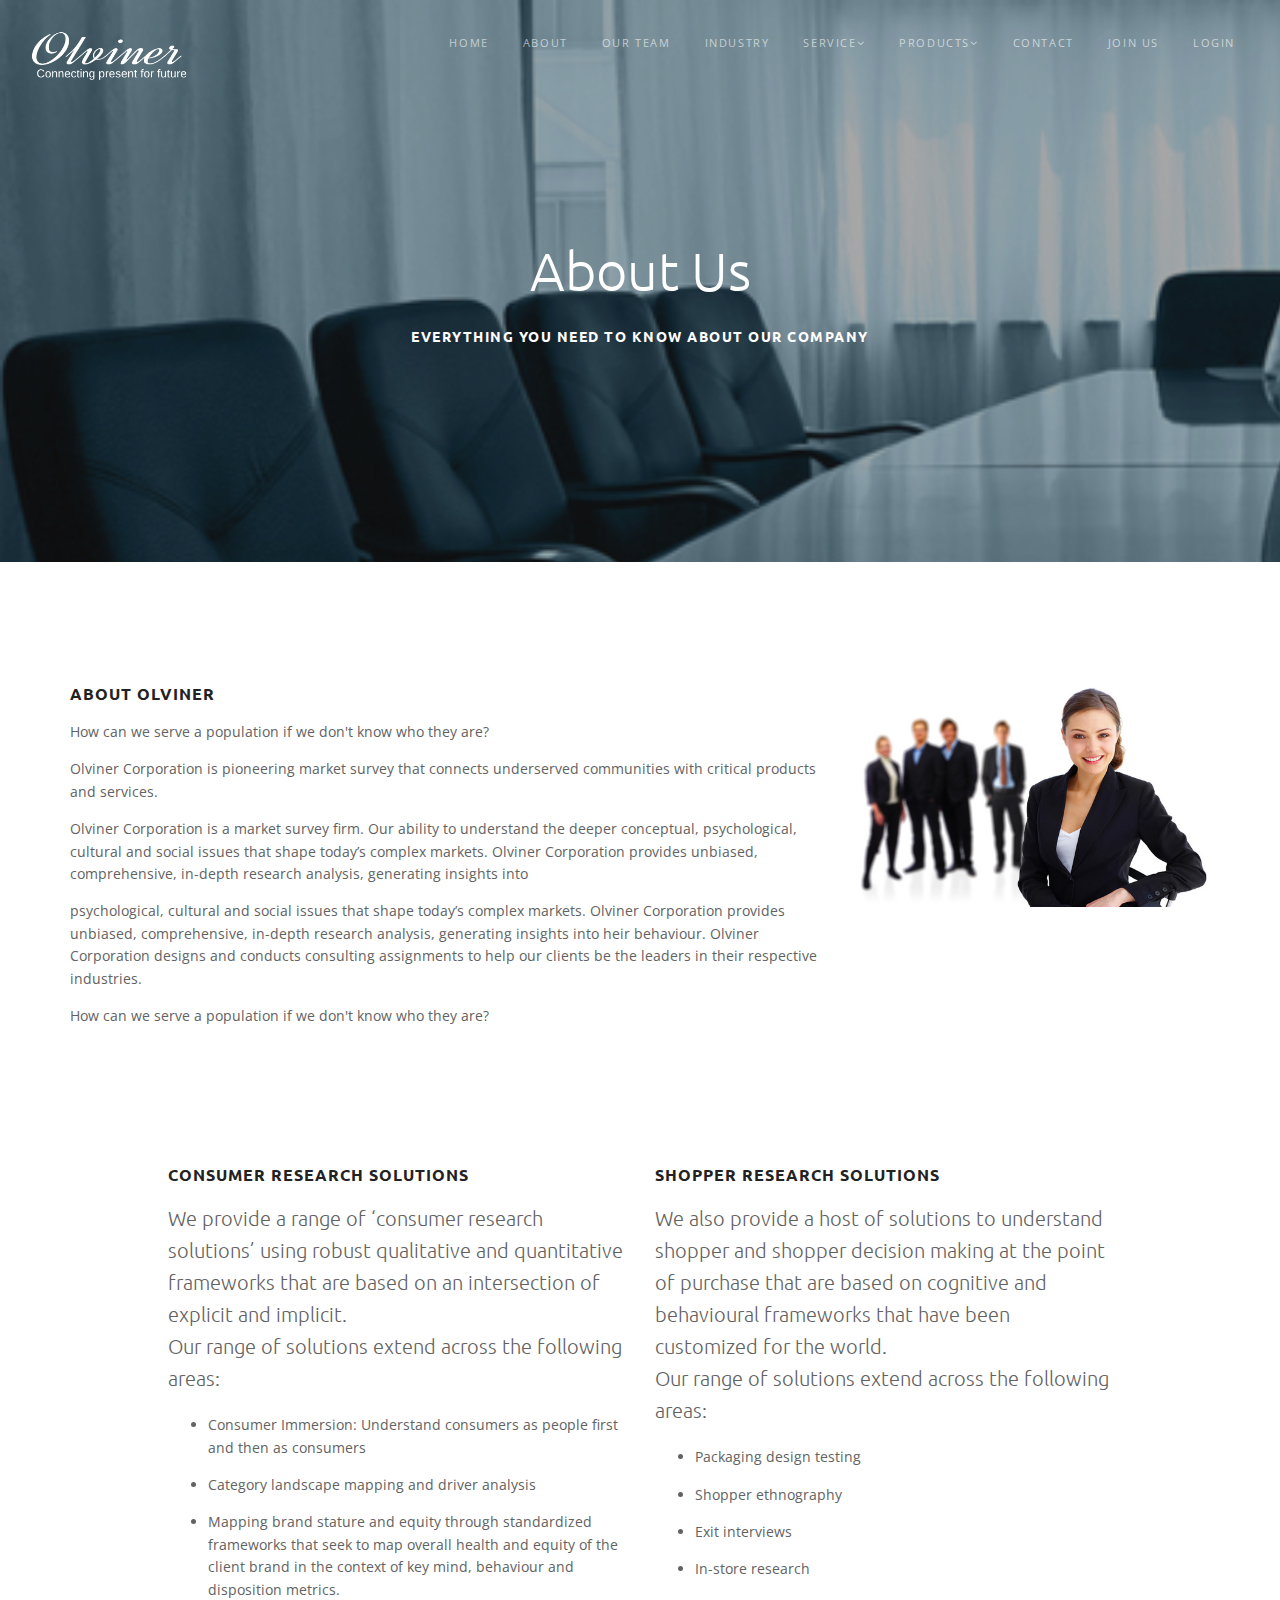
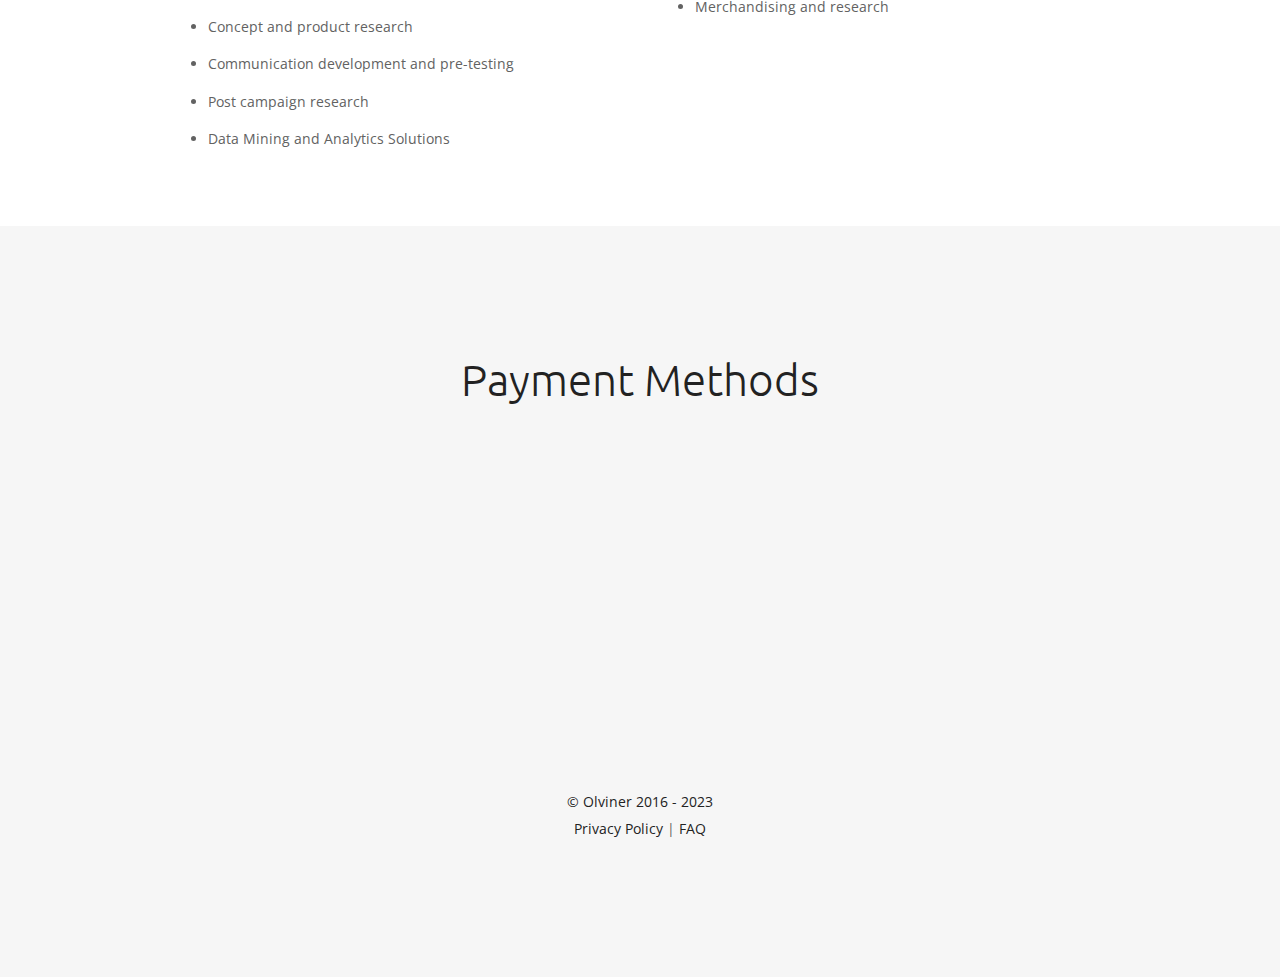
<file: About.html>
﻿<!DOCTYPE html>
<html lang="en">
<head>
    <meta charset="utf-8" />
    <title>Olviner Corporation } Connecting presant to future</title>
    <meta name="description" content="" />
    <meta name="keywords" content="creative, portfolio, agency, template, theme, designed, html5, html, css3, responsive, stone, onepage" />
    <meta name="author" content="trinixstudio">
    <meta name="viewport" content="width=device-width, initial-scale=1.0, maximum-scale=1.0" />
    <!--[if IE]><meta http-equiv='X-UA-Compatible' content='IE=edge,chrome=1'><![endif]-->
    <!-- Favicone Icon -->
    <link rel="shortcut icon" type="image/x-icon" href="img/favicon.ico" />
    <link rel="icon" type="image/png" href="img/favicon.png" />
    <link rel="apple-touch-icon" href="img/favicon.png" />
    <!-- Css -->
    <link href="css/style.css" rel="stylesheet" type="text/css" />
    <link href="css/bootstrap.css" rel="stylesheet" type="text/css" />
    <link href="css/plugins/animate.css" rel="stylesheet" type="text/css" />
</head>
<body class="wow-animate">
    <!-- Site preloader -->
    <section id="preloader">
        <div class="site-spinner"></div>
    </section>
    <!-- End Site preloader -->
    <!-- Page Wraper -->
    <div id="page-wraper">
        <!-- Header -->
        <header id="header" class="header">
            <div class="header-inner">
                <!-- Logo -->
                <div class="logo"> <a href="index.html"> <img class="logo-light" src="img/logo-light.png" alt="Olviner" /> <img class="logo-dark" src="img/logo-dark.png" alt="Olviner" /> </a> </div>
                <!-- End Logo -->
                <!-- Mobile Navbar Icon -->
                <div class="nav-mobile nav-bar-icon"> <span></span> </div>
                <!-- End Mobile Navbar Icon -->
                <!-- Navbar Navigation -->
                <div class="nav-menu">
                    <ul class="nav-menu-inner">
                        <li> <a class="current" href="index.html">Home</a> </li>
                        <li> <a href="About.html">About</a> </li>
                        <li> <a href="OurTeam.html">Our Team</a> </li>
                        <li> <a href="Industries.html">Industry</a> </li>
                        <li>
                            <a class="external menu-has-sub">Service<i class="fa fa-angle-down"></i></a>
                            <ul class="sub-dropdown dropdown">
                                <li>
                                    <a href="DataCollection.html" class="external">Core Data Collection</a>
                                </li>
                                <li>
                                    <a href="CommingSoon.html" class="external">Papper Power</a>
                                </li>
                                <li>
                                    <a href="CommingSoon.html" class="external">24 U</a>
                                </li>
                                <li>
                                    <a href="CommingSoon.html" class="external">Social Media Maping</a>
                                </li>
                                <li>
                                    <a href="OnlineCommunities.html" class="external">Online Communities</a>
                                </li>
                            </ul>
                        </li>
                        <li>
                            <a class="external menu-has-sub">Products<i class="fa fa-angle-down"></i></a>
                            <ul class="sub-dropdown dropdown">
                                <li>
                                    <a href="MRBTP.html" class="external">BEGINNER</a>
                                </li>
                                <li>
                                    <a href="Professional.html" class="external">EXPERT</a>
                                </li>
                                <li>
                                    <a href="MRATP.html" class="external">ADVANCE</a>
                                </li>
                                <li>
                                    <a href="MRPP.html" class="external">PROFESSIONAL</a>
                                </li>
                                <li>
                                    <a href="MRETP.html" class="external">EXECUTIVE</a>
                                </li>
                                <li>
                                    <a href="http://olviner.com/member/MemberPinRequest.aspx" class="external">Buy Kit</a>
                                </li>
                            </ul>
                        </li>
                        <li> <a href="Contact.html">Contact</a> </li>
                        <li> <a href="http://olviner.com/member/jointoday.aspx" class="external">Join Us</a> </li>
                        <li> <a href="http://olviner.com/member/login.aspx#no-back-button" class="external">Login</a> </li>
                    </ul>
                </div>
                <!-- End Navbar Navigation -->
            </div>
        </header>
        <!-- End Header -->
        <!-- Page Intro -->
        <section id="inner-intro" class="inner-intro bg-image overlay-dark40 dark-bg parallax parallax-background2" data-background-img="img/full/About-Us.jpg">
            <div class="container">
                <div class="intro-content">
                    <div class="intro-content-inner">
                        <h1 class="">About Us</h1>
                        <h5 class="alt-title intro-sub-title">Everything you need to know about our Company</h5>
                    </div>
                </div>
            </div>
        </section>
        <!-- End Page Intro -->
        <!-- About Section -->
        <section id="about" class="section-padding">
            <div class="container">
                <div class="row">
                    <div class="col-md-8">
                        <h4 class="alt-title">About Olviner</h4>
                        <p>How can we serve a population if we don't know who they are? </p>
                        <p>Olviner Corporation is pioneering market survey that connects underserved communities with critical products and services.</p>
                        <p>Olviner Corporation is a market survey firm. Our ability to understand the deeper conceptual, psychological, cultural and social issues that shape today’s complex markets. Olviner Corporation provides unbiased, comprehensive, in-depth research analysis, generating insights into  </p>
                        <p>psychological, cultural and social issues that shape today’s complex markets. Olviner Corporation provides unbiased, comprehensive, in-depth research analysis, generating insights into heir behaviour. Olviner Corporation designs and conducts consulting assignments to help our clients be the leaders in their respective industries. </p>
                        <!--<p>Underserved populations want affordable access to quality products. Companies seek knowledge about the growing market. Olviner Corporation brings them together through inclusive market survey.</p>
                        <ul>
                            <li>
                                <p>For companies, our service provides the needs, wants, habits and behaviours of hard-to-reach populations, while enabling them to expand their reach and consequently their sales.</p>
                            </li>
                            <li>
                                <p>For our-self, through this survey we will explore the actual need of consumer&rsquo;s for their daily needs with low &amp; effective price.</p>
                            </li>
                            <li>
                                <p>For socially, this will gives financial freedom to poor &amp; low-income class communities and helping them to grow equally.</p>
                            </li>
                        </ul>-->

                        <p>How can we serve a population if we don't know who they are? </p>
                    </div>
                    <div class="col-md-4">
                        <img width="100%" src="img/full/about.jpg" />
                    </div>
                    <div class="col-md-12">
                    </div>
                </div>
            </div>
        </section>
        <!-- End About Section -->

        <section id="about">
            <div class="container mb-60">
                <div class="row">
                    <div class="col-md-10 col-md-offset-1">
                        <div class="row">
                            <div class="col-md-6 mb-sm-45">
                                <h4 class="alt-title">Consumer Research Solutions</h4>
                                <p class="lead-lg">
                                    We provide a range of &lsquo;consumer research solutions&rsquo; using robust qualitative and quantitative frameworks that are based on an intersection of explicit and implicit.<br />
                                    Our range of solutions extend across the following areas:
                                </p>
                                <ul>
                                    <li>
                                        <p>Consumer Immersion: Understand consumers as people first and then as consumers</p>
                                    </li>
                                    <li>
                                        <p>Category landscape mapping and driver analysis</p>
                                    </li>
                                    <li>
                                        <p>Mapping brand stature and equity through standardized frameworks that seek to map overall health and equity of the client brand in the context of key mind, behaviour and disposition metrics.</p>
                                    </li>
                                    <li>
                                        <p>Concept and product research</p>
                                    </li>
                                    <li>
                                        <p>Communication development and pre-testing</p>
                                    </li>
                                    <li>
                                        <p>Post campaign research</p>
                                    </li>
                                    <li>
                                        <p>Data Mining and Analytics Solutions</p>
                                    </li>
                                </ul>

                            </div>
                            <div class="col-md-6 mb-sm-45">
                                <h4 class="alt-title">Shopper Research Solutions</h4>
                                <p class="lead-lg">
                                    We also provide a host of solutions to understand shopper and shopper decision making at the point of purchase that are based on cognitive and behavioural frameworks that have been customized for the world.<br />
                                    Our range of solutions extend across the following areas:
                                </p>

                                <ul>
                                    <li>
                                        <p>Packaging design testing</p>
                                    </li>
                                    <li>
                                        <p>Shopper ethnography</p>
                                    </li>
                                    <li>
                                        <p>Exit interviews</p>
                                    </li>
                                    <li>
                                        <p>In-store research</p>
                                    </li>
                                    <li>
                                        <p>Merchandising and research</p>
                                    </li>
                                </ul>

                            </div>
                        </div>
                    </div>
                </div>
            </div>
        </section>
        <!-- Testimonials Section -->
       
        <!-- Footer Section -->
        <footer id="footer" class="footer gray-bg">
            <div class="container text-center">
                <h1>Payment Methods</h1>
                <div class="row">
                    <div class="col-md-4 col-sm-6 pt-60 pt-sm-0 wow fadeInLeft">
                        <img src="img/full/PaymentCards.jpg" height="100%" width="100%" />
                    </div>
                    <div class="col-md-4 col-sm-6 pt-60 pt-sm-0 wow fadeInUp">
                        <img src="img/full/PaymentNEFT.jpg" height="100%" width="100%" />
                    </div>
                    <div class="col-md-4 col-sm-6 pt-60 pt-sm-0 wow fadeInRight">
                        <img src="img/full/PaymentWallet.jpg" height="100%" width="100%" />
                    </div>
                </div>
            </div>
            <div class="container text-center">
                <ul class="social mb-60 wow fadeInUp" data-wow-duration="1.5s">
                    <li> <a target="_blank" href="https://www.facebook.com/profile.php?id=100012233310651"><i class="fa fa-facebook"></i></a> </li>
                    <li> <a target="_blank" href="https://twitter.com/"><i class="fa fa-twitter"></i></a> </li>
                    <li> <a target="_blank" href="https://www.youtube.com/channel/UCGbhfV3ZOmAsmE_lx_xTrIA"><i class="fa fa-play"></i></a> </li>
                    <li> <a target="_blank" href="https://plus.google.com/"><i class="fa fa-google-plus"></i></a> </li>
                </ul>
                <p class="copyright">
                    <a href="index.html#">&copy; Olviner 2016 - 2023</a><br />
                    <a data-toggle="modal" data-target="#PolicyModal">Privacy Policy</a>  |  <a>FAQ</a>
                </p>
            </div>
        </footer>
        <div class="modal fade" id="PolicyModal" role="dialog">
            <div class="modal-dialog" role="document">
                <div class="modal-content">
                    <div class="modal-header">
                        <button type="button" class="close" data-dismiss="modal" aria-label="Close"><span aria-hidden="true">×</span></button>
                        <h4 class="modal-title" id="myModalLabel" style="color:#333;">Privacy Policy</h4>
                    </div>
                    <div class="modal-body">
                        <p>
                            This privacy policy applies to <mark style="background: #ff0;">www.olviner.com</mark> which is owned and operated by <mark style="background: #ff0;">Olviner</mark>. Our privacy policy describes how we capture and use the personal information and data
                            that we collect about visitors to our website.
                            <br><br>
                        </p><h2 style="font-size: 25px;line-height: 40px;text-transform: uppercase;color: #332e2e;">Information we may collect from you</h2>
                        When you use our website and our services, we may collect and process the following data about you:
                        <br><br>
                        <strong>Information that you give us:</strong><br>
                        <ul>
                            <li>
                                You may give us information about you by filling in forms on our website or by corresponding with us by phone, e-mail or otherwise. This includes information that you
                                provide when you register to use our website, subscribe to our services (including participating in or setting up a survey or signing up for a free account or our newsletters),
                                place an order on our website and when you report a problem with our website. The information you give us may include your name, organization, address, e-mail address, phone number, username, financial and credit card information (including billing address) and personal description.
                            </li>
                            <li>&nbsp;</li>
                            <li>
                                Our services enable our clients to create and administer their online surveys. We host our client’s surveys on our servers and collect the responses to those surveys. We also carry out an analysis of this data to produce reports for you. As a result, if you create a survey using our services:<br>
                                <ul style="list-style:circle;margin-left: 30px;" type="circle">
                                    <li>we will hold, store and process survey data for you.</li>
                                    <li>we will process participant contact information if you provide us with email addresses of potential participants in order to invite them to respond to your survey by email but as explained below we do not use this data ourselves or provide it to third parties, except in the limited circumstances described below.</li>
                                </ul>
                            </li>
                            <li>&nbsp;</li>
                            <li>If you are a respondent to one of our clients’ surveys we will collect and store the responses that you submit, and may carry out analysis of this data to produce a report for our client. Please note that our client remains responsible for this data and its management, as explained below in ‘How We Use the Information’.</li>
                        </ul>
                        <br><br>
                        <strong>Information that we collect about you</strong><br>
                        <ul>
                            <li>
                                When you visit our website we may automatically collect information about your visit such as; the Webpages you viewed, services you viewed or searched for, length of visits to certain pages, the times and dates of these actions and any phone number used to call our customer service number. We may also collect data from the device and application that
                                you use to access our services, including your IP address (from which we may infer your geographic location), login information and browser type. If you arrive at our website from
                                an external source (such as a link on another website or in an email) we record information about that source.
                            </li>
                            <li>&nbsp;</li>
                            <li>We may also automatically collect information about the usage of our software, including the version that you are using and the number of users of that software.</li>
                        </ul>
                        <br><br>
                        <strong>Information that we receive from other sources</strong><br>
                        <ul>
                            <li>We may receive information about you from third parties with whom we work including our business partners, sub-contractors in technical, payment and delivery services, analytics providers, search information providers and credit reference agencies.</li>
                        </ul>
                        <br><br>
                        <h2 style="font-size: 25px;line-height: 40px;text-transform: uppercase;color: #332e2e;">How we use the information</h2>
                        We use the information held about you in the following ways:
                        <br><br>
                        1. To carry out our obligations arising from any contracts entered into between you and us and to provide you with the information, products and services that you request from us. This includes providing you with customer support.
                        <br><br>
                        2. To provide you with our newsletter and with information about other products and services we offer that are similar to those you have already purchased or enquired about or

                        that we feel may interest you. We may also use the information to measure or understand the effectiveness of advertising we serve to you and others, and to deliver relevant advertising to you. If you do not want us to use your information in this way you may contact us at any time at ………………………………..to opt-out of receiving further marketing information. We do not provide your details to third parties for marketing purposes.
                        <br><br>
                        3. To notify you about changes (permanent or temporary) to our service.
                        <br><br>
                        4. To ensure that content from our website is presented in the most effective manner for you and your computer.
                        <br><br>
                        5. To administer our website and for internal operations, including troubleshooting, data analysis, testing, research and statistical purposes, and as part of our efforts to keep our
                        website safe and secure.
                        <br><br>
                        <strong>Use of client survey data - clients:</strong><br>
                        <ul>
                            <li>
                                we will use your survey data to hold, store and process it in accordance with your instructions. We use the survey data purely to provide
                                survey services for you and will only use it for our own purposes if you have made your survey responses public, or you have given us your express consent, or we are required to
                                do so by law.
                            </li>
                        </ul>
                        <br><br>
                        <strong>Use of client survey data - respondents:</strong><br>
                        <ul>
                            <li>all information that you provide in response to a client survey will be provided to our client. Please be aware that our clients control the surveys and what happens to the survey data, which may include using that data for research purposes or making the survey responses public. We recommend that you contact the client running the survey to understand how they will use your survey responses. The client may provide you with their own separate privacy policy governing the use of your survey data. We will not provide any information that you submit in response to the survey, nor, your contact details to third parties (unless you have given us your express consent, or we are required to do so by law). Further, we will not use your contact details to contact you for any purpose outside of operating the survey.</li>
                            <li>&nbsp;</li>
                            <li>We may aggregate survey data from a number of surveys to produce overall statistics and benchmarks. Any such information will not be correlated with data about individuals and it will not be possible to identify any individual from the aggregated results.</li>
                            <li>&nbsp;</li>
                            <li>We may use information collected about the use of our software to provide you with the benefits of any updated features or to ensure that you are using the software in accordance with the terms on which it is licensed.</li>
                        </ul>

                        <br><br>
                        <h2 style="font-size: 25px;line-height: 40px;text-transform: uppercase;color: #332e2e;">Disclosure or sharing of your information</h2>
                        We will not sell your information to third parties or otherwise disclose your information to third parties for marketing purposes.
                        <br><br>
                        We will only disclose your personal information in the circumstances described below.:
                        <br><br>
                        We may provide your personal information to companies that provide services to help us with our business activities such as assessing your credit score (where this is a condition of us entering into a contract with you) or offering customer service. These companies are authorised to use your personal information only as necessary to provide these services to us.
                        <br><br>
                        We may disclose aggregated survey data to third parties for benchmarking purposes and to publish overall statistics. Any such information will not be correlated with data about
                        individuals and it will not be possible to identify any individual from the aggregated results.
                        <br><br>
                        We may disclose your information to analytics and search engine providers that assist us in the improvement and optimisation of our website.We may also disclose your personal
                        information:
                        <br><br>

                        <ul style="list-style:circle;margin-left: 30px;" type="circle">
                            <li>if we are under a duty to disclose or share your personal data in order to comply with any legal obligation or respond to a request from the government or a regulatory body.</li>
                            <li>In order to enforce or apply our website terms of use or other agreements, and to protect the rights (including intellectual property rights), property or safety of <mark style="background: #ff0;">Olviner</mark>., our customers or others. This includes exchanging information with other companies and organizations for the purposes of fraud protection and credit risk reduction.</li>
                            <li>If we are involved in a merger, acquisition, or sale of all or a portion of our assets, you will be notified via email and/or a prominent notice on our website of any change in ownership or uses of your personal information, as well as any choices you may have regarding your personal information. If we or a substantial proportion of our assets are acquired by a third party, personal data held by us about our clients will be one of the transferred assets.</li>
                            <li>If you choose to make your survey responses public.</li>
                            <li>To any other third party with your prior consent to do so.</li>
                        </ul>
                        <br><br>

                        <h2 style="font-size: 25px;line-height: 40px;text-transform: uppercase;color: #332e2e;">Updating your information</h2>
                        If you wish to update or amend your personally identifiable information or data you may do so by making the change within your account once logged in or by emailing our Customer Support at <mark style="background: #ff0;">support@olviner.com</mark> We will respond to your request within 30 days.

                        <br><br>
                        <h2 style="font-size: 25px;line-height: 40px;text-transform: uppercase;color: #332e2e;">Data retention</h2>
                        We will retain your information for as long as your account is active or as needed to provide your services. If you wish to cancel your account or request that we no longer use your information to provide your services please contact us at: support@..............................
                        <br><br>
                        We will retain and use your information as necessary to comply with our legal obligations, resolve disputes, and enforce our agreements.
                        <br><br>
                        Please note that as our clients control their own survey data, if you are a respondent to a client survey you will need to contact them directly to amend or delete anything in your survey responses.
                        <br><br>
                        <h2 style="font-size: 25px;line-height: 40px;text-transform: uppercase;color: #332e2e;">Cookies</h2>
                        Our website uses cookies to distinguish you from other users of our website. This helps us to improve our website’s performance and your experience of using our website. For
                        detailed information on the cookies we use and the purposes for which we use them <mark style="background: #ff0;">click here ……</mark>.
                        <br><br>
                        <h2 style="font-size: 25px;line-height: 40px;text-transform: uppercase;color: #332e2e;">Web Bugs</h2>
                        We use Web Bugs to help us better manage content on our website by informing us what content is effective. Web Bugs are tiny graphics with a unique identifier, similar in function to cookies, and are used to track the online movements of web users. In contrast to cookies, which are stored on a user’s computer hard drive, Web Bugs are embedded invisibly on web pages and are about the size of the full stop at the end of this sentence. Web Bugs collect information such as cookie identifiers, IP addresses, times and dates of pages being viewed and the URL of the page on which the Web Bugs appears. The data that we collect is aggregated and anonymised and we do not tie the information gathered by Web Bugs on our website to any personally identifiable information.
                        <br><br>
                        When we send you emails, we may include a Web Bugs to allow us to determine the number of people who open our emails and information such as when and how many times
                        the email was viewed, whether any links were clicked on and whether the email was forwarded. When you click on a link in an email, we may record this individual response to customize our offerings to you. Web Bugs can be refused when delivered via email. If you do not wish to receive Web Bugs via email, you will need to disable HTML images or refuse HTML emails via your email software, but please note that this is likely to reduce the functionality of such emails.
                        <br><br>
                        <h2 style="font-size: 25px;line-height: 40px;text-transform: uppercase;color: #332e2e;">Web-tracking</h2>
                        We employ a web-tracking system to track visitor traffic patterns throughout the website. We collect the visitor’s domain name, referral data, browser, platform type and duration of the visit. The information gathered is used to produce overall usage statistics about our website, which we use to evaluate the website. We do not correlate this information with data about individuals. Please note that we do not currently process or comply with any web browser’s ‘do not track’ signal or other similar mechanism that indicates a request to disable online tracking of individual users who visit our website.
                        <br><br>
                        <h2 style="font-size: 25px;line-height: 40px;text-transform: uppercase;color: #332e2e;">Links to other websites</h2>
                        Our website may contain links to and from third party websites, including those of advertisers and our affiliates. If you click on one of these links you will leave our website
                        and go to that third-party website. Please note that we cannot accept responsibility or liability for any use of your personally identifiable information by such third parties, and we
                        cannot guarantee that they will adhere to the same privacy practices as us. We encourage you to review the privacy policies of any third-party website before you submit any personal data to them.
                        <br><br>
                        <h2 style="font-size: 25px;line-height: 40px;text-transform: uppercase;color: #332e2e;">Social media features and widgets</h2>
                        Our website includes Social Media features, such as the Facebook Like button and widgets, and the Share button or interactive mini-programs that run on our website. These features
                        may collect your IP address, which page you are visiting on our site, and may set a cookie to enable the feature to function properly. Social Media features and widgets are either hosted by a third party or hosted directly on our website. Your interactions with these features are governed by the privacy policy of the company providing it and we cannot
                        accept any liability or responsibility for the use of your information by them.
                        <br><br>

                        <h2 style="font-size: 25px;line-height: 40px;text-transform: uppercase;color: #332e2e;">Remarketing</h2>
                        Data gathered regarding your past activities on our site is used to display relevant offers to you via remarketing adverts; no personally identifying data is used for this purpose. Third- party vendors associated with Google use cookies to serve such remarketing advertising to you throughout the internet. You may opt out of such advertising at any time through
                        Google's Ads Settings………….
                        <br><br>
                        <h2 style="font-size: 25px;line-height: 40px;text-transform: uppercase;color: #332e2e;">Storage and security</h2>
                        The information that we collect from you is stored in the <mark style="background: #ff0;">India </mark>and will not leave <mark style="background: #ff0;"> India</mark> at any point.
                        <br><br>
                        The security of your personal information is important to us and we will take all steps reasonably necessary to ensure that your data is treated securely and in accordance with this privacy policy.	<br><br>
                        All information that you provide to us is stored on secure servers. When you enter personal information within the customer login area of the site, we encrypt that information using
                        secure socket layer technology (SSL). Where you use a password to access certain areas of our website you are responsible for keeping this password confidential and must not share
                        it with anyone.	<br><br>
                        We follow generally accepted industry standards to protect the personally identifiable information and data submitted to us, both during transmission and once we receive it. No
                        method of transmission over the internet, or method of electronic storage, is 100% secure, however. Therefore, while we will do our best to protect your personal information, we cannot guarantee its absolute security, and any transmission of data to our website is at your own risk. Once we have received your information, we will use strict procedures and security features to try to prevent unauthorized access.
                        <br><br>
                        <h2 style="font-size: 25px;line-height: 40px;text-transform: uppercase;color: #332e2e;">Changes to our privacy policy</h2>
                        Any changes we may make to this policy in the future will be posted on this page and, where the changes are material, notified to you by email or by means of a notice on our
                        home page, prior to the changes becoming effective. Please check back frequently to see any updates or changes to our privacy policy. You will be deemed to have expressly consented to any change if you continue to use our website and services after the date on which the change becomes effective.





                        <p></p>
                    </div>

                </div>
            </div>
        </div>
        <!-- End Footer Section -->
    </div>
    <!-- End Page Wraper -->
    <!-- JS Script -->
    <script src="js/jquery-2.2.4.min.js" type="text/javascript"></script>
    <script src="js/bootstrap.min.js"></script>
    <script src="js/plugins/jquery.easing.js" type="text/javascript"></script>
    <script src="js/plugins/SmoothScroll.js" type="text/javascript"></script>
    <script src="js/plugins/owl.carousel.min.js" type="text/javascript"></script>
    <script src="js/plugins/wow.min.js" type="text/javascript"></script>
    <script src="js/plugins/isotope.pkgd.min.js" type="text/javascript"></script>
    <script src="js/plugins/jquery.stellar.min.js" type="text/javascript"></script>
    <script src="js/plugins/jquery.fitvids.js" type="text/javascript"></script>
    <script src="js/plugins/jquery.magnific-popup.min.js" type="text/javascript"></script>
    <script src="js/plugins/jquery.appear.js" type="text/javascript"></script>
    <script src="js/plugins/jquery.countTo.js" type="text/javascript"></script>
    <script src="js/plugins/jquery.mb.YTPlayer.min.js" type="text/javascript"></script>
    <script src="js/plugins/jquery.simple-text-rotator.min.js" type="text/javascript"></script>
    <script src="js/plugins/jquery.backstretch.js" type="text/javascript"></script>
    <script src="js/plugins/jquery.singlePageNav.min.js" type="text/javascript"></script>
    <script src="js/plugins/jquery.validate.min.js" type="text/javascript"></script>
    <script src="js/send-subscribe.js" type="text/javascript"></script>
    <script src="js/contact-form.js" type="text/javascript"></script>
    <script src="js/script.js" type="text/javascript"></script>
</body>
</html>
</file>
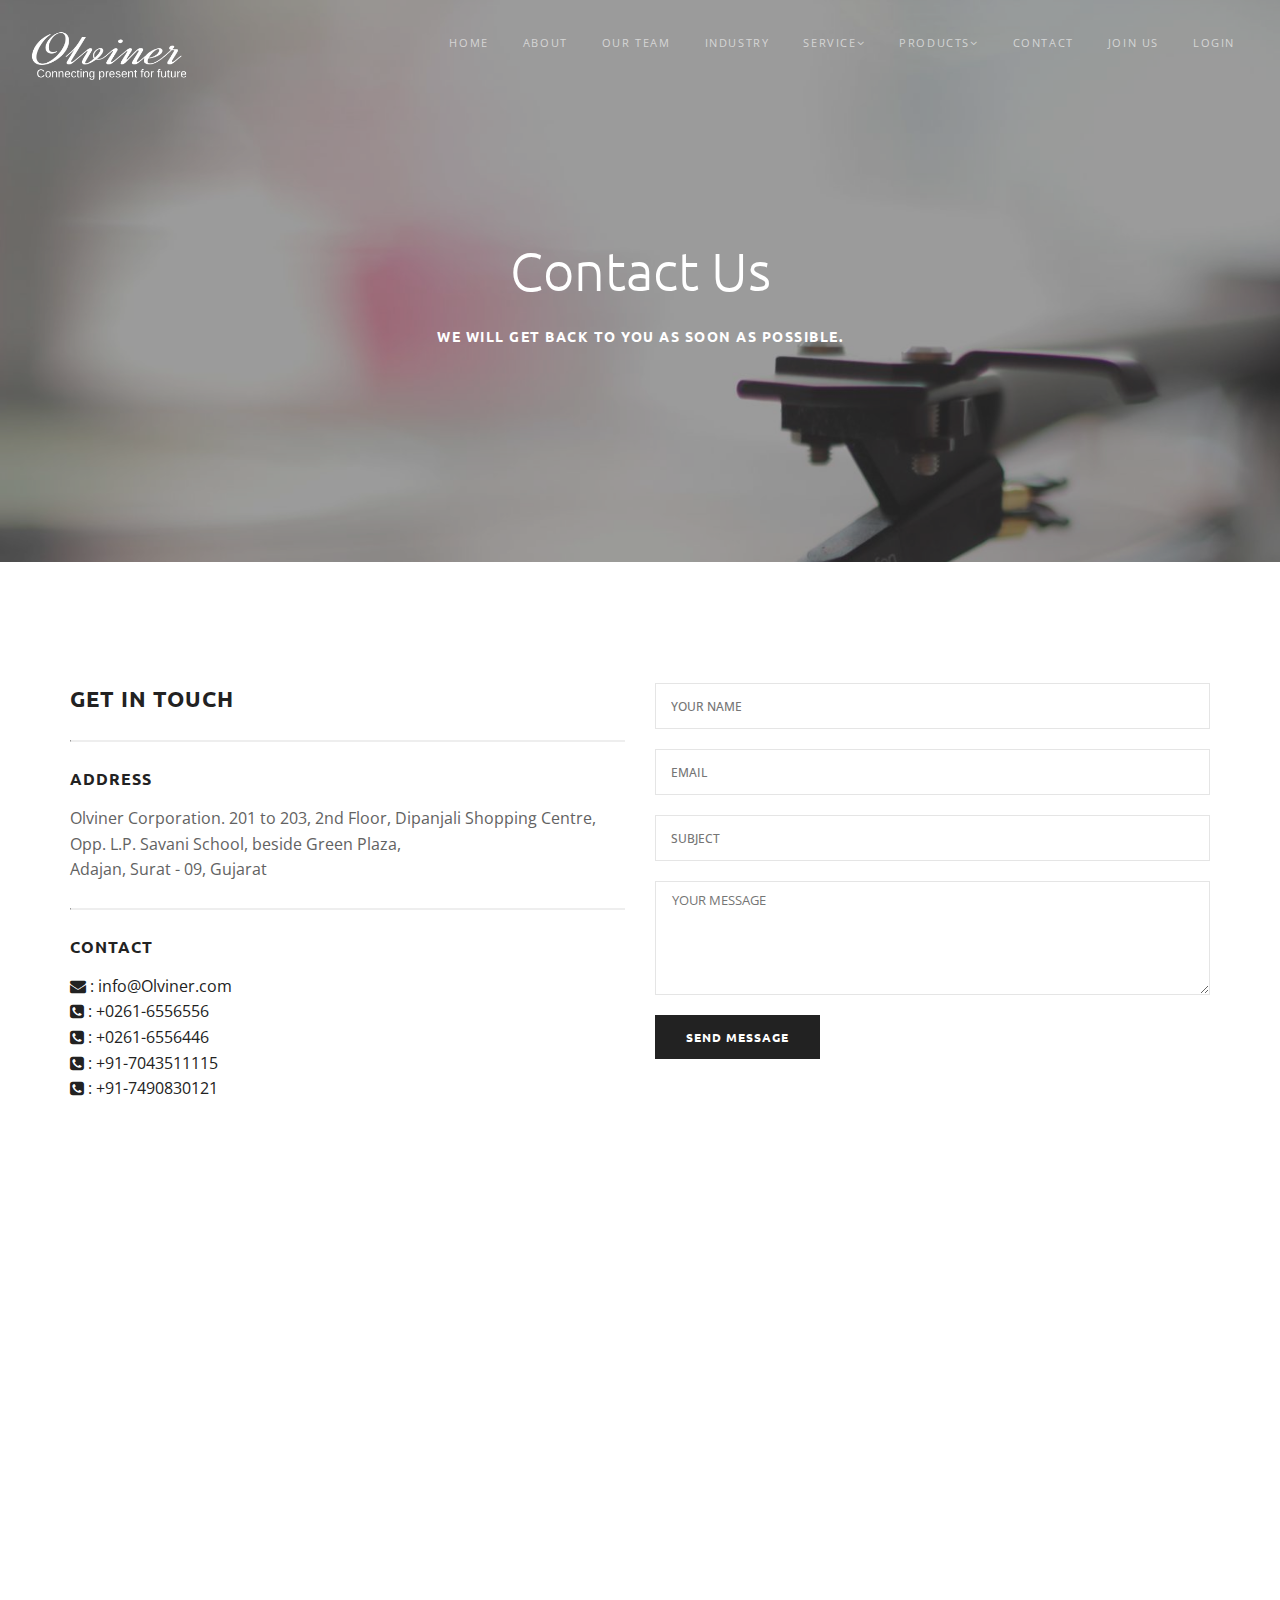
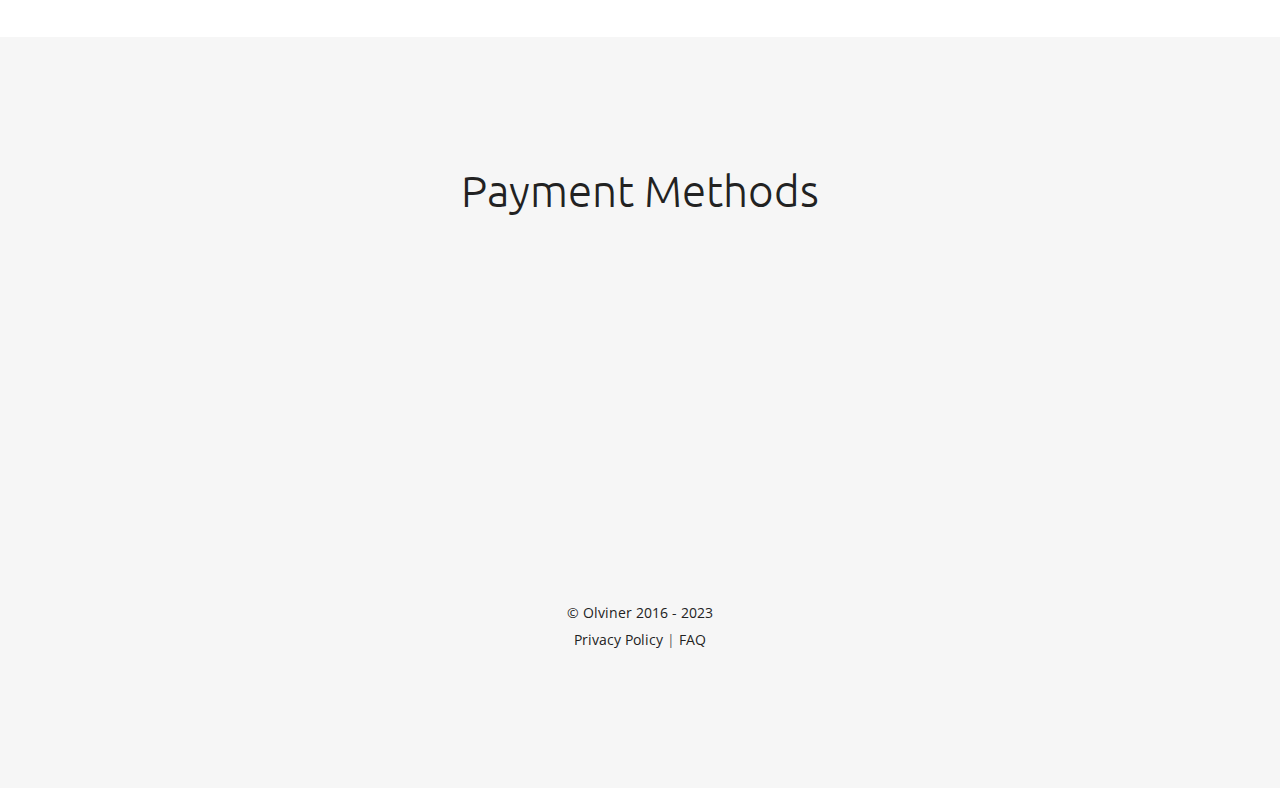
<file: Contact.html>
﻿<!DOCTYPE html>
<html lang="en">
<head>
    <meta charset="utf-8" />
    <title>Olviner Corporation } Connecting presant to future</title>
    <meta name="description" content="" />
    <meta name="keywords" content="creative, portfolio, agency, template, theme, designed, html5, html, css3, responsive, stone, onepage" />
    <meta name="author" content="trinixstudio">
    <meta name="viewport" content="width=device-width, initial-scale=1.0, maximum-scale=1.0" />
    <!--[if IE]><meta http-equiv='X-UA-Compatible' content='IE=edge,chrome=1'><![endif]-->
    <!-- Favicone Icon -->
    <link rel="shortcut icon" type="image/x-icon" href="img/favicon.ico" />
    <link rel="icon" type="image/png" href="img/favicon.png" />
    <link rel="apple-touch-icon" href="img/favicon.png" />
    <!-- Css -->
    <link href="css/style.css" rel="stylesheet" type="text/css" />
    <link href="css/bootstrap.css" rel="stylesheet" type="text/css" />
    <link href="css/plugins/animate.css" rel="stylesheet" type="text/css" />
</head>
<body class="wow-animate">
    <!-- Site preloader -->
    <section id="preloader">
        <div class="site-spinner"></div>
    </section>
    <!-- End Site preloader -->
    <!-- Page Wraper -->
    <div id="page-wraper">
        <!-- Header -->
        <header id="header" class="header">
            <div class="header-inner">
                <!-- Logo -->
                <div class="logo"> <a href="index.html"> <img class="logo-light" src="img/logo-light.png" alt="Olviner" /> <img class="logo-dark" src="img/logo-dark.png" alt="Olviner" /> </a> </div>
                <!-- End Logo -->
                <!-- Mobile Navbar Icon -->
                <div class="nav-mobile nav-bar-icon"> <span></span> </div>
                <!-- End Mobile Navbar Icon -->
                <!-- Navbar Navigation -->
                <div class="nav-menu">
                    <ul class="nav-menu-inner">
                        <li> <a class="current" href="index.html">Home</a> </li>
                        <li> <a href="About.html">About</a> </li>
                        <li> <a href="OurTeam.html">Our Team</a> </li>
                        <li> <a href="Industries.html">Industry</a> </li>
                        <li>
                            <a class="external menu-has-sub">Service<i class="fa fa-angle-down"></i></a>
                            <ul class="sub-dropdown dropdown">
                                <li>
                                    <a href="DataCollection.html" class="external">Core Data Collection</a>
                                </li>
                                <li>
                                    <a href="CommingSoon.html" class="external">Papper Power</a>
                                </li>
                                <li>
                                    <a href="CommingSoon.html" class="external">24 U</a>
                                </li>
                                <li>
                                    <a href="CommingSoon.html" class="external">Social Media Maping</a>
                                </li>
                                <li>
                                    <a href="OnlineCommunities.html" class="external">Online Communities</a>
                                </li>
                            </ul>
                        </li>
                        <li>
                            <a class="external menu-has-sub">Products<i class="fa fa-angle-down"></i></a>
                            <ul class="sub-dropdown dropdown">
                                <li>
                                    <a href="MRBTP.html" class="external">BEGINNER</a>
                                </li>
                                <li>
                                    <a href="Professional.html" class="external">EXPERT</a>
                                </li>
                                <li>
                                    <a href="MRATP.html" class="external">ADVANCE</a>
                                </li>
                                <li>
                                    <a href="MRPP.html" class="external">PROFESSIONAL</a>
                                </li>
                                <li>
                                    <a href="MRETP.html" class="external">EXECUTIVE</a>
                                </li>
                                <li>
                                    <a href="http://olviner.com/member/MemberPinRequest.aspx" class="external">Buy Kit</a>
                                </li>
                            </ul>
                        </li>
                        <li> <a href="Contact.html">Contact</a> </li>
                        <li> <a href="http://olviner.com/member/jointoday.aspx" class="external">Join Us</a> </li>
                        <li> <a href="http://olviner.com/member/login.aspx#no-back-button" class="external">Login</a> </li>
                    </ul>
                </div>
                <!-- End Navbar Navigation -->
            </div>
        </header>
        <!-- End Header -->
        <!-- Page Intro -->
        <section id="inner-intro" class="inner-intro bg-image overlay-dark40 dark-bg parallax parallax-background2" data-background-img="img/full/06.jpg">
            <div class="container">
                <div class="intro-content">
                    <div class="intro-content-inner">
                        <h1 class="">Contact Us</h1>
                        <h5 class="alt-title intro-sub-title">We will get back to you as soon as possible.</h5>
                    </div>
                </div>
            </div>
        </section>
        <!-- End Page Intro -->
        <!-- Contact Section -->
        <section class="section-padding">
            <div class="container">
                <!-- Contact form -->
                <div class="row">
                    <div class="col-md-6">
                        <h1 class="alt-title">Get In Touch</h1>
                        <hr class="mtb-25" />
                        <h4 class="alt-title">Address</h4>
                        <p class="large">
                            Olviner Corporation. 201 to 203, 2nd Floor, Dipanjali Shopping Centre,<br /> Opp. L.P. Savani School, beside Green Plaza,<br /> Adajan,
                            Surat - 09, Gujarat
                        </p>
                        <hr class="mtb-25" />
                        <h4 class="alt-title">Contact</h4>
                        <p class="large">
                            <a href="mailto:info@Olviner.com"><i class="fa fa-envelope"></i> : info@Olviner.com</a> <br />
                            <a><i class="fa fa-phone-square"></i> : +0261-6556556</a><br />
                            <a><i class="fa fa-phone-square"></i> : +0261-6556446</a><br />
							 <a><i class="fa fa-phone-square"></i> : +91-7043511115</a><br />
                           <a><i class="fa fa-phone-square"></i> : +91-7490830121</a><br />
                        </p>
                    </div>
                    <div class="col-md-6">
                        <form id="contact" class="contact-form row" role="form">
                            <div class="col-md-12 text-center">
                                <h5 class="successContent"> <i class="fa fa-check left"></i>Your message has been sent successfully. </h5>
                                <h5 class="errorContent"> <i class="fa fa-exclamation-circle left"></i>There was a problem validating the form please check! </h5>
                            </div>
                            <div class="col-md-12">
                                <div class="form-field-wrapper">
                                    <input class="input-lg form-full" id="form-name" type="text" name="form-name" placeholder="Your Name" required />
                                </div>
                            </div>
                            <div class="col-md-12">
                                <div class="form-field-wrapper">
                                    <input class="input-lg form-full" id="form-email" type="email" name="form-email" placeholder="Email" required />
                                </div>
                            </div>
                            <div class="col-md-12">
                                <div class="form-field-wrapper">
                                    <input class="input-lg form-full" id="form-subject" type="text" name="form-subject" placeholder="Subject" />
                                </div>
                            </div>
                            <div class="col-md-12">
                                <div class="form-field-wrapper">
                                    <textarea class="home-contact-txt-msg input-lg form-full" id="form-message" rows="7" name="form-message" placeholder="Your Message" required></textarea>
                                </div>
                            </div>
                            <div class="col-md-12">
                                <button class="btn-contact-submit btn btn-lg btn-black" type="submit" id="form-submit" name="submit">Send Message</button>
                            </div>
                        </form>
                    </div>
                </div>
                <!-- End Contact form -->
            </div>
        </section>
        <!-- End Contact Section -->
        <!-- Map section -->
        <section id="map" class="map">
            <iframe src="https://www.google.com/maps/embed?pb=!1m18!1m12!1m3!1d3719.7819082184324!2d72.78011031493557!3d21.200820985905402!2m3!1f0!2f0!3f0!3m2!1i1024!2i768!4f13.1!3m3!1m2!1s0x3be04c3674f78a9d%3A0x7b3ed626ad7fed11!2sOlviner+Corporation!5e0!3m2!1sen!2sin!4v1463378402445" width="100%" height="100%" frameborder="0" style="border:0" allowfullscreen></iframe>
        </section>
        <!-- End Map section -->
        <!-- Footer Section -->
        <footer id="footer" class="footer gray-bg">
            <div class="container text-center">
                <h1>Payment Methods</h1>
                <div class="row">
                    <div class="col-md-4 col-sm-6 pt-60 pt-sm-0 wow fadeInLeft">
                        <img src="img/full/PaymentCards.jpg" height="100%" width="100%" />
                    </div>
                    <div class="col-md-4 col-sm-6 pt-60 pt-sm-0 wow fadeInUp">
                        <img src="img/full/PaymentNEFT.jpg" height="100%" width="100%" />
                    </div>
                    <div class="col-md-4 col-sm-6 pt-60 pt-sm-0 wow fadeInRight">
                        <img src="img/full/PaymentWallet.jpg" height="100%" width="100%" />
                    </div>
                </div>
            </div>
            <div class="container text-center">
                <ul class="social mb-60 wow fadeInUp" data-wow-duration="1.5s">
                    <li> <a target="_blank" href="https://www.facebook.com/profile.php?id=100012233310651"><i class="fa fa-facebook"></i></a> </li>
                    <li> <a target="_blank" href="https://twitter.com/"><i class="fa fa-twitter"></i></a> </li>
                    <li> <a target="_blank" href="https://www.youtube.com/channel/UCGbhfV3ZOmAsmE_lx_xTrIA"><i class="fa fa-play"></i></a> </li>
                    <li> <a target="_blank" href="https://plus.google.com/"><i class="fa fa-google-plus"></i></a> </li>
                </ul>
                <p class="copyright">
                    <a href="index.html#">&copy; Olviner 2016 - 2023</a><br />
                    <a data-toggle="modal" data-target="#PolicyModal">Privacy Policy</a>  |  <a>FAQ</a>
                </p>
            </div>
        </footer>
        <div class="modal fade" id="PolicyModal" role="dialog">
            <div class="modal-dialog" role="document">
                <div class="modal-content">
                    <div class="modal-header">
                        <button type="button" class="close" data-dismiss="modal" aria-label="Close"><span aria-hidden="true">×</span></button>
                        <h4 class="modal-title" id="myModalLabel" style="color:#333;">Privacy Policy</h4>
                    </div>
                    <div class="modal-body">
                        <p>
                            This privacy policy applies to <mark style="background: #ff0;">www.olviner.com</mark> which is owned and operated by <mark style="background: #ff0;">Olviner</mark>. Our privacy policy describes how we capture and use the personal information and data
                            that we collect about visitors to our website.
                            <br><br>
                        </p><h2 style="font-size: 25px;line-height: 40px;text-transform: uppercase;color: #332e2e;">Information we may collect from you</h2>
                        When you use our website and our services, we may collect and process the following data about you:
                        <br><br>
                        <strong>Information that you give us:</strong><br>
                        <ul>
                            <li>
                                You may give us information about you by filling in forms on our website or by corresponding with us by phone, e-mail or otherwise. This includes information that you
                                provide when you register to use our website, subscribe to our services (including participating in or setting up a survey or signing up for a free account or our newsletters),
                                place an order on our website and when you report a problem with our website. The information you give us may include your name, organization, address, e-mail address, phone number, username, financial and credit card information (including billing address) and personal description.
                            </li>
                            <li>&nbsp;</li>
                            <li>
                                Our services enable our clients to create and administer their online surveys. We host our client’s surveys on our servers and collect the responses to those surveys. We also carry out an analysis of this data to produce reports for you. As a result, if you create a survey using our services:<br>
                                <ul style="list-style:circle;margin-left: 30px;" type="circle">
                                    <li>we will hold, store and process survey data for you.</li>
                                    <li>we will process participant contact information if you provide us with email addresses of potential participants in order to invite them to respond to your survey by email but as explained below we do not use this data ourselves or provide it to third parties, except in the limited circumstances described below.</li>
                                </ul>
                            </li>
                            <li>&nbsp;</li>
                            <li>If you are a respondent to one of our clients’ surveys we will collect and store the responses that you submit, and may carry out analysis of this data to produce a report for our client. Please note that our client remains responsible for this data and its management, as explained below in ‘How We Use the Information’.</li>
                        </ul>
                        <br><br>
                        <strong>Information that we collect about you</strong><br>
                        <ul>
                            <li>
                                When you visit our website we may automatically collect information about your visit such as; the Webpages you viewed, services you viewed or searched for, length of visits to certain pages, the times and dates of these actions and any phone number used to call our customer service number. We may also collect data from the device and application that
                                you use to access our services, including your IP address (from which we may infer your geographic location), login information and browser type. If you arrive at our website from
                                an external source (such as a link on another website or in an email) we record information about that source.
                            </li>
                            <li>&nbsp;</li>
                            <li>We may also automatically collect information about the usage of our software, including the version that you are using and the number of users of that software.</li>
                        </ul>
                        <br><br>
                        <strong>Information that we receive from other sources</strong><br>
                        <ul>
                            <li>We may receive information about you from third parties with whom we work including our business partners, sub-contractors in technical, payment and delivery services, analytics providers, search information providers and credit reference agencies.</li>
                        </ul>
                        <br><br>
                        <h2 style="font-size: 25px;line-height: 40px;text-transform: uppercase;color: #332e2e;">How we use the information</h2>
                        We use the information held about you in the following ways:
                        <br><br>
                        1. To carry out our obligations arising from any contracts entered into between you and us and to provide you with the information, products and services that you request from us. This includes providing you with customer support.
                        <br><br>
                        2. To provide you with our newsletter and with information about other products and services we offer that are similar to those you have already purchased or enquired about or

                        that we feel may interest you. We may also use the information to measure or understand the effectiveness of advertising we serve to you and others, and to deliver relevant advertising to you. If you do not want us to use your information in this way you may contact us at any time at ………………………………..to opt-out of receiving further marketing information. We do not provide your details to third parties for marketing purposes.
                        <br><br>
                        3. To notify you about changes (permanent or temporary) to our service.
                        <br><br>
                        4. To ensure that content from our website is presented in the most effective manner for you and your computer.
                        <br><br>
                        5. To administer our website and for internal operations, including troubleshooting, data analysis, testing, research and statistical purposes, and as part of our efforts to keep our
                        website safe and secure.
                        <br><br>
                        <strong>Use of client survey data - clients:</strong><br>
                        <ul>
                            <li>
                                we will use your survey data to hold, store and process it in accordance with your instructions. We use the survey data purely to provide
                                survey services for you and will only use it for our own purposes if you have made your survey responses public, or you have given us your express consent, or we are required to
                                do so by law.
                            </li>
                        </ul>
                        <br><br>
                        <strong>Use of client survey data - respondents:</strong><br>
                        <ul>
                            <li>all information that you provide in response to a client survey will be provided to our client. Please be aware that our clients control the surveys and what happens to the survey data, which may include using that data for research purposes or making the survey responses public. We recommend that you contact the client running the survey to understand how they will use your survey responses. The client may provide you with their own separate privacy policy governing the use of your survey data. We will not provide any information that you submit in response to the survey, nor, your contact details to third parties (unless you have given us your express consent, or we are required to do so by law). Further, we will not use your contact details to contact you for any purpose outside of operating the survey.</li>
                            <li>&nbsp;</li>
                            <li>We may aggregate survey data from a number of surveys to produce overall statistics and benchmarks. Any such information will not be correlated with data about individuals and it will not be possible to identify any individual from the aggregated results.</li>
                            <li>&nbsp;</li>
                            <li>We may use information collected about the use of our software to provide you with the benefits of any updated features or to ensure that you are using the software in accordance with the terms on which it is licensed.</li>
                        </ul>

                        <br><br>
                        <h2 style="font-size: 25px;line-height: 40px;text-transform: uppercase;color: #332e2e;">Disclosure or sharing of your information</h2>
                        We will not sell your information to third parties or otherwise disclose your information to third parties for marketing purposes.
                        <br><br>
                        We will only disclose your personal information in the circumstances described below.:
                        <br><br>
                        We may provide your personal information to companies that provide services to help us with our business activities such as assessing your credit score (where this is a condition of us entering into a contract with you) or offering customer service. These companies are authorised to use your personal information only as necessary to provide these services to us.
                        <br><br>
                        We may disclose aggregated survey data to third parties for benchmarking purposes and to publish overall statistics. Any such information will not be correlated with data about
                        individuals and it will not be possible to identify any individual from the aggregated results.
                        <br><br>
                        We may disclose your information to analytics and search engine providers that assist us in the improvement and optimisation of our website.We may also disclose your personal
                        information:
                        <br><br>

                        <ul style="list-style:circle;margin-left: 30px;" type="circle">
                            <li>if we are under a duty to disclose or share your personal data in order to comply with any legal obligation or respond to a request from the government or a regulatory body.</li>
                            <li>In order to enforce or apply our website terms of use or other agreements, and to protect the rights (including intellectual property rights), property or safety of <mark style="background: #ff0;">Olviner</mark>., our customers or others. This includes exchanging information with other companies and organizations for the purposes of fraud protection and credit risk reduction.</li>
                            <li>If we are involved in a merger, acquisition, or sale of all or a portion of our assets, you will be notified via email and/or a prominent notice on our website of any change in ownership or uses of your personal information, as well as any choices you may have regarding your personal information. If we or a substantial proportion of our assets are acquired by a third party, personal data held by us about our clients will be one of the transferred assets.</li>
                            <li>If you choose to make your survey responses public.</li>
                            <li>To any other third party with your prior consent to do so.</li>
                        </ul>
                        <br><br>

                        <h2 style="font-size: 25px;line-height: 40px;text-transform: uppercase;color: #332e2e;">Updating your information</h2>
                        If you wish to update or amend your personally identifiable information or data you may do so by making the change within your account once logged in or by emailing our Customer Support at <mark style="background: #ff0;">support@olviner.com</mark> We will respond to your request within 30 days.

                        <br><br>
                        <h2 style="font-size: 25px;line-height: 40px;text-transform: uppercase;color: #332e2e;">Data retention</h2>
                        We will retain your information for as long as your account is active or as needed to provide your services. If you wish to cancel your account or request that we no longer use your information to provide your services please contact us at: support@..............................
                        <br><br>
                        We will retain and use your information as necessary to comply with our legal obligations, resolve disputes, and enforce our agreements.
                        <br><br>
                        Please note that as our clients control their own survey data, if you are a respondent to a client survey you will need to contact them directly to amend or delete anything in your survey responses.
                        <br><br>
                        <h2 style="font-size: 25px;line-height: 40px;text-transform: uppercase;color: #332e2e;">Cookies</h2>
                        Our website uses cookies to distinguish you from other users of our website. This helps us to improve our website’s performance and your experience of using our website. For
                        detailed information on the cookies we use and the purposes for which we use them <mark style="background: #ff0;">click here ……</mark>.
                        <br><br>
                        <h2 style="font-size: 25px;line-height: 40px;text-transform: uppercase;color: #332e2e;">Web Bugs</h2>
                        We use Web Bugs to help us better manage content on our website by informing us what content is effective. Web Bugs are tiny graphics with a unique identifier, similar in function to cookies, and are used to track the online movements of web users. In contrast to cookies, which are stored on a user’s computer hard drive, Web Bugs are embedded invisibly on web pages and are about the size of the full stop at the end of this sentence. Web Bugs collect information such as cookie identifiers, IP addresses, times and dates of pages being viewed and the URL of the page on which the Web Bugs appears. The data that we collect is aggregated and anonymised and we do not tie the information gathered by Web Bugs on our website to any personally identifiable information.
                        <br><br>
                        When we send you emails, we may include a Web Bugs to allow us to determine the number of people who open our emails and information such as when and how many times
                        the email was viewed, whether any links were clicked on and whether the email was forwarded. When you click on a link in an email, we may record this individual response to customize our offerings to you. Web Bugs can be refused when delivered via email. If you do not wish to receive Web Bugs via email, you will need to disable HTML images or refuse HTML emails via your email software, but please note that this is likely to reduce the functionality of such emails.
                        <br><br>
                        <h2 style="font-size: 25px;line-height: 40px;text-transform: uppercase;color: #332e2e;">Web-tracking</h2>
                        We employ a web-tracking system to track visitor traffic patterns throughout the website. We collect the visitor’s domain name, referral data, browser, platform type and duration of the visit. The information gathered is used to produce overall usage statistics about our website, which we use to evaluate the website. We do not correlate this information with data about individuals. Please note that we do not currently process or comply with any web browser’s ‘do not track’ signal or other similar mechanism that indicates a request to disable online tracking of individual users who visit our website.
                        <br><br>
                        <h2 style="font-size: 25px;line-height: 40px;text-transform: uppercase;color: #332e2e;">Links to other websites</h2>
                        Our website may contain links to and from third party websites, including those of advertisers and our affiliates. If you click on one of these links you will leave our website
                        and go to that third-party website. Please note that we cannot accept responsibility or liability for any use of your personally identifiable information by such third parties, and we
                        cannot guarantee that they will adhere to the same privacy practices as us. We encourage you to review the privacy policies of any third-party website before you submit any personal data to them.
                        <br><br>
                        <h2 style="font-size: 25px;line-height: 40px;text-transform: uppercase;color: #332e2e;">Social media features and widgets</h2>
                        Our website includes Social Media features, such as the Facebook Like button and widgets, and the Share button or interactive mini-programs that run on our website. These features
                        may collect your IP address, which page you are visiting on our site, and may set a cookie to enable the feature to function properly. Social Media features and widgets are either hosted by a third party or hosted directly on our website. Your interactions with these features are governed by the privacy policy of the company providing it and we cannot
                        accept any liability or responsibility for the use of your information by them.
                        <br><br>

                        <h2 style="font-size: 25px;line-height: 40px;text-transform: uppercase;color: #332e2e;">Remarketing</h2>
                        Data gathered regarding your past activities on our site is used to display relevant offers to you via remarketing adverts; no personally identifying data is used for this purpose. Third- party vendors associated with Google use cookies to serve such remarketing advertising to you throughout the internet. You may opt out of such advertising at any time through
                        Google's Ads Settings………….
                        <br><br>
                        <h2 style="font-size: 25px;line-height: 40px;text-transform: uppercase;color: #332e2e;">Storage and security</h2>
                        The information that we collect from you is stored in the <mark style="background: #ff0;">India </mark>and will not leave <mark style="background: #ff0;"> India</mark> at any point.
                        <br><br>
                        The security of your personal information is important to us and we will take all steps reasonably necessary to ensure that your data is treated securely and in accordance with this privacy policy.	<br><br>
                        All information that you provide to us is stored on secure servers. When you enter personal information within the customer login area of the site, we encrypt that information using
                        secure socket layer technology (SSL). Where you use a password to access certain areas of our website you are responsible for keeping this password confidential and must not share
                        it with anyone.	<br><br>
                        We follow generally accepted industry standards to protect the personally identifiable information and data submitted to us, both during transmission and once we receive it. No
                        method of transmission over the internet, or method of electronic storage, is 100% secure, however. Therefore, while we will do our best to protect your personal information, we cannot guarantee its absolute security, and any transmission of data to our website is at your own risk. Once we have received your information, we will use strict procedures and security features to try to prevent unauthorized access.
                        <br><br>
                        <h2 style="font-size: 25px;line-height: 40px;text-transform: uppercase;color: #332e2e;">Changes to our privacy policy</h2>
                        Any changes we may make to this policy in the future will be posted on this page and, where the changes are material, notified to you by email or by means of a notice on our
                        home page, prior to the changes becoming effective. Please check back frequently to see any updates or changes to our privacy policy. You will be deemed to have expressly consented to any change if you continue to use our website and services after the date on which the change becomes effective.





                        <p></p>
                    </div>

                </div>
            </div>
        </div>
        <!-- End Footer Section -->
    </div>
    <!-- End Page Wraper -->
    <!-- JS Script -->
    <script src="js/jquery-2.2.4.min.js" type="text/javascript"></script>
    <script src="js/bootstrap.min.js"></script>
    <script src="js/plugins/jquery.easing.js" type="text/javascript"></script>
    <script src="js/plugins/SmoothScroll.js" type="text/javascript"></script>
    <script src="js/plugins/owl.carousel.min.js" type="text/javascript"></script>
    <script src="js/plugins/wow.min.js" type="text/javascript"></script>
    <script src="js/plugins/isotope.pkgd.min.js" type="text/javascript"></script>
    <script src="js/plugins/jquery.stellar.min.js" type="text/javascript"></script>
    <script src="js/plugins/jquery.fitvids.js" type="text/javascript"></script>
    <script src="js/plugins/jquery.magnific-popup.min.js" type="text/javascript"></script>
    <script src="js/plugins/jquery.appear.js" type="text/javascript"></script>
    <script src="js/plugins/jquery.countTo.js" type="text/javascript"></script>
    <script src="js/plugins/jquery.mb.YTPlayer.min.js" type="text/javascript"></script>
    <script src="js/plugins/jquery.simple-text-rotator.min.js" type="text/javascript"></script>
    <script src="js/plugins/jquery.backstretch.js" type="text/javascript"></script>
    <script src="js/plugins/jquery.singlePageNav.min.js" type="text/javascript"></script>
    <script src="js/plugins/jquery.validate.min.js" type="text/javascript"></script>
    <script src="js/send-subscribe.js" type="text/javascript"></script>
    <script src="js/contact-form.js" type="text/javascript"></script>
    <script src="http://maps.google.com/maps/api/js?sensor=false&amp;language=en&key=AIzaSyADOPxPiDV2aXxCHHMfXh1M_sPWtB3H5p0" type="text/javascript"></script>
    <script src="js/script.js" type="text/javascript"></script>
</body>
</html>
</file>
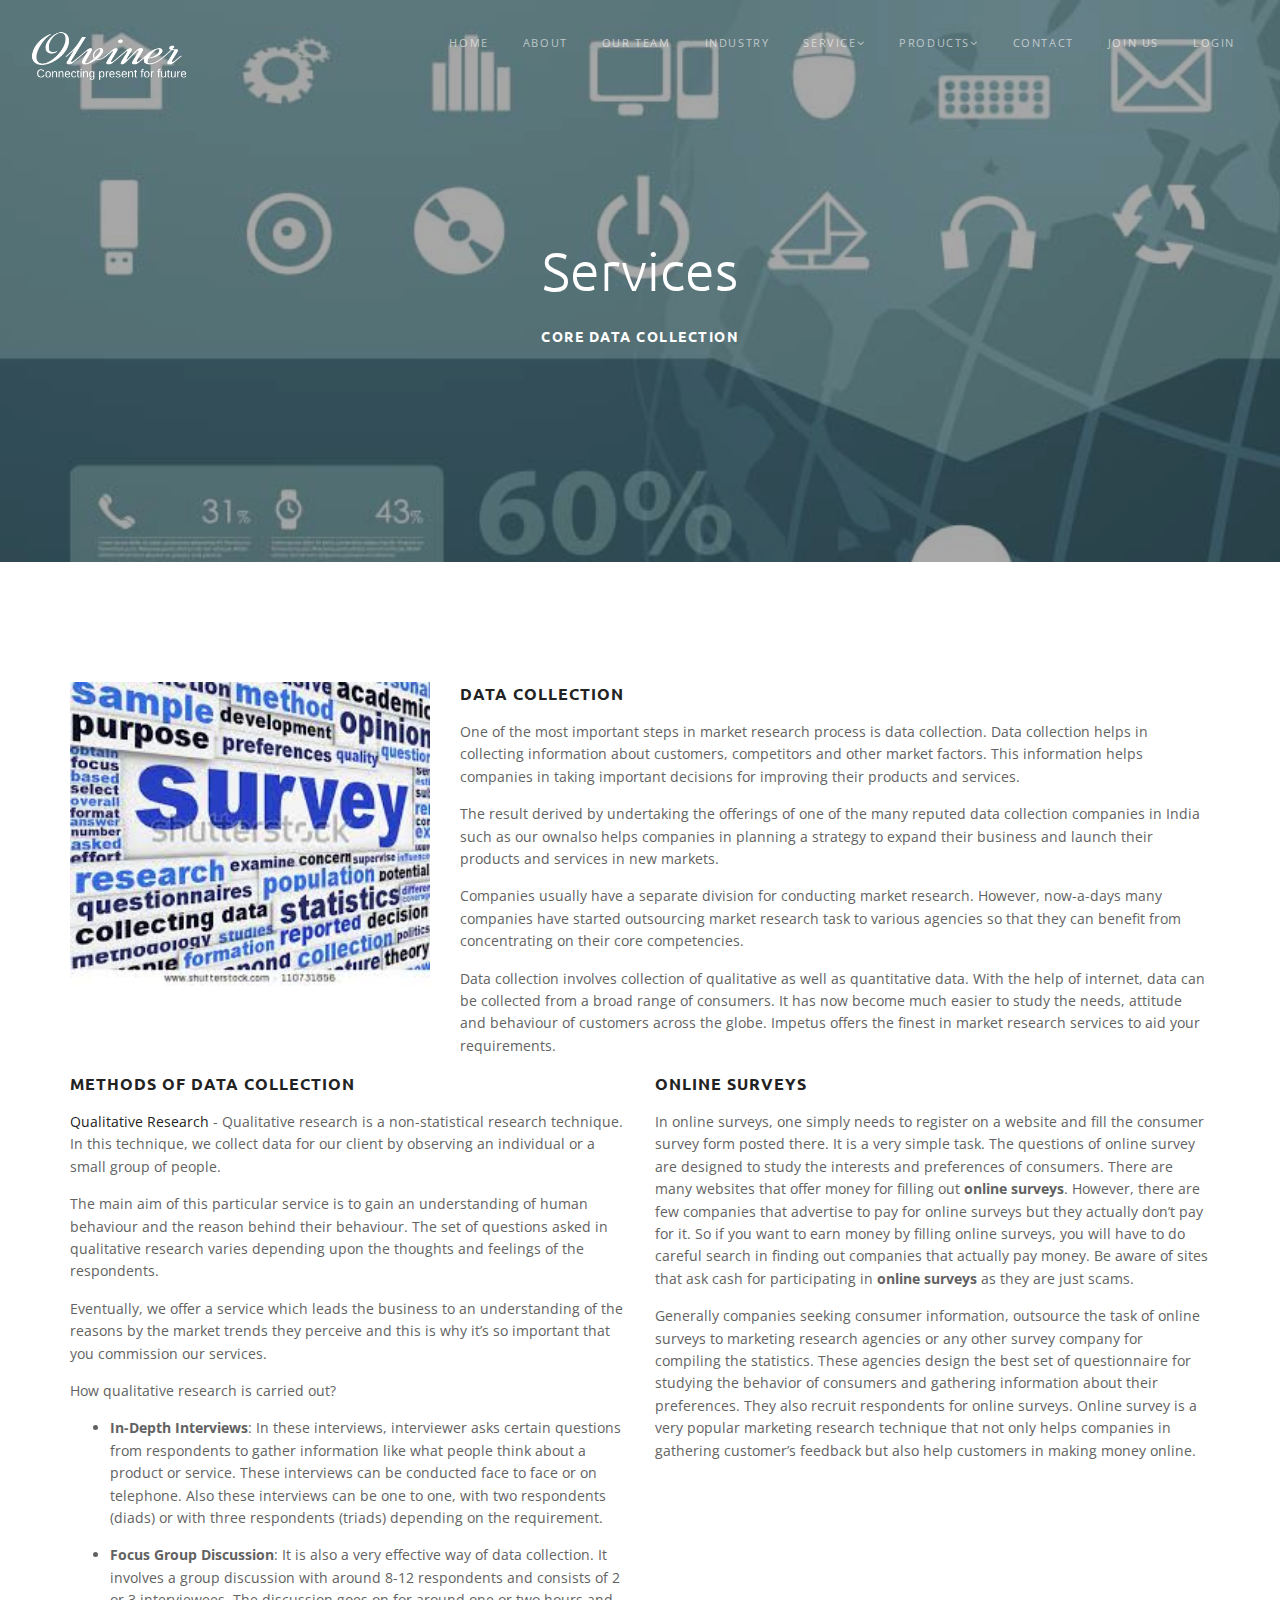
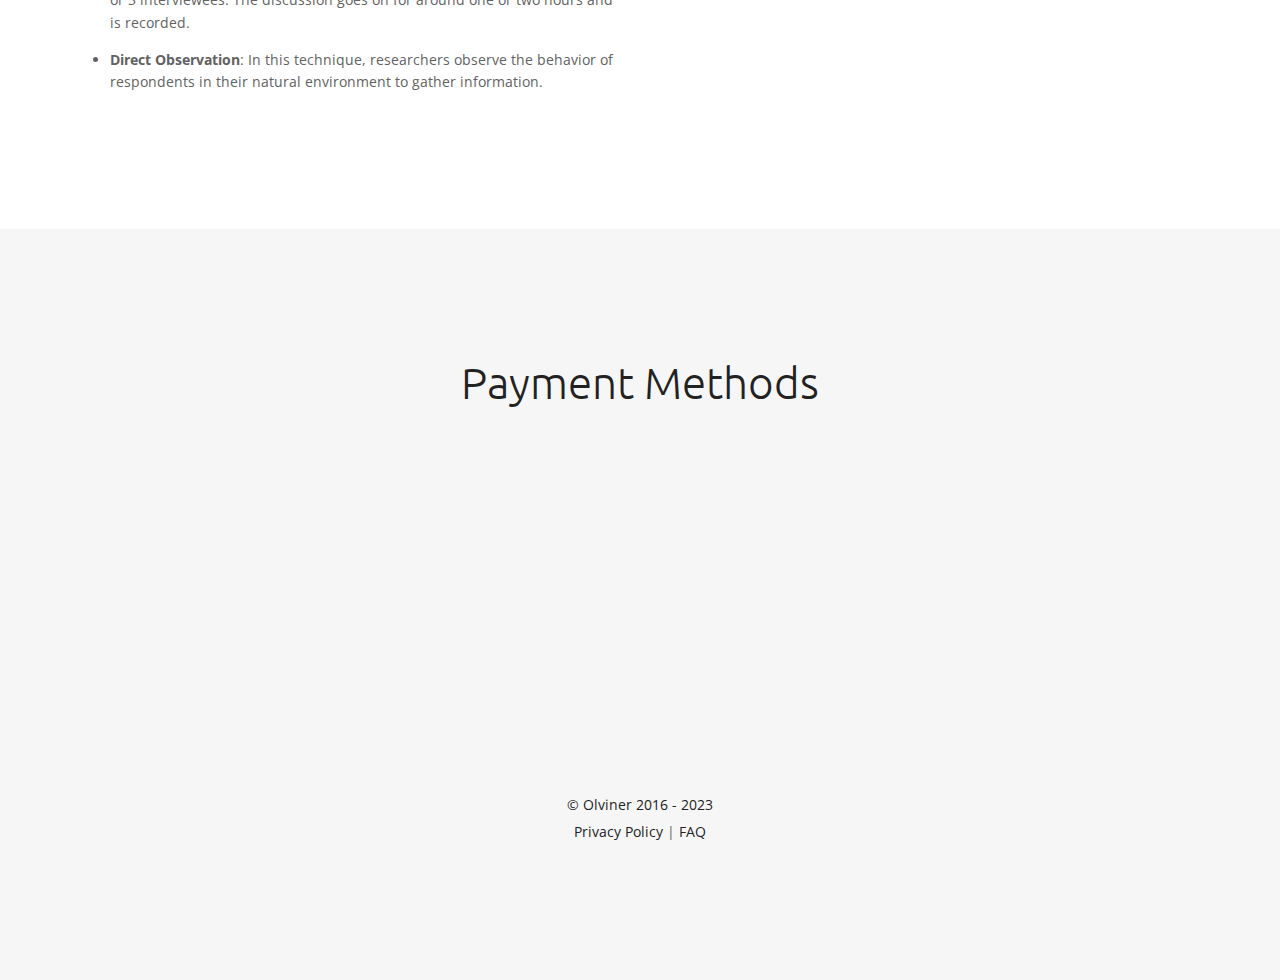
<file: DataCollection.html>
﻿<!DOCTYPE html>
<html lang="en">
<head>
    <meta charset="utf-8" />
    <title>Olviner Corporation } Connecting presant to future</title>
    <meta name="description" content="" />
    <meta name="keywords" content="creative, portfolio, agency, template, theme, designed, html5, html, css3, responsive, stone, onepage" />
    <meta name="author" content="trinixstudio">
    <meta name="viewport" content="width=device-width, initial-scale=1.0, maximum-scale=1.0" />
    <!--[if IE]><meta http-equiv='X-UA-Compatible' content='IE=edge,chrome=1'><![endif]-->
    <!-- Favicone Icon -->
    <link rel="shortcut icon" type="image/x-icon" href="img/favicon.ico" />
    <link rel="icon" type="image/png" href="img/favicon.png" />
    <link rel="apple-touch-icon" href="img/favicon.png" />
    <!-- Css -->
    <link href="css/style.css" rel="stylesheet" type="text/css" />
    <link href="css/bootstrap.css" rel="stylesheet" type="text/css" />
    <link href="css/plugins/animate.css" rel="stylesheet" type="text/css" />
</head>
<body class="wow-animate">
    <!-- Site preloader -->
    <section id="preloader">
        <div class="site-spinner"></div>
    </section>
    <!-- End Site preloader -->
    <!-- Page Wraper -->
    <div id="page-wraper">
        <!-- Header -->
        <header id="header" class="header">
            <div class="header-inner">
                <!-- Logo -->
                <div class="logo"> <a href="index.html"> <img class="logo-light" src="img/logo-light.png" alt="Olviner" /> <img class="logo-dark" src="img/logo-dark.png" alt="Olviner" /> </a> </div>
                <!-- End Logo -->
                <!-- Mobile Navbar Icon -->
                <div class="nav-mobile nav-bar-icon"> <span></span> </div>
                <!-- End Mobile Navbar Icon -->
                <!-- Navbar Navigation -->
                <div class="nav-menu">
                    <ul class="nav-menu-inner">
                        <li> <a class="current" href="index.html">Home</a> </li>
                        <li> <a href="About.html">About</a> </li>
                        <li> <a href="OurTeam.html">Our Team</a> </li>
                        <li> <a href="Industries.html">Industry</a> </li>
                        <li>
                            <a class="external menu-has-sub">Service<i class="fa fa-angle-down"></i></a>
                            <ul class="sub-dropdown dropdown">
                                <li>
                                    <a href="DataCollection.html" class="external">Core Data Collection</a>
                                </li>
                                <li>
                                    <a href="CommingSoon.html" class="external">Papper Power</a>
                                </li>
                                <li>
                                    <a href="CommingSoon.html" class="external">24 U</a>
                                </li>
                                <li>
                                    <a href="CommingSoon.html" class="external">Social Media Maping</a>
                                </li>
                                <li>
                                    <a href="OnlineCommunities.html" class="external">Online Communities</a>
                                </li>
                            </ul>
                        </li>
                        <li>
                            <a class="external menu-has-sub">Products<i class="fa fa-angle-down"></i></a>
                            <ul class="sub-dropdown dropdown">
                                <li>
                                    <a href="MRBTP.html" class="external">BEGINNER</a>
                                </li>
                                <li>
                                    <a href="Professional.html" class="external">EXPERT</a>
                                </li>
                                <li>
                                    <a href="MRATP.html" class="external">ADVANCE</a>
                                </li>
                                <li>
                                    <a href="MRPP.html" class="external">PROFESSIONAL</a>
                                </li>
                                <li>
                                    <a href="MRETP.html" class="external">EXECUTIVE</a>
                                </li>
                                <li>
                                    <a href="http://olviner.com/member/MemberPinRequest.aspx" class="external">Buy Kit</a>
                                </li>
                            </ul>
                        </li>
                        <li> <a href="Contact.html">Contact</a> </li>
                        <li> <a href="http://olviner.com/member/jointoday.aspx" class="external">Join Us</a> </li>
                        <li> <a href="http://olviner.com/member/login.aspx#no-back-button" class="external">Login</a> </li>
                    </ul>
                </div>
                <!-- End Navbar Navigation -->
            </div>
        </header>
        <!-- End Header -->
        <!-- Page Intro -->
        <section id="inner-intro" class="inner-intro bg-image overlay-dark40 dark-bg parallax parallax-background2" data-background-img="img/full/datacollection.jpg">
            <div class="container">
                <div class="intro-content">
                    <div class="intro-content-inner">
                        <h1 class="">Services</h1>
                        <h5 class="alt-title intro-sub-title">Core Data Collection</h5>
                    </div>
                </div>
            </div>
        </section>
        <!-- End Page Intro -->

        <section id="about" class="section-padding">
            <div class="container">
                <div class="row">
                    <div class="col-md-4">
                        <img src="img/full/Resarch.jpg" width="100%" height="100%"/>
                    </div>
                    <div class="col-md-8">
                        <h4 class="alt-title">Data Collection</h4>
                        <p>One of the most important steps in market research process is data collection. Data collection helps in collecting information about customers, competitors and other market factors. This information helps companies in taking important decisions for improving their products and services.</p>

                        <p>The result derived by undertaking the offerings of one of the many reputed data collection companies in India such as our ownalso helps companies in planning a strategy to expand their business and launch their products and services in new markets.</p>

                        <p>Companies usually have a separate division for conducting market research. However, now-a-days many companies have started outsourcing market research task to various agencies so that they can benefit from concentrating on their core competencies.</p>

                        <p>Data collection involves collection of qualitative as well as quantitative data. With the help of internet, data can be collected from a broad range of consumers. It has now become much easier to study the needs, attitude and behaviour of customers across the globe. Impetus offers the finest in market research services to aid your requirements.</p>
                    </div>
                </div>
                <div class="row">
                    <div class="col-md-6">
                        <!--<h4 class="alt-title">Data Collection Mathods</h4>
                        <ul>
                            <li>
                                <p><strong>Primary Data Collection</strong>&nbsp;- Primary&nbsp;<strong>data collection</strong>&nbsp;means collecting data through field survey. It is the original data that is collected by researchers and this service helps companies extract data from the grass root level.</p>
                            </li>
                            <li>
                                <p><strong>Secondary data Collection</strong>&nbsp;- Secondary data is extracted from existing data. It is a quicker and cheaper way of gathering information, the service itself helps companies extract useful data faster so as to be able to implement it sooner.</p>
                            </li>
                        </ul>-->

                        <h4 class="alt-title">Methods of Data Collection</h4>

                        <p><a href="http://www.impetus-research.com/qualitative-data-market-research.html">Qualitative Research</a>&nbsp;- Qualitative research is a non-statistical research technique. In this technique, we collect data for our client by observing an individual or a small group of people.</p>

                        <p>The main aim of this particular service is to gain an understanding of human behaviour and the reason behind their behaviour. The set of questions asked in qualitative research varies depending upon the thoughts and feelings of the respondents.</p>

                        <p>Eventually, we offer a service which leads the business to an understanding of the reasons by the market trends they perceive and this is why it&rsquo;s so important that you commission our services.</p>

                        <p>How qualitative research is carried out?</p>

                        <ul>
                            <li>
                                <p><strong>In-Depth Interviews</strong>: In these interviews, interviewer asks certain questions from respondents to gather information like what people think about a product or service. These interviews can be conducted face to face or on telephone. Also these interviews can be one to one, with two respondents (diads) or with three respondents (triads) depending on the requirement.</p>
                            </li>
                            <li>
                                <p><strong>Focus Group Discussion</strong>: It is also a very effective way of data collection. It involves a group discussion with around 8-12 respondents and consists of 2 or 3 interviewees. The discussion goes on for around one or two hours and is recorded.</p>
                            </li>
                            <li>
                                <p><strong>Direct Observation</strong>: In this technique, researchers observe the behavior of respondents in their natural environment to gather information.</p>
                            </li>
                        </ul>

                    </div>
                    <div class="col-md-6">
                        <h4 class="alt-title">Online Surveys</h4>

                        <p>In online surveys, one simply needs to register on a website and fill the consumer survey form posted there. It is a very simple task. The questions of online survey are designed to study the interests and preferences of consumers. There are many websites that offer money for filling out&nbsp;<strong>online surveys</strong>. However, there are few companies that advertise to pay for online surveys but they actually don&rsquo;t pay for it. So if you want to earn money by filling online surveys, you will have to do careful search in finding out companies that actually pay money. Be aware of sites that ask cash for participating in&nbsp;<strong>online surveys</strong>&nbsp;as they are just scams.</p>

                        <p>Generally companies seeking consumer information, outsource the task of&nbsp;online surveys&nbsp;to marketing research agencies or any other survey company for compiling the statistics. These agencies design the best set of questionnaire for studying the behavior of consumers and gathering information about their preferences. They also recruit respondents for online surveys. Online survey is a very popular marketing research technique that not only helps companies in gathering customer&rsquo;s feedback but also help customers in making money online.</p>

                    </div>
                </div>
            </div>
        </section>

        <!-- Footer Section -->
        <footer id="footer" class="footer gray-bg">
            <div class="container text-center">
                <h1>Payment Methods</h1>
                <div class="row">
                    <div class="col-md-4 col-sm-6 pt-60 pt-sm-0 wow fadeInLeft">
                        <img src="img/full/PaymentCards.jpg" height="100%" width="100%" />
                    </div>
                    <div class="col-md-4 col-sm-6 pt-60 pt-sm-0 wow fadeInUp">
                        <img src="img/full/PaymentNEFT.jpg" height="100%" width="100%" />
                    </div>
                    <div class="col-md-4 col-sm-6 pt-60 pt-sm-0 wow fadeInRight">
                        <img src="img/full/PaymentWallet.jpg" height="100%" width="100%" />
                    </div>
                </div>
            </div>
            <div class="container text-center">
                <ul class="social mb-60 wow fadeInUp" data-wow-duration="1.5s">
                    <li> <a target="_blank" href="https://www.facebook.com/profile.php?id=100012233310651"><i class="fa fa-facebook"></i></a> </li>
                    <li> <a target="_blank" href="https://twitter.com/"><i class="fa fa-twitter"></i></a> </li>
                    <li> <a target="_blank" href="https://www.youtube.com/channel/UCGbhfV3ZOmAsmE_lx_xTrIA"><i class="fa fa-play"></i></a> </li>
                    <li> <a target="_blank" href="https://plus.google.com/"><i class="fa fa-google-plus"></i></a> </li>
                </ul>
                <p class="copyright">
                    <a href="index.html#">&copy; Olviner 2016 - 2023</a><br />
                    <a data-toggle="modal" data-target="#PolicyModal">Privacy Policy</a>  |  <a>FAQ</a>
                </p>
            </div>
        </footer>
        <div class="modal fade" id="PolicyModal" role="dialog">
            <div class="modal-dialog" role="document">
                <div class="modal-content">
                    <div class="modal-header">
                        <button type="button" class="close" data-dismiss="modal" aria-label="Close"><span aria-hidden="true">×</span></button>
                        <h4 class="modal-title" id="myModalLabel" style="color:#333;">Privacy Policy</h4>
                    </div>
                    <div class="modal-body">
                        <p>
                            This privacy policy applies to <mark style="background: #ff0;">www.olviner.com</mark> which is owned and operated by <mark style="background: #ff0;">Olviner</mark>. Our privacy policy describes how we capture and use the personal information and data
                            that we collect about visitors to our website.
                            <br><br>
                        </p><h2 style="font-size: 25px;line-height: 40px;text-transform: uppercase;color: #332e2e;">Information we may collect from you</h2>
                        When you use our website and our services, we may collect and process the following data about you:
                        <br><br>
                        <strong>Information that you give us:</strong><br>
                        <ul>
                            <li>
                                You may give us information about you by filling in forms on our website or by corresponding with us by phone, e-mail or otherwise. This includes information that you
                                provide when you register to use our website, subscribe to our services (including participating in or setting up a survey or signing up for a free account or our newsletters),
                                place an order on our website and when you report a problem with our website. The information you give us may include your name, organization, address, e-mail address, phone number, username, financial and credit card information (including billing address) and personal description.
                            </li>
                            <li>&nbsp;</li>
                            <li>
                                Our services enable our clients to create and administer their online surveys. We host our client’s surveys on our servers and collect the responses to those surveys. We also carry out an analysis of this data to produce reports for you. As a result, if you create a survey using our services:<br>
                                <ul style="list-style:circle;margin-left: 30px;" type="circle">
                                    <li>we will hold, store and process survey data for you.</li>
                                    <li>we will process participant contact information if you provide us with email addresses of potential participants in order to invite them to respond to your survey by email but as explained below we do not use this data ourselves or provide it to third parties, except in the limited circumstances described below.</li>
                                </ul>
                            </li>
                            <li>&nbsp;</li>
                            <li>If you are a respondent to one of our clients’ surveys we will collect and store the responses that you submit, and may carry out analysis of this data to produce a report for our client. Please note that our client remains responsible for this data and its management, as explained below in ‘How We Use the Information’.</li>
                        </ul>
                        <br><br>
                        <strong>Information that we collect about you</strong><br>
                        <ul>
                            <li>
                                When you visit our website we may automatically collect information about your visit such as; the Webpages you viewed, services you viewed or searched for, length of visits to certain pages, the times and dates of these actions and any phone number used to call our customer service number. We may also collect data from the device and application that
                                you use to access our services, including your IP address (from which we may infer your geographic location), login information and browser type. If you arrive at our website from
                                an external source (such as a link on another website or in an email) we record information about that source.
                            </li>
                            <li>&nbsp;</li>
                            <li>We may also automatically collect information about the usage of our software, including the version that you are using and the number of users of that software.</li>
                        </ul>
                        <br><br>
                        <strong>Information that we receive from other sources</strong><br>
                        <ul>
                            <li>We may receive information about you from third parties with whom we work including our business partners, sub-contractors in technical, payment and delivery services, analytics providers, search information providers and credit reference agencies.</li>
                        </ul>
                        <br><br>
                        <h2 style="font-size: 25px;line-height: 40px;text-transform: uppercase;color: #332e2e;">How we use the information</h2>
                        We use the information held about you in the following ways:
                        <br><br>
                        1. To carry out our obligations arising from any contracts entered into between you and us and to provide you with the information, products and services that you request from us. This includes providing you with customer support.
                        <br><br>
                        2. To provide you with our newsletter and with information about other products and services we offer that are similar to those you have already purchased or enquired about or

                        that we feel may interest you. We may also use the information to measure or understand the effectiveness of advertising we serve to you and others, and to deliver relevant advertising to you. If you do not want us to use your information in this way you may contact us at any time at ………………………………..to opt-out of receiving further marketing information. We do not provide your details to third parties for marketing purposes.
                        <br><br>
                        3. To notify you about changes (permanent or temporary) to our service.
                        <br><br>
                        4. To ensure that content from our website is presented in the most effective manner for you and your computer.
                        <br><br>
                        5. To administer our website and for internal operations, including troubleshooting, data analysis, testing, research and statistical purposes, and as part of our efforts to keep our
                        website safe and secure.
                        <br><br>
                        <strong>Use of client survey data - clients:</strong><br>
                        <ul>
                            <li>
                                we will use your survey data to hold, store and process it in accordance with your instructions. We use the survey data purely to provide
                                survey services for you and will only use it for our own purposes if you have made your survey responses public, or you have given us your express consent, or we are required to
                                do so by law.
                            </li>
                        </ul>
                        <br><br>
                        <strong>Use of client survey data - respondents:</strong><br>
                        <ul>
                            <li>all information that you provide in response to a client survey will be provided to our client. Please be aware that our clients control the surveys and what happens to the survey data, which may include using that data for research purposes or making the survey responses public. We recommend that you contact the client running the survey to understand how they will use your survey responses. The client may provide you with their own separate privacy policy governing the use of your survey data. We will not provide any information that you submit in response to the survey, nor, your contact details to third parties (unless you have given us your express consent, or we are required to do so by law). Further, we will not use your contact details to contact you for any purpose outside of operating the survey.</li>
                            <li>&nbsp;</li>
                            <li>We may aggregate survey data from a number of surveys to produce overall statistics and benchmarks. Any such information will not be correlated with data about individuals and it will not be possible to identify any individual from the aggregated results.</li>
                            <li>&nbsp;</li>
                            <li>We may use information collected about the use of our software to provide you with the benefits of any updated features or to ensure that you are using the software in accordance with the terms on which it is licensed.</li>
                        </ul>

                        <br><br>
                        <h2 style="font-size: 25px;line-height: 40px;text-transform: uppercase;color: #332e2e;">Disclosure or sharing of your information</h2>
                        We will not sell your information to third parties or otherwise disclose your information to third parties for marketing purposes.
                        <br><br>
                        We will only disclose your personal information in the circumstances described below.:
                        <br><br>
                        We may provide your personal information to companies that provide services to help us with our business activities such as assessing your credit score (where this is a condition of us entering into a contract with you) or offering customer service. These companies are authorised to use your personal information only as necessary to provide these services to us.
                        <br><br>
                        We may disclose aggregated survey data to third parties for benchmarking purposes and to publish overall statistics. Any such information will not be correlated with data about
                        individuals and it will not be possible to identify any individual from the aggregated results.
                        <br><br>
                        We may disclose your information to analytics and search engine providers that assist us in the improvement and optimisation of our website.We may also disclose your personal
                        information:
                        <br><br>

                        <ul style="list-style:circle;margin-left: 30px;" type="circle">
                            <li>if we are under a duty to disclose or share your personal data in order to comply with any legal obligation or respond to a request from the government or a regulatory body.</li>
                            <li>In order to enforce or apply our website terms of use or other agreements, and to protect the rights (including intellectual property rights), property or safety of <mark style="background: #ff0;">Olviner</mark>., our customers or others. This includes exchanging information with other companies and organizations for the purposes of fraud protection and credit risk reduction.</li>
                            <li>If we are involved in a merger, acquisition, or sale of all or a portion of our assets, you will be notified via email and/or a prominent notice on our website of any change in ownership or uses of your personal information, as well as any choices you may have regarding your personal information. If we or a substantial proportion of our assets are acquired by a third party, personal data held by us about our clients will be one of the transferred assets.</li>
                            <li>If you choose to make your survey responses public.</li>
                            <li>To any other third party with your prior consent to do so.</li>
                        </ul>
                        <br><br>

                        <h2 style="font-size: 25px;line-height: 40px;text-transform: uppercase;color: #332e2e;">Updating your information</h2>
                        If you wish to update or amend your personally identifiable information or data you may do so by making the change within your account once logged in or by emailing our Customer Support at <mark style="background: #ff0;">support@olviner.com</mark> We will respond to your request within 30 days.

                        <br><br>
                        <h2 style="font-size: 25px;line-height: 40px;text-transform: uppercase;color: #332e2e;">Data retention</h2>
                        We will retain your information for as long as your account is active or as needed to provide your services. If you wish to cancel your account or request that we no longer use your information to provide your services please contact us at: support@..............................
                        <br><br>
                        We will retain and use your information as necessary to comply with our legal obligations, resolve disputes, and enforce our agreements.
                        <br><br>
                        Please note that as our clients control their own survey data, if you are a respondent to a client survey you will need to contact them directly to amend or delete anything in your survey responses.
                        <br><br>
                        <h2 style="font-size: 25px;line-height: 40px;text-transform: uppercase;color: #332e2e;">Cookies</h2>
                        Our website uses cookies to distinguish you from other users of our website. This helps us to improve our website’s performance and your experience of using our website. For
                        detailed information on the cookies we use and the purposes for which we use them <mark style="background: #ff0;">click here ……</mark>.
                        <br><br>
                        <h2 style="font-size: 25px;line-height: 40px;text-transform: uppercase;color: #332e2e;">Web Bugs</h2>
                        We use Web Bugs to help us better manage content on our website by informing us what content is effective. Web Bugs are tiny graphics with a unique identifier, similar in function to cookies, and are used to track the online movements of web users. In contrast to cookies, which are stored on a user’s computer hard drive, Web Bugs are embedded invisibly on web pages and are about the size of the full stop at the end of this sentence. Web Bugs collect information such as cookie identifiers, IP addresses, times and dates of pages being viewed and the URL of the page on which the Web Bugs appears. The data that we collect is aggregated and anonymised and we do not tie the information gathered by Web Bugs on our website to any personally identifiable information.
                        <br><br>
                        When we send you emails, we may include a Web Bugs to allow us to determine the number of people who open our emails and information such as when and how many times
                        the email was viewed, whether any links were clicked on and whether the email was forwarded. When you click on a link in an email, we may record this individual response to customize our offerings to you. Web Bugs can be refused when delivered via email. If you do not wish to receive Web Bugs via email, you will need to disable HTML images or refuse HTML emails via your email software, but please note that this is likely to reduce the functionality of such emails.
                        <br><br>
                        <h2 style="font-size: 25px;line-height: 40px;text-transform: uppercase;color: #332e2e;">Web-tracking</h2>
                        We employ a web-tracking system to track visitor traffic patterns throughout the website. We collect the visitor’s domain name, referral data, browser, platform type and duration of the visit. The information gathered is used to produce overall usage statistics about our website, which we use to evaluate the website. We do not correlate this information with data about individuals. Please note that we do not currently process or comply with any web browser’s ‘do not track’ signal or other similar mechanism that indicates a request to disable online tracking of individual users who visit our website.
                        <br><br>
                        <h2 style="font-size: 25px;line-height: 40px;text-transform: uppercase;color: #332e2e;">Links to other websites</h2>
                        Our website may contain links to and from third party websites, including those of advertisers and our affiliates. If you click on one of these links you will leave our website
                        and go to that third-party website. Please note that we cannot accept responsibility or liability for any use of your personally identifiable information by such third parties, and we
                        cannot guarantee that they will adhere to the same privacy practices as us. We encourage you to review the privacy policies of any third-party website before you submit any personal data to them.
                        <br><br>
                        <h2 style="font-size: 25px;line-height: 40px;text-transform: uppercase;color: #332e2e;">Social media features and widgets</h2>
                        Our website includes Social Media features, such as the Facebook Like button and widgets, and the Share button or interactive mini-programs that run on our website. These features
                        may collect your IP address, which page you are visiting on our site, and may set a cookie to enable the feature to function properly. Social Media features and widgets are either hosted by a third party or hosted directly on our website. Your interactions with these features are governed by the privacy policy of the company providing it and we cannot
                        accept any liability or responsibility for the use of your information by them.
                        <br><br>

                        <h2 style="font-size: 25px;line-height: 40px;text-transform: uppercase;color: #332e2e;">Remarketing</h2>
                        Data gathered regarding your past activities on our site is used to display relevant offers to you via remarketing adverts; no personally identifying data is used for this purpose. Third- party vendors associated with Google use cookies to serve such remarketing advertising to you throughout the internet. You may opt out of such advertising at any time through
                        Google's Ads Settings………….
                        <br><br>
                        <h2 style="font-size: 25px;line-height: 40px;text-transform: uppercase;color: #332e2e;">Storage and security</h2>
                        The information that we collect from you is stored in the <mark style="background: #ff0;">India </mark>and will not leave <mark style="background: #ff0;"> India</mark> at any point.
                        <br><br>
                        The security of your personal information is important to us and we will take all steps reasonably necessary to ensure that your data is treated securely and in accordance with this privacy policy.	<br><br>
                        All information that you provide to us is stored on secure servers. When you enter personal information within the customer login area of the site, we encrypt that information using
                        secure socket layer technology (SSL). Where you use a password to access certain areas of our website you are responsible for keeping this password confidential and must not share
                        it with anyone.	<br><br>
                        We follow generally accepted industry standards to protect the personally identifiable information and data submitted to us, both during transmission and once we receive it. No
                        method of transmission over the internet, or method of electronic storage, is 100% secure, however. Therefore, while we will do our best to protect your personal information, we cannot guarantee its absolute security, and any transmission of data to our website is at your own risk. Once we have received your information, we will use strict procedures and security features to try to prevent unauthorized access.
                        <br><br>
                        <h2 style="font-size: 25px;line-height: 40px;text-transform: uppercase;color: #332e2e;">Changes to our privacy policy</h2>
                        Any changes we may make to this policy in the future will be posted on this page and, where the changes are material, notified to you by email or by means of a notice on our
                        home page, prior to the changes becoming effective. Please check back frequently to see any updates or changes to our privacy policy. You will be deemed to have expressly consented to any change if you continue to use our website and services after the date on which the change becomes effective.





                        <p></p>
                    </div>

                </div>
            </div>
        </div>
        <!-- End Footer Section -->
    </div>
    <!-- End Page Wraper -->
    <!-- JS Script -->
    <script src="js/jquery-2.2.4.min.js" type="text/javascript"></script>
    <script src="js/bootstrap.min.js"></script>
    <script src="js/plugins/jquery.easing.js" type="text/javascript"></script>
    <script src="js/plugins/SmoothScroll.js" type="text/javascript"></script>
    <script src="js/plugins/owl.carousel.min.js" type="text/javascript"></script>
    <script src="js/plugins/wow.min.js" type="text/javascript"></script>
    <script src="js/plugins/isotope.pkgd.min.js" type="text/javascript"></script>
    <script src="js/plugins/jquery.stellar.min.js" type="text/javascript"></script>
    <script src="js/plugins/jquery.fitvids.js" type="text/javascript"></script>
    <script src="js/plugins/jquery.magnific-popup.min.js" type="text/javascript"></script>
    <script src="js/plugins/jquery.appear.js" type="text/javascript"></script>
    <script src="js/plugins/jquery.countTo.js" type="text/javascript"></script>
    <script src="js/plugins/jquery.mb.YTPlayer.min.js" type="text/javascript"></script>
    <script src="js/plugins/jquery.simple-text-rotator.min.js" type="text/javascript"></script>
    <script src="js/plugins/jquery.backstretch.js" type="text/javascript"></script>
    <script src="js/plugins/jquery.singlePageNav.min.js" type="text/javascript"></script>
    <script src="js/plugins/jquery.validate.min.js" type="text/javascript"></script>
    <script src="js/send-subscribe.js" type="text/javascript"></script>
    <script src="js/contact-form.js" type="text/javascript"></script>
    <script src="js/script.js" type="text/javascript"></script>
</body>
</html>
</file>
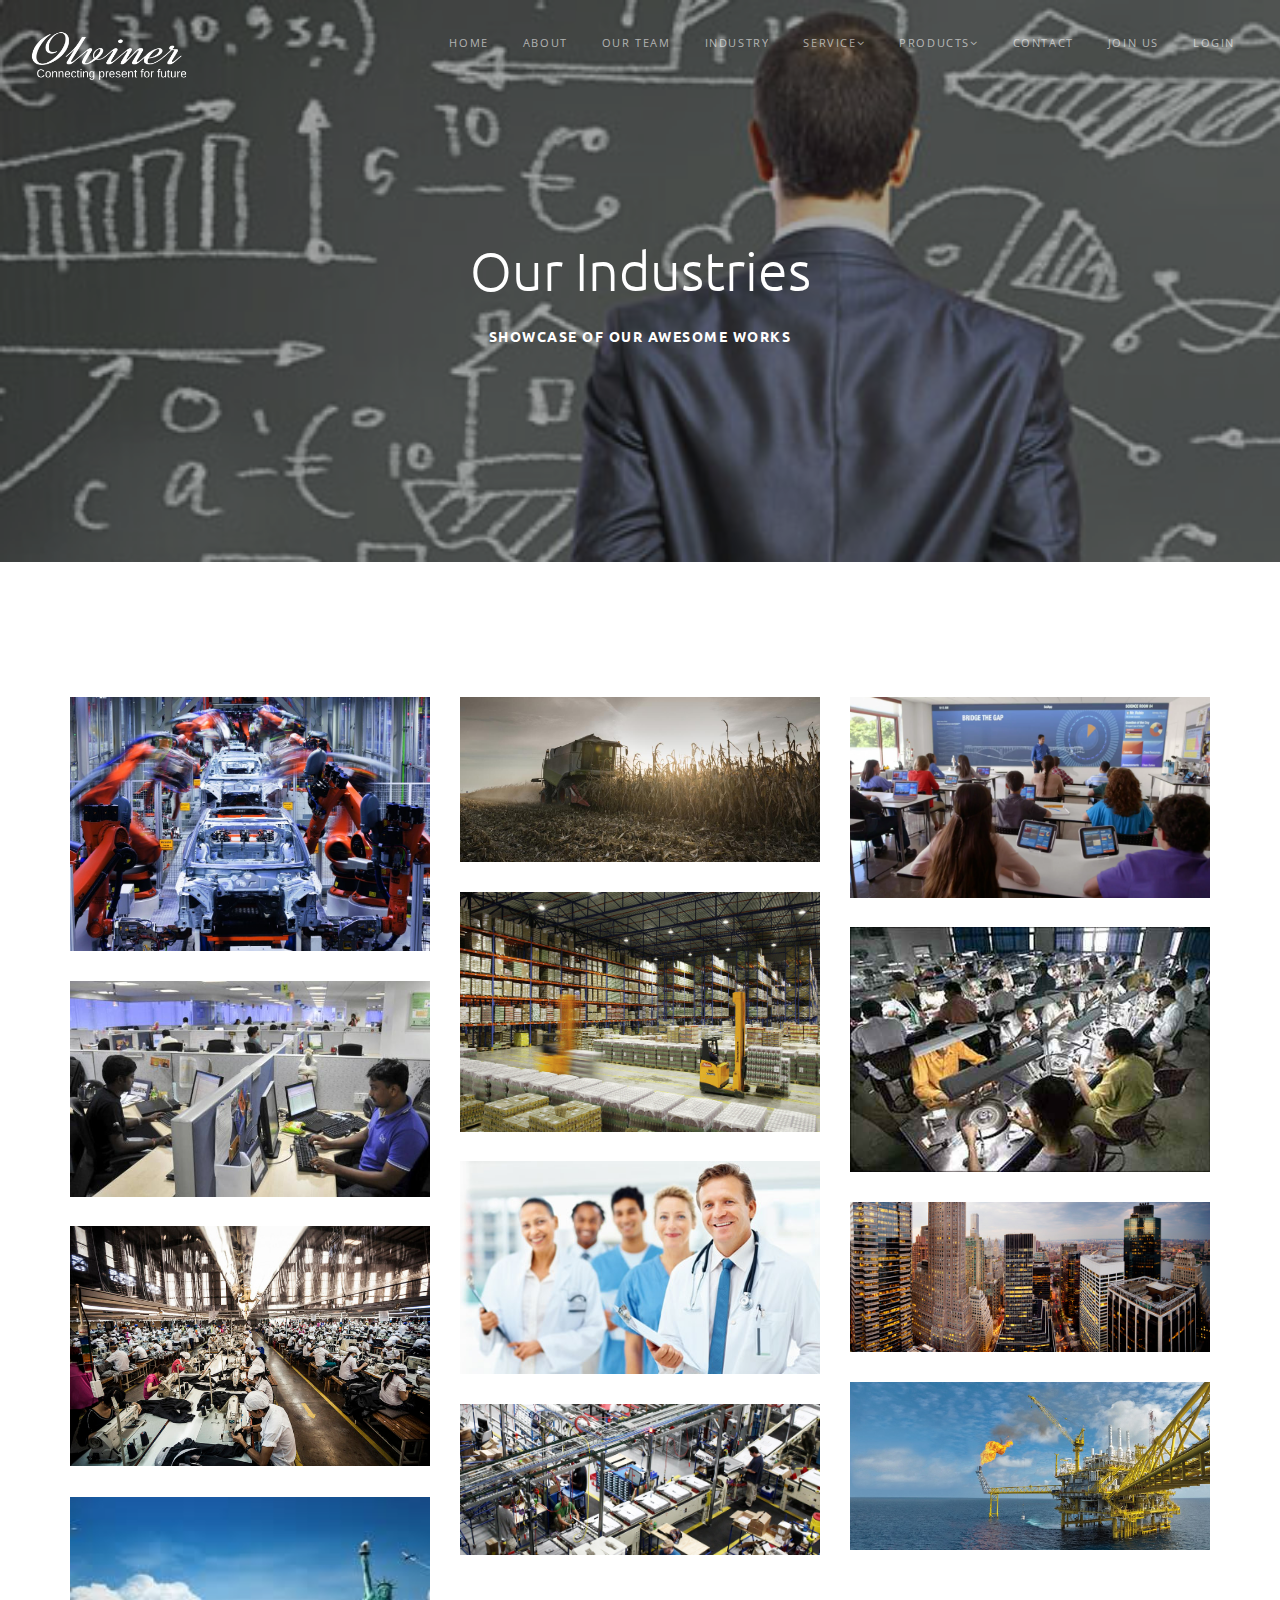
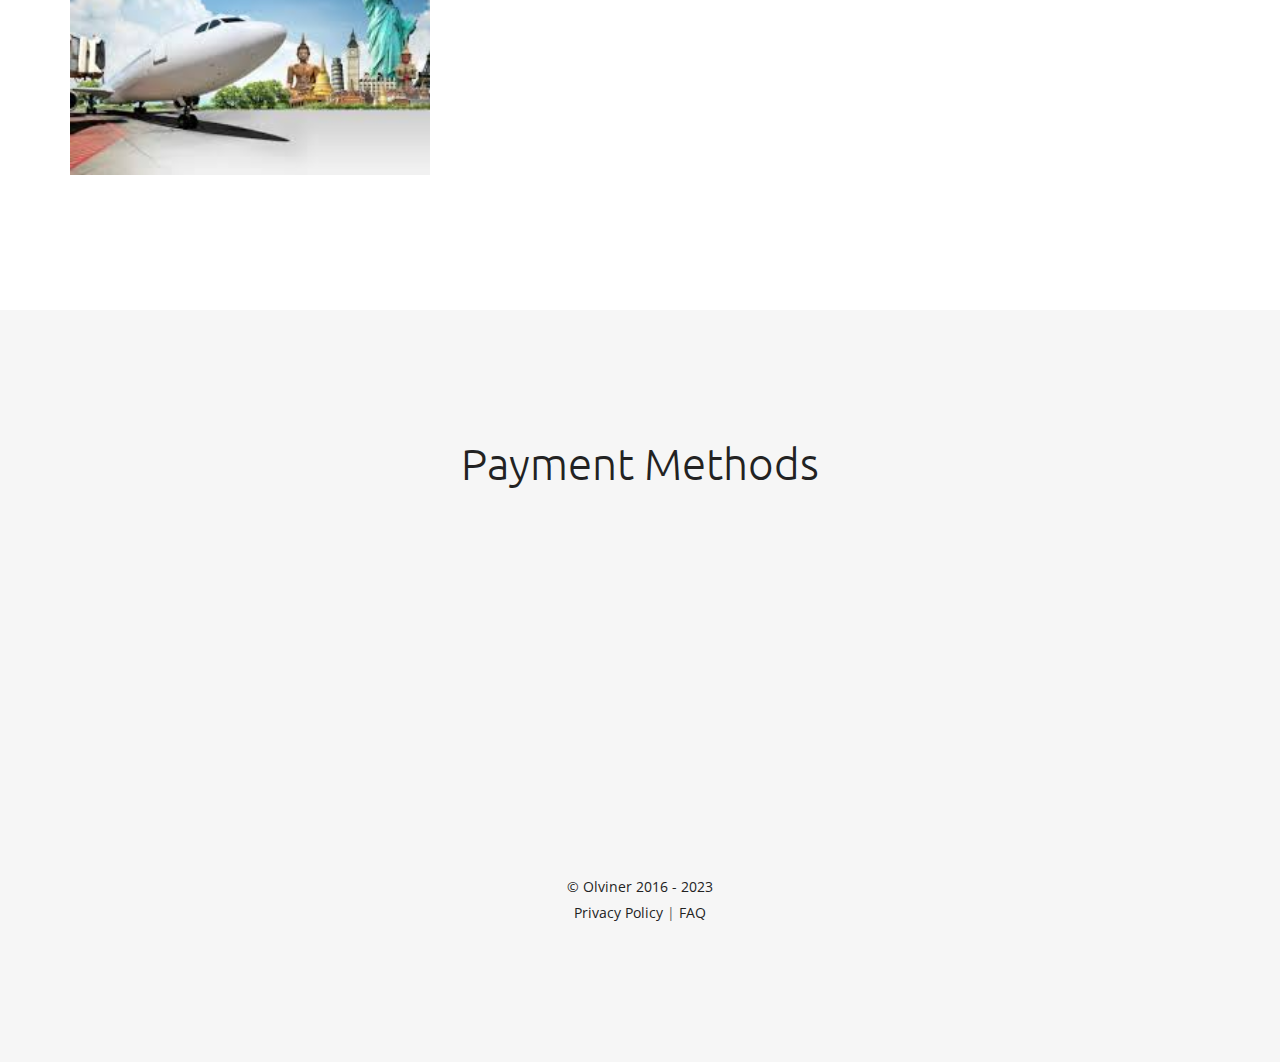
<file: Industries.html>
﻿<!DOCTYPE html>
<html lang="en">
<head>
    <meta charset="utf-8" />
    <title>Olviner Corporation } Connecting presant to future</title>
    <meta name="description" content="" />
    <meta name="keywords" content="creative, portfolio, agency, template, theme, designed, html5, html, css3, responsive, stone, onepage" />
    <meta name="author" content="trinixstudio">
    <meta name="viewport" content="width=device-width, initial-scale=1.0, maximum-scale=1.0" />
    <!--[if IE]><meta http-equiv='X-UA-Compatible' content='IE=edge,chrome=1'><![endif]-->
    <!-- Favicone Icon -->
    <link rel="shortcut icon" type="image/x-icon" href="img/favicon.ico" />
    <link rel="icon" type="image/png" href="img/favicon.png" />
    <link rel="apple-touch-icon" href="img/favicon.png" />
    <!-- Css -->
    <link href="css/style.css" rel="stylesheet" type="text/css" />
    <link href="css/bootstrap.css" rel="stylesheet" type="text/css" />
    <link href="css/plugins/animate.css" rel="stylesheet" type="text/css" />
</head>
<body class="wow-animate">
    <!-- Site preloader -->
    <section id="preloader">
        <div class="site-spinner"></div>
    </section>
    <!-- End Site preloader -->
    <!-- Page Wraper -->
    <div id="page-wraper">
        <!-- Header -->
        <header id="header" class="header">
            <div class="header-inner">
                <!-- Logo -->
                <div class="logo"> <a href="index.html"> <img class="logo-light" src="img/logo-light.png" alt="Olviner" /> <img class="logo-dark" src="img/logo-dark.png" alt="Olviner" /> </a> </div>
                <!-- End Logo -->
                <!-- Mobile Navbar Icon -->
                <div class="nav-mobile nav-bar-icon"> <span></span> </div>
                <!-- End Mobile Navbar Icon -->
                <!-- Navbar Navigation -->
                <div class="nav-menu">
                    <ul class="nav-menu-inner">
                        <li> <a class="current" href="index.html">Home</a> </li>
                        <li> <a href="About.html">About</a> </li>
                        <li> <a href="OurTeam.html">Our Team</a> </li>
                        <li> <a href="Industries.html">Industry</a> </li>
                        <li>
                            <a class="external menu-has-sub">Service<i class="fa fa-angle-down"></i></a>
                            <ul class="sub-dropdown dropdown">
                                <li>
                                    <a href="DataCollection.html" class="external">Core Data Collection</a>
                                </li>
                                <li>
                                    <a href="CommingSoon.html" class="external">Papper Power</a>
                                </li>
                                <li>
                                    <a href="CommingSoon.html" class="external">24 U</a>
                                </li>
                                <li>
                                    <a href="CommingSoon.html" class="external">Social Media Maping</a>
                                </li>
                                <li>
                                    <a href="OnlineCommunities.html" class="external">Online Communities</a>
                                </li>
                            </ul>
                        </li>
                        <li>
                            <a class="external menu-has-sub">Products<i class="fa fa-angle-down"></i></a>
                            <ul class="sub-dropdown dropdown">
                                <li>
                                    <a href="MRBTP.html" class="external">BEGINNER</a>
                                </li>
                                <li>
                                    <a href="Professional.html" class="external">EXPERT</a>
                                </li>
                                <li>
                                    <a href="MRATP.html" class="external">ADVANCE</a>
                                </li>
                                <li>
                                    <a href="MRPP.html" class="external">PROFESSIONAL</a>
                                </li>
                                <li>
                                    <a href="MRETP.html" class="external">EXECUTIVE</a>
                                </li>
                                <li>
                                    <a href="http://olviner.com/member/MemberPinRequest.aspx" class="external">Buy Kit</a>
                                </li>
                            </ul>
                        </li>
                        <li> <a href="Contact.html">Contact</a> </li>
                        <li> <a href="http://olviner.com/member/jointoday.aspx" class="external">Join Us</a> </li>
                        <li> <a href="http://olviner.com/member/login.aspx#no-back-button" class="external">Login</a> </li>
                    </ul>
                </div>
                <!-- End Navbar Navigation -->
            </div>
        </header>
        <!-- End Header -->
        <!-- Page Intro -->
        <section id="inner-intro" class="inner-intro bg-image overlay-dark40 dark-bg parallax parallax-background2" data-background-img="img/full/11.jpg">
            <div class="container">
                <div class="intro-content">
                    <div class="intro-content-inner">
                        <h1 class="">Our Industries</h1>
                        <h5 class="alt-title intro-sub-title">Showcase of Our Awesome Works</h5>
                    </div>
                </div>
            </div>
        </section>
        <!-- End Page Intro -->
        <!-- Portfolio Section -->
        <section class="section-padding">
            <!-- Portfolio Grid -->
            <div class="container">
                <div class="rows portfolio-grid masonry gallery-popup">
                    <!-- Portfolio Item -->
                    <div class="portfolio-item photography creative">
                        <div class="portfolio-box">
                            <a class="porfolio-popup gallery-popup-link" href="img/full/AUTOMOTIVE.jpg" title="Portfolio Image 01">
                                <div class="portfolio-image-wrap"> <img src="img/full/AUTOMOTIVE.jpg" alt="" /> </div>
                                <div class="portfolio-caption-mask">
                                    <div class="portfolio-caption-text">
                                        <div class="portfolio-caption-tb-cell">
                                            <h5 class="alt-title">Automative Industry</h5>
                                        </div>
                                    </div>
                                </div>
                            </a>
                        </div>
                    </div>
                    <!-- End Portfolio Item -->
                    <!-- Portfolio Item -->
                    <div class="portfolio-item branding photography coffee">
                        <div class="portfolio-box">
                            <a href="page-portfolio_single1.html" title="Portfolio Image 02">
                                <div class="portfolio-image-wrap"> <img src="img/full/AGRICULTURE.jpg" alt="" /> </div>
                                <div class="portfolio-caption-mask">
                                    <div class="portfolio-caption-text">
                                        <div class="portfolio-caption-tb-cell">
                                            <h5 class="alt-title">Agriculture Industry</h5>
                                        </div>
                                    </div>
                                </div>
                            </a>
                        </div>
                    </div>
                    <!-- End Portfolio Item -->
                    <!-- Portfolio Item -->
                    <div class="portfolio-item branding creative coffee">
                        <div class="portfolio-box">
                            <a href="page-portfolio_single2.html" title="Portfolio Image 03">
                                <div class="portfolio-image-wrap"> <img src="img/full/EDUCATION.jpg" alt="" /> </div>
                                <div class="portfolio-caption-mask">
                                    <div class="portfolio-caption-text">
                                        <div class="portfolio-caption-tb-cell">
                                            <h5 class="alt-title">Education Industry</h5>
                                        </div>
                                    </div>
                                </div>
                            </a>
                        </div>
                    </div>
                    <!-- End Portfolio Item -->
                    <!-- Portfolio Item -->
                    <div class="portfolio-item branding">
                        <div class="portfolio-box">
                            <a class="porfolio-popup gallery-popup-link" href="img/full/FMCG.jpg" title="Portfolio Image 04">
                                <div class="portfolio-image-wrap"> <img src="img/full/FMCG.jpg" alt="" /> </div>
                                <div class="portfolio-caption-mask">
                                    <div class="portfolio-caption-text">
                                        <div class="portfolio-caption-tb-cell">
                                            <h5 class="alt-title">FMCG</h5>
                                            <p>people</p>
                                        </div>
                                    </div>
                                </div>
                            </a>
                        </div>
                    </div>
                    <!-- End Portfolio Item -->
                    <!-- Portfolio Item -->
                    <div class="portfolio-item branding photography coffee">
                        <div class="portfolio-box">
                            <a class="porfolio-popup gallery-popup-link" href="img/full/JEWELLERY.jpg" title="Portfolio Image 05">
                                <div class="portfolio-image-wrap"> <img src="img/full/JEWELLERY.jpg" alt="" /> </div>
                                <div class="portfolio-caption-mask">
                                    <div class="portfolio-caption-text">
                                        <div class="portfolio-caption-tb-cell">
                                            <h5 class="alt-title">Jwellary Industry</h5>
                                        </div>
                                    </div>
                                </div>
                            </a>
                        </div>
                    </div>
                    <!-- End Portfolio Item -->
                    <!-- Portfolio Item -->
                    <div class="portfolio-item branding photography">
                        <div class="portfolio-box">
                            <a class="porfolio-popup gallery-popup-link" href="img/full/IT & ites.jpg" title="Portfolio Image 06">
                                <div class="portfolio-image-wrap"> <img src="img/full/IT & ites.jpg" alt="" /> </div>
                                <div class="portfolio-caption-mask">
                                    <div class="portfolio-caption-text">
                                        <div class="portfolio-caption-tb-cell">
                                            <h5 class="alt-title">IT & ites</h5>
                                        </div>
                                    </div>
                                </div>
                            </a>
                        </div>
                    </div>
                    <!-- End Portfolio Item -->
                    <!-- Portfolio Item -->
                    <div class="portfolio-item photography coffee">
                        <div class="portfolio-box">
                            <a class="porfolio-popup gallery-popup-link" href="img/full/HEALTHCARE.jpg" title="Portfolio Image 07">
                                <div class="portfolio-image-wrap"> <img src="img/full/HEALTHCARE.jpg" alt="" /> </div>
                                <div class="portfolio-caption-mask">
                                    <div class="portfolio-caption-text">
                                        <div class="portfolio-caption-tb-cell">
                                            <h5 class="alt-title">Health care Industry</h5>
                                        </div>
                                    </div>
                                </div>
                            </a>
                        </div>
                    </div>
                    <!-- End Portfolio Item -->
                    <!-- Portfolio Item -->
                    <div class="portfolio-item branding photography coffee">
                        <div class="portfolio-box">
                            <a class="porfolio-popup gallery-popup-link" href="img/full/real estate.jpg" title="Portfolio Image 08">
                                <div class="portfolio-image-wrap"> <img src="img/full/real estate.jpg" alt="" /> </div>
                                <div class="portfolio-caption-mask">
                                    <div class="portfolio-caption-text">
                                        <div class="portfolio-caption-tb-cell">
                                            <h5 class="alt-title">Real estate Industry</h5>
                                        </div>
                                    </div>
                                </div>
                            </a>
                        </div>
                    </div>
                    <!-- End Portfolio Item -->
                    <!-- Portfolio Item -->
                    <div class="portfolio-item branding creative coffee">
                        <div class="portfolio-box">
                            <a class="porfolio-popup gallery-popup-link" href="img/full/apparel.jpg" title="Portfolio Image 09">
                                <div class="portfolio-image-wrap"> <img src="img/full/apparel.jpg" alt="" /> </div>
                                <div class="portfolio-caption-mask">
                                    <div class="portfolio-caption-text">
                                        <div class="portfolio-caption-tb-cell">
                                            <h5 class="alt-title">Apparel Industry</h5>
                                        </div>
                                    </div>
                                </div>
                            </a>
                        </div>
                    </div>
                    <!-- End Portfolio Item -->
                    <!-- Portfolio Item -->
                    <div class="portfolio-item photography creative">
                        <div class="portfolio-box">
                            <a class="porfolio-popup gallery-popup-link" href="img/full/OIL & GAS.jpg" title="Portfolio Image 10">
                                <div class="portfolio-image-wrap"> <img src="img/full/OIL & GAS.jpg" alt="" /> </div>
                                <div class="portfolio-caption-mask">
                                    <div class="portfolio-caption-text">
                                        <div class="portfolio-caption-tb-cell">
                                            <h5 class="alt-title">Oil &Aacute; Gas Industry</h5>
                                        </div>
                                    </div>
                                </div>
                            </a>
                        </div>
                    </div>
                    <!-- End Portfolio Item -->
                    <!-- Portfolio Item -->
                    <div class="portfolio-item branding photography coffee">
                        <div class="portfolio-box">
                            <a class="porfolio-popup gallery-popup-link" href="img/full/manufacturing.jpg" title="Portfolio Image 11">
                                <div class="portfolio-image-wrap"> <img src="img/full/manufacturing.jpg" alt="" /> </div>
                                <div class="portfolio-caption-mask">
                                    <div class="portfolio-caption-text">
                                        <div class="portfolio-caption-tb-cell">
                                            <h5 class="alt-title">Manufecturing Industry</h5>
                                        </div>
                                    </div>
                                </div>
                            </a>
                        </div>
                    </div>
                    <!-- End Portfolio Item -->
                    <!-- Portfolio Item -->
                    <div class="portfolio-item branding photography">
                        <div class="portfolio-box">
                            <a class="porfolio-popup gallery-popup-link" href="img/full/travel & tourism.jpg" title="Portfolio Image 15">
                                <div class="portfolio-image-wrap"> <img src="img/full/travel & tourism.jpg" alt="" /> </div>
                                <div class="portfolio-caption-mask">
                                    <div class="portfolio-caption-text">
                                        <div class="portfolio-caption-tb-cell">
                                            <h5 class="alt-title">Travel &Aacute; Tourism Industry</h5>
                                        </div>
                                    </div>
                                </div>
                            </a>
                        </div>
                    </div>
                    <!-- End Portfolio Item -->
                </div>
            </div>
            <!-- End Portfolio Grid -->
        </section>
        <!-- End Portfolio Section -->
        <!-- Footer Section -->
        <footer id="footer" class="footer gray-bg">
            <div class="container text-center">
                <h1>Payment Methods</h1>
                <div class="row">
                    <div class="col-md-4 col-sm-6 pt-60 pt-sm-0 wow fadeInLeft">
                        <img src="img/full/PaymentCards.jpg" height="100%" width="100%" />
                    </div>
                    <div class="col-md-4 col-sm-6 pt-60 pt-sm-0 wow fadeInUp">
                        <img src="img/full/PaymentNEFT.jpg" height="100%" width="100%" />
                    </div>
                    <div class="col-md-4 col-sm-6 pt-60 pt-sm-0 wow fadeInRight">
                        <img src="img/full/PaymentWallet.jpg" height="100%" width="100%" />
                    </div>
                </div>
            </div>
            <div class="container text-center">
                <ul class="social mb-60 wow fadeInUp" data-wow-duration="1.5s">
                    <li> <a target="_blank" href="https://www.facebook.com/profile.php?id=100012233310651"><i class="fa fa-facebook"></i></a> </li>
                    <li> <a target="_blank" href="https://twitter.com/"><i class="fa fa-twitter"></i></a> </li>
                    <li> <a target="_blank" href="https://www.youtube.com/channel/UCGbhfV3ZOmAsmE_lx_xTrIA"><i class="fa fa-play"></i></a> </li>
                    <li> <a target="_blank" href="https://plus.google.com/"><i class="fa fa-google-plus"></i></a> </li>
                </ul>
                <p class="copyright">
                    <a href="index.html#">&copy; Olviner 2016 - 2023</a><br />
                    <a data-toggle="modal" data-target="#PolicyModal">Privacy Policy</a>  |  <a>FAQ</a>
                </p>
            </div>
        </footer>
        <div class="modal fade" id="PolicyModal" role="dialog">
            <div class="modal-dialog" role="document">
                <div class="modal-content">
                    <div class="modal-header">
                        <button type="button" class="close" data-dismiss="modal" aria-label="Close"><span aria-hidden="true">×</span></button>
                        <h4 class="modal-title" id="myModalLabel" style="color:#333;">Privacy Policy</h4>
                    </div>
                    <div class="modal-body">
                        <p>
                            This privacy policy applies to <mark style="background: #ff0;">www.olviner.com</mark> which is owned and operated by <mark style="background: #ff0;">Olviner</mark>. Our privacy policy describes how we capture and use the personal information and data
                            that we collect about visitors to our website.
                            <br><br>
                        </p><h2 style="font-size: 25px;line-height: 40px;text-transform: uppercase;color: #332e2e;">Information we may collect from you</h2>
                        When you use our website and our services, we may collect and process the following data about you:
                        <br><br>
                        <strong>Information that you give us:</strong><br>
                        <ul>
                            <li>
                                You may give us information about you by filling in forms on our website or by corresponding with us by phone, e-mail or otherwise. This includes information that you
                                provide when you register to use our website, subscribe to our services (including participating in or setting up a survey or signing up for a free account or our newsletters),
                                place an order on our website and when you report a problem with our website. The information you give us may include your name, organization, address, e-mail address, phone number, username, financial and credit card information (including billing address) and personal description.
                            </li>
                            <li>&nbsp;</li>
                            <li>
                                Our services enable our clients to create and administer their online surveys. We host our client’s surveys on our servers and collect the responses to those surveys. We also carry out an analysis of this data to produce reports for you. As a result, if you create a survey using our services:<br>
                                <ul style="list-style:circle;margin-left: 30px;" type="circle">
                                    <li>we will hold, store and process survey data for you.</li>
                                    <li>we will process participant contact information if you provide us with email addresses of potential participants in order to invite them to respond to your survey by email but as explained below we do not use this data ourselves or provide it to third parties, except in the limited circumstances described below.</li>
                                </ul>
                            </li>
                            <li>&nbsp;</li>
                            <li>If you are a respondent to one of our clients’ surveys we will collect and store the responses that you submit, and may carry out analysis of this data to produce a report for our client. Please note that our client remains responsible for this data and its management, as explained below in ‘How We Use the Information’.</li>
                        </ul>
                        <br><br>
                        <strong>Information that we collect about you</strong><br>
                        <ul>
                            <li>
                                When you visit our website we may automatically collect information about your visit such as; the Webpages you viewed, services you viewed or searched for, length of visits to certain pages, the times and dates of these actions and any phone number used to call our customer service number. We may also collect data from the device and application that
                                you use to access our services, including your IP address (from which we may infer your geographic location), login information and browser type. If you arrive at our website from
                                an external source (such as a link on another website or in an email) we record information about that source.
                            </li>
                            <li>&nbsp;</li>
                            <li>We may also automatically collect information about the usage of our software, including the version that you are using and the number of users of that software.</li>
                        </ul>
                        <br><br>
                        <strong>Information that we receive from other sources</strong><br>
                        <ul>
                            <li>We may receive information about you from third parties with whom we work including our business partners, sub-contractors in technical, payment and delivery services, analytics providers, search information providers and credit reference agencies.</li>
                        </ul>
                        <br><br>
                        <h2 style="font-size: 25px;line-height: 40px;text-transform: uppercase;color: #332e2e;">How we use the information</h2>
                        We use the information held about you in the following ways:
                        <br><br>
                        1. To carry out our obligations arising from any contracts entered into between you and us and to provide you with the information, products and services that you request from us. This includes providing you with customer support.
                        <br><br>
                        2. To provide you with our newsletter and with information about other products and services we offer that are similar to those you have already purchased or enquired about or

                        that we feel may interest you. We may also use the information to measure or understand the effectiveness of advertising we serve to you and others, and to deliver relevant advertising to you. If you do not want us to use your information in this way you may contact us at any time at ………………………………..to opt-out of receiving further marketing information. We do not provide your details to third parties for marketing purposes.
                        <br><br>
                        3. To notify you about changes (permanent or temporary) to our service.
                        <br><br>
                        4. To ensure that content from our website is presented in the most effective manner for you and your computer.
                        <br><br>
                        5. To administer our website and for internal operations, including troubleshooting, data analysis, testing, research and statistical purposes, and as part of our efforts to keep our
                        website safe and secure.
                        <br><br>
                        <strong>Use of client survey data - clients:</strong><br>
                        <ul>
                            <li>
                                we will use your survey data to hold, store and process it in accordance with your instructions. We use the survey data purely to provide
                                survey services for you and will only use it for our own purposes if you have made your survey responses public, or you have given us your express consent, or we are required to
                                do so by law.
                            </li>
                        </ul>
                        <br><br>
                        <strong>Use of client survey data - respondents:</strong><br>
                        <ul>
                            <li>all information that you provide in response to a client survey will be provided to our client. Please be aware that our clients control the surveys and what happens to the survey data, which may include using that data for research purposes or making the survey responses public. We recommend that you contact the client running the survey to understand how they will use your survey responses. The client may provide you with their own separate privacy policy governing the use of your survey data. We will not provide any information that you submit in response to the survey, nor, your contact details to third parties (unless you have given us your express consent, or we are required to do so by law). Further, we will not use your contact details to contact you for any purpose outside of operating the survey.</li>
                            <li>&nbsp;</li>
                            <li>We may aggregate survey data from a number of surveys to produce overall statistics and benchmarks. Any such information will not be correlated with data about individuals and it will not be possible to identify any individual from the aggregated results.</li>
                            <li>&nbsp;</li>
                            <li>We may use information collected about the use of our software to provide you with the benefits of any updated features or to ensure that you are using the software in accordance with the terms on which it is licensed.</li>
                        </ul>

                        <br><br>
                        <h2 style="font-size: 25px;line-height: 40px;text-transform: uppercase;color: #332e2e;">Disclosure or sharing of your information</h2>
                        We will not sell your information to third parties or otherwise disclose your information to third parties for marketing purposes.
                        <br><br>
                        We will only disclose your personal information in the circumstances described below.:
                        <br><br>
                        We may provide your personal information to companies that provide services to help us with our business activities such as assessing your credit score (where this is a condition of us entering into a contract with you) or offering customer service. These companies are authorised to use your personal information only as necessary to provide these services to us.
                        <br><br>
                        We may disclose aggregated survey data to third parties for benchmarking purposes and to publish overall statistics. Any such information will not be correlated with data about
                        individuals and it will not be possible to identify any individual from the aggregated results.
                        <br><br>
                        We may disclose your information to analytics and search engine providers that assist us in the improvement and optimisation of our website.We may also disclose your personal
                        information:
                        <br><br>

                        <ul style="list-style:circle;margin-left: 30px;" type="circle">
                            <li>if we are under a duty to disclose or share your personal data in order to comply with any legal obligation or respond to a request from the government or a regulatory body.</li>
                            <li>In order to enforce or apply our website terms of use or other agreements, and to protect the rights (including intellectual property rights), property or safety of <mark style="background: #ff0;">Olviner</mark>., our customers or others. This includes exchanging information with other companies and organizations for the purposes of fraud protection and credit risk reduction.</li>
                            <li>If we are involved in a merger, acquisition, or sale of all or a portion of our assets, you will be notified via email and/or a prominent notice on our website of any change in ownership or uses of your personal information, as well as any choices you may have regarding your personal information. If we or a substantial proportion of our assets are acquired by a third party, personal data held by us about our clients will be one of the transferred assets.</li>
                            <li>If you choose to make your survey responses public.</li>
                            <li>To any other third party with your prior consent to do so.</li>
                        </ul>
                        <br><br>

                        <h2 style="font-size: 25px;line-height: 40px;text-transform: uppercase;color: #332e2e;">Updating your information</h2>
                        If you wish to update or amend your personally identifiable information or data you may do so by making the change within your account once logged in or by emailing our Customer Support at <mark style="background: #ff0;">support@olviner.com</mark> We will respond to your request within 30 days.

                        <br><br>
                        <h2 style="font-size: 25px;line-height: 40px;text-transform: uppercase;color: #332e2e;">Data retention</h2>
                        We will retain your information for as long as your account is active or as needed to provide your services. If you wish to cancel your account or request that we no longer use your information to provide your services please contact us at: support@..............................
                        <br><br>
                        We will retain and use your information as necessary to comply with our legal obligations, resolve disputes, and enforce our agreements.
                        <br><br>
                        Please note that as our clients control their own survey data, if you are a respondent to a client survey you will need to contact them directly to amend or delete anything in your survey responses.
                        <br><br>
                        <h2 style="font-size: 25px;line-height: 40px;text-transform: uppercase;color: #332e2e;">Cookies</h2>
                        Our website uses cookies to distinguish you from other users of our website. This helps us to improve our website’s performance and your experience of using our website. For
                        detailed information on the cookies we use and the purposes for which we use them <mark style="background: #ff0;">click here ……</mark>.
                        <br><br>
                        <h2 style="font-size: 25px;line-height: 40px;text-transform: uppercase;color: #332e2e;">Web Bugs</h2>
                        We use Web Bugs to help us better manage content on our website by informing us what content is effective. Web Bugs are tiny graphics with a unique identifier, similar in function to cookies, and are used to track the online movements of web users. In contrast to cookies, which are stored on a user’s computer hard drive, Web Bugs are embedded invisibly on web pages and are about the size of the full stop at the end of this sentence. Web Bugs collect information such as cookie identifiers, IP addresses, times and dates of pages being viewed and the URL of the page on which the Web Bugs appears. The data that we collect is aggregated and anonymised and we do not tie the information gathered by Web Bugs on our website to any personally identifiable information.
                        <br><br>
                        When we send you emails, we may include a Web Bugs to allow us to determine the number of people who open our emails and information such as when and how many times
                        the email was viewed, whether any links were clicked on and whether the email was forwarded. When you click on a link in an email, we may record this individual response to customize our offerings to you. Web Bugs can be refused when delivered via email. If you do not wish to receive Web Bugs via email, you will need to disable HTML images or refuse HTML emails via your email software, but please note that this is likely to reduce the functionality of such emails.
                        <br><br>
                        <h2 style="font-size: 25px;line-height: 40px;text-transform: uppercase;color: #332e2e;">Web-tracking</h2>
                        We employ a web-tracking system to track visitor traffic patterns throughout the website. We collect the visitor’s domain name, referral data, browser, platform type and duration of the visit. The information gathered is used to produce overall usage statistics about our website, which we use to evaluate the website. We do not correlate this information with data about individuals. Please note that we do not currently process or comply with any web browser’s ‘do not track’ signal or other similar mechanism that indicates a request to disable online tracking of individual users who visit our website.
                        <br><br>
                        <h2 style="font-size: 25px;line-height: 40px;text-transform: uppercase;color: #332e2e;">Links to other websites</h2>
                        Our website may contain links to and from third party websites, including those of advertisers and our affiliates. If you click on one of these links you will leave our website
                        and go to that third-party website. Please note that we cannot accept responsibility or liability for any use of your personally identifiable information by such third parties, and we
                        cannot guarantee that they will adhere to the same privacy practices as us. We encourage you to review the privacy policies of any third-party website before you submit any personal data to them.
                        <br><br>
                        <h2 style="font-size: 25px;line-height: 40px;text-transform: uppercase;color: #332e2e;">Social media features and widgets</h2>
                        Our website includes Social Media features, such as the Facebook Like button and widgets, and the Share button or interactive mini-programs that run on our website. These features
                        may collect your IP address, which page you are visiting on our site, and may set a cookie to enable the feature to function properly. Social Media features and widgets are either hosted by a third party or hosted directly on our website. Your interactions with these features are governed by the privacy policy of the company providing it and we cannot
                        accept any liability or responsibility for the use of your information by them.
                        <br><br>

                        <h2 style="font-size: 25px;line-height: 40px;text-transform: uppercase;color: #332e2e;">Remarketing</h2>
                        Data gathered regarding your past activities on our site is used to display relevant offers to you via remarketing adverts; no personally identifying data is used for this purpose. Third- party vendors associated with Google use cookies to serve such remarketing advertising to you throughout the internet. You may opt out of such advertising at any time through
                        Google's Ads Settings………….
                        <br><br>
                        <h2 style="font-size: 25px;line-height: 40px;text-transform: uppercase;color: #332e2e;">Storage and security</h2>
                        The information that we collect from you is stored in the <mark style="background: #ff0;">India </mark>and will not leave <mark style="background: #ff0;"> India</mark> at any point.
                        <br><br>
                        The security of your personal information is important to us and we will take all steps reasonably necessary to ensure that your data is treated securely and in accordance with this privacy policy.	<br><br>
                        All information that you provide to us is stored on secure servers. When you enter personal information within the customer login area of the site, we encrypt that information using
                        secure socket layer technology (SSL). Where you use a password to access certain areas of our website you are responsible for keeping this password confidential and must not share
                        it with anyone.	<br><br>
                        We follow generally accepted industry standards to protect the personally identifiable information and data submitted to us, both during transmission and once we receive it. No
                        method of transmission over the internet, or method of electronic storage, is 100% secure, however. Therefore, while we will do our best to protect your personal information, we cannot guarantee its absolute security, and any transmission of data to our website is at your own risk. Once we have received your information, we will use strict procedures and security features to try to prevent unauthorized access.
                        <br><br>
                        <h2 style="font-size: 25px;line-height: 40px;text-transform: uppercase;color: #332e2e;">Changes to our privacy policy</h2>
                        Any changes we may make to this policy in the future will be posted on this page and, where the changes are material, notified to you by email or by means of a notice on our
                        home page, prior to the changes becoming effective. Please check back frequently to see any updates or changes to our privacy policy. You will be deemed to have expressly consented to any change if you continue to use our website and services after the date on which the change becomes effective.





                        <p></p>
                    </div>

                </div>
            </div>
        </div>
        <!-- End Footer Section -->
    </div> 
    <!-- End Page Wraper -->
    <!-- JS Script -->
    <script src="js/jquery-2.2.4.min.js" type="text/javascript"></script>
    <script src="js/bootstrap.min.js"></script>
    <script src="js/plugins/jquery.easing.js" type="text/javascript"></script>
    <script src="js/plugins/SmoothScroll.js" type="text/javascript"></script>
    <script src="js/plugins/owl.carousel.min.js" type="text/javascript"></script>
    <script src="js/plugins/wow.min.js" type="text/javascript"></script>
    <script src="js/plugins/isotope.pkgd.min.js" type="text/javascript"></script>
    <script src="js/plugins/jquery.stellar.min.js" type="text/javascript"></script>
    <script src="js/plugins/jquery.fitvids.js" type="text/javascript"></script>
    <script src="js/plugins/jquery.magnific-popup.min.js" type="text/javascript"></script>
    <script src="js/plugins/jquery.appear.js" type="text/javascript"></script>
    <script src="js/plugins/jquery.countTo.js" type="text/javascript"></script>
    <script src="js/plugins/jquery.mb.YTPlayer.min.js" type="text/javascript"></script>
    <script src="js/plugins/jquery.simple-text-rotator.min.js" type="text/javascript"></script>
    <script src="js/plugins/jquery.backstretch.js" type="text/javascript"></script>
    <script src="js/plugins/jquery.singlePageNav.min.js" type="text/javascript"></script>
    <script src="js/plugins/jquery.validate.min.js" type="text/javascript"></script>
    <script src="js/send-subscribe.js" type="text/javascript"></script>
    <script src="js/contact-form.js" type="text/javascript"></script>
    <script src="js/script.js" type="text/javascript"></script>
</body>
</html>
</file>
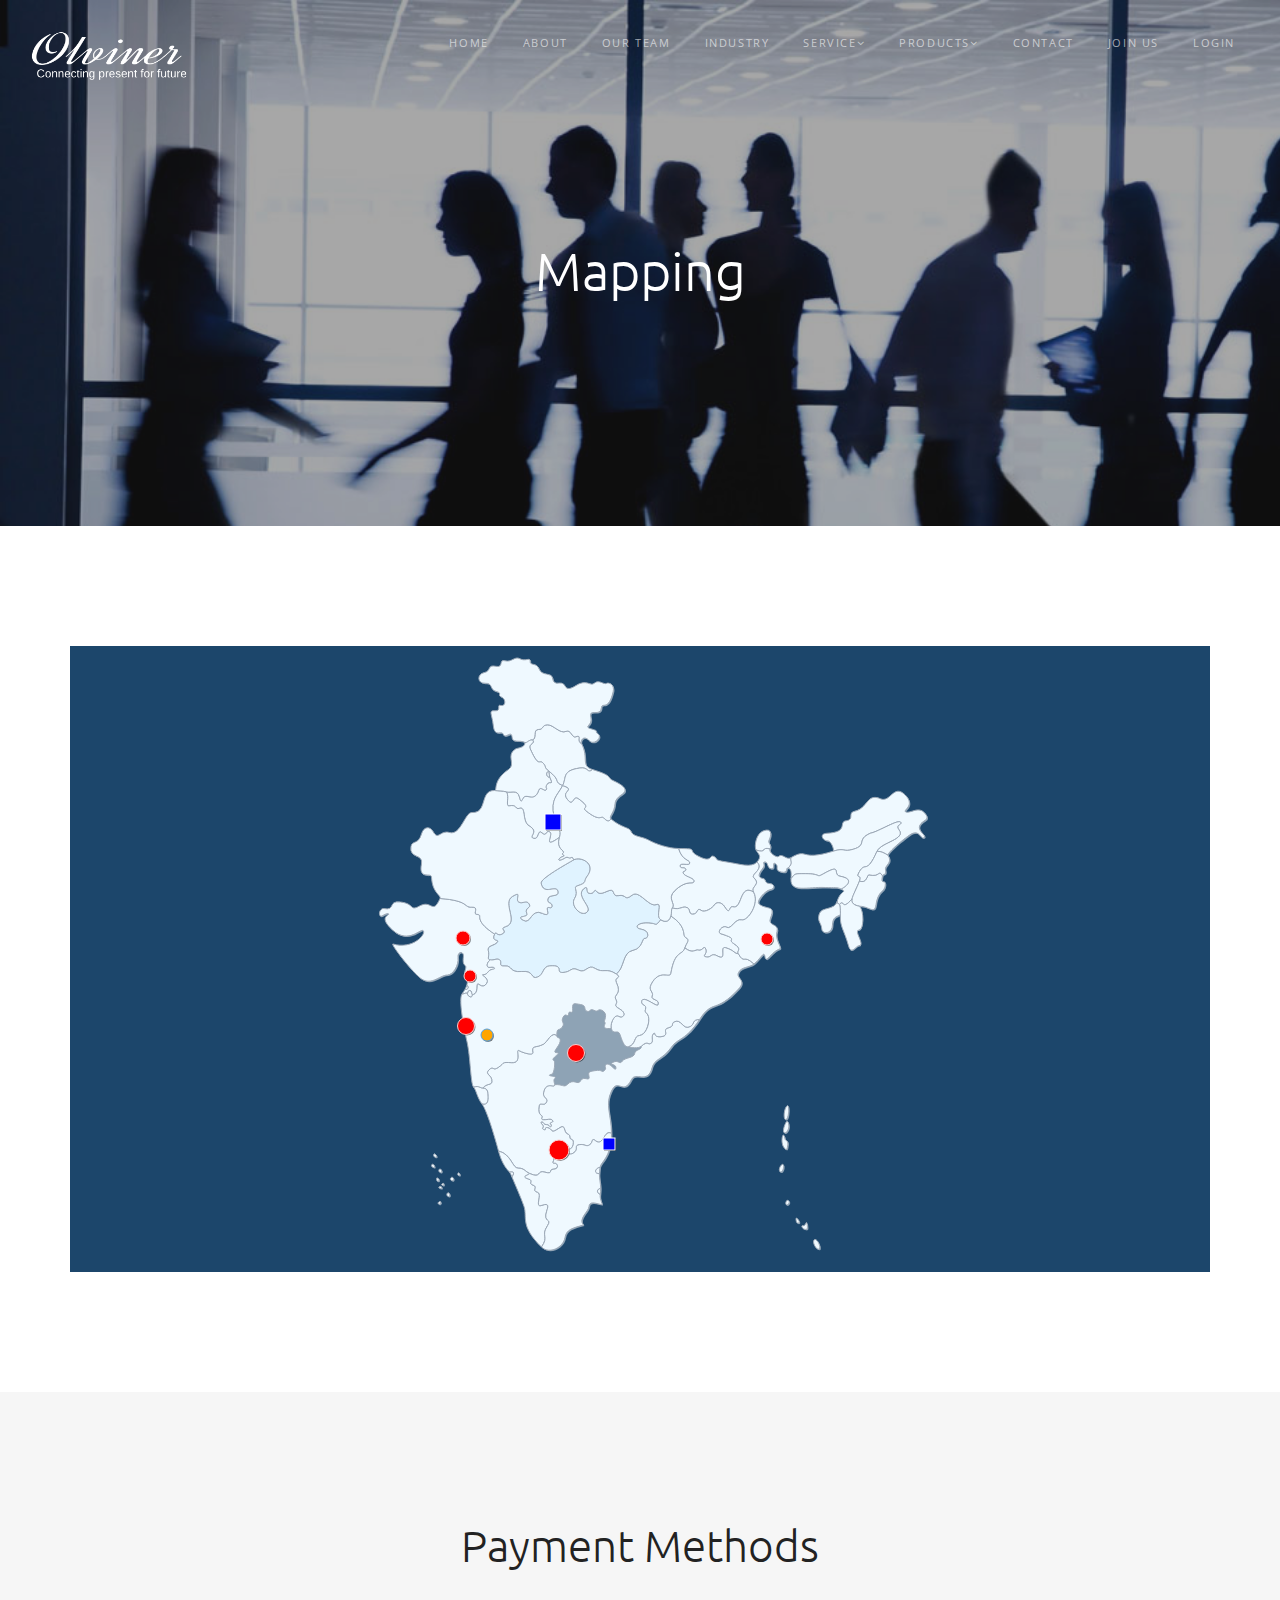
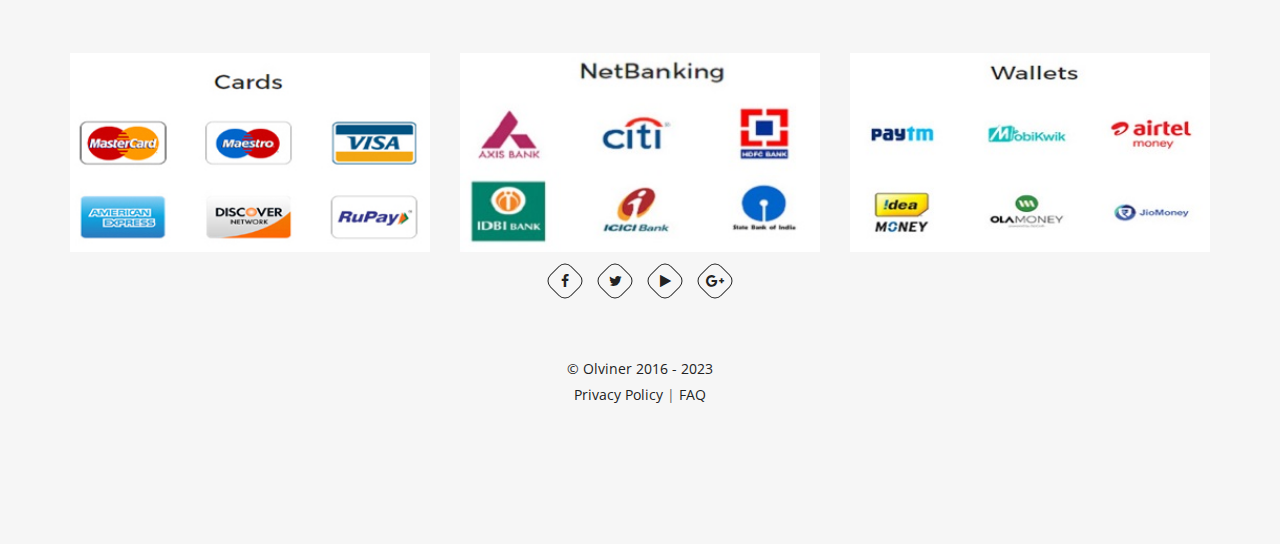
<file: Mapping.html>
﻿<!DOCTYPE html>
<html lang="en">
<head>
    <meta charset="utf-8" />
    <title>Olviner Corporation } Connecting presant to future</title>
    <meta name="description" content="" />
    <meta name="keywords" content="creative, portfolio, agency, template, theme, designed, html5, html, css3, responsive, stone, onepage" />
    <meta name="author" content="trinixstudio">
    <meta name="viewport" content="width=device-width, initial-scale=1.0, maximum-scale=1.0" />
    <!--[if IE]><meta http-equiv='X-UA-Compatible' content='IE=edge,chrome=1'><![endif]-->
    <!-- Favicone Icon -->
    <link rel="shortcut icon" type="image/x-icon" href="img/favicon.ico" />
    <link rel="icon" type="image/png" href="img/favicon.png" />
    <link rel="apple-touch-icon" href="img/favicon.png" />
    <!-- Css -->
    <link href="css/style.css" rel="stylesheet" type="text/css" />
    <link href="css/bootstrap.css" rel="stylesheet" type="text/css" />
    <link href="css/plugins/animate.css" rel="stylesheet" type="text/css" />
    <link href="css/custom.css" rel="stylesheet" />
</head>
<body class="wow-animate">
    <!-- Site preloader -->
    <!--<section id="preloader">
        <div class="site-spinner"></div>
    </section>-->
    <!-- End Site preloader -->
    <!-- Page Wraper -->
    <div id="page-wraper">
        <!-- Header -->
        <!-- Header -->
        <header id="header" class="header">
            <div class="header-inner">
                <!-- Logo -->
                <div class="logo"> <a href="index.html"> <img class="logo-light" src="img/logo-light.png" alt="Olviner" /> <img class="logo-dark" src="img/logo-dark.png" alt="Olviner" /> </a> </div>
                <!-- End Logo -->
                <!-- Mobile Navbar Icon -->
                <div class="nav-mobile nav-bar-icon"> <span></span> </div>
                <!-- End Mobile Navbar Icon -->
                <!-- Navbar Navigation -->
                <div class="nav-menu">
                    <ul class="nav-menu-inner">
                        <li> <a class="current" href="index.html">Home</a> </li>
                        <li> <a href="About.html">About</a> </li>
                        <li> <a href="OurTeam.html">Our Team</a> </li>
                        <li> <a href="Industries.html">Industry</a> </li>
                        <li>
                            <a class="external menu-has-sub">Service<i class="fa fa-angle-down"></i></a>
                            <ul class="sub-dropdown dropdown">
                                <li>
                                    <a href="DataCollection.html" class="external">Core Data Collection</a>
                                </li>
                                <li>
                                    <a href="CommingSoon.html" class="external">Papper Power</a>
                                </li>
                                <li>
                                    <a href="CommingSoon.html" class="external">24 U</a>
                                </li>
                                <li>
                                    <a href="CommingSoon.html" class="external">Social Media Maping</a>
                                </li>
                                <li>
                                    <a href="OnlineCommunities.html" class="external">Online Communities</a>
                                </li>
                            </ul>
                        </li>
                        <li>
                            <a class="external menu-has-sub">Products<i class="fa fa-angle-down"></i></a>
                            <ul class="sub-dropdown dropdown">
                                <li>
                                    <a href="MRBTP.html" class="external">BEGINNER</a>
                                </li>
                                <li>
                                    <a href="Professional.html" class="external">EXPERT</a>
                                </li>
                                <li>
                                    <a href="MRATP.html" class="external">ADVANCE</a>
                                </li>
                                <li>
                                    <a href="MRPP.html" class="external">PROFESSIONAL</a>
                                </li>
                                <li>
                                    <a href="MRETP.html" class="external">EXECUTIVE</a>
                                </li>
                                <li>
                                    <a href="http://olviner.com/member/MemberPinRequest.aspx" class="external">Buy Kit</a>
                                </li>
                            </ul>
                        </li>
                        <li> <a href="Contact.html">Contact</a> </li>
                        <li> <a href="http://olviner.com/member/jointoday.aspx" class="external">Join Us</a> </li>
                        <li> <a href="http://olviner.com/member/login.aspx#no-back-button" class="external">Login</a> </li>
                    </ul>
                </div>
                <!-- End Navbar Navigation -->
            </div>
        </header>
        <!-- End Header -->
        <!-- Page Intro -->
        <section id="inner-intro" class="inner-intro bg-image overlay-dark40 dark-bg parallax parallax-background2" data-background-img="img/full/21.jpg">
            <div class="container">
                <div class="intro-content">
                    <div class="intro-content-inner">
                        <h1 class="">Mapping</h1>
                    </div>
                </div>
            </div>
        </section>
        <!-- End Page Intro -->
        <!-- Map Section -->
        <section id="Map" class="section-padding">
            <div class="container">
                <!--<div class="row">-->
                    <div class="map-preview">
                        <div class="container">
                            <div class="prev">
                                <div id="mapwrapper">
                                    <div id="map_base">
                                        <svg version="1.1" xmlns="http://www.w3.org/2000/svg" viewBox="0 0 570 600" xml:space="preserve">
                                        <g id="shadow">
                                        <path d="M552,168.5c-5.875,6.375,5.233,11.376,3.5,13.5c-3.875,4.75-4.085-9.619-15.25-1.75c-9.232,6.506-22.388,18.294-21.25,20c5.25,7.875-3.75,9.75-2.5,15s-2.525,3.459-3,5.5c-2.5,10.75,3.75,2,2.75,9.5s-7,4.75-9.25,19.5c-1.508,9.886-6.875,1.625-16.25,1.5C485.577,250.398,482,248,483,244c-1,4,1.827,6.398,7,7.25c4.75,4.75,4,23.75-1,23.75c-6,0,7,15.709,0,15.709c-3,0-7.285,9.855-10,0c-4.5-16.334-8.25-18.709-7.625-30.959c-3.875,2.375-7.625,1.75-7.938,10.5s-10.469,9.5-10.719,3.5s-4.875-7.125-2.484-14.75s15.242-3.347,18.008-12.75c3.383-11.5,10.508-8.75,3.754-12.25c-4.093-2.121-5.867-1.006-15.748-1.5c-17.498-0.875-35.373,5.75-34.249-8.75c0.455-5.867,0.251-10-2.749-10.75s0.5,5.75-7,4s-1.75-5.75-5.75-8.25s0.25,5.25-4.25,5s-2.75-7.5-6.75-6.75c-2.533,0.475,1.25,2.5-1.5,6s-7.113,9.347-0.068,10.5c3.818,0.625,0.568,4.5,6.568,5s5.143,5.611,0.5,6.27s-14.35,11.35-10.89,14.23c7.807,6.5,16.807,0.25,11.39,14c-3.388,8.6,9,5,6.5,13.5s5.829,16.357,2.5,17.5c-8.375,2.875-13.5,15-14.5,8s-3.625,1-11,7c-4.734,3.852-12.5,2.5-15.5,8.5s8.675,7.126,0,16.5c-23.25,25.125-25.25,9.5-39,30.5s-21.588,18.401-28,27.5c-9.25,13.125-16.732,11.052-19.5,21c-4.625,16.625-16.225,3.135-20.5,11.5c-8.625,16.875-13.25-2.375-20,11.5s-0.102,23.25,0,42.5c0.125,23.625-11,28.5-11.5,34c-0.118,1.303-0.332,3.531-0.552,6.247c-0.346,4.256,1.29,9.708,1.243,14.669c-0.016,1.714-0.208,4.369-0.423,5.896c-0.441,3.142,0.399,5.437,1.732,9.188s-12.583-5.166-13,3c-0.255,4.993-11.167,12.333-5.5,18.5c-11,3.167-17.09,4.18-18.5,12.5c-1.667,9.833-15.458,17.296-23.5,9.5c-21.833-21.167-14-30-17.5-40.5c-1.978-5.935-5.833-14.834-12.127-29.664c-0.473-1.113-1.544-3.868-2.399-4.738C133.5,510,130.845,500.994,129.5,496c-3.5-13-11.5-40.5-16.5-47s-5.5-13.5-8.5-17s-3-29.994-6.5-45.247S89.426,344.004,93,339c1.281-1.793,2.285-3.374,3.062-4.778c0.84-1.52,1.415-2.833,1.784-3.984C100.244,322.761,94,322.11,96,316c3-9.166-3.167-1.666-1.584-14.5c0.69-5.598-6.223-5.452-5.416,1c1,8-5.168,17.396-10.5,17.5c-8.5,0.167-17,12.5-28.5,2s-28.874-33.817-26-33c19.333,5.5,32.5-8.833,30.5-13s-14.434,14.11-31-1c-15.167-13.833-2.001-14.662-4-16.164s-7.241,3.72-8.313,2.085c-2.353-3.587,1.351-7.809,3.314-7.421c12.667,2.5,3.833-8,17-6.5c14.632,1.667,8.724,9.618,19,4c12.5-6.833,12.852,9.496,20.5-7.5c1.5-3.333-7.833-5.333-8.5-21.5c-0.207-5.021-13.333,3.333-10-13c2.15-10.535-12.667-5.167-10.5-17.5c1.138-6.479,7.333-1.5,10.5-12.588c2.069-7.245,8.223-8.249,11.5-2.412c5.333,9.5,7.151-1.612,16.5,1c11.333,3.167,15.492-20.365,22.5-20c16,0.833,7.333-22.333,22.5-22c3.235,0.071-2.333-9.833,14-21c7.886-5.391-3.167-14.167,7-20.5c2.155-1.342,9.5-1,9.5-6.5c-5.333-3-12.833,1.333-13-5.667s-7.167,2.5-8.667-2.333s-8.667,3.5-10-8.667S119,55.272,126,55.772s1-6.667,5.833-5.333s5.5-6.333,0.667-8.333s1.5-4-5.333-5.667s-2.833-8.5-11-8.167s-8.333-9.167-1-10.667s2.833-8.166,11.5-6.333s2.5-7.333,9.333-5.5s9.667-5,15-2s10.513-2,10.173,2.667s6.494,0.667,8.994,7.667s12.511,3.355,13.333,8.833c1.5,10,9.167,1.167,12.5,8c2.01,4.122,6.087,2.712,10.833-0.333c11.167-7.167,14.333,1.333,18.667-2.5s9.333,1.667,11.833,0.333s8.597,0.976,6.833,8.333C239.5,56.25,232.936,47.124,232.5,52.439c-0.833,10.167-13.335,0.326-10.667,9.833c2.291,8.161-7.819,9.173-0.167,11.395c10.414,3.023,2.548,2.092,7.167,5c5.281,3.325-3.833,12.5-8.833,6.833s-9.078-0.052-7.5,3c7.667,14.833-1.159,22.217,11,26c22.5,7,12.811,7.55,21.5,11.5c14.667,6.667,11.505,10.666,8.5,13c-1.301,1.011-7.207,4.262-7.449,9.698c-0.385,8.635-6.844,12.981-4.051,15.302c10.833,9,18.418,8.316,19.744,11.962C264,182.167,272.333,181,279.5,185s20.264,8.427,30,8.5c22.333,0.167,6.666,1.167,20.5,8s10-2.5,15,0s-2.333,3.167,13,5.5c12.515,1.905,24.5,6.167,30,0s1-8-1-12s0.288-16.338,7-19c9.667-3.833,8.25,4.75,6.25,8.75s3.02,4.259,0.75,9.25c-1.667,3.667,7,9,8.5,7.5c3.727-3.727,7.918,3.809,12.25,1.25c17.917-10.583,8.25,3.917,42.25-6.5c1.715-0.525-1.5-10.5-5.75-10.5s-8.741-7.032-0.25-7.5c22.666-1.25,10.75-11.5,19.25-12.5s1.145-8.07,8.25-9.5c13.666-2.75,12-18.583,26-12.5c9.849,4.28,13.167-15.25,24.5-4s-3.5,15.75,1,17.25s12.5-6,18.5,0.75S555.602,164.591,552,168.5z M64.875,499.066C63.709,501.196,66,503,67.375,502S65.412,498.085,64.875,499.066z M63,509.375c-1.957,1.957,2.25,4.25,2.625,2.625S63.875,508.5,63,509.375z M72.5,516.942c1.125-1.567-1.375-4.067-2.375-2.442C68.86,516.556,71.375,518.51,72.5,516.942z M69.778,525.625c1.347-1.75-1.91-3.293-2.073-2.5C67.228,525.435,68.431,527.375,69.778,525.625z M69.778,532.125c0.097,2,4.042,1.75,3.007,0S69.778,532.125,69.778,532.125z M72.958,530.125c1.542,0.75,2.167,0.25,1.917-1.375C74.687,527.527,71.416,529.375,72.958,530.125z M81.75,522.911c-1.286,1.72,1,3.714,2.5,2.214S83.125,521.072,81.75,522.911z M88.875,518.5c-0.625,2.25,1,2.387,1.875,1.756S89.5,516.25,88.875,518.5z M78,538.75c-0.717,1.673,1.125,3.875,2.5,2.25S79.125,536.125,78,538.75z M69.778,547c-1.617,1.227-0.042,3.375,1.59,1.375S70.931,546.125,69.778,547z M417,464.668c3-0.666,3.504-15.24,1.333-14C414.833,452.668,414,465.334,417,464.668z M415.162,477.668c1.829,1.167,3.838-2,4.505-4.667s-0.621-8.34-2.253-6.167C415.662,469.167,413.333,476.501,415.162,477.668z M418.833,489.334c0.5-4.334-2.392-3.039-2.833-5.5c-1.833-10.224-4.834,2.667-1.505,8S418.333,493.668,418.833,489.334z M410.5,516.001c1.167,3.167,4.866-1.34,3.995-5.667C413.824,507,409.333,512.834,410.5,516.001z M419.5,545.668c-2.333-1.5-3.334,2.833-2.334,4S421.833,547.168,419.5,545.668z M429.124,568.185c2.25-0.845,0.736-2.538-0.266-3.998C425.92,559.908,426.873,569.028,429.124,568.185z M434.166,570.668c-2.667-0.666-1,3.333,1.667,3.666s2.941-0.823,2.333-4.833C437.332,564.001,436.833,571.334,434.166,570.668z M445.333,584.668c-2.667,2,1.834,10.5,4.667,9.5S448.082,582.606,445.333,584.668z" />
							</g><!--shadow-->
                                        <g id="regions">
                                        <path id="map_1" vector-effect="non-scaling-stroke" fill="#EBECED" stroke="#FFFFFF" d="M320.5,370.375c-7.875,4.375-8.875-8.5-16.375-4.5c-3.384,1.805,0.75,4.25-6,6s2.875,8-8,8.875c-7.112,0.572-4.25-6.125-6.874-2.875s0.874,7.75-2.501,9.5s-2.5-3.25-9.375,2.75c0.208,4.458-6.042,2.709-6.708,7.376s-9.833,3.833-12.5,7.73s-3.833-1.897-9.167,1.103s4.167,1,2.833,6.333c-0.679,2.717-6-6.166-9.333-4.333s1.167,3.833-2.333,6.333s-0.5-1.416-9.333,0c-5.981,0.959-6.795,1.221-5.833,5.667c1.333,6.167-5.333-1.167-8.333,4.333s-6.5-3.166-13.667,4c-3.073,3.072-4.833-0.666-12.333,0c0.167,3.999-8.417-3.917-11,7.5c-1.361,6.015,4.311,5.569,3,9.5c-1.75,5.249-6.77-0.119-7.5,4.166c-1.917,11.25,4.25,7.917,2.667,12s8.419,0.155,10.167,2c3,3.167-3.333,2.084-1.5,4.167s0.167,3.834-1.333,1.667s-3.833,0.001-5.5-2.5s-3.811-1.243-1.833,0.833c3.831,4.021-1.667,3.667,1.833,5.5s-0.028-2.807,4-1.833c5.167,1.249,3,5.777,8.667,2.222s7.167-5.055,8.5,0.278s5.167,3,5,6.833s4.667,0.333,3.167,7.667c-1.251,6.12-6,3.166-5.333,6.833s4.572,3.167,7.536,0s-1.202-5.833,4.131-6.833s6.833,2.667,10.5,0s1.25-7.442,5.833-3.834c7.833,6.167,8.5-12.166,15.833-7.333c-0.102-19.25-6.75-28.625,0-42.5s11.375,5.375,20-11.5c4.275-8.365,15.875,5.125,20.5-11.5c2.768-9.948,10.25-7.875,19.5-21c6.412-9.099,14.25-6.5,28-27.5C321.875,363.464,324.811,367.98,320.5,370.375z" /><path id="map_2" vector-effect="non-scaling-stroke" fill="#EBECED" stroke="#FFFFFF" d="M554.5,156.75c-6-6.75-14,0.75-18.5-0.75s10.333-6-1-17.25s-14.651,8.28-24.5,4c-14-6.083-12.334,9.75-26,12.5c-7.105,1.43,0.25,8.5-8.25,9.5s3.416,11.25-19.25,12.5c-8.491,0.468-4,7.5,0.25,7.5s7.465,9.975,5.75,10.5c12.75-4,9.25,1.25,20.25-2c14.668-4.333,2.598-9.498,17-16c8.5-1.625,28.907-14.979,30.584-10.75c1.041,2.625-5.892,2.082-1.833,7.333c7.374,9.542-17.977,12.313-22.001,21.417c4.167-0.083,7.667,1.917,11,4c-1.138-1.706,12.018-13.494,21.25-20c11.165-7.869,11.375,6.5,15.25,1.75c1.733-2.124-9.375-7.125-3.5-13.5C554.602,163.591,560.5,163.5,554.5,156.75z" /><path id="map_3" vector-effect="non-scaling-stroke" fill="#EBECED" stroke="#FFFFFF" d="M469.5,248.333c5.25-5.333,1.625,7.042,12.5-5.333c1-4,4.5-10.5,7.5-18s-4.818-1.436,0-9.5c6.125-10.25,7,3.5,17.5-20.25c4.024-9.103,29.375-11.875,22.001-21.417c-4.059-5.252,2.874-4.708,1.833-7.333c-1.677-4.229-22.084,9.125-30.584,10.75c-14.402,6.502-2.332,11.667-17,16c-11,3.25-7.5-2-20.25,2c-34,10.417-24.333-4.083-42.25,6.5c-0.584,4.417,2.251,4.917-2.5,10.25c3,0.75,3.204,4.883,2.749,10.75c4.002-5.417,3.669-5.058,14.335-5.083c17.041-0.042,10.135,4.637,18.334,0c19.082-10.792,8.388,1.04,16.333,2.519c17.124,3.189,3.743,11.801,0.995,12.814c6.754,3.5-0.371,0.75-3.754,12.25C467.166,248.667,468.834,247.167,469.5,248.333z" /><path id="map_4" vector-effect="non-scaling-stroke" fill="#EBECED" stroke="#FFFFFF" d="M319.75,207c0,3.375-9.625-0.875-9.625,2.75s4.75,0.75,5.625,3.5s-5.25,1.125-1.623,5.125c2.332,2.572,10.873,4,9.748,7.25s-7.375-2.5-19.5,9.5c-7.614,7.536,1.625,12.625-2.125,16.75c8.25,2.75,10-2.75,15.375,0c3.062,1.566,0.422,7.737,6.875,6c3.25-0.875,2.625-6.645,6.5-3.572s12.125-2.928,13.375-5.428s6.817-3.851,10.375,2c5.625,9.25,4.203-1.391,8-0.125c9.75,3.25,6.544-23.75,20.875-14.625c-3.341-5.831,7.875-7.5,0.375-14.25c-3.944-3.55,10.625-8.705,3-15.875c-5.5,6.167-17.485,1.905-30,0c-15.333-2.333-8-3-13-5.5s-1.166,6.833-15,0s1.833-7.833-20.5-8C312,204.75,319.75,203.625,319.75,207z" /><path id="map_5" vector-effect="non-scaling-stroke" fill="#EBECED" stroke="#FFFFFF" d="M315.625,281.5c-3.625-1.875,2-10.375-14.75-21.5c-2.125,7.125-7.02,5.779-10.25,3.625c-4.792,6.542-4.366,4.326-8.375,3.625c-13.813-2.417-20,4.5-11,6s7,9.5,3.75,9s-2.174,10.11-12,12c-11,2.115-8.25,17.75-16.75,23.75c6.428,4.367-2.714,2.586,0.125,8.5c6,12.5-3.625,11.75-0.5,17s-4.5,4.75,3.75,9.5s3,9.875-1,7.25s-8.723,7.492-7.375,12.125c2,6.875,6.625,0.875,8.5,5.625s4.283,14.231,8.875,12.75c7.75-2.5,5-10.75,10.875-11.25s9.72-10.25,9.297-16.875s-4.602-4.936-3.297-9.25c1.625-5.375-4.49-3.476-3.75-8c1.125-6.875,15.02,6.195,16.25,3.5c2.625-5.75-7.5-4.5-5.75-8.875s-4.321-5.212-1-11.75c8-15.75,18.654-5.141,19.625-10.875c4-23.625,11.375-17.484,14-25.424C316.734,286.327,320.646,284.097,315.625,281.5z" /><path id="map_6" vector-effect="non-scaling-stroke" fill="#EBECED" stroke="#FFFFFF" d="M118.179,440.334c-0.155-3.333,0.032-8.209-5.345-8.333c-3.418-0.079-3-2.5-9.333-1.001c3,3.5,3.5,10.5,8.5,17C118.167,449.833,118.333,443.667,118.179,440.334z" /><path id="map_7" vector-effect="non-scaling-stroke" fill="#EBECED" stroke="#FFFFFF" d="M97.313,337.125c1.376,0.181-0.188-2.375,2.313-2.625s1.75,3.75,2.563,4s5.125,0.019,4.979-8.5c-0.111-6.509,4.708,5.188,9.667-2.834c3.179-5.143-7.333-8.666-3.167-8.5s3.958-4.916,9-5.333c3.724-0.308,1.5-3-2.417-2s-4.25-4.167,0-7.458c-3.75-0.75-0.375-3.75-1.875-9.125s6-4.75,8.875-8.375s-6.25,0-2.625-8.25c-23.375-15.375-9.792-19.125-17.958-19.792c-4.166-0.34,3.167-7.667-5-7.167s-1.833-6.5-31.667-8.667c-7.648,16.996-8,0.667-20.5,7.5c-10.276,5.618-4.368-2.333-19-4c-13.167-1.5-4.333,9-17,6.5c-1.963-0.388-5.667,3.833-3.314,7.421c1.072,1.635,6.314-3.587,8.313-2.085s-11.166,2.331,4,16.164c16.566,15.11,29-3.167,31,1S42.333,293.5,23,288c-2.874-0.817,14.5,22.5,26,33s20-1.833,28.5-2c5.332-0.104,11.5-9.5,10.5-17.5c-0.807-6.452,6.106-6.598,5.416-1C91.833,313.334,98,305.834,95,315c-2,6.11,4.244,6.761,1.846,14.237c3.033,2.737-0.096,4.7-1.784,3.984c-0.777,1.404-1.781,2.985-3.062,4.778C93.063,338.438,94.938,336.813,97.313,337.125z" /><path id="map_8" vector-effect="non-scaling-stroke" fill="#EBECED" stroke="#FFFFFF" d="M187.167,167.667c-3.25,4.75-3.167,0.417-5.662,1s-3.171-2.833-1.338-3.893c0.744-0.43-1.041-3.69,3.833-4.273c-3.5-17.917,3.25-20.417,8.667-31c-9.417-4-1.042-4.625-14-14.5c0.842,2.411,0.233,4.423,1.083,6.375c4.083,9.375,0.125,2.5-2.625,6.875s0.625,3.333-1,5.5s-5.806-4.384-7.5,0.75c-4.125,12.5-12.792,1.833-15.625,7.875c-1.982,4.226-2.345,2.992-3.625-1.625c-2.125-7.667-8.125-3.5-13.125-4.875c3.5,3.625-1.083,14.955,3,14c7.75-1.813,5.761,3.942,10.125,2.5c7.188-2.375,2.25,13.125,9.875,17.544c10.183,5.901-0.875,10.581,4,12.331c6.218,2.232,4-9.938,8.875-5.25c4.655,4.476,3.875-3.75,7.75-1s-8.125,17.917,9.625,5.333C192,173.667,186.833,171.667,187.167,167.667z" /><path id="map_9" vector-effect="non-scaling-stroke" fill="#EBECED" stroke="#FFFFFF" d="M205.5,80.833c-3.511,1.249-4.558-7.636-9.333-5.5c-6.333,2.832-12.667-6.667-18.667-6.5S174,73.5,168.333,73.5s-1.167,9.833-6,10.333c4.042,3.667-4.458,3.667-2.167,8.833c9.119,20.555,9.083,9.833,13.167,14.667c3.119,3.692,0.664,4.108,5.333,7.667c12.958,9.875,4.583,10.5,14,14.5c4.144-8.095-0.917-14.917,17.167-17.5c8.928-1.275,7.333,6.083,12.667,1.5c-12.159-3.783-3.333-11.167-11-26C206,85.5,213,78.165,205.5,80.833z" /><path id="map_10" vector-effect="non-scaling-stroke" fill="#EBECED" stroke="#FFFFFF" d="M162.333,83.833c4.833-0.5,0.333-10.333,6-10.333s3.167-4.5,9.167-4.667s12.333,9.332,18.667,6.5c4.775-2.136,5.823,6.749,9.333,5.5c7.5-2.668,0.5,4.667,6,6.667c-1.578-3.052,2.5-8.667,7.5-3s14.115-3.509,8.833-6.833c-4.619-2.908,3.247-1.977-7.167-5c-7.652-2.222,2.458-3.234,0.167-11.395c-2.668-9.507,9.833,0.334,10.667-9.833c0.436-5.315,7,3.811,11.667-15.667c1.763-7.358-4.333-9.667-6.833-8.333s-7.5-4.167-11.833-0.333s-7.5-4.667-18.667,2.5c-4.746,3.046-8.823,4.455-10.833,0.333c-3.333-6.833-11,2-12.5-8c-0.822-5.479-10.833-1.833-13.333-8.833s-9.333-3-8.994-7.667S155.333,5.772,150,2.772s-8.167,3.833-15,2s-0.667,7.333-9.333,5.5s-4.167,4.833-11.5,6.333s-7.167,11,1,10.667s4.167,6.5,11,8.167s0.5,3.667,5.333,5.667s4.167,9.667-0.667,8.333S132,55.272,125,54.772s-3,2.895-1.667,15.061s8.5,3.833,10,8.667s8.5-4.667,8.667,2.333s7.667,2.667,13,5.667C157.487,87.899,157.5,84.333,162.333,83.833z" /><path id="map_11" vector-effect="non-scaling-stroke" fill="#EBECED" stroke="#FFFFFF" d="M362.75,250.75c-3.797-1.266-2.375,9.375-8,0.125c-3.558-5.851-9.125-4.5-10.375-2s-9.5,8.5-13.375,5.428s-3.25,2.697-6.5,3.572c-6.453,1.737-3.813-4.434-6.875-6c-5.375-2.75-7.125,2.75-15.375,0c-1.25,1.375-0.352,4.693-1.375,8.125c16.75,11.125,11.125,19.625,14.75,21.5c5.021,2.597,1.109,4.827-0.75,10.451c8.375,6.424,10,1.049,13.75,2.174s5.709-5.497,7.125-1.087c1.875,5.837-4.75,6.853,0.75,7.962c4.494,0.906,4.688-4.484,10.75-1.109c10.75,5.984,1.769-10.22,8.375-8.188c9.5,2.922,8.584,6.172,12.667,5.922c-1.905-3.282,4.649-4.136-4.667-10.125c-7-4.5,5.875-4-12.75-9.75c-4.348-1.342,1.5-9.125,5.875-6.5s8.5-9,14.75-7.375s18.5-16.625,12.125-27.75C369.294,227,372.5,254,362.75,250.75z" /><path id="map_12" vector-effect="non-scaling-stroke" fill="#EBECED" stroke="#FFFFFF" d="M148.167,512.166c5.958-0.166,6.779,3.229,11.5,5.334c12.333,5.5,6.708-3.918,15.333-1.334s3-2.834,8.667-3s4.333-6.334,0.833-6s0.125-2.416-0.333-6.5c-0.731-6.513,2.852-2,3.926-5s4.742,0.501,9.575-0.166c-0.667-3.667,4.082-0.713,5.333-6.833c1.5-7.334-3.333-3.834-3.167-7.667s-3.667-1.5-5-6.833s-2.833-3.834-8.5-0.278s-3.5-0.973-8.667-2.222c-4.028-0.974-0.5,3.666-4,1.833s1.998-1.479-1.833-5.5c-1.978-2.076,0.167-3.334,1.833-0.833s4,0.333,5.5,2.5s3.167,0.416,1.333-1.667s4.5-1,1.5-4.167c-1.747-1.845-11.75,2.083-10.167-2s-4.583-0.75-2.667-12c0.73-4.285,5.75,1.083,7.5-4.166c1.311-3.931-4.361-3.485-3-9.5c2.583-11.417,11.167-3.501,11-7.5c-0.077-1.839-1.788-4.84,0.333-6.334c3.667-2.583-11.417-2.083-3-4.166c2.103-0.521,3.779-12.904,1.833-13.667c-4.25-1.667,8.667-8,2.981-7.833s2.685-6.167,3.352-11.334s-3.363-2.29-3.333-5.666c-4.917-4.916-9.956,6.695-13,8.333c-8.833,4.751-12.167,0.334-11,8.5c0.46,3.221-9.167,0.667-13.667-1.833s3.667,12.584-7.333,12s-6.652-0.134-13.167,4.5S124,409,119,413.833s3.5,4.668,2.833,12c-0.328,3.602-5.167,1.334-9,6.168c5.377,0.124,5.19,5,5.345,8.333S118.167,449.833,112,448c5,6.5,13,34,16.5,47C141.5,498.066,142.208,512.332,148.167,512.166z" /><path id="map_13" vector-effect="non-scaling-stroke" fill="#EBECED" stroke="#FFFFFF" d="M177.494,569.667c5.006-7.666-4.66-2.5-0.827-14.5c1.286-4.024,3.167-8.667-4.833-5.834s1.333-11.666-4.5-13.166s1.167-5.249-4.25-7s1.333-4.333-4.583-6.167c-7.832-2.428-0.833-3.5,1.167-5.5c-4.721-2.105-5.542-5.5-11.5-5.334S141.5,498.066,128.5,495c1.345,4.994,4,14,10.974,21.098c3.401-0.41,5.896-0.363,2.399,4.738c6.294,14.83,10.149,23.729,12.127,29.664c3.5,10.5-4.333,19.333,17.5,40.5C179.417,579.834,170.431,580.481,177.494,569.667z" /><path id="map_14" vector-effect="non-scaling-stroke" fill="#EBECED" stroke="#FFFFFF" d="M263,294.25c9.826-1.89,8.75-12.5,12-12s5.25-7.5-3.75-9s-2.813-8.417,11-6c4.009,0.701,3.583,2.917,8.375-3.625c-5.625-3.75,2.875-17.5-4.5-15s-16.928-14.865-23.75-9.625c-8.625,6.625-5.25-1.125-14.125,0.625c-7.17,1.414-1.75-8.75-11.25-4.25c-7.053,3.341-8.625,2-10.875-0.5s-1.375,3.875-7.25,2.375c-3.232-0.825-0.07-8.711-5-4.625c-8.886,7.366,8.875,18.375,3.125,23.5s-17.004-6.405-12.5-13.5c5-7.875-2.428-11.188,3.125-12.875c9.875-3,5.97-4.866,9.125-8.875c10.625-13.5-6.5-20.875-13.125-17s-33.35,18.642-32.5,23.25c2.375,12.875,15,1.25,16.75,8s-8.875,2.375-10,7.875s5,2.5,4,7.75c-0.563,2.957-6-2.375-4.375,4c1.162,4.56-1.142,4.412-5,2.625c-11.875-5.5-11.25,11.748-19.375,6.812s5.635-2.316,3.75-6.687c-2.75-6.375,5.25-5,2.25-9.625s-6.25,0.625-10.375-1.875s4.25-11.875-6.375-5.5s7.051,25.915-6.75,30.125c-7.375,2.25,2.875,4.25-3.75,7.5c-5.12,2.511-5.563-3.838-7.25,0c-3.625,8.25,5.5,4.625,2.625,8.25s-10.375,3-8.875,8.375s-1.875,8.375,1.875,9.125s6.375-2,9.375,0S127.5,310.625,135,310s4,6.75,16.75,5.5s8.75,8.125,15.625,5.625s4.77-10.698,12.375-11.25c15.5-1.125,4.75,6.875,13.125,6.625s8-6.25,15.625-2.375s9-6.625,16.75-1.625s11.25-1.125,21,5.5C254.75,312,252,296.365,263,294.25z" /><path id="map_15" vector-effect="non-scaling-stroke" fill="#EBECED" stroke="#FFFFFF" d="M112.833,432.001c3.833-4.834,8.672-2.566,9-6.168c0.667-7.332-7.833-7.167-2.833-12s3.152,1.968,9.667-2.666s2.167-5.084,13.167-4.5s2.833-14.5,7.333-12s14.126,5.054,13.667,1.833c-1.167-8.166,2.167-3.749,11-8.5c3.044-1.638,8.083-13.249,13-8.333c0.083-9.251,1.917-3.917,5.333-8.5s-1.917-4.917,1-10.167s4.667,2.083,5.667-4c0.467-2.839,4.333,2.333,3.833-4.167S204,347.5,210.5,348.5s2.833,5,6.333,6.667s2.833-3.334,7.167-0.834s3.605-2.223,8,0c7.25,3.667,0.917,11.083,2.833,12s-5.5,7.417,6.417,6.042c-1.348-4.633,3.375-14.75,7.375-12.125s9.25-2.5,1-7.25s-0.625-4.25-3.75-9.5s6.5-4.5,0.5-17c-2.839-5.914,6.303-4.133-0.125-8.5c-9.75-6.625-13.25-0.5-21-5.5s-9.125,5.5-16.75,1.625s-7.25,2.125-15.625,2.375s2.375-7.75-13.125-6.625c-7.605,0.552-5.5,8.75-12.375,11.25s-2.875-6.875-15.625-5.625s-9.25-6.125-16.75-5.5s-2.375-4.125-5.375-6.125s-5.625,0.75-9.375,0c-4.25,3.291-3.917,8.458,0,7.458s6.141,1.692,2.417,2c-5.042,0.417-4.833,5.499-9,5.333s6.345,3.357,3.167,8.5c-4.958,8.021-9.778-3.675-9.667,2.834c0.146,8.519-4.167,8.75-4.979,8.5c0.188,4.438-4.688,2.063-4.875-1.375c-2.375-0.313-4.25,1.313-5.313,0.875c-3.574,5.004,1.5,32.5,5,47.753s3.5,41.747,6.5,45.247C109.833,429.501,109.416,431.922,112.833,432.001z" /><path id="map_16" vector-effect="non-scaling-stroke" fill="#EBECED" stroke="#FFFFFF" d="M499,218.833c-1.959-0.476-2.167,9.333-9.5,6.167c-3,7.5-6.5,14-7.5,18s2.577,6.398,7.75,7.25c9.375,0.125,14.742,8.386,16.25-1.5c2.25-14.75,8.25-12,9.25-19.5s-5.25,1.25-2.75-9.5C508,212.833,510.666,221.667,499,218.833z" /><path id="map_17" vector-effect="non-scaling-stroke" fill="#EBECED" stroke="#FFFFFF" d="M470.001,220.186c-7.945-1.479,2.749-13.311-16.333-2.519c-8.199,4.637-1.293-0.042-18.334,0c-10.666,0.026-10.333-0.333-14.335,5.083c-1.124,14.5,16.751,7.875,34.249,8.75c9.881,0.494,11.655-0.621,15.748,1.5C473.744,231.986,487.125,223.375,470.001,220.186z" /><path id="map_18" vector-effect="non-scaling-stroke" fill="#EBECED" stroke="#FFFFFF" d="M482,243c-10.875,12.375-7.25,0-12.5,5.333c0.666,1.167,0.922,7.328,0.875,10.417C469.75,271,474,273.375,478.5,289.709c2.715,9.855,7.5,0,10.5,0c7,0-6-15.709,0-15.709c5,0,5.25-19,0.5-23.75C484.327,249.398,481,247,482,243z" /><path id="map_19" vector-effect="non-scaling-stroke" fill="#EBECED" stroke="#FFFFFF" d="M489.5,215.5c-4.818,8.064,3,2,0,9.5c7.333,3.167,7.541-6.643,9.5-6.167c11.666,2.833,9-6,13.5,0.917c0.475-2.041,4.25-0.25,3-5.5s7.75-7.125,2.5-15c-3.333-2.083-6.833-4.083-11-4C496.5,219,495.625,205.25,489.5,215.5z" /><path id="map_20" vector-effect="non-scaling-stroke" fill="#EBECED" stroke="#FFFFFF" d="M368.292,297.625c-4.083,0.25-3.167-3-12.667-5.922c-6.606-2.032,2.375,14.172-8.375,8.188c-6.063-3.375-6.256,2.016-10.75,1.109c-5.5-1.109,1.125-2.125-0.75-7.962c-1.416-4.41-3.375,2.212-7.125,1.087s-5.375,4.25-13.75-2.174c-2.625,7.939-10,1.799-14,25.424c-0.971,5.734-11.625-4.875-19.625,10.875c-3.321,6.538,2.75,7.375,1,11.75s8.375,3.125,5.75,8.875c-1.23,2.695-15.125-10.375-16.25-3.5c-0.74,4.524,5.375,2.625,3.75,8c-1.304,4.314,2.875,2.625,3.297,9.25S275.375,379,269.5,379.5s-3.125,8.75-10.875,11.25c2.375,0.875,9.563,2.156,12.75-0.625c6.875-6,6-1,9.375-2.75s-0.123-6.25,2.501-9.5s-0.238,3.447,6.874,2.875c10.875-0.875,1.25-7.125,8-8.875s2.616-4.195,6-6c7.5-4,8.5,8.875,16.375,4.5c4.311-2.395,1.375-6.911,9-6.875c13.75-21,15.75-5.375,39-30.5c8.675-9.374-3-10.5,0-16.5s10.766-4.648,15.5-8.5C372.875,297.625,374.75,308.75,368.292,297.625z" /><path id="map_21" vector-effect="non-scaling-stroke" fill="#EBECED" stroke="#FFFFFF" d="M149.375,140.75c1.28,4.617,1.643,5.851,3.625,1.625c2.833-6.042,11.5,4.625,15.625-7.875c1.694-5.134,5.875,1.417,7.5-0.75s-1.75-1.125,1-5.5s6.708,2.5,2.625-6.875c-3.083-0.292-4.416-4.375-1.083-6.375c-4.67-3.559-2.214-3.975-5.333-7.667c-4.083-4.833-4.048,5.888-13.167-14.667c-2.292-5.167,6.208-5.167,2.167-8.833c-4.833,0.5-4.5,3-7.333,2.667c0,5.5-7.345,5.158-9.5,6.5c-10.167,6.333,0.886,15.109-7,20.5c-16.333,11.167-10.765,21.071-14,21c4.625,0.875,8.299,0.426,11.75,1.375C141.25,137.25,147.25,133.083,149.375,140.75z" /><path id="map_22" vector-effect="non-scaling-stroke" fill="#EBECED" stroke="#FFFFFF" d="M101.667,251.167c8.167-0.5,0.834,6.827,5,7.167c8.167,0.667-5.417,4.417,17.958,19.792c1.687-3.838,2.13,2.511,7.25,0c6.625-3.25-3.625-5.25,3.75-7.5c13.801-4.21-3.875-23.75,6.75-30.125s2.25,3,6.375,5.5s7.375-2.75,10.375,1.875s-5,3.25-2.25,9.625c1.885,4.371-11.875,1.75-3.75,6.687s7.5-12.312,19.375-6.812c3.858,1.787,6.162,1.935,5-2.625c-1.625-6.375,3.812-1.043,4.375-4c1-5.25-5.125-2.25-4-7.75s11.75-1.125,10-7.875s-14.375,4.875-16.75-8c-0.85-4.608,25.875-19.375,32.5-23.25c-1.375-4.792-2.292-1.042-4.958-2.208s-2.931,0.14-5.833,1.5c-5.333,2.5-5.583-0.583,0.667-3c2.715-1.05-3.25-0.833,0-3.667c1.69-1.474-7.786-3.555-4-15.167c-17.75,12.583-5.75-2.583-9.625-5.333s-3.095,5.476-7.75,1c-4.875-4.688-2.657,7.482-8.875,5.25c-4.875-1.75,6.183-6.43-4-12.331c-7.625-4.419-2.688-19.919-9.875-17.544c-4.364,1.442-2.375-4.313-10.125-2.5c-4.083,0.955,0.5-10.375-3-14c-3.451-0.949-7.125-0.5-11.75-1.375c-15.167-0.333-6.5,22.833-22.5,22c-7.008-0.365-11.167,23.167-22.5,20c-9.349-2.612-11.167,8.5-16.5-1c-3.277-5.837-9.431-4.833-11.5,2.412C48.333,189,42.138,184.021,41,190.5c-2.167,12.333,12.65,6.965,10.5,17.5c-3.333,16.333,9.793,7.979,10,13c0.667,16.167,10,18.167,8.5,21.5C99.833,244.667,93.5,251.667,101.667,251.167z" /><path id="map_23" vector-effect="non-scaling-stroke" fill="#EBECED" stroke="#FFFFFF" d="M400,193c2.27-4.991-2.75-5.25-0.75-9.25s3.417-12.583-6.25-8.75c-6.712,2.662-9,15-7,19C397.625,197.875,390.5,190.25,400,193z" /><path id="map_24" vector-effect="non-scaling-stroke" fill="#EBECED" stroke="#FFFFFF" d="M225.667,484.833c-4.583-3.608-2.167,1.167-5.833,3.834s-5.167-1-10.5,0s-1.167,3.666-4.131,6.833s-6.869,3.667-7.536,0c-4.833,0.667-8.5-2.834-9.575,0.166s-4.657-1.513-3.926,5c0.458,4.084-3.167,6.834,0.333,6.5s4.833,5.834-0.833,6s-0.042,5.584-8.667,3s-3,6.834-15.333,1.334c-2,2-8.998,3.072-1.167,5.5c5.917,1.834-0.833,4.416,4.583,6.167s-1.583,5.5,4.25,7s-3.5,15.999,4.5,13.166s6.119,1.81,4.833,5.834c-3.833,12,5.833,6.834,0.827,14.5c-7.063,10.814,1.923,10.167-5.994,21.333c8.042,7.796,21.833,0.333,23.5-9.5c1.41-8.32,7.5-9.333,18.5-12.5c-5.667-6.167,5.245-13.507,5.5-18.5c0.417-8.166,14.333,0.751,13-3s-2.174-6.046-1.732-9.188c-4.232-1.688-3.268-5.396,0.423-5.896c0.047-4.961-1.588-10.413-1.243-14.669c-7.469-0.837-2.281-6.58,0.552-6.247c0.5-5.5,11.625-10.375,11.5-34C234.167,472.667,233.5,491,225.667,484.833z" /><path id="map_25" /><path id="map_26" vector-effect="non-scaling-stroke" fill="#EBECED" stroke="#FFFFFF" d="M469.5,248.333c-0.666-1.167-2.334,0.333-2.258-3.083c-2.766,9.403-15.617,5.125-18.008,12.75s2.234,8.75,2.484,14.75s10.406,5.25,10.719-3.5s4.063-8.125,7.938-10.5C470.422,255.661,470.166,249.5,469.5,248.333z" /><path id="map_27" vector-effect="non-scaling-stroke" fill="#EBECED" stroke="#FFFFFF" d="M233.667,161.833c-2.667-2.833-3.167,4.792-17.833-7.167c-5.007-4.083,7.292-1.542-7.667-12.167c-5.411-3.844-4.542,8.875-10.667,1c-4.295-5.523-0.333-7.167,0.833-9.5s-2.816-3.289-5.667-4.5c-5.417,10.583-12.167,13.083-8.667,31c0.683,3.497,3.5,3.167,3.167,7.167s4.833,6,2.333,13.667c-3.786,11.612,5.69,13.693,4,15.167c-3.25,2.833,2.715,2.617,0,3.667c-6.25,2.417-6,5.5-0.667,3c2.903-1.36,3.167-2.667,5.833-1.5s3.583-2.584,4.958,2.208c6.625-3.875,23.75,3.5,13.125,17c-3.155,4.009,0.75,5.875-9.125,8.875c-5.553,1.687,1.875,5-3.125,12.875c-4.504,7.095,6.75,18.625,12.5,13.5s-12.011-16.134-3.125-23.5c4.93-4.086,1.768,3.8,5,4.625c5.875,1.5,5-4.875,7.25-2.375s3.822,3.841,10.875,0.5c9.5-4.5,4.08,5.664,11.25,4.25c8.875-1.75,5.5,6,14.125-0.625c6.822-5.24,16.375,12.125,23.75,9.625s-1.125,11.25,4.5,15c3.23,2.154,8.125,3.5,10.25-3.625c1.023-3.432,0.125-6.75,1.375-8.125c3.75-4.125-5.489-9.214,2.125-16.75c12.125-12,18.375-6.25,19.5-9.5s-7.416-4.678-9.748-7.25c-3.627-4,2.498-2.375,1.623-5.125s-5.625,0.125-5.625-3.5s9.625,0.625,9.625-2.75s-7.75-2.25-11.25-14.5c-9.736-0.073-22.833-4.5-30-8.5s-15.5-2.833-17.756-9.038C259.418,171.316,251.833,172,241,163C238.667,166.167,236.333,164.667,233.667,161.833z" /><path id="map_28" vector-effect="non-scaling-stroke" fill="#EBECED" stroke="#FFFFFF" d="M209.833,112c-18.083,2.583-13.023,9.405-17.167,17.5c2.851,1.211,6.833,2.167,5.667,4.5s-5.129,3.977-0.833,9.5c6.125,7.875,5.256-4.844,10.667-1c14.958,10.625,2.66,8.084,7.667,12.167C230.5,166.625,231,159,233.667,161.833s5,4.333,7.333,1.167c-2.793-2.32,3.667-6.667,4.051-15.302c0.242-5.437,6.148-8.688,7.449-9.698c3.005-2.334,6.167-6.333-8.5-13c-8.689-3.95,1-4.5-21.5-11.5C217.167,118.083,218.762,110.725,209.833,112z" /><path id="map_29" vector-effect="non-scaling-stroke" fill="#EBECED" stroke="#FFFFFF" d="M420.75,201.75c-4.332,2.559-8.523-4.977-12.25-1.25c-1.5,1.5-10.167-3.833-8.5-7.5c-9.5-2.75-2.375,4.875-14,1c2,4,6.5,5.833,1,12c7.625,7.17-6.944,12.325-3,15.875c7.5,6.75-3.716,8.419-0.375,14.25C390,247.25,377.75,265.5,371.5,263.875s-10.375,10-14.75,7.375s-10.223,5.158-5.875,6.5c18.625,5.75,5.75,5.25,12.75,9.75c9.316,5.989,2.762,6.843,4.667,10.125c6.458,11.125,4.583,0,15.708,10.375c7.375-6,10-14,11-7s6.125-5.125,14.5-8c3.329-1.143-5-9-2.5-17.5s-9.888-4.9-6.5-13.5c5.417-13.75-3.583-7.5-11.39-14c-3.46-2.881,6.247-13.572,10.89-14.23s5.5-5.77-0.5-6.27s-2.75-4.375-6.568-5c-7.045-1.153-2.682-7,0.068-10.5s-1.033-5.525,1.5-6c4-0.75,2.25,6.5,6.75,6.75s0.25-7.5,4.25-5s-1.75,6.5,5.75,8.25s4-4.75,7-4C423.001,206.667,420.166,206.167,420.75,201.75z" /><path id="map_30" vector-effect="non-scaling-stroke" fill="#EBECED" stroke="#FFFFFF" d="M417.333,449.668c2.171-1.24,1.667,13.334-1.333,14S413.833,451.668,417.333,449.668z M414.162,476.668c1.829,1.167,3.838-2,4.505-4.667s-0.621-8.34-2.253-6.167C414.662,468.167,412.333,475.501,414.162,476.668z M417.833,488.334c0.5-4.334-2.392-3.039-2.833-5.5c-1.833-10.224-4.834,2.667-1.505,8S417.333,492.668,417.833,488.334z M409.5,515.001c1.167,3.167,4.866-1.34,3.995-5.667C412.824,506,408.333,511.834,409.5,515.001z M418.5,544.668c-2.333-1.5-3.334,2.833-2.334,4S420.833,546.168,418.5,544.668z M428.124,567.185c2.25-0.845,0.736-2.538-0.266-3.998C424.92,558.908,425.873,568.028,428.124,567.185z M433.166,569.668c-2.667-0.666-1,3.333,1.667,3.666s2.941-0.823,2.333-4.833C436.332,563.001,435.833,570.334,433.166,569.668z M444.333,583.668c-2.667,2,1.834,10.5,4.667,9.5S447.082,581.606,444.333,583.668z" /><path id="map_31" vector-effect="non-scaling-stroke" fill="#EBECED" stroke="#FFFFFF" d="M179.75,121.375c-0.85-1.952-0.241-3.964-1.083-6.375C175.334,117,176.667,121.083,179.75,121.375z" /><path id="map_32" vector-effect="non-scaling-stroke" fill="#EBECED" stroke="#FFFFFF" d="M99.625,334.5c-2.5,0.25-0.937,2.806-2.313,2.625c0.188,3.438,5.063,5.813,4.875,1.375C101.375,338.25,102.125,334.25,99.625,334.5z" /><path id="map_33" vector-effect="non-scaling-stroke" fill="#EBECED" stroke="#FFFFFF" d="M96.846,329.237c-0.369,1.151-0.943,2.465-1.784,3.984C96.75,333.938,99.879,331.975,96.846,329.237z" /><path id="map_34" vector-effect="non-scaling-stroke" fill="#EBECED" stroke="#FFFFFF" d="M66.375,501c-1.375,1-3.666-0.804-2.5-2.934C64.412,497.085,67.75,500,66.375,501z M62,508.375c-1.957,1.957,2.25,4.25,2.625,2.625S62.875,507.5,62,508.375z M71.5,515.942c1.125-1.567-1.375-4.067-2.375-2.442C67.86,515.556,70.375,517.51,71.5,515.942z M68.778,524.625c1.347-1.75-1.91-3.293-2.073-2.5C66.228,524.435,67.431,526.375,68.778,524.625z M68.778,531.125c0.097,2,4.042,1.75,3.007,0S68.778,531.125,68.778,531.125z M71.958,529.125c1.542,0.75,2.167,0.25,1.917-1.375C73.687,526.527,70.416,528.375,71.958,529.125z M80.75,521.911c-1.286,1.72,1,3.714,2.5,2.214S82.125,520.072,80.75,521.911z M87.875,517.5c-0.625,2.25,1,2.387,1.875,1.756S88.5,515.25,87.875,517.5z M77,537.75c-0.717,1.673,1.125,3.875,2.5,2.25S78.125,535.125,77,537.75z M68.778,546c-1.617,1.227-0.042,3.375,1.59,1.375S69.931,545.125,68.778,546z" /><path id="map_35" vector-effect="non-scaling-stroke" fill="#EBECED" stroke="#FFFFFF" d="M180.167,164.773c-1.833,1.06-1.157,4.476,1.338,3.893s2.412,3.751,5.662-1c0.333-4-2.484-3.67-3.167-7.167C179.126,161.083,180.911,164.343,180.167,164.773z" /><path id="map_36" vector-effect="non-scaling-stroke" fill="#EBECED" stroke="#FFFFFF" d="M141.873,520.836c-0.473-1.113-1.544-3.868-2.399-4.738C142.875,515.688,145.37,515.734,141.873,520.836zM229.448,517.747c0.221-2.716,0.434-4.944,0.552-6.247C227.167,511.167,221.979,516.91,229.448,517.747z M230.268,538.313c0.214-1.527,0.407-4.183,0.423-5.896C227,532.917,226.035,536.624,230.268,538.313z" />
							</g>
                                        <g id="map_points"></g>
						</svg>
                                    </div>
                                </div>
                                <div class="clear"></div>
                            </div>
                        </div>
                    </div><!--end map-preview-->
                    <span id="map-tip"></span>
                <!--</div>-->
            </div>
        </section>
        <!-- End Map Section -->
        <!-- Footer Section -->
        <footer id="footer" class="footer gray-bg">
            <div class="container text-center">
                <h1>Payment Methods</h1>
                <div class="row">
                    <div class="col-md-4 col-sm-6 pt-60 pt-sm-0 wow fadeInLeft">
                        <img src="img/full/PaymentCards.jpg" height="100%" width="100%" />
                    </div>
                    <div class="col-md-4 col-sm-6 pt-60 pt-sm-0 wow fadeInUp">
                        <img src="img/full/PaymentNEFT.jpg" height="100%" width="100%" />
                    </div>
                    <div class="col-md-4 col-sm-6 pt-60 pt-sm-0 wow fadeInRight">
                        <img src="img/full/PaymentWallet.jpg" height="100%" width="100%" />
                    </div>
                </div>
            </div>
            <div class="container text-center">
                <ul class="social mb-60 wow fadeInUp" data-wow-duration="1.5s">
                    <li> <a target="_blank" href="https://www.facebook.com/profile.php?id=100012233310651"><i class="fa fa-facebook"></i></a> </li>
                    <li> <a target="_blank" href="https://twitter.com/"><i class="fa fa-twitter"></i></a> </li>
                    <li> <a target="_blank" href="https://www.youtube.com/channel/UCGbhfV3ZOmAsmE_lx_xTrIA"><i class="fa fa-play"></i></a> </li>
                    <li> <a target="_blank" href="https://plus.google.com/"><i class="fa fa-google-plus"></i></a> </li>
                </ul>
                <p class="copyright">
                    <a href="index.html#">&copy; Olviner 2016 - 2023</a><br />
                    <a data-toggle="modal" data-target="#PolicyModal">Privacy Policy</a>  |  <a>FAQ</a>
                </p>
            </div>
        </footer>
        <div class="modal fade" id="PolicyModal" role="dialog">
            <div class="modal-dialog" role="document">
                <div class="modal-content">
                    <div class="modal-header">
                        <button type="button" class="close" data-dismiss="modal" aria-label="Close"><span aria-hidden="true">×</span></button>
                        <h4 class="modal-title" id="myModalLabel" style="color:#333;">Privacy Policy</h4>
                    </div>
                    <div class="modal-body">
                        <p>
                            This privacy policy applies to <mark style="background: #ff0;">www.olviner.com</mark> which is owned and operated by <mark style="background: #ff0;">Olviner</mark>. Our privacy policy describes how we capture and use the personal information and data
                            that we collect about visitors to our website.
                            <br><br>
                        </p><h2 style="font-size: 25px;line-height: 40px;text-transform: uppercase;color: #332e2e;">Information we may collect from you</h2>
                        When you use our website and our services, we may collect and process the following data about you:
                        <br><br>
                        <strong>Information that you give us:</strong><br>
                        <ul>
                            <li>
                                You may give us information about you by filling in forms on our website or by corresponding with us by phone, e-mail or otherwise. This includes information that you
                                provide when you register to use our website, subscribe to our services (including participating in or setting up a survey or signing up for a free account or our newsletters),
                                place an order on our website and when you report a problem with our website. The information you give us may include your name, organization, address, e-mail address, phone number, username, financial and credit card information (including billing address) and personal description.
                            </li>
                            <li>&nbsp;</li>
                            <li>
                                Our services enable our clients to create and administer their online surveys. We host our client’s surveys on our servers and collect the responses to those surveys. We also carry out an analysis of this data to produce reports for you. As a result, if you create a survey using our services:<br>
                                <ul style="list-style:circle;margin-left: 30px;" type="circle">
                                    <li>we will hold, store and process survey data for you.</li>
                                    <li>we will process participant contact information if you provide us with email addresses of potential participants in order to invite them to respond to your survey by email but as explained below we do not use this data ourselves or provide it to third parties, except in the limited circumstances described below.</li>
                                </ul>
                            </li>
                            <li>&nbsp;</li>
                            <li>If you are a respondent to one of our clients’ surveys we will collect and store the responses that you submit, and may carry out analysis of this data to produce a report for our client. Please note that our client remains responsible for this data and its management, as explained below in ‘How We Use the Information’.</li>
                        </ul>
                        <br><br>
                        <strong>Information that we collect about you</strong><br>
                        <ul>
                            <li>
                                When you visit our website we may automatically collect information about your visit such as; the Webpages you viewed, services you viewed or searched for, length of visits to certain pages, the times and dates of these actions and any phone number used to call our customer service number. We may also collect data from the device and application that
                                you use to access our services, including your IP address (from which we may infer your geographic location), login information and browser type. If you arrive at our website from
                                an external source (such as a link on another website or in an email) we record information about that source.
                            </li>
                            <li>&nbsp;</li>
                            <li>We may also automatically collect information about the usage of our software, including the version that you are using and the number of users of that software.</li>
                        </ul>
                        <br><br>
                        <strong>Information that we receive from other sources</strong><br>
                        <ul>
                            <li>We may receive information about you from third parties with whom we work including our business partners, sub-contractors in technical, payment and delivery services, analytics providers, search information providers and credit reference agencies.</li>
                        </ul>
                        <br><br>
                        <h2 style="font-size: 25px;line-height: 40px;text-transform: uppercase;color: #332e2e;">How we use the information</h2>
                        We use the information held about you in the following ways:
                        <br><br>
                        1. To carry out our obligations arising from any contracts entered into between you and us and to provide you with the information, products and services that you request from us. This includes providing you with customer support.
                        <br><br>
                        2. To provide you with our newsletter and with information about other products and services we offer that are similar to those you have already purchased or enquired about or

                        that we feel may interest you. We may also use the information to measure or understand the effectiveness of advertising we serve to you and others, and to deliver relevant advertising to you. If you do not want us to use your information in this way you may contact us at any time at ………………………………..to opt-out of receiving further marketing information. We do not provide your details to third parties for marketing purposes.
                        <br><br>
                        3. To notify you about changes (permanent or temporary) to our service.
                        <br><br>
                        4. To ensure that content from our website is presented in the most effective manner for you and your computer.
                        <br><br>
                        5. To administer our website and for internal operations, including troubleshooting, data analysis, testing, research and statistical purposes, and as part of our efforts to keep our
                        website safe and secure.
                        <br><br>
                        <strong>Use of client survey data - clients:</strong><br>
                        <ul>
                            <li>
                                we will use your survey data to hold, store and process it in accordance with your instructions. We use the survey data purely to provide
                                survey services for you and will only use it for our own purposes if you have made your survey responses public, or you have given us your express consent, or we are required to
                                do so by law.
                            </li>
                        </ul>
                        <br><br>
                        <strong>Use of client survey data - respondents:</strong><br>
                        <ul>
                            <li>all information that you provide in response to a client survey will be provided to our client. Please be aware that our clients control the surveys and what happens to the survey data, which may include using that data for research purposes or making the survey responses public. We recommend that you contact the client running the survey to understand how they will use your survey responses. The client may provide you with their own separate privacy policy governing the use of your survey data. We will not provide any information that you submit in response to the survey, nor, your contact details to third parties (unless you have given us your express consent, or we are required to do so by law). Further, we will not use your contact details to contact you for any purpose outside of operating the survey.</li>
                            <li>&nbsp;</li>
                            <li>We may aggregate survey data from a number of surveys to produce overall statistics and benchmarks. Any such information will not be correlated with data about individuals and it will not be possible to identify any individual from the aggregated results.</li>
                            <li>&nbsp;</li>
                            <li>We may use information collected about the use of our software to provide you with the benefits of any updated features or to ensure that you are using the software in accordance with the terms on which it is licensed.</li>
                        </ul>

                        <br><br>
                        <h2 style="font-size: 25px;line-height: 40px;text-transform: uppercase;color: #332e2e;">Disclosure or sharing of your information</h2>
                        We will not sell your information to third parties or otherwise disclose your information to third parties for marketing purposes.
                        <br><br>
                        We will only disclose your personal information in the circumstances described below.:
                        <br><br>
                        We may provide your personal information to companies that provide services to help us with our business activities such as assessing your credit score (where this is a condition of us entering into a contract with you) or offering customer service. These companies are authorised to use your personal information only as necessary to provide these services to us.
                        <br><br>
                        We may disclose aggregated survey data to third parties for benchmarking purposes and to publish overall statistics. Any such information will not be correlated with data about
                        individuals and it will not be possible to identify any individual from the aggregated results.
                        <br><br>
                        We may disclose your information to analytics and search engine providers that assist us in the improvement and optimisation of our website.We may also disclose your personal
                        information:
                        <br><br>

                        <ul style="list-style:circle;margin-left: 30px;" type="circle">
                            <li>if we are under a duty to disclose or share your personal data in order to comply with any legal obligation or respond to a request from the government or a regulatory body.</li>
                            <li>In order to enforce or apply our website terms of use or other agreements, and to protect the rights (including intellectual property rights), property or safety of <mark style="background: #ff0;">Olviner</mark>., our customers or others. This includes exchanging information with other companies and organizations for the purposes of fraud protection and credit risk reduction.</li>
                            <li>If we are involved in a merger, acquisition, or sale of all or a portion of our assets, you will be notified via email and/or a prominent notice on our website of any change in ownership or uses of your personal information, as well as any choices you may have regarding your personal information. If we or a substantial proportion of our assets are acquired by a third party, personal data held by us about our clients will be one of the transferred assets.</li>
                            <li>If you choose to make your survey responses public.</li>
                            <li>To any other third party with your prior consent to do so.</li>
                        </ul>
                        <br><br>

                        <h2 style="font-size: 25px;line-height: 40px;text-transform: uppercase;color: #332e2e;">Updating your information</h2>
                        If you wish to update or amend your personally identifiable information or data you may do so by making the change within your account once logged in or by emailing our Customer Support at <mark style="background: #ff0;">support@olviner.com</mark> We will respond to your request within 30 days.

                        <br><br>
                        <h2 style="font-size: 25px;line-height: 40px;text-transform: uppercase;color: #332e2e;">Data retention</h2>
                        We will retain your information for as long as your account is active or as needed to provide your services. If you wish to cancel your account or request that we no longer use your information to provide your services please contact us at: support@..............................
                        <br><br>
                        We will retain and use your information as necessary to comply with our legal obligations, resolve disputes, and enforce our agreements.
                        <br><br>
                        Please note that as our clients control their own survey data, if you are a respondent to a client survey you will need to contact them directly to amend or delete anything in your survey responses.
                        <br><br>
                        <h2 style="font-size: 25px;line-height: 40px;text-transform: uppercase;color: #332e2e;">Cookies</h2>
                        Our website uses cookies to distinguish you from other users of our website. This helps us to improve our website’s performance and your experience of using our website. For
                        detailed information on the cookies we use and the purposes for which we use them <mark style="background: #ff0;">click here ……</mark>.
                        <br><br>
                        <h2 style="font-size: 25px;line-height: 40px;text-transform: uppercase;color: #332e2e;">Web Bugs</h2>
                        We use Web Bugs to help us better manage content on our website by informing us what content is effective. Web Bugs are tiny graphics with a unique identifier, similar in function to cookies, and are used to track the online movements of web users. In contrast to cookies, which are stored on a user’s computer hard drive, Web Bugs are embedded invisibly on web pages and are about the size of the full stop at the end of this sentence. Web Bugs collect information such as cookie identifiers, IP addresses, times and dates of pages being viewed and the URL of the page on which the Web Bugs appears. The data that we collect is aggregated and anonymised and we do not tie the information gathered by Web Bugs on our website to any personally identifiable information.
                        <br><br>
                        When we send you emails, we may include a Web Bugs to allow us to determine the number of people who open our emails and information such as when and how many times
                        the email was viewed, whether any links were clicked on and whether the email was forwarded. When you click on a link in an email, we may record this individual response to customize our offerings to you. Web Bugs can be refused when delivered via email. If you do not wish to receive Web Bugs via email, you will need to disable HTML images or refuse HTML emails via your email software, but please note that this is likely to reduce the functionality of such emails.
                        <br><br>
                        <h2 style="font-size: 25px;line-height: 40px;text-transform: uppercase;color: #332e2e;">Web-tracking</h2>
                        We employ a web-tracking system to track visitor traffic patterns throughout the website. We collect the visitor’s domain name, referral data, browser, platform type and duration of the visit. The information gathered is used to produce overall usage statistics about our website, which we use to evaluate the website. We do not correlate this information with data about individuals. Please note that we do not currently process or comply with any web browser’s ‘do not track’ signal or other similar mechanism that indicates a request to disable online tracking of individual users who visit our website.
                        <br><br>
                        <h2 style="font-size: 25px;line-height: 40px;text-transform: uppercase;color: #332e2e;">Links to other websites</h2>
                        Our website may contain links to and from third party websites, including those of advertisers and our affiliates. If you click on one of these links you will leave our website
                        and go to that third-party website. Please note that we cannot accept responsibility or liability for any use of your personally identifiable information by such third parties, and we
                        cannot guarantee that they will adhere to the same privacy practices as us. We encourage you to review the privacy policies of any third-party website before you submit any personal data to them.
                        <br><br>
                        <h2 style="font-size: 25px;line-height: 40px;text-transform: uppercase;color: #332e2e;">Social media features and widgets</h2>
                        Our website includes Social Media features, such as the Facebook Like button and widgets, and the Share button or interactive mini-programs that run on our website. These features
                        may collect your IP address, which page you are visiting on our site, and may set a cookie to enable the feature to function properly. Social Media features and widgets are either hosted by a third party or hosted directly on our website. Your interactions with these features are governed by the privacy policy of the company providing it and we cannot
                        accept any liability or responsibility for the use of your information by them.
                        <br><br>

                        <h2 style="font-size: 25px;line-height: 40px;text-transform: uppercase;color: #332e2e;">Remarketing</h2>
                        Data gathered regarding your past activities on our site is used to display relevant offers to you via remarketing adverts; no personally identifying data is used for this purpose. Third- party vendors associated with Google use cookies to serve such remarketing advertising to you throughout the internet. You may opt out of such advertising at any time through
                        Google's Ads Settings………….
                        <br><br>
                        <h2 style="font-size: 25px;line-height: 40px;text-transform: uppercase;color: #332e2e;">Storage and security</h2>
                        The information that we collect from you is stored in the <mark style="background: #ff0;">India </mark>and will not leave <mark style="background: #ff0;"> India</mark> at any point.
                        <br><br>
                        The security of your personal information is important to us and we will take all steps reasonably necessary to ensure that your data is treated securely and in accordance with this privacy policy.	<br><br>
                        All information that you provide to us is stored on secure servers. When you enter personal information within the customer login area of the site, we encrypt that information using
                        secure socket layer technology (SSL). Where you use a password to access certain areas of our website you are responsible for keeping this password confidential and must not share
                        it with anyone.	<br><br>
                        We follow generally accepted industry standards to protect the personally identifiable information and data submitted to us, both during transmission and once we receive it. No
                        method of transmission over the internet, or method of electronic storage, is 100% secure, however. Therefore, while we will do our best to protect your personal information, we cannot guarantee its absolute security, and any transmission of data to our website is at your own risk. Once we have received your information, we will use strict procedures and security features to try to prevent unauthorized access.
                        <br><br>
                        <h2 style="font-size: 25px;line-height: 40px;text-transform: uppercase;color: #332e2e;">Changes to our privacy policy</h2>
                        Any changes we may make to this policy in the future will be posted on this page and, where the changes are material, notified to you by email or by means of a notice on our
                        home page, prior to the changes becoming effective. Please check back frequently to see any updates or changes to our privacy policy. You will be deemed to have expressly consented to any change if you continue to use our website and services after the date on which the change becomes effective.





                        <p></p>
                    </div>

                </div>
            </div>
        </div>
        <!-- End Footer Section -->
    </div>
    <!-- End Page Wraper -->
    <!-- JS Script -->
    <script src="js/jquery-2.2.4.min.js" type="text/javascript"></script>
    <script src="js/bootstrap.min.js"></script>
    <script src="js/plugins/jquery.easing.js" type="text/javascript"></script>
    <script src="js/plugins/SmoothScroll.js" type="text/javascript"></script>
    <script src="js/plugins/owl.carousel.min.js" type="text/javascript"></script>
    <script src="js/plugins/wow.min.js" type="text/javascript"></script>
    <script src="js/plugins/isotope.pkgd.min.js" type="text/javascript"></script>
    <script src="js/plugins/jquery.stellar.min.js" type="text/javascript"></script>
    <script src="js/plugins/jquery.fitvids.js" type="text/javascript"></script>
    <script src="js/plugins/jquery.magnific-popup.min.js" type="text/javascript"></script>
    <script src="js/plugins/jquery.appear.js" type="text/javascript"></script>
    <script src="js/plugins/jquery.countTo.js" type="text/javascript"></script>
    <script src="js/plugins/jquery.mb.YTPlayer.min.js" type="text/javascript"></script>
    <script src="js/plugins/jquery.simple-text-rotator.min.js" type="text/javascript"></script>
    <script src="js/plugins/jquery.backstretch.js" type="text/javascript"></script>
    <script src="js/plugins/jquery.singlePageNav.min.js" type="text/javascript"></script>
    <script src="js/plugins/jquery.validate.min.js" type="text/javascript"></script>
    <script src="js/send-subscribe.js" type="text/javascript"></script>
    <script src="js/contact-form.js" type="text/javascript"></script>
    <script src="js/script.js" type="text/javascript"></script>
    <script src="js/plugins/jquery-1.10.2.min.js"></script>
    <!--<script src="assets/js/jquery-1.10.2.min.js"></script>-->
    <script>$(function () { addEvent('map_1'); addEvent('map_2'); addEvent('map_3'); addEvent('map_4'); addEvent('map_5'); addEvent('map_6'); addEvent('map_7'); addEvent('map_8'); addEvent('map_9'); addEvent('map_10'); addEvent('map_11'); addEvent('map_12'); addEvent('map_13'); addEvent('map_14'); addEvent('map_15'); addEvent('map_16'); addEvent('map_17'); addEvent('map_18'); addEvent('map_19'); addEvent('map_20'); addEvent('map_21'); addEvent('map_22'); addEvent('map_23'); addEvent('map_24'); addEvent('map_25'); addEvent('map_26'); addEvent('map_27'); addEvent('map_28'); addEvent('map_29'); addEvent('map_30'); addEvent('map_31'); addEvent('map_32'); addEvent('map_33'); addEvent('map_34'); addEvent('map_35'); addEvent('map_36'); addEvent('map_37'); addEvent('map_38'); addEvent('map_39'); addEvent('map_40'); addEvent('map_41'); })</script>
    <script>
        var map_config = {
            'default': { 'borderColor': '#9CA8B6', 'mapShadow': '#fff', 'shadowOpacity': '50', 'hoverShadow': '#666666', 'namesColor': '#9CA8B6', },
            'map_1': {
                'hover': 'ANDHRA PRADESH',
                'url': '',
                'target': 'same_window',
                'upColor': '#eff9ff',
                'overColor': '#ffcc5f',
                'downColor': '#477cb2',
                'enable': true,
            },
            'map_2': {
                'hover': 'ARUNACHAL PRADESH',
                'url': '',
                'target': 'same_window',
                'upColor': '#eff9ff',
                'overColor': '#ffcc5f',
                'downColor': '#477cb2',
                'enable': true,
            },
            'map_3': {
                'hover': 'ASSAM',
                'url': '',
                'target': 'same_window',
                'upColor': '#eff9ff',
                'overColor': '#ffcc5f',
                'downColor': '#477cb2',
                'enable': true,
            },
            'map_4': {
                'hover': 'BIHAR',
                'url': '',
                'target': 'same_window',
                'upColor': '#eff9ff',
                'overColor': '#ffcc5f',
                'downColor': '#477cb2',
                'enable': true,
            },
            'map_5': {
                'hover': 'CHHATTISGARH',
                'url': '',
                'target': 'same_window',
                'upColor': '#eff9ff',
                'overColor': '#ffcc5f',
                'downColor': '#477cb2',
                'enable': true,
            },
            'map_6': {
                'hover': 'GOA',
                'url': '',
                'target': 'same_window',
                'upColor': '#eff9ff',
                'overColor': '#ffcc5f',
                'downColor': '#477cb2',
                'enable': true,
            },
            'map_7': {
                'hover': 'GUJARAT',
                'url': '',
                'target': 'same_window',
                'upColor': '#eff9ff',
                'overColor': '#ffcc5f',
                'downColor': '#477cb2',
                'enable': true,
            },
            'map_8': {
                'hover': 'HARYANA',
                'url': '',
                'target': 'same_window',
                'upColor': '#eff9ff',
                'overColor': '#ffcc5f',
                'downColor': '#477cb2',
                'enable': true,
            },
            'map_9': {
                'hover': 'HIMACHAL PRADESH',
                'url': '',
                'target': 'same_window',
                'upColor': '#eff9ff',
                'overColor': '#ffcc5f',
                'downColor': '#477cb2',
                'enable': true,
            },
            'map_10': {
                'hover': 'JAMMU AND KASHMIR',
                'url': '',
                'target': 'same_window',
                'upColor': '#eff9ff',
                'overColor': '#ffcc5f',
                'downColor': '#477cb2',
                'enable': true,
            },
            'map_11': {
                'hover': 'JHARKHAND',
                'url': '',
                'target': 'same_window',
                'upColor': '#eff9ff',
                'overColor': '#ffcc5f',
                'downColor': '#477cb2',
                'enable': true,
            },
            'map_12': {
                'hover': 'KARNATAKA',
                'url': '',
                'target': 'same_window',
                'upColor': '#eff9ff',
                'overColor': '#ffcc5f',
                'downColor': '#477cb2',
                'enable': true,
            },
            'map_13': {
                'hover': 'KERALA',
                'url': '',
                'target': 'same_window',
                'upColor': '#eff9ff',
                'overColor': '#ffcc5f',
                'downColor': '#477cb2',
                'enable': true,
            },
            'map_14': {
                'hover': '<u><b>MADHYA PRADESH</b></u><br>Write any text and load images<br><img src="assets/images/hover.png">',
                'url': '',
                'target': 'same_window',
                'upColor': '#e0f3ff',
                'overColor': '#ffcc5f',
                'downColor': '#477cb2',
                'enable': true,
            },
            'map_15': {
                'hover': 'MAHARASHTRA',
                'url': '',
                'target': 'same_window',
                'upColor': '#eff9ff',
                'overColor': '#ffcc5f',
                'downColor': '#477cb2',
                'enable': true,
            },
            'map_16': {
                'hover': 'MANIPUR',
                'url': '',
                'target': 'same_window',
                'upColor': '#eff9ff',
                'overColor': '#ffcc5f',
                'downColor': '#477cb2',
                'enable': true,
            },
            'map_17': {
                'hover': 'MEGHALAYA',
                'url': '',
                'target': 'same_window',
                'upColor': '#eff9ff',
                'overColor': '#ffcc5f',
                'downColor': '#477cb2',
                'enable': true,
            },
            'map_18': {
                'hover': 'MIZORAM',
                'url': '',
                'target': 'same_window',
                'upColor': '#eff9ff',
                'overColor': '#ffcc5f',
                'downColor': '#477cb2',
                'enable': true,
            },
            'map_19': {
                'hover': 'NAGALAND',
                'url': '',
                'target': 'same_window',
                'upColor': '#eff9ff',
                'overColor': '#ffcc5f',
                'downColor': '#477cb2',
                'enable': true,
            },
            'map_20': {
                'hover': 'ODISHA',
                'url': '',
                'target': 'same_window',
                'upColor': '#eff9ff',
                'overColor': '#ffcc5f',
                'downColor': '#477cb2',
                'enable': true,
            },
            'map_21': {
                'hover': 'PUNJAB',
                'url': '',
                'target': 'same_window',
                'upColor': '#eff9ff',
                'overColor': '#ffcc5f',
                'downColor': '#477cb2',
                'enable': true,
            },
            'map_22': {
                'hover': 'RAJASTHAN',
                'url': '',
                'target': 'same_window',
                'upColor': '#eff9ff',
                'overColor': '#ffcc5f',
                'downColor': '#477cb2',
                'enable': true,
            },
            'map_23': {
                'hover': 'SIKKIM',
                'url': '',
                'target': 'same_window',
                'upColor': '#eff9ff',
                'overColor': '#ffcc5f',
                'downColor': '#477cb2',
                'enable': true,
            },
            'map_24': {
                'hover': 'TAMIL NADU',
                'url': '',
                'target': 'same_window',
                'upColor': '#eff9ff',
                'overColor': '#ffcc5f',
                'downColor': '#477cb2',
                'enable': true,
            },
            'map_25': {
                'hover': 'TELANGANA',
                'url': '',
                'target': 'same_window',
                'upColor': '#eff9ff',
                'overColor': '#ffcc5f',
                'downColor': '#477cb2',
                'enable': true,
            },
            'map_26': {
                'hover': 'TRIPURA',
                'url': '',
                'target': 'same_window',
                'upColor': '#eff9ff',
                'overColor': '#ffcc5f',
                'downColor': '#477cb2',
                'enable': true,
            },
            'map_27': {
                'hover': 'UTTAR PRADESH',
                'url': '',
                'target': 'same_window',
                'upColor': '#eff9ff',
                'overColor': '#ffcc5f',
                'downColor': '#477cb2',
                'enable': true,
            },
            'map_28': {
                'hover': 'UTTARAKHAND',
                'url': '',
                'target': 'same_window',
                'upColor': '#eff9ff',
                'overColor': '#ffcc5f',
                'downColor': '#477cb2',
                'enable': true,
            },
            'map_29': {
                'hover': 'WEST BENGAL',
                'url': '',
                'target': 'same_window',
                'upColor': '#eff9ff',
                'overColor': '#ffcc5f',
                'downColor': '#477cb2',
                'enable': true,
            },
            'map_30': {
                'hover': 'ANDAMAN AND NICOBAR ISLANDS',
                'url': '',
                'target': 'same_window',
                'upColor': '#eff9ff',
                'overColor': '#ffcc5f',
                'downColor': '#477cb2',
                'enable': true,
            },
            'map_31': {
                'hover': 'CHANDIGARH',
                'url': '',
                'target': 'same_window',
                'upColor': '#eff9ff',
                'overColor': '#ffcc5f',
                'downColor': '#477cb2',
                'enable': true,
            },
            'map_32': {
                'hover': 'DADRA AND NAGAR HAVELI',
                'url': '',
                'target': 'same_window',
                'upColor': '#eff9ff',
                'overColor': '#ffcc5f',
                'downColor': '#477cb2',
                'enable': true,
            },
            'map_33': {
                'hover': 'DAMAN AND DIU',
                'url': '',
                'target': 'same_window',
                'upColor': '#eff9ff',
                'overColor': '#ffcc5f',
                'downColor': '#477cb2',
                'enable': true,
            },
            'map_34': {
                'hover': 'LAKSHADWEEP',
                'url': '',
                'target': 'same_window',
                'upColor': '#eff9ff',
                'overColor': '#ffcc5f',
                'downColor': '#477cb2',
                'enable': true,
            },
            'map_35': {
                'hover': 'NATIONAL CAPITAL TERRITORY OF DELHI',
                'url': '',
                'target': 'same_window',
                'upColor': '#eff9ff',
                'overColor': '#ffcc5f',
                'downColor': '#477cb2',
                'enable': true,
            },
            'map_36': {
                'hover': 'PUDUCHERRY',
                'url': '',
                'target': 'same_window',
                'upColor': '#eff9ff',
                'overColor': '#ffcc5f',
                'downColor': '#477cb2',
                'enable': true,
            }
        }

    </script>
    <script type="text/javascript">
        var pin_config = {
            'default': {
                'pinShadow': '#000',
                'pinShadowOpacity': '50',
            },
            'points': [
            {
                'shape': 'rectangle',
                'hover': '<u><b>Delhi</b></u><br>Write any text and load images<br><img src="assets/images/hover.png">',
                'pos_X': 183,
                'pos_Y': 166,
                'width': 16,
                'height': 16,
                'outline': 'white',
                'thickness': 1,
                'upColor': 'blue',
                'overColor': '#FFEE88',
                'downColor': '#00ffff',
                'url': '',
                'target': 'same_window',
                'enable': true,
            },
            {
                'shape': 'circle',
                'hover': '<u><b>Mumbai</b></u><br><span style="color: #bcbcbc;">Street Address:</span><br>&nbsp;321 Example Road 9. County, Country 321<br><span style="color: #bcbcbc;">Telephone:</span><br>&nbsp;(256) 555-4321 / (256) 555-1234',
                'pos_X': 96,
                'pos_Y': 370,
                'diameter': 17,
                'outline': '#FFCECE',
                'thickness': 1,
                'upColor': '#FF0000',
                'overColor': '#FFEE88',
                'downColor': '#00ffff',
                'url': '',
                'target': 'same_window',
                'enable': true,
            },
            {
                'shape': 'circle',
                'hover': '<b><u>Bangalore</u></b><br><span style="color: #bcbcbc;">Street Address:</span><br>&nbsp;321 Example Road 9. County, Country 321<br><span style="color: #bcbcbc;">Telephone:</span><br>&nbsp;(256) 555-4321 / (256) 555-1234',
                'pos_X': 189,
                'pos_Y': 494,
                'diameter': 20,
                'outline': '#FFCECE',
                'thickness': 1,
                'upColor': '#FF0000',
                'overColor': '#FFEE88',
                'downColor': '#00ffff',
                'url': '',
                'target': 'same_window',
                'enable': true,
            },
            {
                'shape': 'circle',
                'hover': '<b><u>Hyderabad</u></b><br><span style="color: yellow;">"Link each city to any webpage"</span>',
                'pos_X': 206,
                'pos_Y': 397,
                'diameter': 17,
                'outline': '#FFCECE',
                'thickness': 1,
                'upColor': '#FF0000',
                'overColor': '#FFEE88',
                'downColor': '#00ffff',
                'url': '',
                'target': 'same_window',
                'enable': true,
            },
            {
                'shape': 'circle',
                'hover': 'Ahmedabad',
                'pos_X': 93,
                'pos_Y': 282,
                'diameter': 14,
                'outline': '#FFCECE',
                'thickness': 1,
                'upColor': '#FF0000',
                'overColor': '#FFEE88',
                'downColor': '#00ffff',
                'url': '',
                'target': 'same_window',
                'enable': true,
            },
            {
                'shape': 'rectangle',
                'hover': '<b><u>Chennai</u></b><br>"Write text and load images"',
                'pos_X': 239,
                'pos_Y': 488,
                'width': 12,
                'height': 12,
                'outline': 'white',
                'thickness': 1,
                'upColor': 'blue',
                'overColor': '#FFEE88',
                'downColor': '#00ffff',
                'url': '',
                'target': 'same_window',
                'enable': true,
            },
            {
                'shape': 'circle',
                'hover': '<u><b>Kolkata</b></u><br>Write any text and load images<br><img src="assets/images/hover.png">',
                'pos_X': 397,
                'pos_Y': 283,
                'diameter': 12,
                'outline': '#FFCECE',
                'thickness': 1,
                'upColor': '#FF0000',
                'overColor': '#FFEE88',
                'downColor': '#00ffff',
                'url': '',
                'target': 'same_window',
                'enable': true,
            },
            {
                'shape': 'circle',
                'hover': 'Surat',
                'pos_X': 100,
                'pos_Y': 320,
                'diameter': 12,
                'outline': '#FFCECE',
                'thickness': 1,
                'upColor': '#FF0000',
                'overColor': '#FFEE88',
                'downColor': '#00ffff',
                'url': '',
                'target': 'same_window',
                'enable': true,
            },
            {
                'shape': 'circle',
                'hover': 'Pune<br><span style="color: yellow;">"Link each city to any webpage"</span>',
                'pos_X': 117,
                'pos_Y': 379,
                'diameter': 12,
                'outline': '#54a1e4',
                'thickness': 1,
                'upColor': 'orange',
                'overColor': '#FFEE88',
                'downColor': '#00ffff',
                'url': '',
                'target': 'same_window',
                'enable': true,
            },
            ]
        }
    </script>
</body>
</html>
</file>
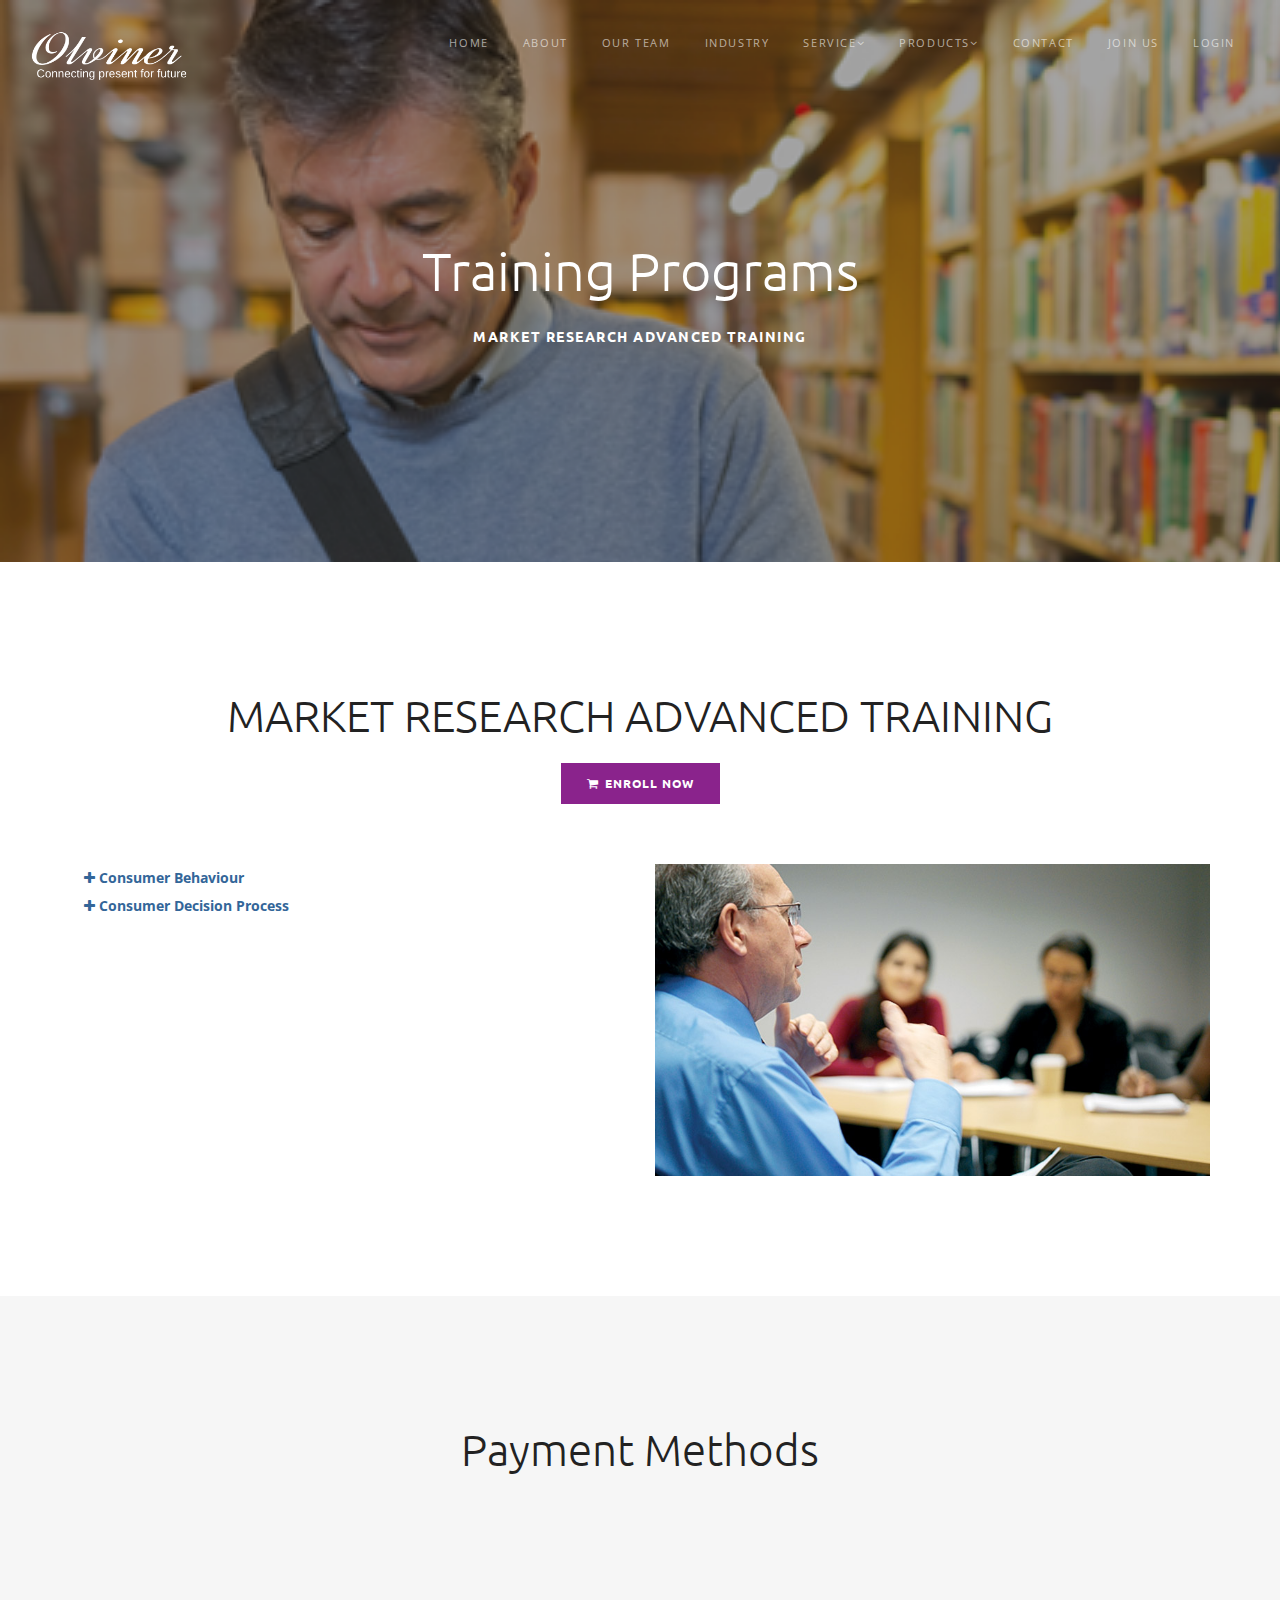
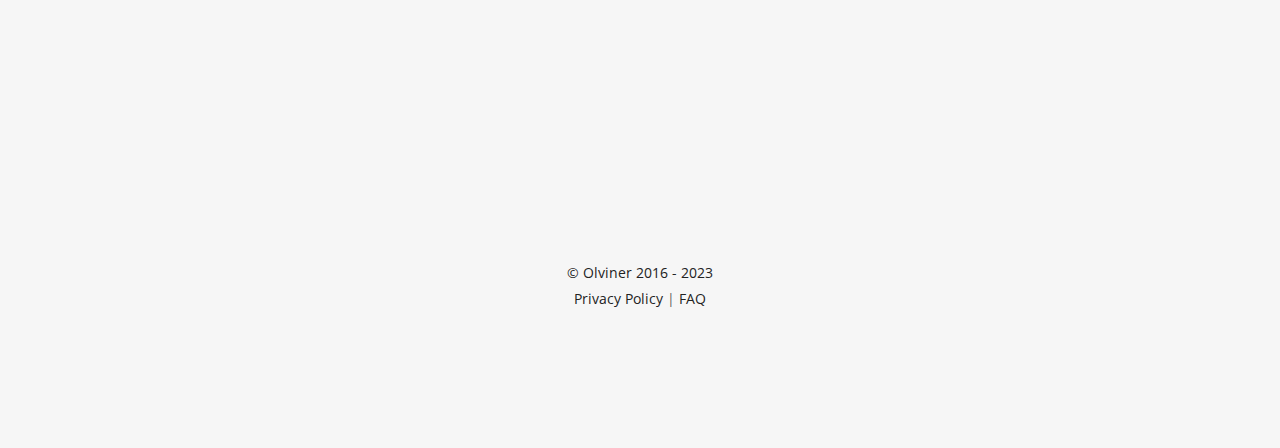
<file: MRATP.html>
﻿<!DOCTYPE html>
<html lang="en">
<head>
    <meta charset="utf-8" />
    <title>Olviner Corporation } Connecting presant to future</title>
    <meta name="description" content="" />
    <meta name="keywords" content="creative, portfolio, agency, template, theme, designed, html5, html, css3, responsive, stone, onepage" />
    <meta name="author" content="trinixstudio">
    <meta name="viewport" content="width=device-width, initial-scale=1.0, maximum-scale=1.0" />
    <!--[if IE]><meta http-equiv='X-UA-Compatible' content='IE=edge,chrome=1'><![endif]-->
    <!-- Favicone Icon -->
    <link rel="shortcut icon" type="image/x-icon" href="img/favicon.ico" />
    <link rel="icon" type="image/png" href="img/favicon.png" />
    <link rel="apple-touch-icon" href="img/favicon.png" />
    <!-- Css -->
    <link href="css/style.css" rel="stylesheet" type="text/css" />
    <link href="css/bootstrap.css" rel="stylesheet" type="text/css" />
    <link href="css/plugins/animate.css" rel="stylesheet" type="text/css" />
    <link href="css/Tree.css" rel="stylesheet" />
</head>
<body class="wow-animate">
    <!-- Site preloader -->
    <section id="preloader">
        <div class="site-spinner"></div>
    </section>
    <!-- End Site preloader -->
    <!-- Page Wraper -->
    <div id="page-wraper">
        <!-- Header -->
        <header id="header" class="header">
            <div class="header-inner">
                <!-- Logo -->
                <div class="logo"> <a href="index.html"> <img class="logo-light" src="img/logo-light.png" alt="Olviner" /> <img class="logo-dark" src="img/logo-dark.png" alt="Olviner" /> </a> </div>
                <!-- End Logo -->
                <!-- Mobile Navbar Icon -->
                <div class="nav-mobile nav-bar-icon"> <span></span> </div>
                <!-- End Mobile Navbar Icon -->
                <!-- Navbar Navigation -->
                <div class="nav-menu">
                    <ul class="nav-menu-inner">
                        <li> <a class="current" href="index.html">Home</a> </li>
                        <li> <a href="About.html">About</a> </li>
                        <li> <a href="OurTeam.html">Our Team</a> </li>
                        <li> <a href="Industries.html">Industry</a> </li>
                        <li>
                            <a class="external menu-has-sub">Service<i class="fa fa-angle-down"></i></a>
                            <ul class="sub-dropdown dropdown">
                                <li>
                                    <a href="DataCollection.html" class="external">Core Data Collection</a>
                                </li>
                                <li>
                                    <a href="CommingSoon.html" class="external">Papper Power</a>
                                </li>
                                <li>
                                    <a href="CommingSoon.html" class="external">24 U</a>
                                </li>
                                <li>
                                    <a href="CommingSoon.html" class="external">Social Media Maping</a>
                                </li>
                                <li>
                                    <a href="OnlineCommunities.html" class="external">Online Communities</a>
                                </li>
                            </ul>
                        </li>
                        <li>
                            <a class="external menu-has-sub">Products<i class="fa fa-angle-down"></i></a>
                            <ul class="sub-dropdown dropdown">
                                <li>
                                    <a href="MRBTP.html" class="external">BEGINNER</a>
                                </li>
                                <li>
                                    <a href="Professional.html" class="external">EXPERT</a>
                                </li>
                                <li>
                                    <a href="MRATP.html" class="external">ADVANCE</a>
                                </li>
                                <li>
                                    <a href="MRPP.html" class="external">PROFESSIONAL</a>
                                </li>
                                <li>
                                    <a href="MRETP.html" class="external">EXECUTIVE</a>
                                </li>
                                <li>
                                    <a href="http://olviner.com/member/MemberPinRequest.aspx" class="external">Buy Kit</a>
                                </li>
                            </ul>
                        </li>
                        <li> <a href="Contact.html">Contact</a> </li>
                        <li> <a href="http://olviner.com/member/jointoday.aspx" class="external">Join Us</a> </li>
                        <li> <a href="http://olviner.com/member/login.aspx#no-back-button" class="external">Login</a> </li>
                    </ul>
                </div>
                <!-- End Navbar Navigation -->
            </div>
        </header>
        <!-- End Header -->
        <!-- Page Intro -->
        <section id="inner-intro" class="inner-intro bg-image overlay-dark40 dark-bg parallax parallax-background2" data-background-img="img/full/19.jpg">
            <div class="container">
                <div class="intro-content">
                    <div class="intro-content-inner">
                        <h1 class="">Training Programs</h1>
                        <h5 class="alt-title intro-sub-title">MARKET RESEARCH ADVANCED TRAINING</h5>
                    </div>
                </div>
            </div>
        </section>
        <!-- End Page Intro -->

        <section id="about" class="section-padding">
            <div class="container text-center mb-60">
                <h1>MARKET RESEARCH ADVANCED TRAINING</h1>
                <div class="pricing-button"> <a target="_blank" href="http://olviner.com/member/jointoday.aspx?req=1&" class="btn btn-md btn-color"><i class="fa fa-shopping-cart left"></i>Enroll Now</a> </div>
            </div>
            <div class="container">
                <div class="row">
                    <div class="col-md-6">
                        <ul id="tree1">
                            <li>
                                <a href="#">Consumer Behaviour</a>
                                <ul>
                                    <li>Consumer</li>
                                    <li>Consumer Interest</li>
                                    <li>Consumer Behaviour</li>
                                    <li>Role of marketing Research in Impacting Consumer Behaviour</li>
                                    <li>
                                        Consumer Behaviour In Marketing
                                        <ul>
                                            <li>Psychological Factors</li>
                                            <li>Personal Factors </li>
                                            <li>Social Factors</li>
                                        </ul>
                                    </li>
                                </ul>
                            </li>
                            <li>
                                Consumer Decision Process
                                <ul>
                                    <li>Problem Recognition </li>
                                    <li>nformation Recognition</li>
                                    <li>Evaluation of Alternatives </li>
                                    <li>Purchase</li>
                                    <li>Post Purchase Satisfaction Or Dis-Satisfaction</li>
                                    <li>Through Several Stages Before Purchasing A Product Or Service</li>
                                    <li>
                                        Fundamentals Of Marketing Research
                                        <ul>
                                            <li>What Market Are You In?</li>
                                            <li>What Problems Are You Solving?</li>
                                            <li>Who Are The Buyers, And Who Feeds Them?</li>
                                            <li>Who Are You Up Against?</li>
                                            <li>Where’s The Money?</li>
                                            <li>Now Are You Ready To Define A Winning Business Strategy?</li>
                                        </ul>
                                    </li>
                                </ul>
                            </li>
                        </ul>
                    </div>
                    <div class="col-md-6">
                        <img src="img/full/20.jpg"  width="100%"/>
                    </div>
                </div>
            </div>
        </section>

        <!-- Footer Section -->
        <footer id="footer" class="footer gray-bg">
            <div class="container text-center">
                <h1>Payment Methods</h1>
                <div class="row">
                    <div class="col-md-4 col-sm-6 pt-60 pt-sm-0 wow fadeInLeft">
                        <img src="img/full/PaymentCards.jpg" height="100%" width="100%" />
                    </div>
                    <div class="col-md-4 col-sm-6 pt-60 pt-sm-0 wow fadeInUp">
                        <img src="img/full/PaymentNEFT.jpg" height="100%" width="100%" />
                    </div>
                    <div class="col-md-4 col-sm-6 pt-60 pt-sm-0 wow fadeInRight">
                        <img src="img/full/PaymentWallet.jpg" height="100%" width="100%" />
                    </div>
                </div>
            </div>
            <div class="container text-center">
                <ul class="social mb-60 wow fadeInUp" data-wow-duration="1.5s">
                    <li> <a target="_blank" href="https://www.facebook.com/profile.php?id=100012233310651"><i class="fa fa-facebook"></i></a> </li>
                    <li> <a target="_blank" href="https://twitter.com/"><i class="fa fa-twitter"></i></a> </li>
                    <li> <a target="_blank" href="https://www.youtube.com/channel/UCGbhfV3ZOmAsmE_lx_xTrIA"><i class="fa fa-play"></i></a> </li>
                    <li> <a target="_blank" href="https://plus.google.com/"><i class="fa fa-google-plus"></i></a> </li>
                </ul>
                <p class="copyright">
                    <a href="index.html#">&copy; Olviner 2016 - 2023</a><br />
                    <a data-toggle="modal" data-target="#PolicyModal">Privacy Policy</a>  |  <a>FAQ</a>
                </p>
            </div>
        </footer>
        <div class="modal fade" id="PolicyModal" role="dialog">
            <div class="modal-dialog" role="document">
                <div class="modal-content">
                    <div class="modal-header">
                        <button type="button" class="close" data-dismiss="modal" aria-label="Close"><span aria-hidden="true">×</span></button>
                        <h4 class="modal-title" id="myModalLabel" style="color:#333;">Privacy Policy</h4>
                    </div>
                    <div class="modal-body">
                        <p>
                            This privacy policy applies to <mark style="background: #ff0;">www.olviner.com</mark> which is owned and operated by <mark style="background: #ff0;">Olviner</mark>. Our privacy policy describes how we capture and use the personal information and data
                            that we collect about visitors to our website.
                            <br><br>
                        </p><h2 style="font-size: 25px;line-height: 40px;text-transform: uppercase;color: #332e2e;">Information we may collect from you</h2>
                        When you use our website and our services, we may collect and process the following data about you:
                        <br><br>
                        <strong>Information that you give us:</strong><br>
                        <ul>
                            <li>
                                You may give us information about you by filling in forms on our website or by corresponding with us by phone, e-mail or otherwise. This includes information that you
                                provide when you register to use our website, subscribe to our services (including participating in or setting up a survey or signing up for a free account or our newsletters),
                                place an order on our website and when you report a problem with our website. The information you give us may include your name, organization, address, e-mail address, phone number, username, financial and credit card information (including billing address) and personal description.
                            </li>
                            <li>&nbsp;</li>
                            <li>
                                Our services enable our clients to create and administer their online surveys. We host our client’s surveys on our servers and collect the responses to those surveys. We also carry out an analysis of this data to produce reports for you. As a result, if you create a survey using our services:<br>
                                <ul style="list-style:circle;margin-left: 30px;" type="circle">
                                    <li>we will hold, store and process survey data for you.</li>
                                    <li>we will process participant contact information if you provide us with email addresses of potential participants in order to invite them to respond to your survey by email but as explained below we do not use this data ourselves or provide it to third parties, except in the limited circumstances described below.</li>
                                </ul>
                            </li>
                            <li>&nbsp;</li>
                            <li>If you are a respondent to one of our clients’ surveys we will collect and store the responses that you submit, and may carry out analysis of this data to produce a report for our client. Please note that our client remains responsible for this data and its management, as explained below in ‘How We Use the Information’.</li>
                        </ul>
                        <br><br>
                        <strong>Information that we collect about you</strong><br>
                        <ul>
                            <li>
                                When you visit our website we may automatically collect information about your visit such as; the Webpages you viewed, services you viewed or searched for, length of visits to certain pages, the times and dates of these actions and any phone number used to call our customer service number. We may also collect data from the device and application that
                                you use to access our services, including your IP address (from which we may infer your geographic location), login information and browser type. If you arrive at our website from
                                an external source (such as a link on another website or in an email) we record information about that source.
                            </li>
                            <li>&nbsp;</li>
                            <li>We may also automatically collect information about the usage of our software, including the version that you are using and the number of users of that software.</li>
                        </ul>
                        <br><br>
                        <strong>Information that we receive from other sources</strong><br>
                        <ul>
                            <li>We may receive information about you from third parties with whom we work including our business partners, sub-contractors in technical, payment and delivery services, analytics providers, search information providers and credit reference agencies.</li>
                        </ul>
                        <br><br>
                        <h2 style="font-size: 25px;line-height: 40px;text-transform: uppercase;color: #332e2e;">How we use the information</h2>
                        We use the information held about you in the following ways:
                        <br><br>
                        1. To carry out our obligations arising from any contracts entered into between you and us and to provide you with the information, products and services that you request from us. This includes providing you with customer support.
                        <br><br>
                        2. To provide you with our newsletter and with information about other products and services we offer that are similar to those you have already purchased or enquired about or

                        that we feel may interest you. We may also use the information to measure or understand the effectiveness of advertising we serve to you and others, and to deliver relevant advertising to you. If you do not want us to use your information in this way you may contact us at any time at ………………………………..to opt-out of receiving further marketing information. We do not provide your details to third parties for marketing purposes.
                        <br><br>
                        3. To notify you about changes (permanent or temporary) to our service.
                        <br><br>
                        4. To ensure that content from our website is presented in the most effective manner for you and your computer.
                        <br><br>
                        5. To administer our website and for internal operations, including troubleshooting, data analysis, testing, research and statistical purposes, and as part of our efforts to keep our
                        website safe and secure.
                        <br><br>
                        <strong>Use of client survey data - clients:</strong><br>
                        <ul>
                            <li>
                                we will use your survey data to hold, store and process it in accordance with your instructions. We use the survey data purely to provide
                                survey services for you and will only use it for our own purposes if you have made your survey responses public, or you have given us your express consent, or we are required to
                                do so by law.
                            </li>
                        </ul>
                        <br><br>
                        <strong>Use of client survey data - respondents:</strong><br>
                        <ul>
                            <li>all information that you provide in response to a client survey will be provided to our client. Please be aware that our clients control the surveys and what happens to the survey data, which may include using that data for research purposes or making the survey responses public. We recommend that you contact the client running the survey to understand how they will use your survey responses. The client may provide you with their own separate privacy policy governing the use of your survey data. We will not provide any information that you submit in response to the survey, nor, your contact details to third parties (unless you have given us your express consent, or we are required to do so by law). Further, we will not use your contact details to contact you for any purpose outside of operating the survey.</li>
                            <li>&nbsp;</li>
                            <li>We may aggregate survey data from a number of surveys to produce overall statistics and benchmarks. Any such information will not be correlated with data about individuals and it will not be possible to identify any individual from the aggregated results.</li>
                            <li>&nbsp;</li>
                            <li>We may use information collected about the use of our software to provide you with the benefits of any updated features or to ensure that you are using the software in accordance with the terms on which it is licensed.</li>
                        </ul>

                        <br><br>
                        <h2 style="font-size: 25px;line-height: 40px;text-transform: uppercase;color: #332e2e;">Disclosure or sharing of your information</h2>
                        We will not sell your information to third parties or otherwise disclose your information to third parties for marketing purposes.
                        <br><br>
                        We will only disclose your personal information in the circumstances described below.:
                        <br><br>
                        We may provide your personal information to companies that provide services to help us with our business activities such as assessing your credit score (where this is a condition of us entering into a contract with you) or offering customer service. These companies are authorised to use your personal information only as necessary to provide these services to us.
                        <br><br>
                        We may disclose aggregated survey data to third parties for benchmarking purposes and to publish overall statistics. Any such information will not be correlated with data about
                        individuals and it will not be possible to identify any individual from the aggregated results.
                        <br><br>
                        We may disclose your information to analytics and search engine providers that assist us in the improvement and optimisation of our website.We may also disclose your personal
                        information:
                        <br><br>

                        <ul style="list-style:circle;margin-left: 30px;" type="circle">
                            <li>if we are under a duty to disclose or share your personal data in order to comply with any legal obligation or respond to a request from the government or a regulatory body.</li>
                            <li>In order to enforce or apply our website terms of use or other agreements, and to protect the rights (including intellectual property rights), property or safety of <mark style="background: #ff0;">Olviner</mark>., our customers or others. This includes exchanging information with other companies and organizations for the purposes of fraud protection and credit risk reduction.</li>
                            <li>If we are involved in a merger, acquisition, or sale of all or a portion of our assets, you will be notified via email and/or a prominent notice on our website of any change in ownership or uses of your personal information, as well as any choices you may have regarding your personal information. If we or a substantial proportion of our assets are acquired by a third party, personal data held by us about our clients will be one of the transferred assets.</li>
                            <li>If you choose to make your survey responses public.</li>
                            <li>To any other third party with your prior consent to do so.</li>
                        </ul>
                        <br><br>

                        <h2 style="font-size: 25px;line-height: 40px;text-transform: uppercase;color: #332e2e;">Updating your information</h2>
                        If you wish to update or amend your personally identifiable information or data you may do so by making the change within your account once logged in or by emailing our Customer Support at <mark style="background: #ff0;">support@olviner.com</mark> We will respond to your request within 30 days.

                        <br><br>
                        <h2 style="font-size: 25px;line-height: 40px;text-transform: uppercase;color: #332e2e;">Data retention</h2>
                        We will retain your information for as long as your account is active or as needed to provide your services. If you wish to cancel your account or request that we no longer use your information to provide your services please contact us at: support@..............................
                        <br><br>
                        We will retain and use your information as necessary to comply with our legal obligations, resolve disputes, and enforce our agreements.
                        <br><br>
                        Please note that as our clients control their own survey data, if you are a respondent to a client survey you will need to contact them directly to amend or delete anything in your survey responses.
                        <br><br>
                        <h2 style="font-size: 25px;line-height: 40px;text-transform: uppercase;color: #332e2e;">Cookies</h2>
                        Our website uses cookies to distinguish you from other users of our website. This helps us to improve our website’s performance and your experience of using our website. For
                        detailed information on the cookies we use and the purposes for which we use them <mark style="background: #ff0;">click here ……</mark>.
                        <br><br>
                        <h2 style="font-size: 25px;line-height: 40px;text-transform: uppercase;color: #332e2e;">Web Bugs</h2>
                        We use Web Bugs to help us better manage content on our website by informing us what content is effective. Web Bugs are tiny graphics with a unique identifier, similar in function to cookies, and are used to track the online movements of web users. In contrast to cookies, which are stored on a user’s computer hard drive, Web Bugs are embedded invisibly on web pages and are about the size of the full stop at the end of this sentence. Web Bugs collect information such as cookie identifiers, IP addresses, times and dates of pages being viewed and the URL of the page on which the Web Bugs appears. The data that we collect is aggregated and anonymised and we do not tie the information gathered by Web Bugs on our website to any personally identifiable information.
                        <br><br>
                        When we send you emails, we may include a Web Bugs to allow us to determine the number of people who open our emails and information such as when and how many times
                        the email was viewed, whether any links were clicked on and whether the email was forwarded. When you click on a link in an email, we may record this individual response to customize our offerings to you. Web Bugs can be refused when delivered via email. If you do not wish to receive Web Bugs via email, you will need to disable HTML images or refuse HTML emails via your email software, but please note that this is likely to reduce the functionality of such emails.
                        <br><br>
                        <h2 style="font-size: 25px;line-height: 40px;text-transform: uppercase;color: #332e2e;">Web-tracking</h2>
                        We employ a web-tracking system to track visitor traffic patterns throughout the website. We collect the visitor’s domain name, referral data, browser, platform type and duration of the visit. The information gathered is used to produce overall usage statistics about our website, which we use to evaluate the website. We do not correlate this information with data about individuals. Please note that we do not currently process or comply with any web browser’s ‘do not track’ signal or other similar mechanism that indicates a request to disable online tracking of individual users who visit our website.
                        <br><br>
                        <h2 style="font-size: 25px;line-height: 40px;text-transform: uppercase;color: #332e2e;">Links to other websites</h2>
                        Our website may contain links to and from third party websites, including those of advertisers and our affiliates. If you click on one of these links you will leave our website
                        and go to that third-party website. Please note that we cannot accept responsibility or liability for any use of your personally identifiable information by such third parties, and we
                        cannot guarantee that they will adhere to the same privacy practices as us. We encourage you to review the privacy policies of any third-party website before you submit any personal data to them.
                        <br><br>
                        <h2 style="font-size: 25px;line-height: 40px;text-transform: uppercase;color: #332e2e;">Social media features and widgets</h2>
                        Our website includes Social Media features, such as the Facebook Like button and widgets, and the Share button or interactive mini-programs that run on our website. These features
                        may collect your IP address, which page you are visiting on our site, and may set a cookie to enable the feature to function properly. Social Media features and widgets are either hosted by a third party or hosted directly on our website. Your interactions with these features are governed by the privacy policy of the company providing it and we cannot
                        accept any liability or responsibility for the use of your information by them.
                        <br><br>

                        <h2 style="font-size: 25px;line-height: 40px;text-transform: uppercase;color: #332e2e;">Remarketing</h2>
                        Data gathered regarding your past activities on our site is used to display relevant offers to you via remarketing adverts; no personally identifying data is used for this purpose. Third- party vendors associated with Google use cookies to serve such remarketing advertising to you throughout the internet. You may opt out of such advertising at any time through
                        Google's Ads Settings………….
                        <br><br>
                        <h2 style="font-size: 25px;line-height: 40px;text-transform: uppercase;color: #332e2e;">Storage and security</h2>
                        The information that we collect from you is stored in the <mark style="background: #ff0;">India </mark>and will not leave <mark style="background: #ff0;"> India</mark> at any point.
                        <br><br>
                        The security of your personal information is important to us and we will take all steps reasonably necessary to ensure that your data is treated securely and in accordance with this privacy policy.	<br><br>
                        All information that you provide to us is stored on secure servers. When you enter personal information within the customer login area of the site, we encrypt that information using
                        secure socket layer technology (SSL). Where you use a password to access certain areas of our website you are responsible for keeping this password confidential and must not share
                        it with anyone.	<br><br>
                        We follow generally accepted industry standards to protect the personally identifiable information and data submitted to us, both during transmission and once we receive it. No
                        method of transmission over the internet, or method of electronic storage, is 100% secure, however. Therefore, while we will do our best to protect your personal information, we cannot guarantee its absolute security, and any transmission of data to our website is at your own risk. Once we have received your information, we will use strict procedures and security features to try to prevent unauthorized access.
                        <br><br>
                        <h2 style="font-size: 25px;line-height: 40px;text-transform: uppercase;color: #332e2e;">Changes to our privacy policy</h2>
                        Any changes we may make to this policy in the future will be posted on this page and, where the changes are material, notified to you by email or by means of a notice on our
                        home page, prior to the changes becoming effective. Please check back frequently to see any updates or changes to our privacy policy. You will be deemed to have expressly consented to any change if you continue to use our website and services after the date on which the change becomes effective.





                        <p></p>
                    </div>

                </div>
            </div>
        </div>
        <!-- End Footer Section -->
    </div>
    <!-- End Page Wraper -->
    <!-- JS Script -->
    <script src="js/jquery-2.2.4.min.js" type="text/javascript"></script>
    <script src="js/bootstrap.min.js"></script>
    <script src="js/plugins/jquery.easing.js" type="text/javascript"></script>
    <script src="js/plugins/SmoothScroll.js" type="text/javascript"></script>
    <script src="js/plugins/owl.carousel.min.js" type="text/javascript"></script>
    <script src="js/plugins/wow.min.js" type="text/javascript"></script>
    <script src="js/plugins/isotope.pkgd.min.js" type="text/javascript"></script>
    <script src="js/plugins/jquery.stellar.min.js" type="text/javascript"></script>
    <script src="js/plugins/jquery.fitvids.js" type="text/javascript"></script>
    <script src="js/plugins/jquery.magnific-popup.min.js" type="text/javascript"></script>
    <script src="js/plugins/jquery.appear.js" type="text/javascript"></script>
    <script src="js/plugins/jquery.countTo.js" type="text/javascript"></script>
    <script src="js/plugins/jquery.mb.YTPlayer.min.js" type="text/javascript"></script>
    <script src="js/plugins/jquery.simple-text-rotator.min.js" type="text/javascript"></script>
    <script src="js/plugins/jquery.backstretch.js" type="text/javascript"></script>
    <script src="js/plugins/jquery.singlePageNav.min.js" type="text/javascript"></script>
    <script src="js/plugins/jquery.validate.min.js" type="text/javascript"></script>
    <script src="js/send-subscribe.js" type="text/javascript"></script>
    <script src="js/contact-form.js" type="text/javascript"></script>
    <script src="js/script.js" type="text/javascript"></script>
    <script src="js/TreeJs.js"></script>
</body>
</html>
</file>
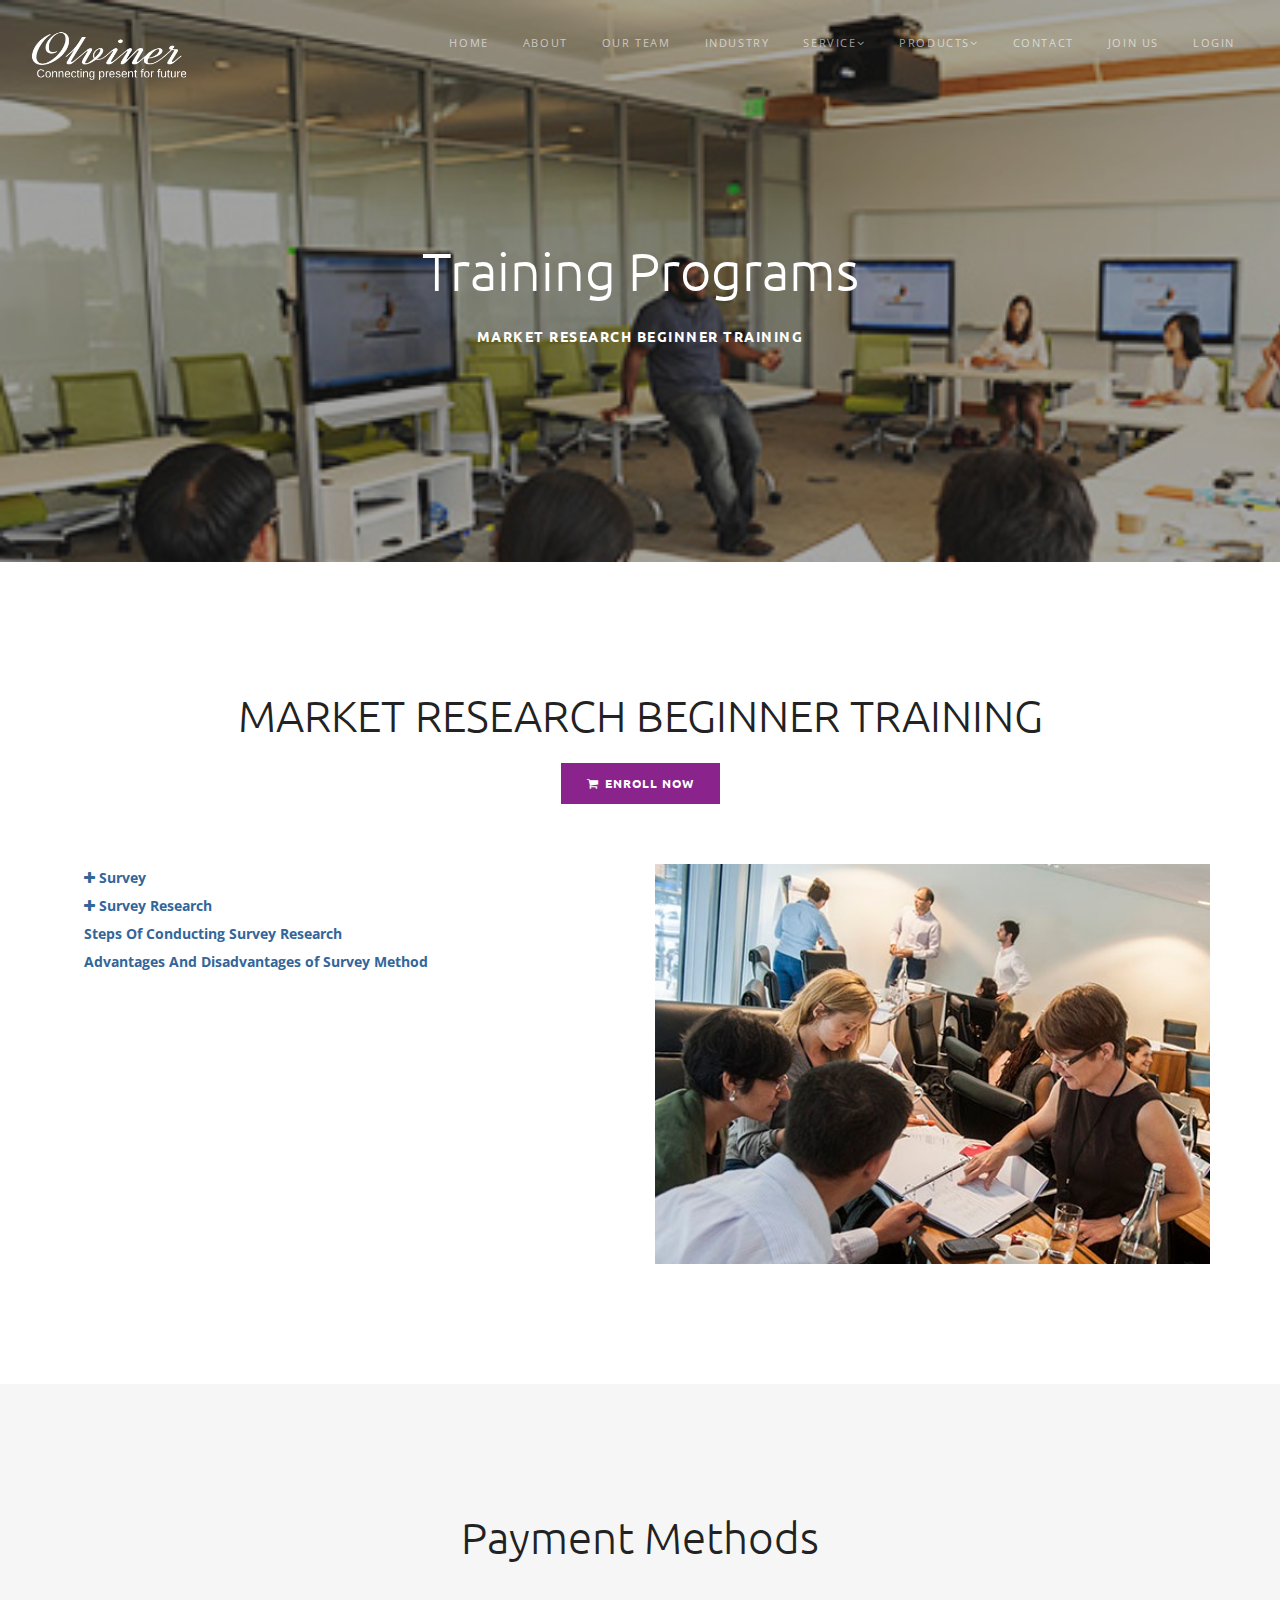
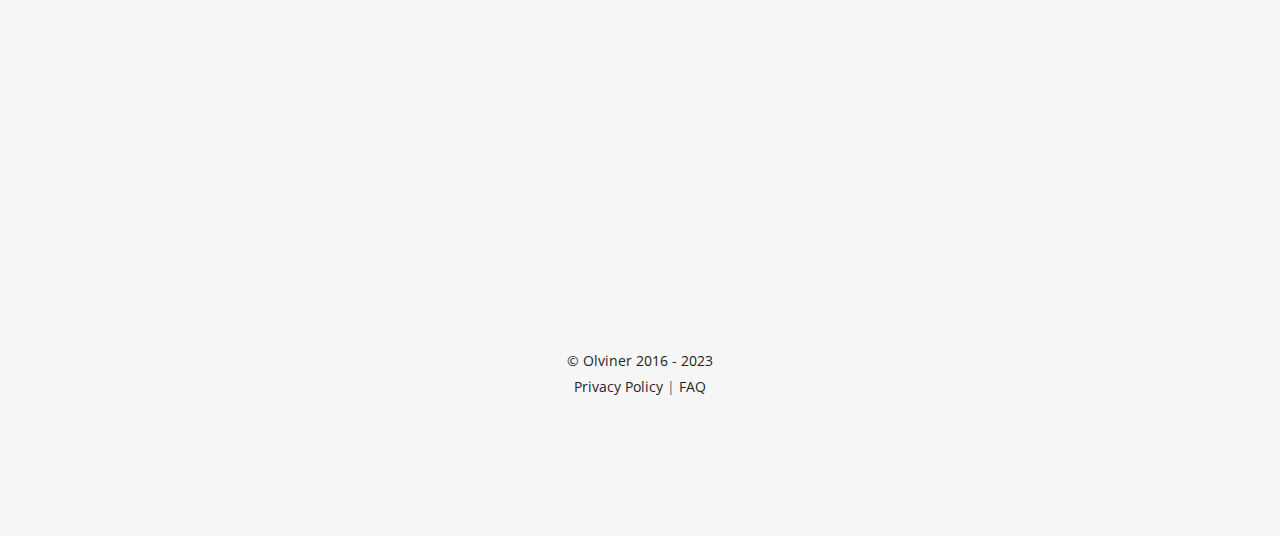
<file: MRBTP.html>
﻿<!DOCTYPE html>
<html lang="en">
<head>
    <meta charset="utf-8" />
    <title>Olviner Corporation } Connecting presant to future</title>
    <meta name="description" content="" />
    <meta name="keywords" content="creative, portfolio, agency, template, theme, designed, html5, html, css3, responsive, stone, onepage" />
    <meta name="author" content="trinixstudio">
    <meta name="viewport" content="width=device-width, initial-scale=1.0, maximum-scale=1.0" />
    <!--[if IE]><meta http-equiv='X-UA-Compatible' content='IE=edge,chrome=1'><![endif]-->
    <!-- Favicone Icon -->
    <link rel="shortcut icon" type="image/x-icon" href="img/favicon.ico" />
    <link rel="icon" type="image/png" href="img/favicon.png" />
    <link rel="apple-touch-icon" href="img/favicon.png" />
    <!-- Css -->
    <link href="css/style.css" rel="stylesheet" type="text/css" />
    <link href="css/bootstrap.css" rel="stylesheet" type="text/css" />
    <link href="css/plugins/animate.css" rel="stylesheet" type="text/css" />
    <link href="css/Tree.css" rel="stylesheet" />
</head>
<body class="wow-animate">
    <!-- Site preloader -->
    <section id="preloader">
        <div class="site-spinner"></div>
    </section>
    <!-- End Site preloader -->
    <!-- Page Wraper -->
    <div id="page-wraper">
        <!-- Header -->
        <header id="header" class="header">
            <div class="header-inner">
                <!-- Logo -->
                <div class="logo"> <a href="index.html"> <img class="logo-light" src="img/logo-light.png" alt="Olviner" /> <img class="logo-dark" src="img/logo-dark.png" alt="Olviner" /> </a> </div>
                <!-- End Logo -->
                <!-- Mobile Navbar Icon -->
                <div class="nav-mobile nav-bar-icon"> <span></span> </div>
                <!-- End Mobile Navbar Icon -->
                <!-- Navbar Navigation -->
                <div class="nav-menu">
                    <ul class="nav-menu-inner">
                        <li> <a class="current" href="index.html">Home</a> </li>
                        <li> <a href="About.html">About</a> </li>
                        <li> <a href="OurTeam.html">Our Team</a> </li>
                        <li> <a href="Industries.html">Industry</a> </li>
                        <li>
                            <a class="external menu-has-sub">Service<i class="fa fa-angle-down"></i></a>
                            <ul class="sub-dropdown dropdown">
                                <li>
                                    <a href="DataCollection.html" class="external">Core Data Collection</a>
                                </li>
                                <li>
                                    <a href="CommingSoon.html" class="external">Papper Power</a>
                                </li>
                                <li>
                                    <a href="CommingSoon.html" class="external">24 U</a>
                                </li>
                                <li>
                                    <a href="CommingSoon.html" class="external">Social Media Maping</a>
                                </li>
                                <li>
                                    <a href="OnlineCommunities.html" class="external">Online Communities</a>
                                </li>
                            </ul>
                        </li>
                        <li>
                            <a class="external menu-has-sub">Products<i class="fa fa-angle-down"></i></a>
                            <ul class="sub-dropdown dropdown">
                                <li>
                                    <a href="MRBTP.html" class="external">BEGINNER</a>
                                </li>
                                <li>
                                    <a href="Professional.html" class="external">EXPERT</a>
                                </li>
                                <li>
                                    <a href="MRATP.html" class="external">ADVANCE</a>
                                </li>
                                <li>
                                    <a href="MRPP.html" class="external">PROFESSIONAL</a>
                                </li>
                                <li>
                                    <a href="MRETP.html" class="external">EXECUTIVE</a>
                                </li>
                                <li>
                                    <a href="http://olviner.com/member/MemberPinRequest.aspx" class="external">Buy Kit</a>
                                </li>
                            </ul>
                        </li>
                        <li> <a href="Contact.html">Contact</a> </li>
                        <li> <a href="http://olviner.com/member/jointoday.aspx" class="external">Join Us</a> </li>
                        <li> <a href="http://olviner.com/member/login.aspx#no-back-button" class="external">Login</a> </li>
                    </ul>
                </div>
                <!-- End Navbar Navigation -->
            </div>
        </header>
        <!-- End Header -->
        <!-- Page Intro -->
        <section id="inner-intro" class="inner-intro bg-image overlay-dark40 dark-bg parallax parallax-background2" data-background-img="img/full/23.jpg">
            <div class="container">
                <div class="intro-content">
                    <div class="intro-content-inner">
                        <h1 class="">Training Programs</h1>
                        <h5 class="alt-title intro-sub-title">MARKET RESEARCH BEGINNER TRAINING</h5>
                    </div>
                </div>
            </div>
        </section>
        <!-- End Page Intro -->

        <section id="about" class="section-padding">
            <div class="container text-center mb-60">
                <h1>MARKET RESEARCH BEGINNER TRAINING</h1>
                <div class="pricing-button"> <a target="_blank" href="http://olviner.com/member/jointoday.aspx?req=3&" class="btn btn-md btn-color"><i class="fa fa-shopping-cart left"></i>Enroll Now</a> </div>
            </div>
            <div class="container">
                <div class="row">
                    <div class="col-md-6">
                        <ul id="tree1">
                            <li>
                                <a href="#">Survey</a>
                                <ul>
                                    <li>What Is Survey?</li>
                                    <li>
                                        Types Of Survey
                                        <ul>
                                            <li>360 Degree Feedback</li>
                                            <li>Salary Survey </li>
                                            <li>Employee Attitude</li>
                                        </ul>
                                    </li>
                                </ul>
                            </li>
                            <li>
                                <a href="#">Survey Research</a>
                                <ul>
                                    <li>Meaning And Nature</li>
                                    <li>
                                        Types of Survey Research
                                        <ul>
                                            <li>General Survey v/s Specifics Survey</li>
                                            <li>Census Survey v/s Sample Survey</li>
                                            <li>Regular Survey v/s Ad Hoc Survey</li>

                                            <li>Preliminary Survey v/s Final Survey</li>
                                            <li>Longitudinal Surveys</li>
                                            <li>Cross –Sectional Survey</li>
                                            <li>Comparative Survey</li>
                                            <li>Evaluative Survey</li>
                                            <li>Documentary Survey</li>
                                        </ul>
                                    </li>
                                </ul>
                            </li>
                            <li>
                                Steps Of Conducting Survey Research
                            </li>
                            <li>
                                Advantages And  Disadvantages of Survey Method
                            </li>
                        </ul>
                    </div>
                    <div class="col-md-6">
                        <img src="img/full/25.jpg"  width="100%"/>
                    </div>
                </div>
            </div>
        </section>

        <!-- Footer Section -->
        <footer id="footer" class="footer gray-bg">
            <div class="container text-center">
                <h1>Payment Methods</h1>
                <div class="row">
                    <div class="col-md-4 col-sm-6 pt-60 pt-sm-0 wow fadeInLeft">
                        <img src="img/full/PaymentCards.jpg" height="100%" width="100%" />
                    </div>
                    <div class="col-md-4 col-sm-6 pt-60 pt-sm-0 wow fadeInUp">
                        <img src="img/full/PaymentNEFT.jpg" height="100%" width="100%" />
                    </div>
                    <div class="col-md-4 col-sm-6 pt-60 pt-sm-0 wow fadeInRight">
                        <img src="img/full/PaymentWallet.jpg" height="100%" width="100%" />
                    </div>
                </div>
            </div>
            <div class="container text-center">
                <ul class="social mb-60 wow fadeInUp" data-wow-duration="1.5s">
                    <li> <a target="_blank" href="https://www.facebook.com/profile.php?id=100012233310651"><i class="fa fa-facebook"></i></a> </li>
                    <li> <a target="_blank" href="https://twitter.com/"><i class="fa fa-twitter"></i></a> </li>
                    <li> <a target="_blank" href="https://www.youtube.com/channel/UCGbhfV3ZOmAsmE_lx_xTrIA"><i class="fa fa-play"></i></a> </li>
                    <li> <a target="_blank" href="https://plus.google.com/"><i class="fa fa-google-plus"></i></a> </li>
                </ul>
                <p class="copyright">
                    <a href="index.html#">&copy; Olviner 2016 - 2023</a><br />
                    <a data-toggle="modal" data-target="#PolicyModal">Privacy Policy</a>  |  <a>FAQ</a>
                </p>
            </div>
        </footer>
        <div class="modal fade" id="PolicyModal" role="dialog">
            <div class="modal-dialog" role="document">
                <div class="modal-content">
                    <div class="modal-header">
                        <button type="button" class="close" data-dismiss="modal" aria-label="Close"><span aria-hidden="true">×</span></button>
                        <h4 class="modal-title" id="myModalLabel" style="color:#333;">Privacy Policy</h4>
                    </div>
                    <div class="modal-body">
                        <p>
                            This privacy policy applies to <mark style="background: #ff0;">www.olviner.com</mark> which is owned and operated by <mark style="background: #ff0;">Olviner</mark>. Our privacy policy describes how we capture and use the personal information and data
                            that we collect about visitors to our website.
                            <br><br>
                        </p><h2 style="font-size: 25px;line-height: 40px;text-transform: uppercase;color: #332e2e;">Information we may collect from you</h2>
                        When you use our website and our services, we may collect and process the following data about you:
                        <br><br>
                        <strong>Information that you give us:</strong><br>
                        <ul>
                            <li>
                                You may give us information about you by filling in forms on our website or by corresponding with us by phone, e-mail or otherwise. This includes information that you
                                provide when you register to use our website, subscribe to our services (including participating in or setting up a survey or signing up for a free account or our newsletters),
                                place an order on our website and when you report a problem with our website. The information you give us may include your name, organization, address, e-mail address, phone number, username, financial and credit card information (including billing address) and personal description.
                            </li>
                            <li>&nbsp;</li>
                            <li>
                                Our services enable our clients to create and administer their online surveys. We host our client’s surveys on our servers and collect the responses to those surveys. We also carry out an analysis of this data to produce reports for you. As a result, if you create a survey using our services:<br>
                                <ul style="list-style:circle;margin-left: 30px;" type="circle">
                                    <li>we will hold, store and process survey data for you.</li>
                                    <li>we will process participant contact information if you provide us with email addresses of potential participants in order to invite them to respond to your survey by email but as explained below we do not use this data ourselves or provide it to third parties, except in the limited circumstances described below.</li>
                                </ul>
                            </li>
                            <li>&nbsp;</li>
                            <li>If you are a respondent to one of our clients’ surveys we will collect and store the responses that you submit, and may carry out analysis of this data to produce a report for our client. Please note that our client remains responsible for this data and its management, as explained below in ‘How We Use the Information’.</li>
                        </ul>
                        <br><br>
                        <strong>Information that we collect about you</strong><br>
                        <ul>
                            <li>
                                When you visit our website we may automatically collect information about your visit such as; the Webpages you viewed, services you viewed or searched for, length of visits to certain pages, the times and dates of these actions and any phone number used to call our customer service number. We may also collect data from the device and application that
                                you use to access our services, including your IP address (from which we may infer your geographic location), login information and browser type. If you arrive at our website from
                                an external source (such as a link on another website or in an email) we record information about that source.
                            </li>
                            <li>&nbsp;</li>
                            <li>We may also automatically collect information about the usage of our software, including the version that you are using and the number of users of that software.</li>
                        </ul>
                        <br><br>
                        <strong>Information that we receive from other sources</strong><br>
                        <ul>
                            <li>We may receive information about you from third parties with whom we work including our business partners, sub-contractors in technical, payment and delivery services, analytics providers, search information providers and credit reference agencies.</li>
                        </ul>
                        <br><br>
                        <h2 style="font-size: 25px;line-height: 40px;text-transform: uppercase;color: #332e2e;">How we use the information</h2>
                        We use the information held about you in the following ways:
                        <br><br>
                        1. To carry out our obligations arising from any contracts entered into between you and us and to provide you with the information, products and services that you request from us. This includes providing you with customer support.
                        <br><br>
                        2. To provide you with our newsletter and with information about other products and services we offer that are similar to those you have already purchased or enquired about or

                        that we feel may interest you. We may also use the information to measure or understand the effectiveness of advertising we serve to you and others, and to deliver relevant advertising to you. If you do not want us to use your information in this way you may contact us at any time at ………………………………..to opt-out of receiving further marketing information. We do not provide your details to third parties for marketing purposes.
                        <br><br>
                        3. To notify you about changes (permanent or temporary) to our service.
                        <br><br>
                        4. To ensure that content from our website is presented in the most effective manner for you and your computer.
                        <br><br>
                        5. To administer our website and for internal operations, including troubleshooting, data analysis, testing, research and statistical purposes, and as part of our efforts to keep our
                        website safe and secure.
                        <br><br>
                        <strong>Use of client survey data - clients:</strong><br>
                        <ul>
                            <li>
                                we will use your survey data to hold, store and process it in accordance with your instructions. We use the survey data purely to provide
                                survey services for you and will only use it for our own purposes if you have made your survey responses public, or you have given us your express consent, or we are required to
                                do so by law.
                            </li>
                        </ul>
                        <br><br>
                        <strong>Use of client survey data - respondents:</strong><br>
                        <ul>
                            <li>all information that you provide in response to a client survey will be provided to our client. Please be aware that our clients control the surveys and what happens to the survey data, which may include using that data for research purposes or making the survey responses public. We recommend that you contact the client running the survey to understand how they will use your survey responses. The client may provide you with their own separate privacy policy governing the use of your survey data. We will not provide any information that you submit in response to the survey, nor, your contact details to third parties (unless you have given us your express consent, or we are required to do so by law). Further, we will not use your contact details to contact you for any purpose outside of operating the survey.</li>
                            <li>&nbsp;</li>
                            <li>We may aggregate survey data from a number of surveys to produce overall statistics and benchmarks. Any such information will not be correlated with data about individuals and it will not be possible to identify any individual from the aggregated results.</li>
                            <li>&nbsp;</li>
                            <li>We may use information collected about the use of our software to provide you with the benefits of any updated features or to ensure that you are using the software in accordance with the terms on which it is licensed.</li>
                        </ul>

                        <br><br>
                        <h2 style="font-size: 25px;line-height: 40px;text-transform: uppercase;color: #332e2e;">Disclosure or sharing of your information</h2>
                        We will not sell your information to third parties or otherwise disclose your information to third parties for marketing purposes.
                        <br><br>
                        We will only disclose your personal information in the circumstances described below.:
                        <br><br>
                        We may provide your personal information to companies that provide services to help us with our business activities such as assessing your credit score (where this is a condition of us entering into a contract with you) or offering customer service. These companies are authorised to use your personal information only as necessary to provide these services to us.
                        <br><br>
                        We may disclose aggregated survey data to third parties for benchmarking purposes and to publish overall statistics. Any such information will not be correlated with data about
                        individuals and it will not be possible to identify any individual from the aggregated results.
                        <br><br>
                        We may disclose your information to analytics and search engine providers that assist us in the improvement and optimisation of our website.We may also disclose your personal
                        information:
                        <br><br>

                        <ul style="list-style:circle;margin-left: 30px;" type="circle">
                            <li>if we are under a duty to disclose or share your personal data in order to comply with any legal obligation or respond to a request from the government or a regulatory body.</li>
                            <li>In order to enforce or apply our website terms of use or other agreements, and to protect the rights (including intellectual property rights), property or safety of <mark style="background: #ff0;">Olviner</mark>., our customers or others. This includes exchanging information with other companies and organizations for the purposes of fraud protection and credit risk reduction.</li>
                            <li>If we are involved in a merger, acquisition, or sale of all or a portion of our assets, you will be notified via email and/or a prominent notice on our website of any change in ownership or uses of your personal information, as well as any choices you may have regarding your personal information. If we or a substantial proportion of our assets are acquired by a third party, personal data held by us about our clients will be one of the transferred assets.</li>
                            <li>If you choose to make your survey responses public.</li>
                            <li>To any other third party with your prior consent to do so.</li>
                        </ul>
                        <br><br>

                        <h2 style="font-size: 25px;line-height: 40px;text-transform: uppercase;color: #332e2e;">Updating your information</h2>
                        If you wish to update or amend your personally identifiable information or data you may do so by making the change within your account once logged in or by emailing our Customer Support at <mark style="background: #ff0;">support@olviner.com</mark> We will respond to your request within 30 days.

                        <br><br>
                        <h2 style="font-size: 25px;line-height: 40px;text-transform: uppercase;color: #332e2e;">Data retention</h2>
                        We will retain your information for as long as your account is active or as needed to provide your services. If you wish to cancel your account or request that we no longer use your information to provide your services please contact us at: support@..............................
                        <br><br>
                        We will retain and use your information as necessary to comply with our legal obligations, resolve disputes, and enforce our agreements.
                        <br><br>
                        Please note that as our clients control their own survey data, if you are a respondent to a client survey you will need to contact them directly to amend or delete anything in your survey responses.
                        <br><br>
                        <h2 style="font-size: 25px;line-height: 40px;text-transform: uppercase;color: #332e2e;">Cookies</h2>
                        Our website uses cookies to distinguish you from other users of our website. This helps us to improve our website’s performance and your experience of using our website. For
                        detailed information on the cookies we use and the purposes for which we use them <mark style="background: #ff0;">click here ……</mark>.
                        <br><br>
                        <h2 style="font-size: 25px;line-height: 40px;text-transform: uppercase;color: #332e2e;">Web Bugs</h2>
                        We use Web Bugs to help us better manage content on our website by informing us what content is effective. Web Bugs are tiny graphics with a unique identifier, similar in function to cookies, and are used to track the online movements of web users. In contrast to cookies, which are stored on a user’s computer hard drive, Web Bugs are embedded invisibly on web pages and are about the size of the full stop at the end of this sentence. Web Bugs collect information such as cookie identifiers, IP addresses, times and dates of pages being viewed and the URL of the page on which the Web Bugs appears. The data that we collect is aggregated and anonymised and we do not tie the information gathered by Web Bugs on our website to any personally identifiable information.
                        <br><br>
                        When we send you emails, we may include a Web Bugs to allow us to determine the number of people who open our emails and information such as when and how many times
                        the email was viewed, whether any links were clicked on and whether the email was forwarded. When you click on a link in an email, we may record this individual response to customize our offerings to you. Web Bugs can be refused when delivered via email. If you do not wish to receive Web Bugs via email, you will need to disable HTML images or refuse HTML emails via your email software, but please note that this is likely to reduce the functionality of such emails.
                        <br><br>
                        <h2 style="font-size: 25px;line-height: 40px;text-transform: uppercase;color: #332e2e;">Web-tracking</h2>
                        We employ a web-tracking system to track visitor traffic patterns throughout the website. We collect the visitor’s domain name, referral data, browser, platform type and duration of the visit. The information gathered is used to produce overall usage statistics about our website, which we use to evaluate the website. We do not correlate this information with data about individuals. Please note that we do not currently process or comply with any web browser’s ‘do not track’ signal or other similar mechanism that indicates a request to disable online tracking of individual users who visit our website.
                        <br><br>
                        <h2 style="font-size: 25px;line-height: 40px;text-transform: uppercase;color: #332e2e;">Links to other websites</h2>
                        Our website may contain links to and from third party websites, including those of advertisers and our affiliates. If you click on one of these links you will leave our website
                        and go to that third-party website. Please note that we cannot accept responsibility or liability for any use of your personally identifiable information by such third parties, and we
                        cannot guarantee that they will adhere to the same privacy practices as us. We encourage you to review the privacy policies of any third-party website before you submit any personal data to them.
                        <br><br>
                        <h2 style="font-size: 25px;line-height: 40px;text-transform: uppercase;color: #332e2e;">Social media features and widgets</h2>
                        Our website includes Social Media features, such as the Facebook Like button and widgets, and the Share button or interactive mini-programs that run on our website. These features
                        may collect your IP address, which page you are visiting on our site, and may set a cookie to enable the feature to function properly. Social Media features and widgets are either hosted by a third party or hosted directly on our website. Your interactions with these features are governed by the privacy policy of the company providing it and we cannot
                        accept any liability or responsibility for the use of your information by them.
                        <br><br>

                        <h2 style="font-size: 25px;line-height: 40px;text-transform: uppercase;color: #332e2e;">Remarketing</h2>
                        Data gathered regarding your past activities on our site is used to display relevant offers to you via remarketing adverts; no personally identifying data is used for this purpose. Third- party vendors associated with Google use cookies to serve such remarketing advertising to you throughout the internet. You may opt out of such advertising at any time through
                        Google's Ads Settings………….
                        <br><br>
                        <h2 style="font-size: 25px;line-height: 40px;text-transform: uppercase;color: #332e2e;">Storage and security</h2>
                        The information that we collect from you is stored in the <mark style="background: #ff0;">India </mark>and will not leave <mark style="background: #ff0;"> India</mark> at any point.
                        <br><br>
                        The security of your personal information is important to us and we will take all steps reasonably necessary to ensure that your data is treated securely and in accordance with this privacy policy.	<br><br>
                        All information that you provide to us is stored on secure servers. When you enter personal information within the customer login area of the site, we encrypt that information using
                        secure socket layer technology (SSL). Where you use a password to access certain areas of our website you are responsible for keeping this password confidential and must not share
                        it with anyone.	<br><br>
                        We follow generally accepted industry standards to protect the personally identifiable information and data submitted to us, both during transmission and once we receive it. No
                        method of transmission over the internet, or method of electronic storage, is 100% secure, however. Therefore, while we will do our best to protect your personal information, we cannot guarantee its absolute security, and any transmission of data to our website is at your own risk. Once we have received your information, we will use strict procedures and security features to try to prevent unauthorized access.
                        <br><br>
                        <h2 style="font-size: 25px;line-height: 40px;text-transform: uppercase;color: #332e2e;">Changes to our privacy policy</h2>
                        Any changes we may make to this policy in the future will be posted on this page and, where the changes are material, notified to you by email or by means of a notice on our
                        home page, prior to the changes becoming effective. Please check back frequently to see any updates or changes to our privacy policy. You will be deemed to have expressly consented to any change if you continue to use our website and services after the date on which the change becomes effective.





                        <p></p>
                    </div>

                </div>
            </div>
        </div>
        <!-- End Footer Section -->
    </div>
    <!-- End Page Wraper -->
    <!-- JS Script -->
    <script src="js/jquery-2.2.4.min.js" type="text/javascript"></script>
    <script src="js/bootstrap.min.js"></script>
    <script src="js/plugins/jquery.easing.js" type="text/javascript"></script>
    <script src="js/plugins/SmoothScroll.js" type="text/javascript"></script>
    <script src="js/plugins/owl.carousel.min.js" type="text/javascript"></script>
    <script src="js/plugins/wow.min.js" type="text/javascript"></script>
    <script src="js/plugins/isotope.pkgd.min.js" type="text/javascript"></script>
    <script src="js/plugins/jquery.stellar.min.js" type="text/javascript"></script>
    <script src="js/plugins/jquery.fitvids.js" type="text/javascript"></script>
    <script src="js/plugins/jquery.magnific-popup.min.js" type="text/javascript"></script>
    <script src="js/plugins/jquery.appear.js" type="text/javascript"></script>
    <script src="js/plugins/jquery.countTo.js" type="text/javascript"></script>
    <script src="js/plugins/jquery.mb.YTPlayer.min.js" type="text/javascript"></script>
    <script src="js/plugins/jquery.simple-text-rotator.min.js" type="text/javascript"></script>
    <script src="js/plugins/jquery.backstretch.js" type="text/javascript"></script>
    <script src="js/plugins/jquery.singlePageNav.min.js" type="text/javascript"></script>
    <script src="js/plugins/jquery.validate.min.js" type="text/javascript"></script>
    <script src="js/send-subscribe.js" type="text/javascript"></script>
    <script src="js/contact-form.js" type="text/javascript"></script>
    <script src="js/script.js" type="text/javascript"></script>
    <script src="js/TreeJs.js"></script>
</body>
</html>
</file>
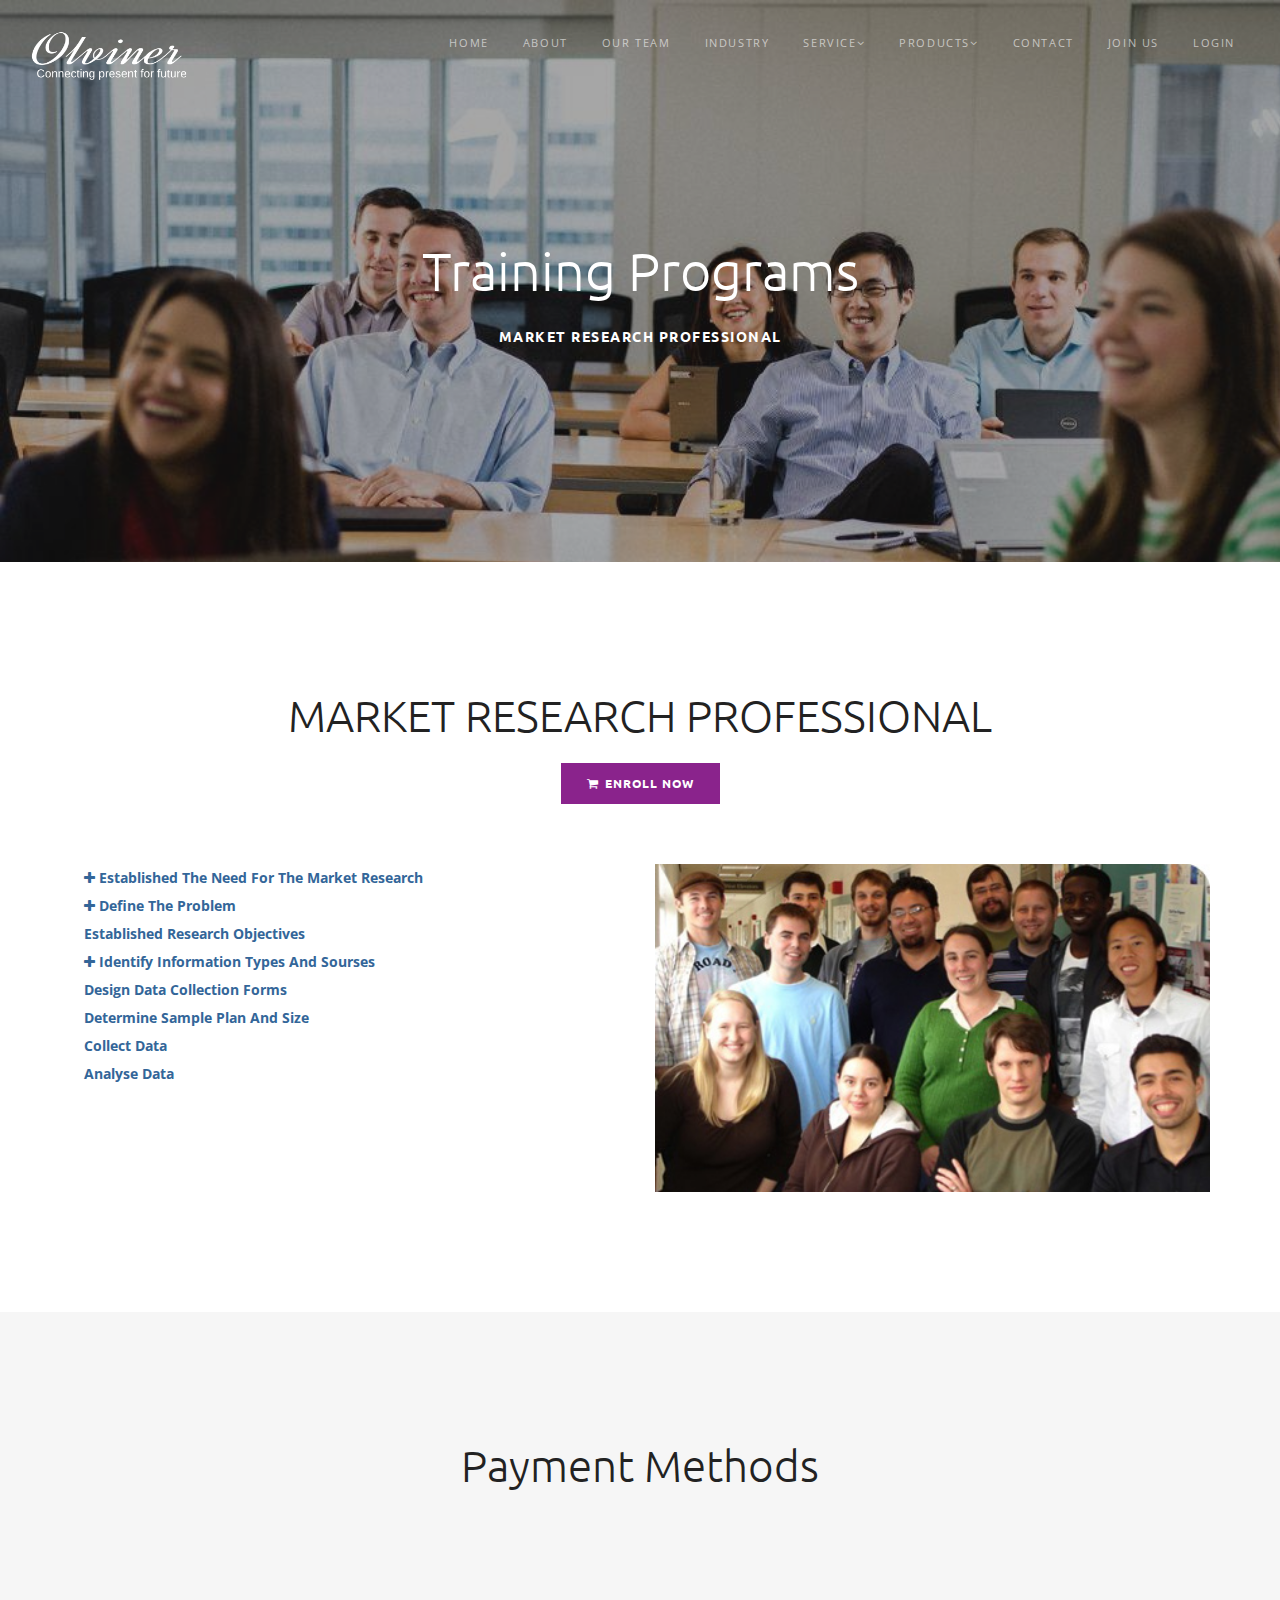
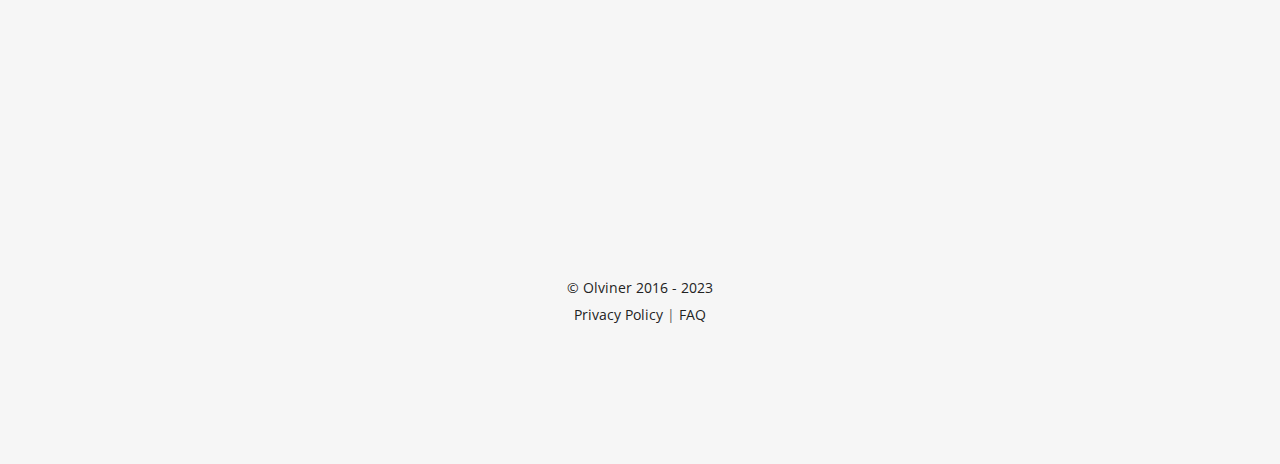
<file: MRPP.html>
﻿<!DOCTYPE html>
<html lang="en">
<head>
    <meta charset="utf-8" />
    <title>Olviner Corporation } Connecting presant to future</title>
    <meta name="description" content="" />
    <meta name="keywords" content="creative, portfolio, agency, template, theme, designed, html5, html, css3, responsive, stone, onepage" />
    <meta name="author" content="trinixstudio">
    <meta name="viewport" content="width=device-width, initial-scale=1.0, maximum-scale=1.0" />
    <!--[if IE]><meta http-equiv='X-UA-Compatible' content='IE=edge,chrome=1'><![endif]-->
    <!-- Favicone Icon -->
    <link rel="shortcut icon" type="image/x-icon" href="img/favicon.ico" />
    <link rel="icon" type="image/png" href="img/favicon.png" />
    <link rel="apple-touch-icon" href="img/favicon.png" />
    <!-- Css -->
    <link href="css/style.css" rel="stylesheet" type="text/css" />
    <link href="css/bootstrap.css" rel="stylesheet" type="text/css" />
    <link href="css/plugins/animate.css" rel="stylesheet" type="text/css" />
    <link href="css/Tree.css" rel="stylesheet" />
</head>
<body class="wow-animate">
    <!-- Site preloader -->
    <section id="preloader">
        <div class="site-spinner"></div>
    </section>
    <!-- End Site preloader -->
    <!-- Page Wraper -->
    <div id="page-wraper">
        <!-- Header -->
        <header id="header" class="header">
            <div class="header-inner">
                <!-- Logo -->
                <div class="logo"> <a href="index.html"> <img class="logo-light" src="img/logo-light.png" alt="Olviner" /> <img class="logo-dark" src="img/logo-dark.png" alt="Olviner" /> </a> </div>
                <!-- End Logo -->
                <!-- Mobile Navbar Icon -->
                <div class="nav-mobile nav-bar-icon"> <span></span> </div>
                <!-- End Mobile Navbar Icon -->
                <!-- Navbar Navigation -->
                <div class="nav-menu">
                    <ul class="nav-menu-inner">
                        <li> <a class="current" href="index.html">Home</a> </li>
                        <li> <a href="About.html">About</a> </li>
                        <li> <a href="OurTeam.html">Our Team</a> </li>
                        <li> <a href="Industries.html">Industry</a> </li>
                        <li>
                            <a class="external menu-has-sub">Service<i class="fa fa-angle-down"></i></a>
                            <ul class="sub-dropdown dropdown">
                                <li>
                                    <a href="DataCollection.html" class="external">Core Data Collection</a>
                                </li>
                                <li>
                                    <a href="CommingSoon.html" class="external">Papper Power</a>
                                </li>
                                <li>
                                    <a href="CommingSoon.html" class="external">24 U</a>
                                </li>
                                <li>
                                    <a href="CommingSoon.html" class="external">Social Media Maping</a>
                                </li>
                                <li>
                                    <a href="OnlineCommunities.html" class="external">Online Communities</a>
                                </li>
                            </ul>
                        </li>
                        <li>
                            <a class="external menu-has-sub">Products<i class="fa fa-angle-down"></i></a>
                            <ul class="sub-dropdown dropdown">
                                <li>
                                    <a href="MRBTP.html" class="external">BEGINNER</a>
                                </li>
                                <li>
                                    <a href="Professional.html" class="external">EXPERT</a>
                                </li>
                                <li>
                                    <a href="MRATP.html" class="external">ADVANCE</a>
                                </li>
                                <li>
                                    <a href="MRPP.html" class="external">PROFESSIONAL</a>
                                </li>
                                <li>
                                    <a href="MRETP.html" class="external">EXECUTIVE</a>
                                </li>
                                <li>
                                    <a href="http://olviner.com/member/MemberPinRequest.aspx" class="external">Buy Kit</a>
                                </li>
                            </ul>
                        </li>
                        <li> <a href="Contact.html">Contact</a> </li>
                        <li> <a href="http://olviner.com/member/jointoday.aspx" class="external">Join Us</a> </li>
                        <li> <a href="http://olviner.com/member/login.aspx#no-back-button" class="external">Login</a> </li>
                    </ul>
                </div>
                <!-- End Navbar Navigation -->
            </div>
        </header>
        <!-- End Header -->
        <!-- Page Intro -->
        <section id="inner-intro" class="inner-intro bg-image overlay-dark40 dark-bg parallax parallax-background2" data-background-img="img/full/27.jpg">
            <div class="container">
                <div class="intro-content">
                    <div class="intro-content-inner">
                        <h1 class="">Training Programs</h1>
                        <h5 class="alt-title intro-sub-title">MARKET RESEARCH PROFESSIONAL</h5>
                    </div>
                </div>
            </div>
        </section>
        <!-- End Page Intro -->

        <section id="about" class="section-padding">
            <div class="container text-center mb-60">
                <h1>MARKET RESEARCH PROFESSIONAL</h1>
                <div class="pricing-button"> <a target="_blank" href="http://olviner.com/member/jointoday.aspx?req=11&" class="btn btn-md btn-color"><i class="fa fa-shopping-cart left"></i>Enroll Now</a> </div>
            </div>
            <div class="container">
                <div class="row">
                    <div class="col-md-6">
                        <ul id="tree1">
                            <li>
                                <a href="#">Established The Need For The Market Research</a>
                                <ul>
                                    <li>Formulating The Marketing Research Problem</li>
                                    <li>Method Of Inquiry</li>
                                    <li>Research Methodr</li>
                                    <li>Research Design</li>

                                    <li>Data Collection Techniques</li>
                                    <li>Sample Design</li>
                                    <li>Data Collection</li>
                                    <li>Analysis And Interpretation</li>
                                    <li>The Marketing research Report</li>
                                    <li>
                                        Determine The Research Design
                                        <ul>
                                            <li>Exploratory Research</li>
                                            <li>Descriptive Research </li>
                                            <li>Casual Research/li>
                                        </ul>
                                    </li>
                                </ul>
                            </li>
                            <li>
                                Define The Problem
                                <ul>
                                    <li>Background Of The Problem</li>
                                    <li>
                                        The Specific Problem
                                        <ul>
                                            <li>Problem Definition</li>
                                            <li>Justification For The Study </li>
                                            <li>Specific Methodology That Will Be used For The Study/li>
                                            <li>Tips/li>
                                        </ul>
                                    </li>
                                    <li>Scope Of The Problem</li>
                                    <li>
                                        Determine The Research Design
                                        <ul>
                                            <li>Exploratory Research/li>
                                            <li>Descriptive Research</li>
                                            <li>Casual Research</li>
                                        </ul>
                                    </li>
                                </ul>
                            </li>
                            <li>
                                Established Research Objectives
                            </li>
                            <li>
                                Identify Information Types And Sourses
                                <ul>
                                    <li>
                                        Source Of Primary Data
                                        <ul>
                                            <li>Observation Method</li>
                                            <li>Survey Method</li>
                                            <li>Experimental Method/li>
                                        </ul>
                                    </li>
                                    <li>
                                        Source Of Secondary Data
                                        <ul>
                                            <li>Internal Source Of Data</li>
                                            <li>External Source Of Data</li>
                                        </ul>
                                    </li>
                                </ul>
                            </li>
                            <li>
                                Design Data Collection Forms
                            <li>
                                Determine Sample Plan And Size
                            </li>
                            <li>
                                Collect Data
                            </li>
                            <li>
                                Analyse Data
                            </li>
                        </ul>
                    </div>
                    <div class="col-md-6">
                        <img src="img/full/28.jpg"  width="100%"/>
                    </div>
                </div>
            </div>
        </section>

        <!-- Footer Section -->
        <footer id="footer" class="footer gray-bg">
            <div class="container text-center">
                <h1>Payment Methods</h1>
                <div class="row">
                    <div class="col-md-4 col-sm-6 pt-60 pt-sm-0 wow fadeInLeft">
                        <img src="img/full/PaymentCards.jpg" height="100%" width="100%" />
                    </div>
                    <div class="col-md-4 col-sm-6 pt-60 pt-sm-0 wow fadeInUp">
                        <img src="img/full/PaymentNEFT.jpg" height="100%" width="100%" />
                    </div>
                    <div class="col-md-4 col-sm-6 pt-60 pt-sm-0 wow fadeInRight">
                        <img src="img/full/PaymentWallet.jpg" height="100%" width="100%" />
                    </div>
                </div>
            </div>
            <div class="container text-center">
                <ul class="social mb-60 wow fadeInUp" data-wow-duration="1.5s">
                    <li> <a target="_blank" href="https://www.facebook.com/profile.php?id=100012233310651"><i class="fa fa-facebook"></i></a> </li>
                    <li> <a target="_blank" href="https://twitter.com/"><i class="fa fa-twitter"></i></a> </li>
                    <li> <a target="_blank" href="https://www.youtube.com/channel/UCGbhfV3ZOmAsmE_lx_xTrIA"><i class="fa fa-play"></i></a> </li>
                    <li> <a target="_blank" href="https://plus.google.com/"><i class="fa fa-google-plus"></i></a> </li>
                </ul>
                <p class="copyright">
                    <a href="index.html#">&copy; Olviner 2016 - 2023</a><br />
                    <a data-toggle="modal" data-target="#PolicyModal">Privacy Policy</a>  |  <a>FAQ</a>
                </p>
            </div>
        </footer>
        <div class="modal fade" id="PolicyModal" role="dialog">
            <div class="modal-dialog" role="document">
                <div class="modal-content">
                    <div class="modal-header">
                        <button type="button" class="close" data-dismiss="modal" aria-label="Close"><span aria-hidden="true">×</span></button>
                        <h4 class="modal-title" id="myModalLabel" style="color:#333;">Privacy Policy</h4>
                    </div>
                    <div class="modal-body">
                        <p>
                            This privacy policy applies to <mark style="background: #ff0;">www.olviner.com</mark> which is owned and operated by <mark style="background: #ff0;">Olviner</mark>. Our privacy policy describes how we capture and use the personal information and data
                            that we collect about visitors to our website.
                            <br><br>
                        </p><h2 style="font-size: 25px;line-height: 40px;text-transform: uppercase;color: #332e2e;">Information we may collect from you</h2>
                        When you use our website and our services, we may collect and process the following data about you:
                        <br><br>
                        <strong>Information that you give us:</strong><br>
                        <ul>
                            <li>
                                You may give us information about you by filling in forms on our website or by corresponding with us by phone, e-mail or otherwise. This includes information that you
                                provide when you register to use our website, subscribe to our services (including participating in or setting up a survey or signing up for a free account or our newsletters),
                                place an order on our website and when you report a problem with our website. The information you give us may include your name, organization, address, e-mail address, phone number, username, financial and credit card information (including billing address) and personal description.
                            </li>
                            <li>&nbsp;</li>
                            <li>
                                Our services enable our clients to create and administer their online surveys. We host our client’s surveys on our servers and collect the responses to those surveys. We also carry out an analysis of this data to produce reports for you. As a result, if you create a survey using our services:<br>
                                <ul style="list-style:circle;margin-left: 30px;" type="circle">
                                    <li>we will hold, store and process survey data for you.</li>
                                    <li>we will process participant contact information if you provide us with email addresses of potential participants in order to invite them to respond to your survey by email but as explained below we do not use this data ourselves or provide it to third parties, except in the limited circumstances described below.</li>
                                </ul>
                            </li>
                            <li>&nbsp;</li>
                            <li>If you are a respondent to one of our clients’ surveys we will collect and store the responses that you submit, and may carry out analysis of this data to produce a report for our client. Please note that our client remains responsible for this data and its management, as explained below in ‘How We Use the Information’.</li>
                        </ul>
                        <br><br>
                        <strong>Information that we collect about you</strong><br>
                        <ul>
                            <li>
                                When you visit our website we may automatically collect information about your visit such as; the Webpages you viewed, services you viewed or searched for, length of visits to certain pages, the times and dates of these actions and any phone number used to call our customer service number. We may also collect data from the device and application that
                                you use to access our services, including your IP address (from which we may infer your geographic location), login information and browser type. If you arrive at our website from
                                an external source (such as a link on another website or in an email) we record information about that source.
                            </li>
                            <li>&nbsp;</li>
                            <li>We may also automatically collect information about the usage of our software, including the version that you are using and the number of users of that software.</li>
                        </ul>
                        <br><br>
                        <strong>Information that we receive from other sources</strong><br>
                        <ul>
                            <li>We may receive information about you from third parties with whom we work including our business partners, sub-contractors in technical, payment and delivery services, analytics providers, search information providers and credit reference agencies.</li>
                        </ul>
                        <br><br>
                        <h2 style="font-size: 25px;line-height: 40px;text-transform: uppercase;color: #332e2e;">How we use the information</h2>
                        We use the information held about you in the following ways:
                        <br><br>
                        1. To carry out our obligations arising from any contracts entered into between you and us and to provide you with the information, products and services that you request from us. This includes providing you with customer support.
                        <br><br>
                        2. To provide you with our newsletter and with information about other products and services we offer that are similar to those you have already purchased or enquired about or

                        that we feel may interest you. We may also use the information to measure or understand the effectiveness of advertising we serve to you and others, and to deliver relevant advertising to you. If you do not want us to use your information in this way you may contact us at any time at ………………………………..to opt-out of receiving further marketing information. We do not provide your details to third parties for marketing purposes.
                        <br><br>
                        3. To notify you about changes (permanent or temporary) to our service.
                        <br><br>
                        4. To ensure that content from our website is presented in the most effective manner for you and your computer.
                        <br><br>
                        5. To administer our website and for internal operations, including troubleshooting, data analysis, testing, research and statistical purposes, and as part of our efforts to keep our
                        website safe and secure.
                        <br><br>
                        <strong>Use of client survey data - clients:</strong><br>
                        <ul>
                            <li>
                                we will use your survey data to hold, store and process it in accordance with your instructions. We use the survey data purely to provide
                                survey services for you and will only use it for our own purposes if you have made your survey responses public, or you have given us your express consent, or we are required to
                                do so by law.
                            </li>
                        </ul>
                        <br><br>
                        <strong>Use of client survey data - respondents:</strong><br>
                        <ul>
                            <li>all information that you provide in response to a client survey will be provided to our client. Please be aware that our clients control the surveys and what happens to the survey data, which may include using that data for research purposes or making the survey responses public. We recommend that you contact the client running the survey to understand how they will use your survey responses. The client may provide you with their own separate privacy policy governing the use of your survey data. We will not provide any information that you submit in response to the survey, nor, your contact details to third parties (unless you have given us your express consent, or we are required to do so by law). Further, we will not use your contact details to contact you for any purpose outside of operating the survey.</li>
                            <li>&nbsp;</li>
                            <li>We may aggregate survey data from a number of surveys to produce overall statistics and benchmarks. Any such information will not be correlated with data about individuals and it will not be possible to identify any individual from the aggregated results.</li>
                            <li>&nbsp;</li>
                            <li>We may use information collected about the use of our software to provide you with the benefits of any updated features or to ensure that you are using the software in accordance with the terms on which it is licensed.</li>
                        </ul>

                        <br><br>
                        <h2 style="font-size: 25px;line-height: 40px;text-transform: uppercase;color: #332e2e;">Disclosure or sharing of your information</h2>
                        We will not sell your information to third parties or otherwise disclose your information to third parties for marketing purposes.
                        <br><br>
                        We will only disclose your personal information in the circumstances described below.:
                        <br><br>
                        We may provide your personal information to companies that provide services to help us with our business activities such as assessing your credit score (where this is a condition of us entering into a contract with you) or offering customer service. These companies are authorised to use your personal information only as necessary to provide these services to us.
                        <br><br>
                        We may disclose aggregated survey data to third parties for benchmarking purposes and to publish overall statistics. Any such information will not be correlated with data about
                        individuals and it will not be possible to identify any individual from the aggregated results.
                        <br><br>
                        We may disclose your information to analytics and search engine providers that assist us in the improvement and optimisation of our website.We may also disclose your personal
                        information:
                        <br><br>

                        <ul style="list-style:circle;margin-left: 30px;" type="circle">
                            <li>if we are under a duty to disclose or share your personal data in order to comply with any legal obligation or respond to a request from the government or a regulatory body.</li>
                            <li>In order to enforce or apply our website terms of use or other agreements, and to protect the rights (including intellectual property rights), property or safety of <mark style="background: #ff0;">Olviner</mark>., our customers or others. This includes exchanging information with other companies and organizations for the purposes of fraud protection and credit risk reduction.</li>
                            <li>If we are involved in a merger, acquisition, or sale of all or a portion of our assets, you will be notified via email and/or a prominent notice on our website of any change in ownership or uses of your personal information, as well as any choices you may have regarding your personal information. If we or a substantial proportion of our assets are acquired by a third party, personal data held by us about our clients will be one of the transferred assets.</li>
                            <li>If you choose to make your survey responses public.</li>
                            <li>To any other third party with your prior consent to do so.</li>
                        </ul>
                        <br><br>

                        <h2 style="font-size: 25px;line-height: 40px;text-transform: uppercase;color: #332e2e;">Updating your information</h2>
                        If you wish to update or amend your personally identifiable information or data you may do so by making the change within your account once logged in or by emailing our Customer Support at <mark style="background: #ff0;">support@olviner.com</mark> We will respond to your request within 30 days.

                        <br><br>
                        <h2 style="font-size: 25px;line-height: 40px;text-transform: uppercase;color: #332e2e;">Data retention</h2>
                        We will retain your information for as long as your account is active or as needed to provide your services. If you wish to cancel your account or request that we no longer use your information to provide your services please contact us at: support@..............................
                        <br><br>
                        We will retain and use your information as necessary to comply with our legal obligations, resolve disputes, and enforce our agreements.
                        <br><br>
                        Please note that as our clients control their own survey data, if you are a respondent to a client survey you will need to contact them directly to amend or delete anything in your survey responses.
                        <br><br>
                        <h2 style="font-size: 25px;line-height: 40px;text-transform: uppercase;color: #332e2e;">Cookies</h2>
                        Our website uses cookies to distinguish you from other users of our website. This helps us to improve our website’s performance and your experience of using our website. For
                        detailed information on the cookies we use and the purposes for which we use them <mark style="background: #ff0;">click here ……</mark>.
                        <br><br>
                        <h2 style="font-size: 25px;line-height: 40px;text-transform: uppercase;color: #332e2e;">Web Bugs</h2>
                        We use Web Bugs to help us better manage content on our website by informing us what content is effective. Web Bugs are tiny graphics with a unique identifier, similar in function to cookies, and are used to track the online movements of web users. In contrast to cookies, which are stored on a user’s computer hard drive, Web Bugs are embedded invisibly on web pages and are about the size of the full stop at the end of this sentence. Web Bugs collect information such as cookie identifiers, IP addresses, times and dates of pages being viewed and the URL of the page on which the Web Bugs appears. The data that we collect is aggregated and anonymised and we do not tie the information gathered by Web Bugs on our website to any personally identifiable information.
                        <br><br>
                        When we send you emails, we may include a Web Bugs to allow us to determine the number of people who open our emails and information such as when and how many times
                        the email was viewed, whether any links were clicked on and whether the email was forwarded. When you click on a link in an email, we may record this individual response to customize our offerings to you. Web Bugs can be refused when delivered via email. If you do not wish to receive Web Bugs via email, you will need to disable HTML images or refuse HTML emails via your email software, but please note that this is likely to reduce the functionality of such emails.
                        <br><br>
                        <h2 style="font-size: 25px;line-height: 40px;text-transform: uppercase;color: #332e2e;">Web-tracking</h2>
                        We employ a web-tracking system to track visitor traffic patterns throughout the website. We collect the visitor’s domain name, referral data, browser, platform type and duration of the visit. The information gathered is used to produce overall usage statistics about our website, which we use to evaluate the website. We do not correlate this information with data about individuals. Please note that we do not currently process or comply with any web browser’s ‘do not track’ signal or other similar mechanism that indicates a request to disable online tracking of individual users who visit our website.
                        <br><br>
                        <h2 style="font-size: 25px;line-height: 40px;text-transform: uppercase;color: #332e2e;">Links to other websites</h2>
                        Our website may contain links to and from third party websites, including those of advertisers and our affiliates. If you click on one of these links you will leave our website
                        and go to that third-party website. Please note that we cannot accept responsibility or liability for any use of your personally identifiable information by such third parties, and we
                        cannot guarantee that they will adhere to the same privacy practices as us. We encourage you to review the privacy policies of any third-party website before you submit any personal data to them.
                        <br><br>
                        <h2 style="font-size: 25px;line-height: 40px;text-transform: uppercase;color: #332e2e;">Social media features and widgets</h2>
                        Our website includes Social Media features, such as the Facebook Like button and widgets, and the Share button or interactive mini-programs that run on our website. These features
                        may collect your IP address, which page you are visiting on our site, and may set a cookie to enable the feature to function properly. Social Media features and widgets are either hosted by a third party or hosted directly on our website. Your interactions with these features are governed by the privacy policy of the company providing it and we cannot
                        accept any liability or responsibility for the use of your information by them.
                        <br><br>

                        <h2 style="font-size: 25px;line-height: 40px;text-transform: uppercase;color: #332e2e;">Remarketing</h2>
                        Data gathered regarding your past activities on our site is used to display relevant offers to you via remarketing adverts; no personally identifying data is used for this purpose. Third- party vendors associated with Google use cookies to serve such remarketing advertising to you throughout the internet. You may opt out of such advertising at any time through
                        Google's Ads Settings………….
                        <br><br>
                        <h2 style="font-size: 25px;line-height: 40px;text-transform: uppercase;color: #332e2e;">Storage and security</h2>
                        The information that we collect from you is stored in the <mark style="background: #ff0;">India </mark>and will not leave <mark style="background: #ff0;"> India</mark> at any point.
                        <br><br>
                        The security of your personal information is important to us and we will take all steps reasonably necessary to ensure that your data is treated securely and in accordance with this privacy policy.	<br><br>
                        All information that you provide to us is stored on secure servers. When you enter personal information within the customer login area of the site, we encrypt that information using
                        secure socket layer technology (SSL). Where you use a password to access certain areas of our website you are responsible for keeping this password confidential and must not share
                        it with anyone.	<br><br>
                        We follow generally accepted industry standards to protect the personally identifiable information and data submitted to us, both during transmission and once we receive it. No
                        method of transmission over the internet, or method of electronic storage, is 100% secure, however. Therefore, while we will do our best to protect your personal information, we cannot guarantee its absolute security, and any transmission of data to our website is at your own risk. Once we have received your information, we will use strict procedures and security features to try to prevent unauthorized access.
                        <br><br>
                        <h2 style="font-size: 25px;line-height: 40px;text-transform: uppercase;color: #332e2e;">Changes to our privacy policy</h2>
                        Any changes we may make to this policy in the future will be posted on this page and, where the changes are material, notified to you by email or by means of a notice on our
                        home page, prior to the changes becoming effective. Please check back frequently to see any updates or changes to our privacy policy. You will be deemed to have expressly consented to any change if you continue to use our website and services after the date on which the change becomes effective.





                        <p></p>
                    </div>

                </div>
            </div>
        </div>
        <!-- End Footer Section -->
    </div>
    <!-- End Page Wraper -->
    <!-- JS Script -->
    <script src="js/jquery-2.2.4.min.js" type="text/javascript"></script>
    <script src="js/bootstrap.min.js"></script>
    <script src="js/plugins/jquery.easing.js" type="text/javascript"></script>
    <script src="js/plugins/SmoothScroll.js" type="text/javascript"></script>
    <script src="js/plugins/owl.carousel.min.js" type="text/javascript"></script>
    <script src="js/plugins/wow.min.js" type="text/javascript"></script>
    <script src="js/plugins/isotope.pkgd.min.js" type="text/javascript"></script>
    <script src="js/plugins/jquery.stellar.min.js" type="text/javascript"></script>
    <script src="js/plugins/jquery.fitvids.js" type="text/javascript"></script>
    <script src="js/plugins/jquery.magnific-popup.min.js" type="text/javascript"></script>
    <script src="js/plugins/jquery.appear.js" type="text/javascript"></script>
    <script src="js/plugins/jquery.countTo.js" type="text/javascript"></script>
    <script src="js/plugins/jquery.mb.YTPlayer.min.js" type="text/javascript"></script>
    <script src="js/plugins/jquery.simple-text-rotator.min.js" type="text/javascript"></script>
    <script src="js/plugins/jquery.backstretch.js" type="text/javascript"></script>
    <script src="js/plugins/jquery.singlePageNav.min.js" type="text/javascript"></script>
    <script src="js/plugins/jquery.validate.min.js" type="text/javascript"></script>
    <script src="js/send-subscribe.js" type="text/javascript"></script>
    <script src="js/contact-form.js" type="text/javascript"></script>
    <script src="js/script.js" type="text/javascript"></script>
    <script src="js/TreeJs.js"></script>
</body>
</html>
</file>
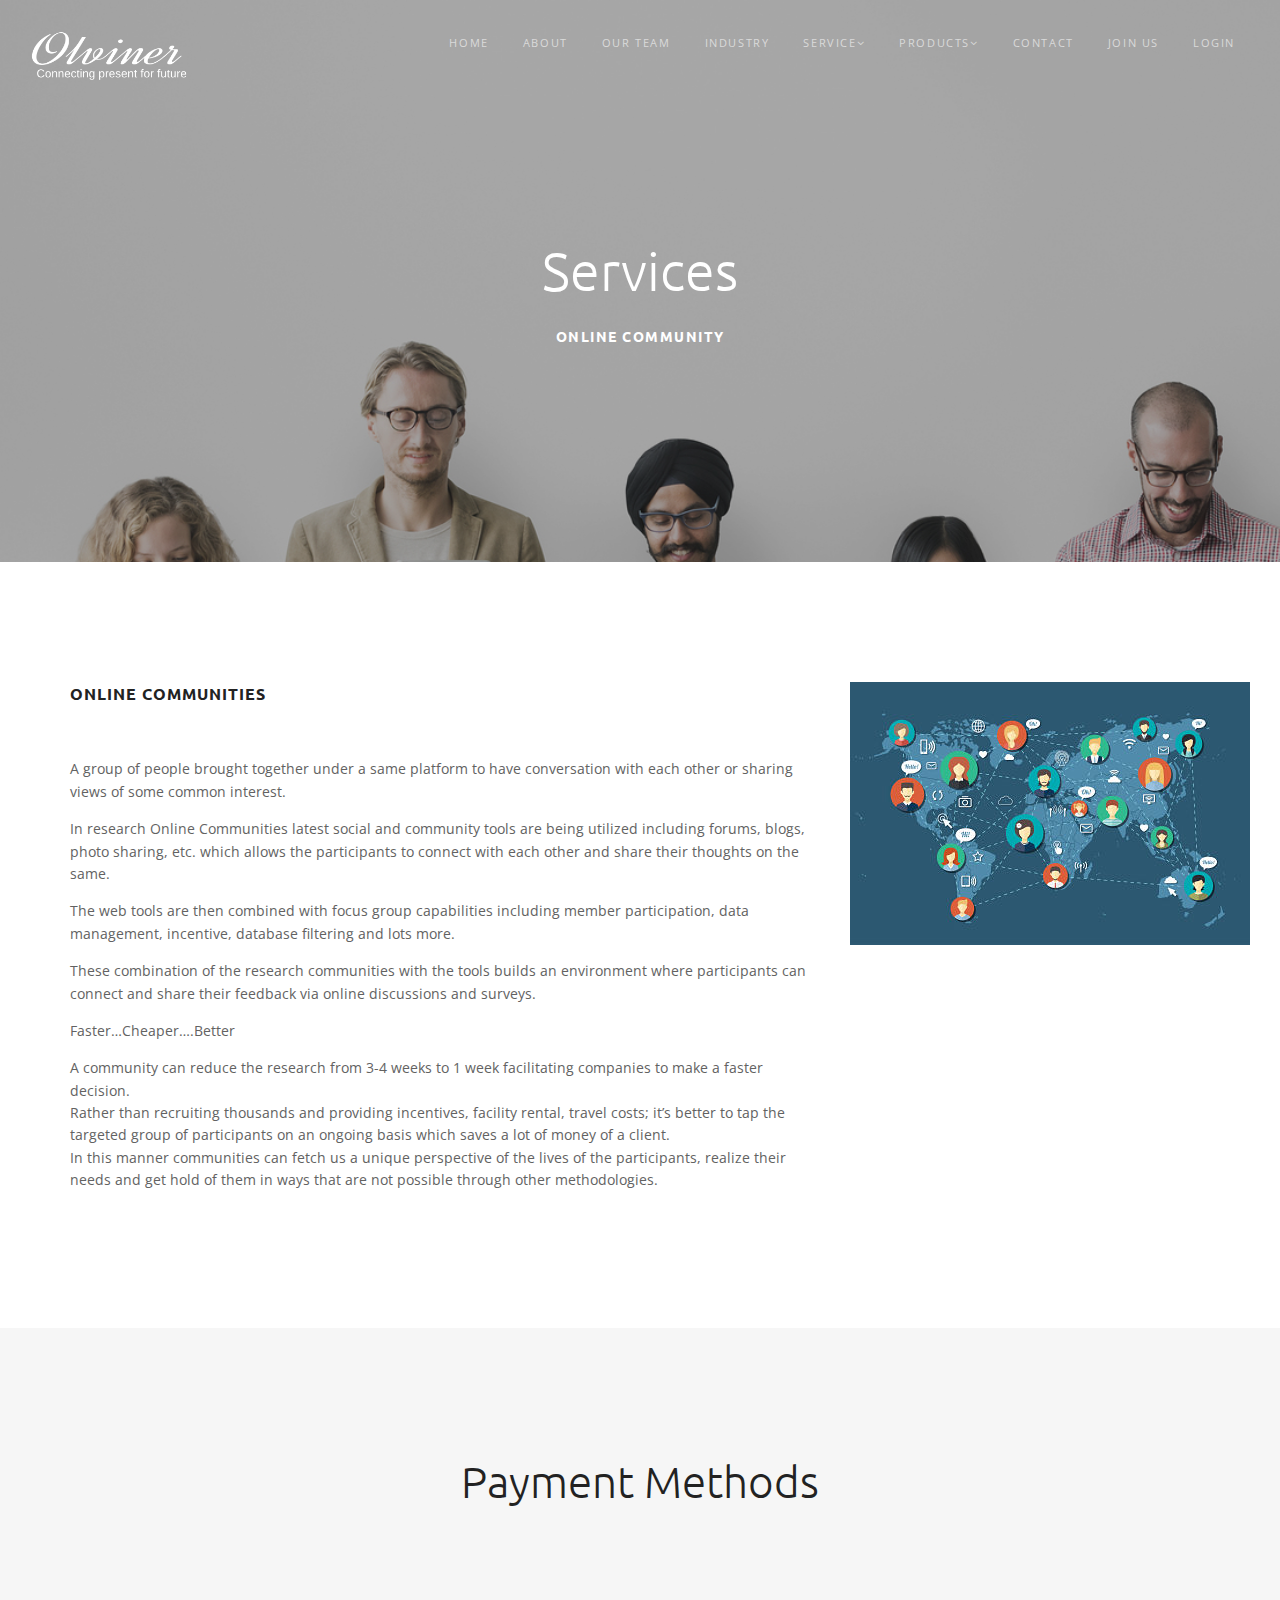
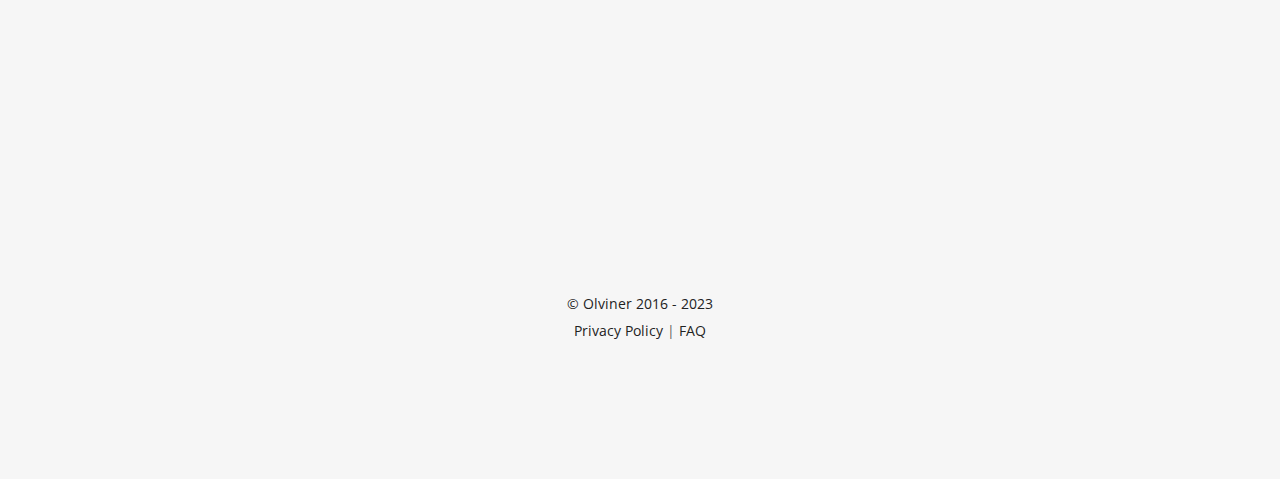
<file: OnlineCommunities.html>
﻿<!DOCTYPE html>
<html lang="en">
<head>
    <meta charset="utf-8" />
    <title>Olviner Corporation } Connecting presant to future</title>
    <meta name="description" content="" />
    <meta name="keywords" content="creative, portfolio, agency, template, theme, designed, html5, html, css3, responsive, stone, onepage" />
    <meta name="author" content="trinixstudio">
    <meta name="viewport" content="width=device-width, initial-scale=1.0, maximum-scale=1.0" />
    <!--[if IE]><meta http-equiv='X-UA-Compatible' content='IE=edge,chrome=1'><![endif]-->
    <!-- Favicone Icon -->
    <link rel="shortcut icon" type="image/x-icon" href="img/favicon.ico" />
    <link rel="icon" type="image/png" href="img/favicon.png" />
    <link rel="apple-touch-icon" href="img/favicon.png" />
    <!-- Css -->
    <link href="css/style.css" rel="stylesheet" type="text/css" />
    <link href="css/bootstrap.css" rel="stylesheet" type="text/css" />
    <link href="css/plugins/animate.css" rel="stylesheet" type="text/css" />
</head>
<body class="wow-animate">
    <!-- Site preloader -->
    <section id="preloader">
        <div class="site-spinner"></div>
    </section>
    <!-- End Site preloader -->
    <!-- Page Wraper -->
    <div id="page-wraper">
        <!-- Header -->
        <header id="header" class="header">
            <div class="header-inner">
                <!-- Logo -->
                <div class="logo"> <a href="index.html"> <img class="logo-light" src="img/logo-light.png" alt="Olviner" /> <img class="logo-dark" src="img/logo-dark.png" alt="Olviner" /> </a> </div>
                <!-- End Logo -->
                <!-- Mobile Navbar Icon -->
                <div class="nav-mobile nav-bar-icon"> <span></span> </div>
                <!-- End Mobile Navbar Icon -->
                <!-- Navbar Navigation -->
                <div class="nav-menu">
                    <ul class="nav-menu-inner">
                        <li> <a class="current" href="index.html">Home</a> </li>
                        <li> <a href="About.html">About</a> </li>
                        <li> <a href="OurTeam.html">Our Team</a> </li>
                        <li> <a href="Industries.html">Industry</a> </li>
                        <li>
                            <a class="external menu-has-sub">Service<i class="fa fa-angle-down"></i></a>
                            <ul class="sub-dropdown dropdown">
                                <li>
                                    <a href="DataCollection.html" class="external">Core Data Collection</a>
                                </li>
                                <li>
                                    <a href="CommingSoon.html" class="external">Papper Power</a>
                                </li>
                                <li>
                                    <a href="CommingSoon.html" class="external">24 U</a>
                                </li>
                                <li>
                                    <a href="CommingSoon.html" class="external">Social Media Maping</a>
                                </li>
                                <li>
                                    <a href="OnlineCommunities.html" class="external">Online Communities</a>
                                </li>
                            </ul>
                        </li>
                        <li>
                            <a class="external menu-has-sub">Products<i class="fa fa-angle-down"></i></a>
                            <ul class="sub-dropdown dropdown">
                                <li>
                                    <a href="MRBTP.html" class="external">BEGINNER</a>
                                </li>
                                <li>
                                    <a href="Professional.html" class="external">EXPERT</a>
                                </li>
                                <li>
                                    <a href="MRATP.html" class="external">ADVANCE</a>
                                </li>
                                <li>
                                    <a href="MRPP.html" class="external">PROFESSIONAL</a>
                                </li>
                                <li>
                                    <a href="MRETP.html" class="external">EXECUTIVE</a>
                                </li>
                                <li>
                                    <a href="http://olviner.com/member/MemberPinRequest.aspx" class="external">Buy Kit</a>
                                </li>
                            </ul>
                        </li>
                        <li> <a href="Contact.html">Contact</a> </li>
                        <li> <a href="http://olviner.com/member/jointoday.aspx" class="external">Join Us</a> </li>
                        <li> <a href="http://olviner.com/member/login.aspx#no-back-button" class="external">Login</a> </li>
                    </ul>
                </div>
                <!-- End Navbar Navigation -->
            </div>
        </header>
        <!-- End Header -->
        <!-- Page Intro -->
        <section id="inner-intro" class="inner-intro bg-image overlay-dark40 dark-bg parallax parallax-background2" data-background-img="img/full/online-community.jpg">
            <div class="container">
                <div class="intro-content">
                    <div class="intro-content-inner">
                        <h1 class="">Services</h1>
                        <h5 class="alt-title intro-sub-title">Online Community</h5>
                    </div>
                </div>
            </div>
        </section>
        <!-- End Page Intro -->
        <!-- About Section -->
        <section id="about" class="section-padding">
            <div class="container">
                <div class="row">
                    <div class="col-md-8">
                        <h4 class="alt-title">Online Communities</h4>
                        <p>&nbsp;</p>

                        <p>A group of people brought together under a same platform to have conversation with each other or sharing views of some common interest.</p>

                        <p>In research Online Communities latest social and community tools are being utilized including forums, blogs, photo sharing, etc. which allows the participants to connect with each other and share their thoughts on the same.</p>

                        <p>The web tools are then combined with focus group capabilities including member participation, data management, incentive, database filtering and lots more.</p>

                        <p>These combination of the research communities with the tools builds an environment where participants can connect and share their feedback via online discussions and surveys.</p>

                        <p>Faster&hellip;Cheaper&hellip;.Better</p>

                        <p>
                            A community can reduce the research from 3-4 weeks to 1 week facilitating companies to make a faster decision.<br />
                            Rather than recruiting thousands and providing incentives, facility rental, travel costs; it&rsquo;s better to tap the targeted group of participants on an ongoing basis which saves a lot of money of a client.<br />
                            In this manner communities can fetch us a unique perspective of the lives of the participants, realize their needs and get hold of them in ways that are not possible through other methodologies.
                        </p>

                    </div>
                    <div class="col-md-4">
                        <img src="img/full/global_community smaller file size.jpg" />
                    </div>
                    <div class="col-md-12">
                    </div>
                </div>
            </div>
        </section>
        <!-- End About Section -->

        <!-- Footer Section -->
        <footer id="footer" class="footer gray-bg">
            <div class="container text-center">
                <h1>Payment Methods</h1>
                <div class="row">
                    <div class="col-md-4 col-sm-6 pt-60 pt-sm-0 wow fadeInLeft">
                        <img src="img/full/PaymentCards.jpg" height="100%" width="100%" />
                    </div>
                    <div class="col-md-4 col-sm-6 pt-60 pt-sm-0 wow fadeInUp">
                        <img src="img/full/PaymentNEFT.jpg" height="100%" width="100%" />
                    </div>
                    <div class="col-md-4 col-sm-6 pt-60 pt-sm-0 wow fadeInRight">
                        <img src="img/full/PaymentWallet.jpg" height="100%" width="100%" />
                    </div>
                </div>
            </div>
            <div class="container text-center">
                <ul class="social mb-60 wow fadeInUp" data-wow-duration="1.5s">
                    <li> <a target="_blank" href="https://www.facebook.com/profile.php?id=100012233310651"><i class="fa fa-facebook"></i></a> </li>
                    <li> <a target="_blank" href="https://twitter.com/"><i class="fa fa-twitter"></i></a> </li>
                    <li> <a target="_blank" href="https://www.youtube.com/channel/UCGbhfV3ZOmAsmE_lx_xTrIA"><i class="fa fa-play"></i></a> </li>
                    <li> <a target="_blank" href="https://plus.google.com/"><i class="fa fa-google-plus"></i></a> </li>
                </ul>
                <p class="copyright">
                    <a href="index.html#">&copy; Olviner 2016 - 2023</a><br />
                    <a data-toggle="modal" data-target="#PolicyModal">Privacy Policy</a>  |  <a>FAQ</a>
                </p>
            </div>
        </footer>
        <div class="modal fade" id="PolicyModal" role="dialog">
            <div class="modal-dialog" role="document">
                <div class="modal-content">
                    <div class="modal-header">
                        <button type="button" class="close" data-dismiss="modal" aria-label="Close"><span aria-hidden="true">×</span></button>
                        <h4 class="modal-title" id="myModalLabel" style="color:#333;">Privacy Policy</h4>
                    </div>
                    <div class="modal-body">
                        <p>
                            This privacy policy applies to <mark style="background: #ff0;">www.olviner.com</mark> which is owned and operated by <mark style="background: #ff0;">Olviner</mark>. Our privacy policy describes how we capture and use the personal information and data
                            that we collect about visitors to our website.
                            <br><br>
                        </p><h2 style="font-size: 25px;line-height: 40px;text-transform: uppercase;color: #332e2e;">Information we may collect from you</h2>
                        When you use our website and our services, we may collect and process the following data about you:
                        <br><br>
                        <strong>Information that you give us:</strong><br>
                        <ul>
                            <li>
                                You may give us information about you by filling in forms on our website or by corresponding with us by phone, e-mail or otherwise. This includes information that you
                                provide when you register to use our website, subscribe to our services (including participating in or setting up a survey or signing up for a free account or our newsletters),
                                place an order on our website and when you report a problem with our website. The information you give us may include your name, organization, address, e-mail address, phone number, username, financial and credit card information (including billing address) and personal description.
                            </li>
                            <li>&nbsp;</li>
                            <li>
                                Our services enable our clients to create and administer their online surveys. We host our client’s surveys on our servers and collect the responses to those surveys. We also carry out an analysis of this data to produce reports for you. As a result, if you create a survey using our services:<br>
                                <ul style="list-style:circle;margin-left: 30px;" type="circle">
                                    <li>we will hold, store and process survey data for you.</li>
                                    <li>we will process participant contact information if you provide us with email addresses of potential participants in order to invite them to respond to your survey by email but as explained below we do not use this data ourselves or provide it to third parties, except in the limited circumstances described below.</li>
                                </ul>
                            </li>
                            <li>&nbsp;</li>
                            <li>If you are a respondent to one of our clients’ surveys we will collect and store the responses that you submit, and may carry out analysis of this data to produce a report for our client. Please note that our client remains responsible for this data and its management, as explained below in ‘How We Use the Information’.</li>
                        </ul>
                        <br><br>
                        <strong>Information that we collect about you</strong><br>
                        <ul>
                            <li>
                                When you visit our website we may automatically collect information about your visit such as; the Webpages you viewed, services you viewed or searched for, length of visits to certain pages, the times and dates of these actions and any phone number used to call our customer service number. We may also collect data from the device and application that
                                you use to access our services, including your IP address (from which we may infer your geographic location), login information and browser type. If you arrive at our website from
                                an external source (such as a link on another website or in an email) we record information about that source.
                            </li>
                            <li>&nbsp;</li>
                            <li>We may also automatically collect information about the usage of our software, including the version that you are using and the number of users of that software.</li>
                        </ul>
                        <br><br>
                        <strong>Information that we receive from other sources</strong><br>
                        <ul>
                            <li>We may receive information about you from third parties with whom we work including our business partners, sub-contractors in technical, payment and delivery services, analytics providers, search information providers and credit reference agencies.</li>
                        </ul>
                        <br><br>
                        <h2 style="font-size: 25px;line-height: 40px;text-transform: uppercase;color: #332e2e;">How we use the information</h2>
                        We use the information held about you in the following ways:
                        <br><br>
                        1. To carry out our obligations arising from any contracts entered into between you and us and to provide you with the information, products and services that you request from us. This includes providing you with customer support.
                        <br><br>
                        2. To provide you with our newsletter and with information about other products and services we offer that are similar to those you have already purchased or enquired about or

                        that we feel may interest you. We may also use the information to measure or understand the effectiveness of advertising we serve to you and others, and to deliver relevant advertising to you. If you do not want us to use your information in this way you may contact us at any time at ………………………………..to opt-out of receiving further marketing information. We do not provide your details to third parties for marketing purposes.
                        <br><br>
                        3. To notify you about changes (permanent or temporary) to our service.
                        <br><br>
                        4. To ensure that content from our website is presented in the most effective manner for you and your computer.
                        <br><br>
                        5. To administer our website and for internal operations, including troubleshooting, data analysis, testing, research and statistical purposes, and as part of our efforts to keep our
                        website safe and secure.
                        <br><br>
                        <strong>Use of client survey data - clients:</strong><br>
                        <ul>
                            <li>
                                we will use your survey data to hold, store and process it in accordance with your instructions. We use the survey data purely to provide
                                survey services for you and will only use it for our own purposes if you have made your survey responses public, or you have given us your express consent, or we are required to
                                do so by law.
                            </li>
                        </ul>
                        <br><br>
                        <strong>Use of client survey data - respondents:</strong><br>
                        <ul>
                            <li>all information that you provide in response to a client survey will be provided to our client. Please be aware that our clients control the surveys and what happens to the survey data, which may include using that data for research purposes or making the survey responses public. We recommend that you contact the client running the survey to understand how they will use your survey responses. The client may provide you with their own separate privacy policy governing the use of your survey data. We will not provide any information that you submit in response to the survey, nor, your contact details to third parties (unless you have given us your express consent, or we are required to do so by law). Further, we will not use your contact details to contact you for any purpose outside of operating the survey.</li>
                            <li>&nbsp;</li>
                            <li>We may aggregate survey data from a number of surveys to produce overall statistics and benchmarks. Any such information will not be correlated with data about individuals and it will not be possible to identify any individual from the aggregated results.</li>
                            <li>&nbsp;</li>
                            <li>We may use information collected about the use of our software to provide you with the benefits of any updated features or to ensure that you are using the software in accordance with the terms on which it is licensed.</li>
                        </ul>

                        <br><br>
                        <h2 style="font-size: 25px;line-height: 40px;text-transform: uppercase;color: #332e2e;">Disclosure or sharing of your information</h2>
                        We will not sell your information to third parties or otherwise disclose your information to third parties for marketing purposes.
                        <br><br>
                        We will only disclose your personal information in the circumstances described below.:
                        <br><br>
                        We may provide your personal information to companies that provide services to help us with our business activities such as assessing your credit score (where this is a condition of us entering into a contract with you) or offering customer service. These companies are authorised to use your personal information only as necessary to provide these services to us.
                        <br><br>
                        We may disclose aggregated survey data to third parties for benchmarking purposes and to publish overall statistics. Any such information will not be correlated with data about
                        individuals and it will not be possible to identify any individual from the aggregated results.
                        <br><br>
                        We may disclose your information to analytics and search engine providers that assist us in the improvement and optimisation of our website.We may also disclose your personal
                        information:
                        <br><br>

                        <ul style="list-style:circle;margin-left: 30px;" type="circle">
                            <li>if we are under a duty to disclose or share your personal data in order to comply with any legal obligation or respond to a request from the government or a regulatory body.</li>
                            <li>In order to enforce or apply our website terms of use or other agreements, and to protect the rights (including intellectual property rights), property or safety of <mark style="background: #ff0;">Olviner</mark>., our customers or others. This includes exchanging information with other companies and organizations for the purposes of fraud protection and credit risk reduction.</li>
                            <li>If we are involved in a merger, acquisition, or sale of all or a portion of our assets, you will be notified via email and/or a prominent notice on our website of any change in ownership or uses of your personal information, as well as any choices you may have regarding your personal information. If we or a substantial proportion of our assets are acquired by a third party, personal data held by us about our clients will be one of the transferred assets.</li>
                            <li>If you choose to make your survey responses public.</li>
                            <li>To any other third party with your prior consent to do so.</li>
                        </ul>
                        <br><br>

                        <h2 style="font-size: 25px;line-height: 40px;text-transform: uppercase;color: #332e2e;">Updating your information</h2>
                        If you wish to update or amend your personally identifiable information or data you may do so by making the change within your account once logged in or by emailing our Customer Support at <mark style="background: #ff0;">support@olviner.com</mark> We will respond to your request within 30 days.

                        <br><br>
                        <h2 style="font-size: 25px;line-height: 40px;text-transform: uppercase;color: #332e2e;">Data retention</h2>
                        We will retain your information for as long as your account is active or as needed to provide your services. If you wish to cancel your account or request that we no longer use your information to provide your services please contact us at: support@..............................
                        <br><br>
                        We will retain and use your information as necessary to comply with our legal obligations, resolve disputes, and enforce our agreements.
                        <br><br>
                        Please note that as our clients control their own survey data, if you are a respondent to a client survey you will need to contact them directly to amend or delete anything in your survey responses.
                        <br><br>
                        <h2 style="font-size: 25px;line-height: 40px;text-transform: uppercase;color: #332e2e;">Cookies</h2>
                        Our website uses cookies to distinguish you from other users of our website. This helps us to improve our website’s performance and your experience of using our website. For
                        detailed information on the cookies we use and the purposes for which we use them <mark style="background: #ff0;">click here ……</mark>.
                        <br><br>
                        <h2 style="font-size: 25px;line-height: 40px;text-transform: uppercase;color: #332e2e;">Web Bugs</h2>
                        We use Web Bugs to help us better manage content on our website by informing us what content is effective. Web Bugs are tiny graphics with a unique identifier, similar in function to cookies, and are used to track the online movements of web users. In contrast to cookies, which are stored on a user’s computer hard drive, Web Bugs are embedded invisibly on web pages and are about the size of the full stop at the end of this sentence. Web Bugs collect information such as cookie identifiers, IP addresses, times and dates of pages being viewed and the URL of the page on which the Web Bugs appears. The data that we collect is aggregated and anonymised and we do not tie the information gathered by Web Bugs on our website to any personally identifiable information.
                        <br><br>
                        When we send you emails, we may include a Web Bugs to allow us to determine the number of people who open our emails and information such as when and how many times
                        the email was viewed, whether any links were clicked on and whether the email was forwarded. When you click on a link in an email, we may record this individual response to customize our offerings to you. Web Bugs can be refused when delivered via email. If you do not wish to receive Web Bugs via email, you will need to disable HTML images or refuse HTML emails via your email software, but please note that this is likely to reduce the functionality of such emails.
                        <br><br>
                        <h2 style="font-size: 25px;line-height: 40px;text-transform: uppercase;color: #332e2e;">Web-tracking</h2>
                        We employ a web-tracking system to track visitor traffic patterns throughout the website. We collect the visitor’s domain name, referral data, browser, platform type and duration of the visit. The information gathered is used to produce overall usage statistics about our website, which we use to evaluate the website. We do not correlate this information with data about individuals. Please note that we do not currently process or comply with any web browser’s ‘do not track’ signal or other similar mechanism that indicates a request to disable online tracking of individual users who visit our website.
                        <br><br>
                        <h2 style="font-size: 25px;line-height: 40px;text-transform: uppercase;color: #332e2e;">Links to other websites</h2>
                        Our website may contain links to and from third party websites, including those of advertisers and our affiliates. If you click on one of these links you will leave our website
                        and go to that third-party website. Please note that we cannot accept responsibility or liability for any use of your personally identifiable information by such third parties, and we
                        cannot guarantee that they will adhere to the same privacy practices as us. We encourage you to review the privacy policies of any third-party website before you submit any personal data to them.
                        <br><br>
                        <h2 style="font-size: 25px;line-height: 40px;text-transform: uppercase;color: #332e2e;">Social media features and widgets</h2>
                        Our website includes Social Media features, such as the Facebook Like button and widgets, and the Share button or interactive mini-programs that run on our website. These features
                        may collect your IP address, which page you are visiting on our site, and may set a cookie to enable the feature to function properly. Social Media features and widgets are either hosted by a third party or hosted directly on our website. Your interactions with these features are governed by the privacy policy of the company providing it and we cannot
                        accept any liability or responsibility for the use of your information by them.
                        <br><br>

                        <h2 style="font-size: 25px;line-height: 40px;text-transform: uppercase;color: #332e2e;">Remarketing</h2>
                        Data gathered regarding your past activities on our site is used to display relevant offers to you via remarketing adverts; no personally identifying data is used for this purpose. Third- party vendors associated with Google use cookies to serve such remarketing advertising to you throughout the internet. You may opt out of such advertising at any time through
                        Google's Ads Settings………….
                        <br><br>
                        <h2 style="font-size: 25px;line-height: 40px;text-transform: uppercase;color: #332e2e;">Storage and security</h2>
                        The information that we collect from you is stored in the <mark style="background: #ff0;">India </mark>and will not leave <mark style="background: #ff0;"> India</mark> at any point.
                        <br><br>
                        The security of your personal information is important to us and we will take all steps reasonably necessary to ensure that your data is treated securely and in accordance with this privacy policy.	<br><br>
                        All information that you provide to us is stored on secure servers. When you enter personal information within the customer login area of the site, we encrypt that information using
                        secure socket layer technology (SSL). Where you use a password to access certain areas of our website you are responsible for keeping this password confidential and must not share
                        it with anyone.	<br><br>
                        We follow generally accepted industry standards to protect the personally identifiable information and data submitted to us, both during transmission and once we receive it. No
                        method of transmission over the internet, or method of electronic storage, is 100% secure, however. Therefore, while we will do our best to protect your personal information, we cannot guarantee its absolute security, and any transmission of data to our website is at your own risk. Once we have received your information, we will use strict procedures and security features to try to prevent unauthorized access.
                        <br><br>
                        <h2 style="font-size: 25px;line-height: 40px;text-transform: uppercase;color: #332e2e;">Changes to our privacy policy</h2>
                        Any changes we may make to this policy in the future will be posted on this page and, where the changes are material, notified to you by email or by means of a notice on our
                        home page, prior to the changes becoming effective. Please check back frequently to see any updates or changes to our privacy policy. You will be deemed to have expressly consented to any change if you continue to use our website and services after the date on which the change becomes effective.





                        <p></p>
                    </div>

                </div>
            </div>
        </div>
        <!-- End Footer Section -->
    </div>
    <!-- End Page Wraper -->
    <!-- JS Script -->
    <script src="js/jquery-2.2.4.min.js" type="text/javascript"></script>
    <script src="js/bootstrap.min.js"></script>
    <script src="js/plugins/jquery.easing.js" type="text/javascript"></script>
    <script src="js/plugins/SmoothScroll.js" type="text/javascript"></script>
    <script src="js/plugins/owl.carousel.min.js" type="text/javascript"></script>
    <script src="js/plugins/wow.min.js" type="text/javascript"></script>
    <script src="js/plugins/isotope.pkgd.min.js" type="text/javascript"></script>
    <script src="js/plugins/jquery.stellar.min.js" type="text/javascript"></script>
    <script src="js/plugins/jquery.fitvids.js" type="text/javascript"></script>
    <script src="js/plugins/jquery.magnific-popup.min.js" type="text/javascript"></script>
    <script src="js/plugins/jquery.appear.js" type="text/javascript"></script>
    <script src="js/plugins/jquery.countTo.js" type="text/javascript"></script>
    <script src="js/plugins/jquery.mb.YTPlayer.min.js" type="text/javascript"></script>
    <script src="js/plugins/jquery.simple-text-rotator.min.js" type="text/javascript"></script>
    <script src="js/plugins/jquery.backstretch.js" type="text/javascript"></script>
    <script src="js/plugins/jquery.singlePageNav.min.js" type="text/javascript"></script>
    <script src="js/plugins/jquery.validate.min.js" type="text/javascript"></script>
    <script src="js/send-subscribe.js" type="text/javascript"></script>
    <script src="js/contact-form.js" type="text/javascript"></script>
    <script src="js/script.js" type="text/javascript"></script>
</body>
</html>
</file>
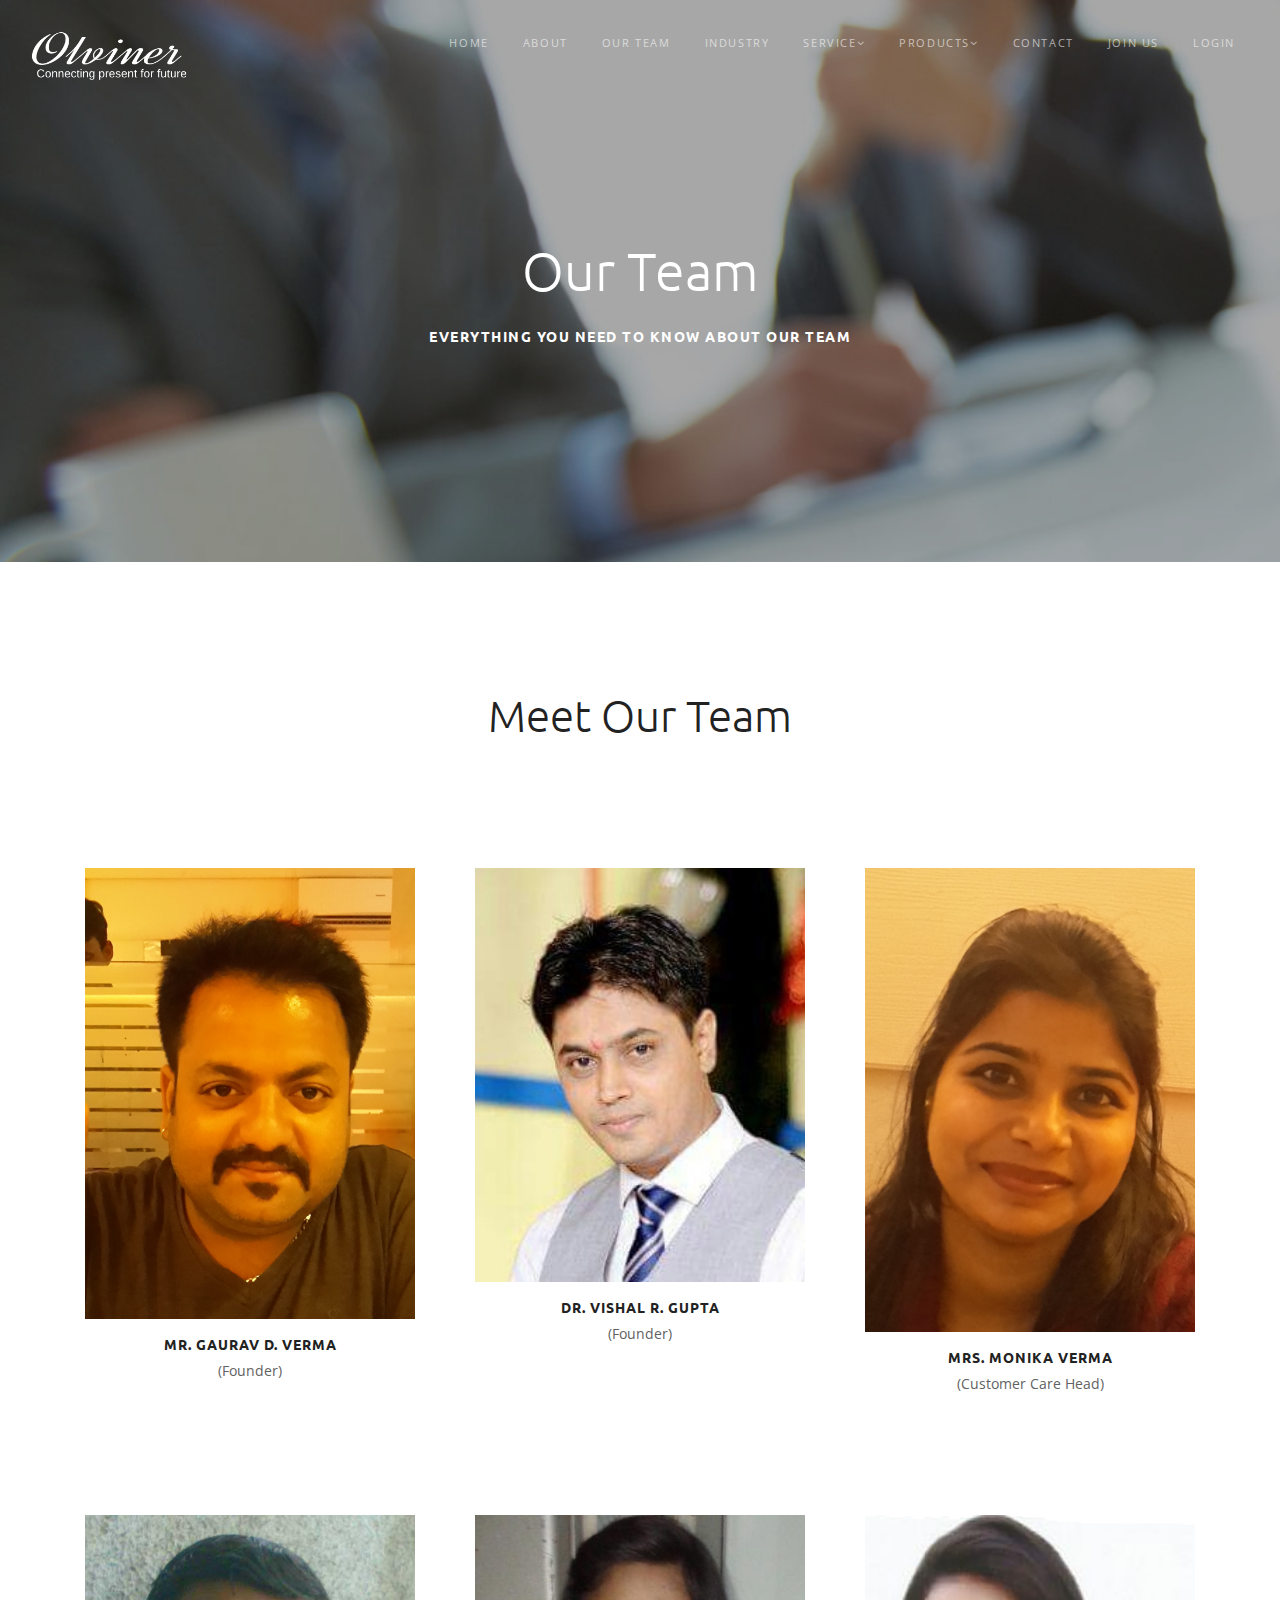
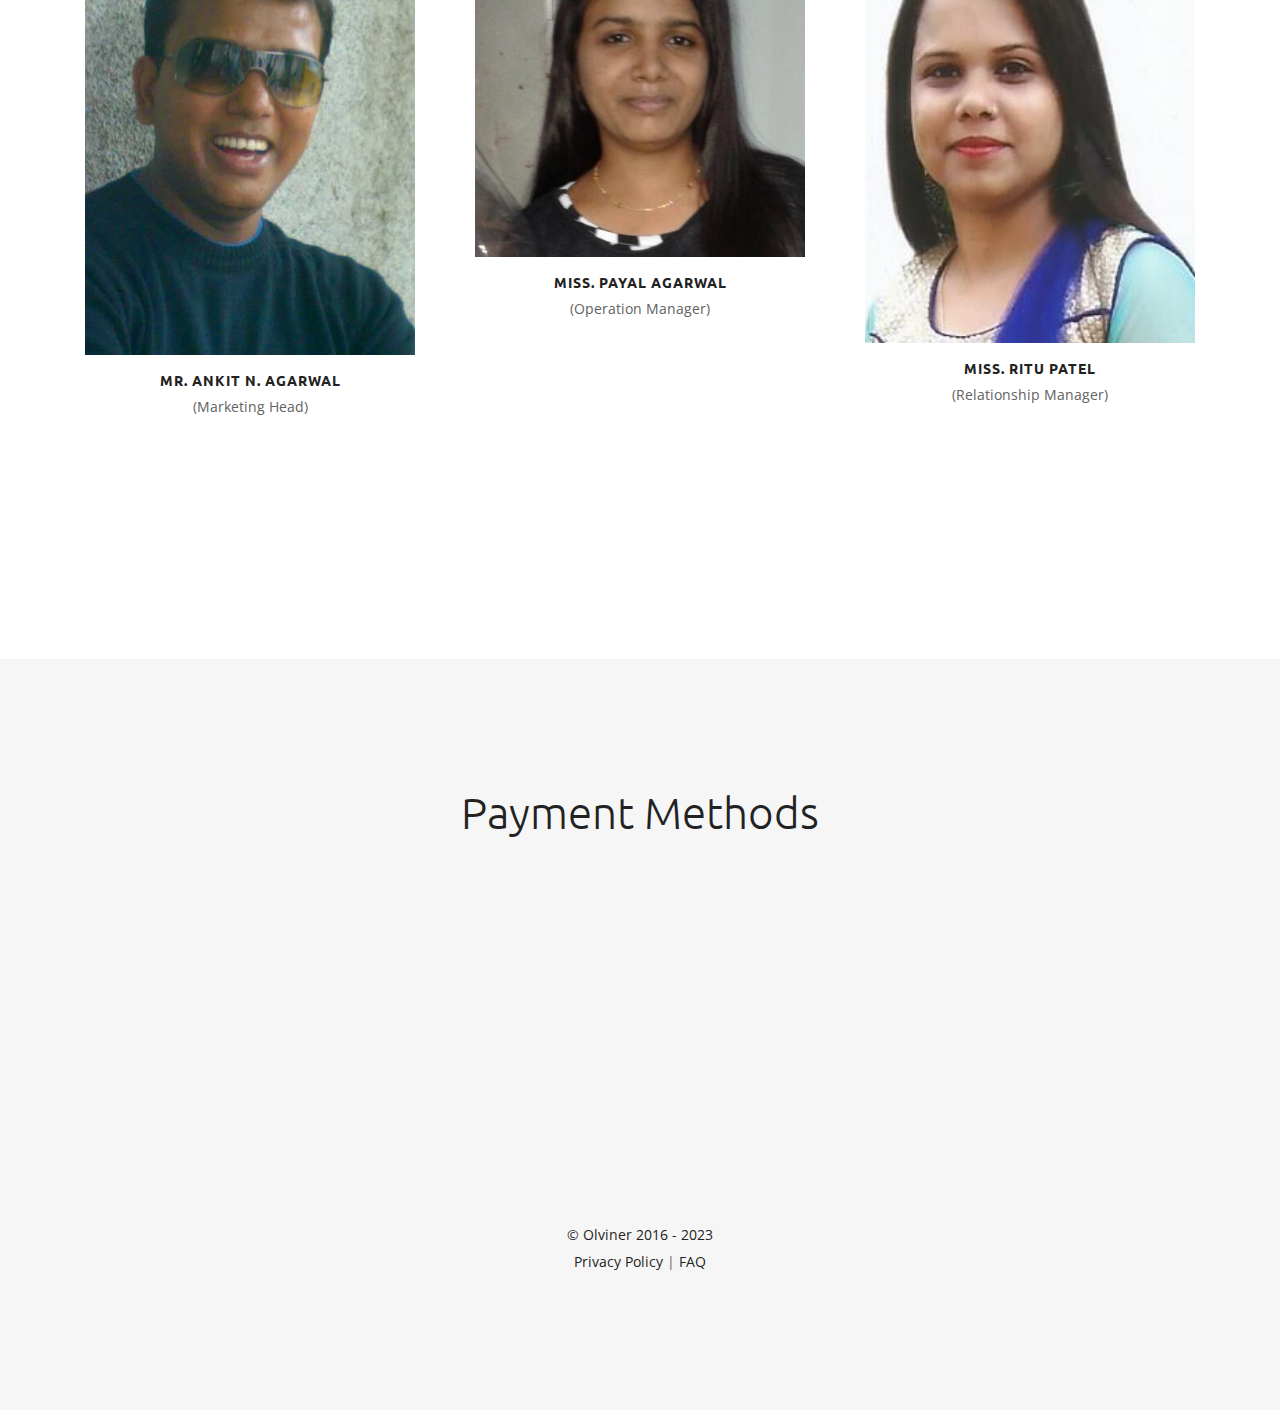
<file: OurTeam.html>
﻿<!DOCTYPE html>
<html lang="en">
<head>
    <meta charset="utf-8" />
    <title>Olviner Corporation } Connecting presant to future</title>
    <meta name="description" content="" />
    <meta name="keywords" content="creative, portfolio, agency, template, theme, designed, html5, html, css3, responsive, stone, onepage" />
    <meta name="author" content="trinixstudio">
    <meta name="viewport" content="width=device-width, initial-scale=1.0, maximum-scale=1.0" />
    <!--[if IE]><meta http-equiv='X-UA-Compatible' content='IE=edge,chrome=1'><![endif]-->
    <!-- Favicone Icon -->
    <link rel="shortcut icon" type="image/x-icon" href="img/favicon.ico" />
    <link rel="icon" type="image/png" href="img/favicon.png" />
    <link rel="apple-touch-icon" href="img/favicon.png" />
    <!-- Css -->
    <link href="css/style.css" rel="stylesheet" type="text/css" />
    <link href="css/bootstrap.css" rel="stylesheet" type="text/css" />
    <link href="css/plugins/animate.css" rel="stylesheet" type="text/css" />
</head>
<body class="wow-animate">
    <!-- Site preloader -->
    <section id="preloader">
        <div class="site-spinner"></div>
    </section>
    <!-- End Site preloader -->
    <!-- Page Wraper -->
    <div id="page-wraper">
        <!-- Header -->
        <header id="header" class="header">
            <div class="header-inner">
                <!-- Logo -->
                <div class="logo"> <a href="index.html"> <img class="logo-light" src="img/logo-light.png" alt="Olviner" /> <img class="logo-dark" src="img/logo-dark.png" alt="Olviner" /> </a> </div>
                <!-- End Logo -->
                <!-- Mobile Navbar Icon -->
                <div class="nav-mobile nav-bar-icon"> <span></span> </div>
                <!-- End Mobile Navbar Icon -->
                <!-- Navbar Navigation -->
                <div class="nav-menu">
                    <ul class="nav-menu-inner">
                        <li> <a class="current" href="index.html">Home</a> </li>
                        <li> <a href="About.html">About</a> </li>
                        <li> <a href="OurTeam.html">Our Team</a> </li>
                        <li> <a href="Industries.html">Industry</a> </li>
                        <li>
                            <a class="external menu-has-sub">Service<i class="fa fa-angle-down"></i></a>
                            <ul class="sub-dropdown dropdown">
                                <li>
                                    <a href="DataCollection.html" class="external">Core Data Collection</a>
                                </li>
                                <li>
                                    <a href="CommingSoon.html" class="external">Papper Power</a>
                                </li>
                                <li>
                                    <a href="CommingSoon.html" class="external">24 U</a>
                                </li>
                                <li>
                                    <a href="CommingSoon.html" class="external">Social Media Maping</a>
                                </li>
                                <li>
                                    <a href="OnlineCommunities.html" class="external">Online Communities</a>
                                </li>
                            </ul>
                        </li>
                        <li>
                            <a class="external menu-has-sub">Products<i class="fa fa-angle-down"></i></a>
                            <ul class="sub-dropdown dropdown">
                                <li>
                                    <a href="MRBTP.html" class="external">BEGINNER</a>
                                </li>
                                <li>
                                    <a href="Professional.html" class="external">EXPERT</a>
                                </li>
                                <li>
                                    <a href="MRATP.html" class="external">ADVANCE</a>
                                </li>
                                <li>
                                    <a href="MRPP.html" class="external">PROFESSIONAL</a>
                                </li>
                                <li>
                                    <a href="MRETP.html" class="external">EXECUTIVE</a>
                                </li>
                                <li>
                                    <a href="http://olviner.com/member/MemberPinRequest.aspx" class="external">Buy Kit</a>
                                </li>
                            </ul>
                        </li>
                        <li> <a href="Contact.html">Contact</a> </li>
                        <li> <a href="http://olviner.com/member/jointoday.aspx" class="external">Join Us</a> </li>
                        <li> <a href="http://olviner.com/member/login.aspx#no-back-button" class="external">Login</a> </li>
                    </ul>
                </div>
                <!-- End Navbar Navigation -->
            </div>
        </header>
        <!-- End Header -->
        <!-- Page Intro -->
        <section id="inner-intro" class="inner-intro bg-image overlay-dark40 dark-bg parallax parallax-background2" data-background-img="img/full/22.jpg">
            <div class="container">
                <div class="intro-content">
                    <div class="intro-content-inner">
                        <h1 class="">Our Team</h1>
                        <h5 class="alt-title intro-sub-title">Everything you need to know about our Team</h5>
                    </div>
                </div>
            </div>
        </section>
        <!-- End Page Intro -->
        <!-- About Section -->
        <section id="about" class="section-padding">
            <div class="container mb-60">
                <div class="rows text-center">
                    <h1 class="mb-60">Meet Our Team</h1>
                </div>
            </div>
            <div class="container">
                <div class="rows">
                    <!--Team Carousel -->

                    <div class="col-md-4">
                        <div class="team-item">
                            <div class="team-item-img">
                                <img src="img/team/01.jpg" alt="" />
                            </div>
                            <div class="team-item-info">
                                <h5 class="alt-title">Mr. Gaurav D. Verma</h5>
                                <p class="">(Founder)</p>
                            </div>
                        </div>
                    </div>
                    <div class="col-md-4">
                        <div class="team-item">
                            <div class="team-item-img">
                                <img src="img/team/02.jpg" alt="" />
                            </div>
                            <div class="team-item-info">
                                <h5 class="alt-title">Dr. Vishal R. Gupta</h5>
                                <p class="">(Founder)</p>
                            </div>
                        </div>
                    </div>
                    <div class="col-md-4">
                        <div class="team-item">
                            <div class="team-item-img">
                                <img src="img/team/03.jpg" alt="" />
                            </div>
                            <div class="team-item-info">
                                <h5 class="alt-title">Mrs. Monika Verma</h5>
                                <p class="">(Customer Care Head)</p>
                            </div>
                        </div>
                    </div>
                </div>
            </div>
            <div class="container section-padding">
                <div class="rows">
                    <div class="col-md-4">
                        <div class="team-item">
                            <div class="team-item-img">
                                <img src="img/team/04.jpg" alt="" />
                            </div>
                            <div class="team-item-info">
                                <h5 class="alt-title">Mr. Ankit N. Agarwal</h5>
                                <p>(Marketing Head)</p>
                            </div>
                        </div>
                    </div>
                    <div class="col-md-4">
                        <div class="team-item">
                            <div class="team-item-img">
                                <img src="img/team/05.jpg" alt="" />
                            </div>
                            <div class="team-item-info">
                                <h5 class="alt-title">Miss. Payal Agarwal </h5>
                                <p class="">(Operation Manager) </p>
                            </div>
                        </div>
                    </div>
                    <div class="col-md-4">
                        <div class="team-item">
                            <div class="team-item-img">
                                <img src="img/team/06.jpg" alt="" />
                            </div>
                            <div class="team-item-info">
                                <h5 class="alt-title">Miss. Ritu Patel</h5>
                                <p class="">(Relationship Manager)</p>
                            </div>
                        </div>
                    </div>
                </div>
                <!--End Team Carousel --->
            </div>
        </section>
        <!-- End About Section -->
        <!-- Footer Section -->
        <footer id="footer" class="footer gray-bg">
            <div class="container text-center">
                <h1>Payment Methods</h1>
                <div class="row">
                    <div class="col-md-4 col-sm-6 pt-60 pt-sm-0 wow fadeInLeft">
                        <img src="img/full/PaymentCards.jpg" height="100%" width="100%" />
                    </div>
                    <div class="col-md-4 col-sm-6 pt-60 pt-sm-0 wow fadeInUp">
                        <img src="img/full/PaymentNEFT.jpg" height="100%" width="100%" />
                    </div>
                    <div class="col-md-4 col-sm-6 pt-60 pt-sm-0 wow fadeInRight">
                        <img src="img/full/PaymentWallet.jpg" height="100%" width="100%" />
                    </div>
                </div>
            </div>
            <div class="container text-center">
                <ul class="social mb-60 wow fadeInUp" data-wow-duration="1.5s">
                    <li> <a target="_blank" href="https://www.facebook.com/profile.php?id=100012233310651"><i class="fa fa-facebook"></i></a> </li>
                    <li> <a target="_blank" href="https://twitter.com/"><i class="fa fa-twitter"></i></a> </li>
                    <li> <a target="_blank" href="https://www.youtube.com/channel/UCGbhfV3ZOmAsmE_lx_xTrIA"><i class="fa fa-play"></i></a> </li>
                    <li> <a target="_blank" href="https://plus.google.com/"><i class="fa fa-google-plus"></i></a> </li>
                </ul>
                <p class="copyright">
                    <a href="index.html#">&copy; Olviner 2016 - 2023</a><br />
                    <a data-toggle="modal" data-target="#PolicyModal">Privacy Policy</a>  |  <a>FAQ</a>
                </p>
            </div>
        </footer>
        <div class="modal fade" id="PolicyModal" role="dialog">
            <div class="modal-dialog" role="document">
                <div class="modal-content">
                    <div class="modal-header">
                        <button type="button" class="close" data-dismiss="modal" aria-label="Close"><span aria-hidden="true">×</span></button>
                        <h4 class="modal-title" id="myModalLabel" style="color:#333;">Privacy Policy</h4>
                    </div>
                    <div class="modal-body">
                        <p>
                            This privacy policy applies to <mark style="background: #ff0;">www.olviner.com</mark> which is owned and operated by <mark style="background: #ff0;">Olviner</mark>. Our privacy policy describes how we capture and use the personal information and data
                            that we collect about visitors to our website.
                            <br><br>
                        </p><h2 style="font-size: 25px;line-height: 40px;text-transform: uppercase;color: #332e2e;">Information we may collect from you</h2>
                        When you use our website and our services, we may collect and process the following data about you:
                        <br><br>
                        <strong>Information that you give us:</strong><br>
                        <ul>
                            <li>
                                You may give us information about you by filling in forms on our website or by corresponding with us by phone, e-mail or otherwise. This includes information that you
                                provide when you register to use our website, subscribe to our services (including participating in or setting up a survey or signing up for a free account or our newsletters),
                                place an order on our website and when you report a problem with our website. The information you give us may include your name, organization, address, e-mail address, phone number, username, financial and credit card information (including billing address) and personal description.
                            </li>
                            <li>&nbsp;</li>
                            <li>
                                Our services enable our clients to create and administer their online surveys. We host our client’s surveys on our servers and collect the responses to those surveys. We also carry out an analysis of this data to produce reports for you. As a result, if you create a survey using our services:<br>
                                <ul style="list-style:circle;margin-left: 30px;" type="circle">
                                    <li>we will hold, store and process survey data for you.</li>
                                    <li>we will process participant contact information if you provide us with email addresses of potential participants in order to invite them to respond to your survey by email but as explained below we do not use this data ourselves or provide it to third parties, except in the limited circumstances described below.</li>
                                </ul>
                            </li>
                            <li>&nbsp;</li>
                            <li>If you are a respondent to one of our clients’ surveys we will collect and store the responses that you submit, and may carry out analysis of this data to produce a report for our client. Please note that our client remains responsible for this data and its management, as explained below in ‘How We Use the Information’.</li>
                        </ul>
                        <br><br>
                        <strong>Information that we collect about you</strong><br>
                        <ul>
                            <li>
                                When you visit our website we may automatically collect information about your visit such as; the Webpages you viewed, services you viewed or searched for, length of visits to certain pages, the times and dates of these actions and any phone number used to call our customer service number. We may also collect data from the device and application that
                                you use to access our services, including your IP address (from which we may infer your geographic location), login information and browser type. If you arrive at our website from
                                an external source (such as a link on another website or in an email) we record information about that source.
                            </li>
                            <li>&nbsp;</li>
                            <li>We may also automatically collect information about the usage of our software, including the version that you are using and the number of users of that software.</li>
                        </ul>
                        <br><br>
                        <strong>Information that we receive from other sources</strong><br>
                        <ul>
                            <li>We may receive information about you from third parties with whom we work including our business partners, sub-contractors in technical, payment and delivery services, analytics providers, search information providers and credit reference agencies.</li>
                        </ul>
                        <br><br>
                        <h2 style="font-size: 25px;line-height: 40px;text-transform: uppercase;color: #332e2e;">How we use the information</h2>
                        We use the information held about you in the following ways:
                        <br><br>
                        1. To carry out our obligations arising from any contracts entered into between you and us and to provide you with the information, products and services that you request from us. This includes providing you with customer support.
                        <br><br>
                        2. To provide you with our newsletter and with information about other products and services we offer that are similar to those you have already purchased or enquired about or

                        that we feel may interest you. We may also use the information to measure or understand the effectiveness of advertising we serve to you and others, and to deliver relevant advertising to you. If you do not want us to use your information in this way you may contact us at any time at ………………………………..to opt-out of receiving further marketing information. We do not provide your details to third parties for marketing purposes.
                        <br><br>
                        3. To notify you about changes (permanent or temporary) to our service.
                        <br><br>
                        4. To ensure that content from our website is presented in the most effective manner for you and your computer.
                        <br><br>
                        5. To administer our website and for internal operations, including troubleshooting, data analysis, testing, research and statistical purposes, and as part of our efforts to keep our
                        website safe and secure.
                        <br><br>
                        <strong>Use of client survey data - clients:</strong><br>
                        <ul>
                            <li>
                                we will use your survey data to hold, store and process it in accordance with your instructions. We use the survey data purely to provide
                                survey services for you and will only use it for our own purposes if you have made your survey responses public, or you have given us your express consent, or we are required to
                                do so by law.
                            </li>
                        </ul>
                        <br><br>
                        <strong>Use of client survey data - respondents:</strong><br>
                        <ul>
                            <li>all information that you provide in response to a client survey will be provided to our client. Please be aware that our clients control the surveys and what happens to the survey data, which may include using that data for research purposes or making the survey responses public. We recommend that you contact the client running the survey to understand how they will use your survey responses. The client may provide you with their own separate privacy policy governing the use of your survey data. We will not provide any information that you submit in response to the survey, nor, your contact details to third parties (unless you have given us your express consent, or we are required to do so by law). Further, we will not use your contact details to contact you for any purpose outside of operating the survey.</li>
                            <li>&nbsp;</li>
                            <li>We may aggregate survey data from a number of surveys to produce overall statistics and benchmarks. Any such information will not be correlated with data about individuals and it will not be possible to identify any individual from the aggregated results.</li>
                            <li>&nbsp;</li>
                            <li>We may use information collected about the use of our software to provide you with the benefits of any updated features or to ensure that you are using the software in accordance with the terms on which it is licensed.</li>
                        </ul>

                        <br><br>
                        <h2 style="font-size: 25px;line-height: 40px;text-transform: uppercase;color: #332e2e;">Disclosure or sharing of your information</h2>
                        We will not sell your information to third parties or otherwise disclose your information to third parties for marketing purposes.
                        <br><br>
                        We will only disclose your personal information in the circumstances described below.:
                        <br><br>
                        We may provide your personal information to companies that provide services to help us with our business activities such as assessing your credit score (where this is a condition of us entering into a contract with you) or offering customer service. These companies are authorised to use your personal information only as necessary to provide these services to us.
                        <br><br>
                        We may disclose aggregated survey data to third parties for benchmarking purposes and to publish overall statistics. Any such information will not be correlated with data about
                        individuals and it will not be possible to identify any individual from the aggregated results.
                        <br><br>
                        We may disclose your information to analytics and search engine providers that assist us in the improvement and optimisation of our website.We may also disclose your personal
                        information:
                        <br><br>

                        <ul style="list-style:circle;margin-left: 30px;" type="circle">
                            <li>if we are under a duty to disclose or share your personal data in order to comply with any legal obligation or respond to a request from the government or a regulatory body.</li>
                            <li>In order to enforce or apply our website terms of use or other agreements, and to protect the rights (including intellectual property rights), property or safety of <mark style="background: #ff0;">Olviner</mark>., our customers or others. This includes exchanging information with other companies and organizations for the purposes of fraud protection and credit risk reduction.</li>
                            <li>If we are involved in a merger, acquisition, or sale of all or a portion of our assets, you will be notified via email and/or a prominent notice on our website of any change in ownership or uses of your personal information, as well as any choices you may have regarding your personal information. If we or a substantial proportion of our assets are acquired by a third party, personal data held by us about our clients will be one of the transferred assets.</li>
                            <li>If you choose to make your survey responses public.</li>
                            <li>To any other third party with your prior consent to do so.</li>
                        </ul>
                        <br><br>

                        <h2 style="font-size: 25px;line-height: 40px;text-transform: uppercase;color: #332e2e;">Updating your information</h2>
                        If you wish to update or amend your personally identifiable information or data you may do so by making the change within your account once logged in or by emailing our Customer Support at <mark style="background: #ff0;">support@olviner.com</mark> We will respond to your request within 30 days.

                        <br><br>
                        <h2 style="font-size: 25px;line-height: 40px;text-transform: uppercase;color: #332e2e;">Data retention</h2>
                        We will retain your information for as long as your account is active or as needed to provide your services. If you wish to cancel your account or request that we no longer use your information to provide your services please contact us at: support@..............................
                        <br><br>
                        We will retain and use your information as necessary to comply with our legal obligations, resolve disputes, and enforce our agreements.
                        <br><br>
                        Please note that as our clients control their own survey data, if you are a respondent to a client survey you will need to contact them directly to amend or delete anything in your survey responses.
                        <br><br>
                        <h2 style="font-size: 25px;line-height: 40px;text-transform: uppercase;color: #332e2e;">Cookies</h2>
                        Our website uses cookies to distinguish you from other users of our website. This helps us to improve our website’s performance and your experience of using our website. For
                        detailed information on the cookies we use and the purposes for which we use them <mark style="background: #ff0;">click here ……</mark>.
                        <br><br>
                        <h2 style="font-size: 25px;line-height: 40px;text-transform: uppercase;color: #332e2e;">Web Bugs</h2>
                        We use Web Bugs to help us better manage content on our website by informing us what content is effective. Web Bugs are tiny graphics with a unique identifier, similar in function to cookies, and are used to track the online movements of web users. In contrast to cookies, which are stored on a user’s computer hard drive, Web Bugs are embedded invisibly on web pages and are about the size of the full stop at the end of this sentence. Web Bugs collect information such as cookie identifiers, IP addresses, times and dates of pages being viewed and the URL of the page on which the Web Bugs appears. The data that we collect is aggregated and anonymised and we do not tie the information gathered by Web Bugs on our website to any personally identifiable information.
                        <br><br>
                        When we send you emails, we may include a Web Bugs to allow us to determine the number of people who open our emails and information such as when and how many times
                        the email was viewed, whether any links were clicked on and whether the email was forwarded. When you click on a link in an email, we may record this individual response to customize our offerings to you. Web Bugs can be refused when delivered via email. If you do not wish to receive Web Bugs via email, you will need to disable HTML images or refuse HTML emails via your email software, but please note that this is likely to reduce the functionality of such emails.
                        <br><br>
                        <h2 style="font-size: 25px;line-height: 40px;text-transform: uppercase;color: #332e2e;">Web-tracking</h2>
                        We employ a web-tracking system to track visitor traffic patterns throughout the website. We collect the visitor’s domain name, referral data, browser, platform type and duration of the visit. The information gathered is used to produce overall usage statistics about our website, which we use to evaluate the website. We do not correlate this information with data about individuals. Please note that we do not currently process or comply with any web browser’s ‘do not track’ signal or other similar mechanism that indicates a request to disable online tracking of individual users who visit our website.
                        <br><br>
                        <h2 style="font-size: 25px;line-height: 40px;text-transform: uppercase;color: #332e2e;">Links to other websites</h2>
                        Our website may contain links to and from third party websites, including those of advertisers and our affiliates. If you click on one of these links you will leave our website
                        and go to that third-party website. Please note that we cannot accept responsibility or liability for any use of your personally identifiable information by such third parties, and we
                        cannot guarantee that they will adhere to the same privacy practices as us. We encourage you to review the privacy policies of any third-party website before you submit any personal data to them.
                        <br><br>
                        <h2 style="font-size: 25px;line-height: 40px;text-transform: uppercase;color: #332e2e;">Social media features and widgets</h2>
                        Our website includes Social Media features, such as the Facebook Like button and widgets, and the Share button or interactive mini-programs that run on our website. These features
                        may collect your IP address, which page you are visiting on our site, and may set a cookie to enable the feature to function properly. Social Media features and widgets are either hosted by a third party or hosted directly on our website. Your interactions with these features are governed by the privacy policy of the company providing it and we cannot
                        accept any liability or responsibility for the use of your information by them.
                        <br><br>

                        <h2 style="font-size: 25px;line-height: 40px;text-transform: uppercase;color: #332e2e;">Remarketing</h2>
                        Data gathered regarding your past activities on our site is used to display relevant offers to you via remarketing adverts; no personally identifying data is used for this purpose. Third- party vendors associated with Google use cookies to serve such remarketing advertising to you throughout the internet. You may opt out of such advertising at any time through
                        Google's Ads Settings………….
                        <br><br>
                        <h2 style="font-size: 25px;line-height: 40px;text-transform: uppercase;color: #332e2e;">Storage and security</h2>
                        The information that we collect from you is stored in the <mark style="background: #ff0;">India </mark>and will not leave <mark style="background: #ff0;"> India</mark> at any point.
                        <br><br>
                        The security of your personal information is important to us and we will take all steps reasonably necessary to ensure that your data is treated securely and in accordance with this privacy policy.	<br><br>
                        All information that you provide to us is stored on secure servers. When you enter personal information within the customer login area of the site, we encrypt that information using
                        secure socket layer technology (SSL). Where you use a password to access certain areas of our website you are responsible for keeping this password confidential and must not share
                        it with anyone.	<br><br>
                        We follow generally accepted industry standards to protect the personally identifiable information and data submitted to us, both during transmission and once we receive it. No
                        method of transmission over the internet, or method of electronic storage, is 100% secure, however. Therefore, while we will do our best to protect your personal information, we cannot guarantee its absolute security, and any transmission of data to our website is at your own risk. Once we have received your information, we will use strict procedures and security features to try to prevent unauthorized access.
                        <br><br>
                        <h2 style="font-size: 25px;line-height: 40px;text-transform: uppercase;color: #332e2e;">Changes to our privacy policy</h2>
                        Any changes we may make to this policy in the future will be posted on this page and, where the changes are material, notified to you by email or by means of a notice on our
                        home page, prior to the changes becoming effective. Please check back frequently to see any updates or changes to our privacy policy. You will be deemed to have expressly consented to any change if you continue to use our website and services after the date on which the change becomes effective.





                        <p></p>
                    </div>

                </div>
            </div>
        </div>
        <!-- End Footer Section -->
    </div>
    <!-- End Page Wraper -->
    <!-- JS Script -->
    <script src="js/jquery-2.2.4.min.js" type="text/javascript"></script>
    <script src="js/bootstrap.min.js"></script>
    <script src="js/plugins/jquery.easing.js" type="text/javascript"></script>
    <script src="js/plugins/SmoothScroll.js" type="text/javascript"></script>
    <script src="js/plugins/owl.carousel.min.js" type="text/javascript"></script>
    <script src="js/plugins/wow.min.js" type="text/javascript"></script>
    <script src="js/plugins/isotope.pkgd.min.js" type="text/javascript"></script>
    <script src="js/plugins/jquery.stellar.min.js" type="text/javascript"></script>
    <script src="js/plugins/jquery.fitvids.js" type="text/javascript"></script>
    <script src="js/plugins/jquery.magnific-popup.min.js" type="text/javascript"></script>
    <script src="js/plugins/jquery.appear.js" type="text/javascript"></script>
    <script src="js/plugins/jquery.countTo.js" type="text/javascript"></script>
    <script src="js/plugins/jquery.mb.YTPlayer.min.js" type="text/javascript"></script>
    <script src="js/plugins/jquery.simple-text-rotator.min.js" type="text/javascript"></script>
    <script src="js/plugins/jquery.backstretch.js" type="text/javascript"></script>
    <script src="js/plugins/jquery.singlePageNav.min.js" type="text/javascript"></script>
    <script src="js/plugins/jquery.validate.min.js" type="text/javascript"></script>
    <script src="js/send-subscribe.js" type="text/javascript"></script>
    <script src="js/contact-form.js" type="text/javascript"></script>
    <script src="js/script.js" type="text/javascript"></script>
</body>
</html>
</file>
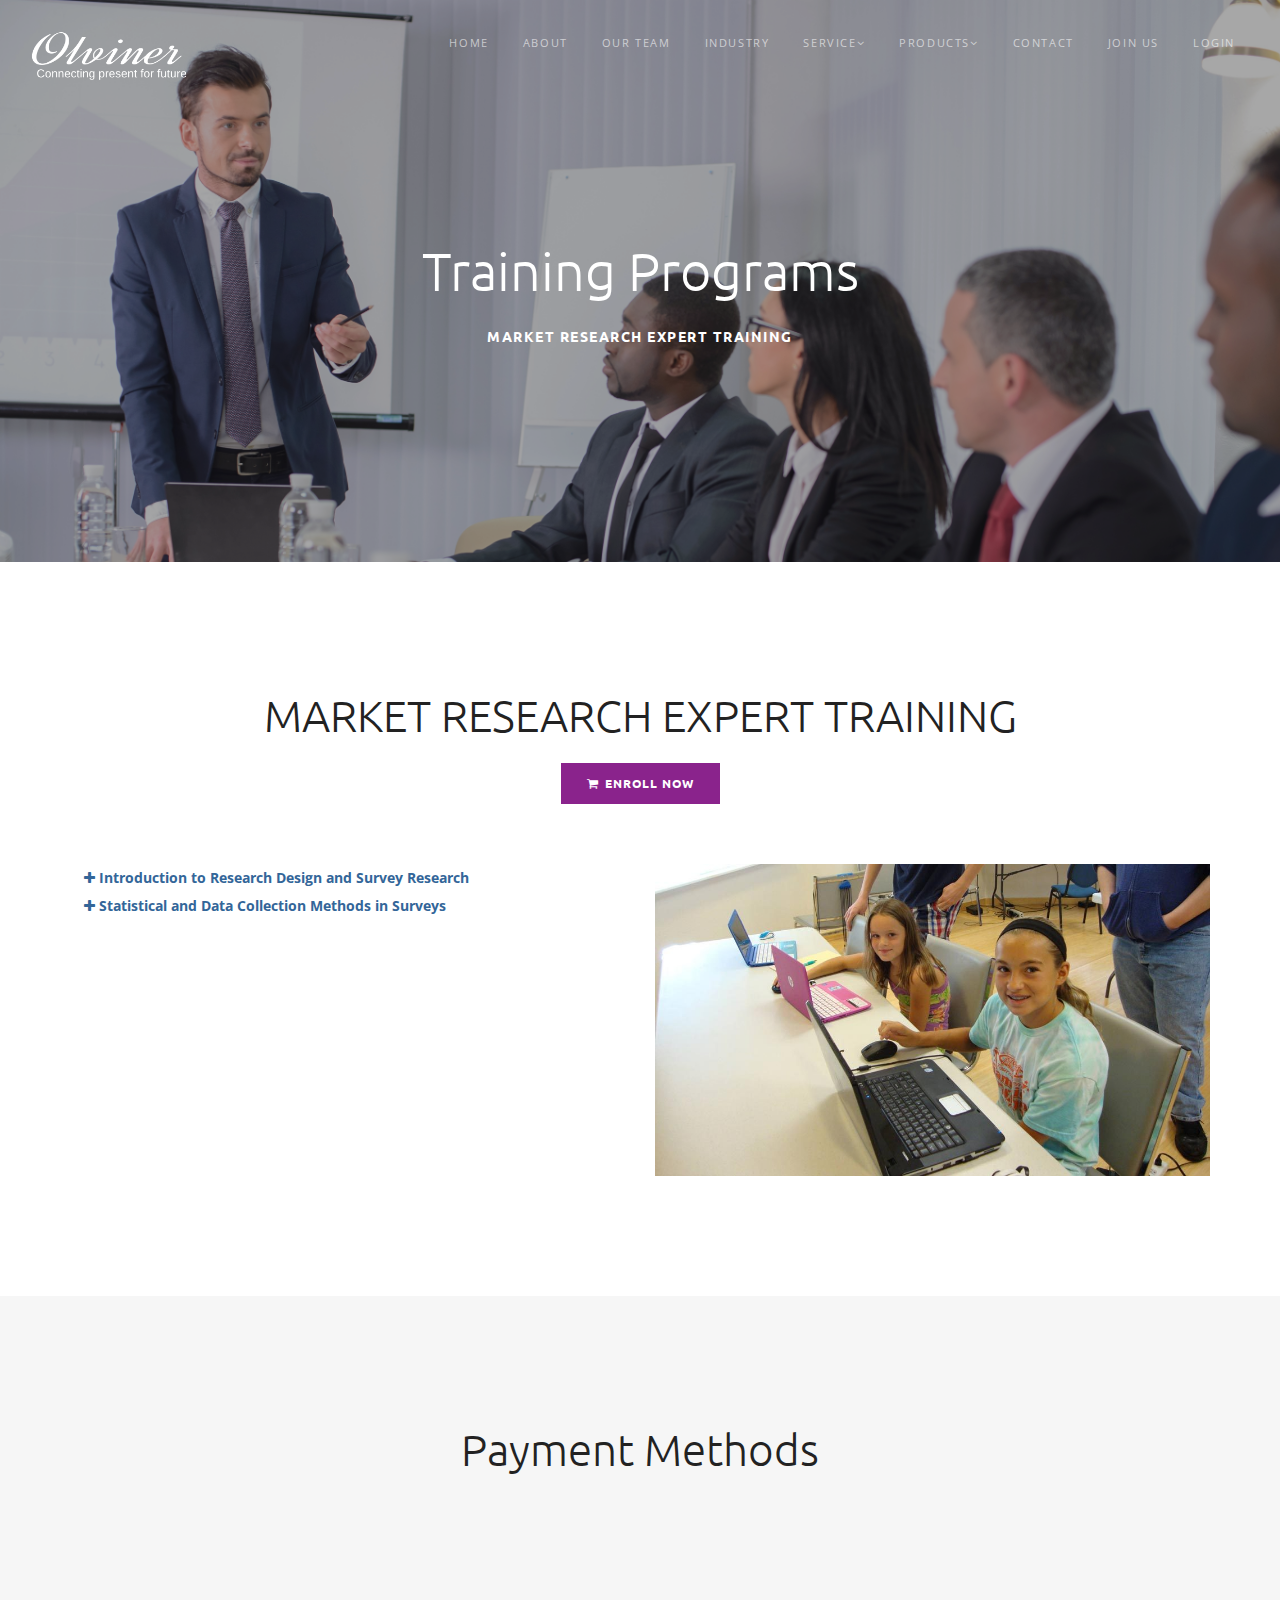
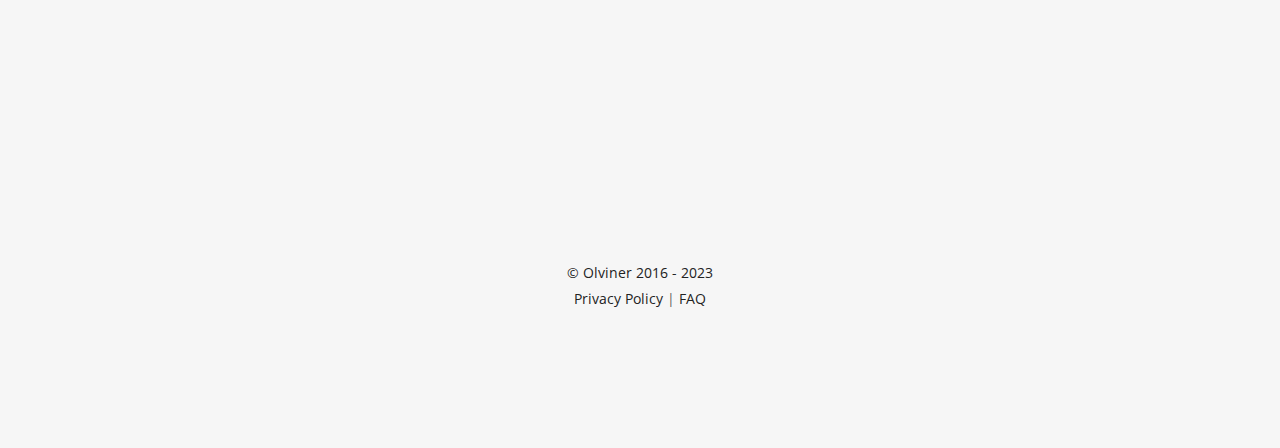
<file: Professional.html>
﻿<!DOCTYPE html>
<html lang="en">
<head>
    <meta charset="utf-8" />
    <title>Olviner Corporation } Connecting presant to future</title>
    <meta name="description" content="" />
    <meta name="keywords" content="creative, portfolio, agency, template, theme, designed, html5, html, css3, responsive, stone, onepage" />
    <meta name="author" content="trinixstudio">
    <meta name="viewport" content="width=device-width, initial-scale=1.0, maximum-scale=1.0" />
    <!--[if IE]><meta http-equiv='X-UA-Compatible' content='IE=edge,chrome=1'><![endif]-->
    <!-- Favicone Icon -->
    <link rel="shortcut icon" type="image/x-icon" href="img/favicon.ico" />
    <link rel="icon" type="image/png" href="img/favicon.png" />
    <link rel="apple-touch-icon" href="img/favicon.png" />
    <!-- Css -->
    <link href="css/style.css" rel="stylesheet" type="text/css" />
    <link href="css/bootstrap.css" rel="stylesheet" type="text/css" />
    <link href="css/plugins/animate.css" rel="stylesheet" type="text/css" />
    <link href="css/Tree.css" rel="stylesheet" />
</head>
<body class="wow-animate">
    <!-- Site preloader -->
    <section id="preloader">
        <div class="site-spinner"></div>
    </section>
    <!-- End Site preloader -->
    <!-- Page Wraper -->
    <div id="page-wraper">
        <!-- Header -->
        <header id="header" class="header">
            <div class="header-inner">
                <!-- Logo -->
                <div class="logo"> <a href="index.html"> <img class="logo-light" src="img/logo-light.png" alt="Olviner" /> <img class="logo-dark" src="img/logo-dark.png" alt="Olviner" /> </a> </div>
                <!-- End Logo -->
                <!-- Mobile Navbar Icon -->
                <div class="nav-mobile nav-bar-icon"> <span></span> </div>
                <!-- End Mobile Navbar Icon -->
                <!-- Navbar Navigation -->
                <div class="nav-menu">
                    <ul class="nav-menu-inner">
                        <li> <a class="current" href="index.html">Home</a> </li>
                        <li> <a href="About.html">About</a> </li>
                        <li> <a href="OurTeam.html">Our Team</a> </li>
                        <li> <a href="Industries.html">Industry</a> </li>
                        <li>
                            <a class="external menu-has-sub">Service<i class="fa fa-angle-down"></i></a>
                            <ul class="sub-dropdown dropdown">
                                <li>
                                    <a href="DataCollection.html" class="external">Core Data Collection</a>
                                </li>
                                <li>
                                    <a href="CommingSoon.html" class="external">Papper Power</a>
                                </li>
                                <li>
                                    <a href="CommingSoon.html" class="external">24 U</a>
                                </li>
                                <li>
                                    <a href="CommingSoon.html" class="external">Social Media Maping</a>
                                </li>
                                <li>
                                    <a href="OnlineCommunities.html" class="external">Online Communities</a>
                                </li>
                            </ul>
                        </li>
                        <li>
                            <a class="external menu-has-sub">Products<i class="fa fa-angle-down"></i></a>
                            <ul class="sub-dropdown dropdown">
                                <li>
                                    <a href="MRBTP.html" class="external">BEGINNER</a>
                                </li>
                                <li>
                                    <a href="Professional.html" class="external">EXPERT</a>
                                </li>
                                <li>
                                    <a href="MRATP.html" class="external">ADVANCE</a>
                                </li>
                                <li>
                                    <a href="MRPP.html" class="external">PROFESSIONAL</a>
                                </li>
                                <li>
                                    <a href="MRETP.html" class="external">EXECUTIVE</a>
                                </li>
                                <li>
                                    <a href="http://olviner.com/member/MemberPinRequest.aspx" class="external">Buy Kit</a>
                                </li>
                            </ul>
                        </li>
                        <li> <a href="Contact.html">Contact</a> </li>
                        <li> <a href="http://olviner.com/member/jointoday.aspx" class="external">Join Us</a> </li>
                        <li> <a href="http://olviner.com/member/login.aspx#no-back-button" class="external">Login</a> </li>
                    </ul>
                </div>
                <!-- End Navbar Navigation -->
            </div>
        </header>
        <!-- End Header -->
        <!-- Page Intro -->
        <section id="inner-intro" class="inner-intro bg-image overlay-dark40 dark-bg parallax parallax-background2" data-background-img="img/full/29.jpg">
            <div class="container">
                <div class="intro-content">
                    <div class="intro-content-inner">
                        <h1 class="">Training Programs</h1>
                        <h5 class="alt-title intro-sub-title">MARKET RESEARCH EXPERT TRAINING</h5>
                    </div>
                </div>
            </div>
        </section>
        <!-- End Page Intro -->

        <section id="about" class="section-padding">
            <div class="container text-center mb-60">
                <h1>MARKET RESEARCH EXPERT TRAINING</h1>
                <div class="pricing-button"> <a target="_blank" href="http://olviner.com/member/jointoday.aspx?req=111&" class="btn btn-md btn-color"><i class="fa fa-shopping-cart left"></i>Enroll Now</a> </div>
            </div>
            <div class="container">
                <div class="row">
                    <div class="col-md-6">
                        <ul id="tree1">
                            <li>
                                <a href="#">Introduction to Research Design and Survey Research</a>
                                <ul>
                                    <li>Research Design</li>
                                    <li>Survey Research</li>
                                    <li>
                                        Survey Methodology
                                        <ul>
                                            <li>1 Overview</li>
                                            <li>2 Selecting samples</li>
                                            <li>3 Modes of data collection</li>
                                            <li>4 Research designs</li>
                                            <li>4.1 Cross-sectional studies</li>

                                            <li>4.2 Successive independent samples studies</li>
                                            <li>4.3 Longitudinal studies</li>
                                            <li>5 Questionnaires</li>
                                            <li>5.1 Questionnaires as tools</li>
                                            <li>5.2 Reliability and validity of self-report measures</li>

                                            <li>5.3 Composing a questionnaire</li>
                                            <li>5.4 Guidelines for the effective wording of questions</li>
                                            <li>5.5 Order of questions</li>
                                            <li>6 Non response reduction</li>
                                            <li>7 Interviewer effects</li>
                                        </ul>
                                    </li>
                                </ul>
                            </li>
                            <li>
                                Statistical and Data Collection Methods in Surveys
                                <ul>
                                    <li>
                                        Modes of Data Collection
                                        <ul>
                                            <li>1.1 Mobile Surveys</li>
                                            <li>1.2 Online Surveys </li>
                                            <li>1.2.1 Advantages of Online Surveys</li>
                                            <li>1.2.2 Key Methodological Issues Of Online Surveys</li>

                                            <li>1.3 Telephone</li>
                                            <li>1.4 Mail</li>
                                            <li>1.5 Face to Face</li>
                                            <li>1.6 Mixed Mode Surveys</li>
                                        </ul>
                                    </li>
                                </ul>
                            </li>
                        </ul>
                    </div>
                    <div class="col-md-6">
                        <img src="img/full/30.jpg" width="100%"/>
                    </div>
                </div>
            </div>
        </section>

        <!-- Footer Section -->
        <footer id="footer" class="footer gray-bg">
            <div class="container text-center">
                <h1>Payment Methods</h1>
                <div class="row">
                    <div class="col-md-4 col-sm-6 pt-60 pt-sm-0 wow fadeInLeft">
                        <img src="img/full/PaymentCards.jpg" height="100%" width="100%" />
                    </div>
                    <div class="col-md-4 col-sm-6 pt-60 pt-sm-0 wow fadeInUp">
                        <img src="img/full/PaymentNEFT.jpg" height="100%" width="100%" />
                    </div>
                    <div class="col-md-4 col-sm-6 pt-60 pt-sm-0 wow fadeInRight">
                        <img src="img/full/PaymentWallet.jpg" height="100%" width="100%" />
                    </div>
                </div>
            </div>
            <div class="container text-center">
                <ul class="social mb-60 wow fadeInUp" data-wow-duration="1.5s">
                    <li> <a target="_blank" href="https://www.facebook.com/profile.php?id=100012233310651"><i class="fa fa-facebook"></i></a> </li>
                    <li> <a target="_blank" href="https://twitter.com/"><i class="fa fa-twitter"></i></a> </li>
                    <li> <a target="_blank" href="https://www.youtube.com/channel/UCGbhfV3ZOmAsmE_lx_xTrIA"><i class="fa fa-play"></i></a> </li>
                    <li> <a target="_blank" href="https://plus.google.com/"><i class="fa fa-google-plus"></i></a> </li>
                </ul>
                <p class="copyright">
                    <a href="index.html#">&copy; Olviner 2016 - 2023</a><br />
                    <a data-toggle="modal" data-target="#PolicyModal">Privacy Policy</a>  |  <a>FAQ</a>
                </p>
            </div>
        </footer>
        <div class="modal fade" id="PolicyModal" role="dialog">
            <div class="modal-dialog" role="document">
                <div class="modal-content">
                    <div class="modal-header">
                        <button type="button" class="close" data-dismiss="modal" aria-label="Close"><span aria-hidden="true">×</span></button>
                        <h4 class="modal-title" id="myModalLabel" style="color:#333;">Privacy Policy</h4>
                    </div>
                    <div class="modal-body">
                        <p>
                            This privacy policy applies to <mark style="background: #ff0;">www.olviner.com</mark> which is owned and operated by <mark style="background: #ff0;">Olviner</mark>. Our privacy policy describes how we capture and use the personal information and data
                            that we collect about visitors to our website.
                            <br><br>
                        </p><h2 style="font-size: 25px;line-height: 40px;text-transform: uppercase;color: #332e2e;">Information we may collect from you</h2>
                        When you use our website and our services, we may collect and process the following data about you:
                        <br><br>
                        <strong>Information that you give us:</strong><br>
                        <ul>
                            <li>
                                You may give us information about you by filling in forms on our website or by corresponding with us by phone, e-mail or otherwise. This includes information that you
                                provide when you register to use our website, subscribe to our services (including participating in or setting up a survey or signing up for a free account or our newsletters),
                                place an order on our website and when you report a problem with our website. The information you give us may include your name, organization, address, e-mail address, phone number, username, financial and credit card information (including billing address) and personal description.
                            </li>
                            <li>&nbsp;</li>
                            <li>
                                Our services enable our clients to create and administer their online surveys. We host our client’s surveys on our servers and collect the responses to those surveys. We also carry out an analysis of this data to produce reports for you. As a result, if you create a survey using our services:<br>
                                <ul style="list-style:circle;margin-left: 30px;" type="circle">
                                    <li>we will hold, store and process survey data for you.</li>
                                    <li>we will process participant contact information if you provide us with email addresses of potential participants in order to invite them to respond to your survey by email but as explained below we do not use this data ourselves or provide it to third parties, except in the limited circumstances described below.</li>
                                </ul>
                            </li>
                            <li>&nbsp;</li>
                            <li>If you are a respondent to one of our clients’ surveys we will collect and store the responses that you submit, and may carry out analysis of this data to produce a report for our client. Please note that our client remains responsible for this data and its management, as explained below in ‘How We Use the Information’.</li>
                        </ul>
                        <br><br>
                        <strong>Information that we collect about you</strong><br>
                        <ul>
                            <li>
                                When you visit our website we may automatically collect information about your visit such as; the Webpages you viewed, services you viewed or searched for, length of visits to certain pages, the times and dates of these actions and any phone number used to call our customer service number. We may also collect data from the device and application that
                                you use to access our services, including your IP address (from which we may infer your geographic location), login information and browser type. If you arrive at our website from
                                an external source (such as a link on another website or in an email) we record information about that source.
                            </li>
                            <li>&nbsp;</li>
                            <li>We may also automatically collect information about the usage of our software, including the version that you are using and the number of users of that software.</li>
                        </ul>
                        <br><br>
                        <strong>Information that we receive from other sources</strong><br>
                        <ul>
                            <li>We may receive information about you from third parties with whom we work including our business partners, sub-contractors in technical, payment and delivery services, analytics providers, search information providers and credit reference agencies.</li>
                        </ul>
                        <br><br>
                        <h2 style="font-size: 25px;line-height: 40px;text-transform: uppercase;color: #332e2e;">How we use the information</h2>
                        We use the information held about you in the following ways:
                        <br><br>
                        1. To carry out our obligations arising from any contracts entered into between you and us and to provide you with the information, products and services that you request from us. This includes providing you with customer support.
                        <br><br>
                        2. To provide you with our newsletter and with information about other products and services we offer that are similar to those you have already purchased or enquired about or

                        that we feel may interest you. We may also use the information to measure or understand the effectiveness of advertising we serve to you and others, and to deliver relevant advertising to you. If you do not want us to use your information in this way you may contact us at any time at ………………………………..to opt-out of receiving further marketing information. We do not provide your details to third parties for marketing purposes.
                        <br><br>
                        3. To notify you about changes (permanent or temporary) to our service.
                        <br><br>
                        4. To ensure that content from our website is presented in the most effective manner for you and your computer.
                        <br><br>
                        5. To administer our website and for internal operations, including troubleshooting, data analysis, testing, research and statistical purposes, and as part of our efforts to keep our
                        website safe and secure.
                        <br><br>
                        <strong>Use of client survey data - clients:</strong><br>
                        <ul>
                            <li>
                                we will use your survey data to hold, store and process it in accordance with your instructions. We use the survey data purely to provide
                                survey services for you and will only use it for our own purposes if you have made your survey responses public, or you have given us your express consent, or we are required to
                                do so by law.
                            </li>
                        </ul>
                        <br><br>
                        <strong>Use of client survey data - respondents:</strong><br>
                        <ul>
                            <li>all information that you provide in response to a client survey will be provided to our client. Please be aware that our clients control the surveys and what happens to the survey data, which may include using that data for research purposes or making the survey responses public. We recommend that you contact the client running the survey to understand how they will use your survey responses. The client may provide you with their own separate privacy policy governing the use of your survey data. We will not provide any information that you submit in response to the survey, nor, your contact details to third parties (unless you have given us your express consent, or we are required to do so by law). Further, we will not use your contact details to contact you for any purpose outside of operating the survey.</li>
                            <li>&nbsp;</li>
                            <li>We may aggregate survey data from a number of surveys to produce overall statistics and benchmarks. Any such information will not be correlated with data about individuals and it will not be possible to identify any individual from the aggregated results.</li>
                            <li>&nbsp;</li>
                            <li>We may use information collected about the use of our software to provide you with the benefits of any updated features or to ensure that you are using the software in accordance with the terms on which it is licensed.</li>
                        </ul>

                        <br><br>
                        <h2 style="font-size: 25px;line-height: 40px;text-transform: uppercase;color: #332e2e;">Disclosure or sharing of your information</h2>
                        We will not sell your information to third parties or otherwise disclose your information to third parties for marketing purposes.
                        <br><br>
                        We will only disclose your personal information in the circumstances described below.:
                        <br><br>
                        We may provide your personal information to companies that provide services to help us with our business activities such as assessing your credit score (where this is a condition of us entering into a contract with you) or offering customer service. These companies are authorised to use your personal information only as necessary to provide these services to us.
                        <br><br>
                        We may disclose aggregated survey data to third parties for benchmarking purposes and to publish overall statistics. Any such information will not be correlated with data about
                        individuals and it will not be possible to identify any individual from the aggregated results.
                        <br><br>
                        We may disclose your information to analytics and search engine providers that assist us in the improvement and optimisation of our website.We may also disclose your personal
                        information:
                        <br><br>

                        <ul style="list-style:circle;margin-left: 30px;" type="circle">
                            <li>if we are under a duty to disclose or share your personal data in order to comply with any legal obligation or respond to a request from the government or a regulatory body.</li>
                            <li>In order to enforce or apply our website terms of use or other agreements, and to protect the rights (including intellectual property rights), property or safety of <mark style="background: #ff0;">Olviner</mark>., our customers or others. This includes exchanging information with other companies and organizations for the purposes of fraud protection and credit risk reduction.</li>
                            <li>If we are involved in a merger, acquisition, or sale of all or a portion of our assets, you will be notified via email and/or a prominent notice on our website of any change in ownership or uses of your personal information, as well as any choices you may have regarding your personal information. If we or a substantial proportion of our assets are acquired by a third party, personal data held by us about our clients will be one of the transferred assets.</li>
                            <li>If you choose to make your survey responses public.</li>
                            <li>To any other third party with your prior consent to do so.</li>
                        </ul>
                        <br><br>

                        <h2 style="font-size: 25px;line-height: 40px;text-transform: uppercase;color: #332e2e;">Updating your information</h2>
                        If you wish to update or amend your personally identifiable information or data you may do so by making the change within your account once logged in or by emailing our Customer Support at <mark style="background: #ff0;">support@olviner.com</mark> We will respond to your request within 30 days.

                        <br><br>
                        <h2 style="font-size: 25px;line-height: 40px;text-transform: uppercase;color: #332e2e;">Data retention</h2>
                        We will retain your information for as long as your account is active or as needed to provide your services. If you wish to cancel your account or request that we no longer use your information to provide your services please contact us at: support@..............................
                        <br><br>
                        We will retain and use your information as necessary to comply with our legal obligations, resolve disputes, and enforce our agreements.
                        <br><br>
                        Please note that as our clients control their own survey data, if you are a respondent to a client survey you will need to contact them directly to amend or delete anything in your survey responses.
                        <br><br>
                        <h2 style="font-size: 25px;line-height: 40px;text-transform: uppercase;color: #332e2e;">Cookies</h2>
                        Our website uses cookies to distinguish you from other users of our website. This helps us to improve our website’s performance and your experience of using our website. For
                        detailed information on the cookies we use and the purposes for which we use them <mark style="background: #ff0;">click here ……</mark>.
                        <br><br>
                        <h2 style="font-size: 25px;line-height: 40px;text-transform: uppercase;color: #332e2e;">Web Bugs</h2>
                        We use Web Bugs to help us better manage content on our website by informing us what content is effective. Web Bugs are tiny graphics with a unique identifier, similar in function to cookies, and are used to track the online movements of web users. In contrast to cookies, which are stored on a user’s computer hard drive, Web Bugs are embedded invisibly on web pages and are about the size of the full stop at the end of this sentence. Web Bugs collect information such as cookie identifiers, IP addresses, times and dates of pages being viewed and the URL of the page on which the Web Bugs appears. The data that we collect is aggregated and anonymised and we do not tie the information gathered by Web Bugs on our website to any personally identifiable information.
                        <br><br>
                        When we send you emails, we may include a Web Bugs to allow us to determine the number of people who open our emails and information such as when and how many times
                        the email was viewed, whether any links were clicked on and whether the email was forwarded. When you click on a link in an email, we may record this individual response to customize our offerings to you. Web Bugs can be refused when delivered via email. If you do not wish to receive Web Bugs via email, you will need to disable HTML images or refuse HTML emails via your email software, but please note that this is likely to reduce the functionality of such emails.
                        <br><br>
                        <h2 style="font-size: 25px;line-height: 40px;text-transform: uppercase;color: #332e2e;">Web-tracking</h2>
                        We employ a web-tracking system to track visitor traffic patterns throughout the website. We collect the visitor’s domain name, referral data, browser, platform type and duration of the visit. The information gathered is used to produce overall usage statistics about our website, which we use to evaluate the website. We do not correlate this information with data about individuals. Please note that we do not currently process or comply with any web browser’s ‘do not track’ signal or other similar mechanism that indicates a request to disable online tracking of individual users who visit our website.
                        <br><br>
                        <h2 style="font-size: 25px;line-height: 40px;text-transform: uppercase;color: #332e2e;">Links to other websites</h2>
                        Our website may contain links to and from third party websites, including those of advertisers and our affiliates. If you click on one of these links you will leave our website
                        and go to that third-party website. Please note that we cannot accept responsibility or liability for any use of your personally identifiable information by such third parties, and we
                        cannot guarantee that they will adhere to the same privacy practices as us. We encourage you to review the privacy policies of any third-party website before you submit any personal data to them.
                        <br><br>
                        <h2 style="font-size: 25px;line-height: 40px;text-transform: uppercase;color: #332e2e;">Social media features and widgets</h2>
                        Our website includes Social Media features, such as the Facebook Like button and widgets, and the Share button or interactive mini-programs that run on our website. These features
                        may collect your IP address, which page you are visiting on our site, and may set a cookie to enable the feature to function properly. Social Media features and widgets are either hosted by a third party or hosted directly on our website. Your interactions with these features are governed by the privacy policy of the company providing it and we cannot
                        accept any liability or responsibility for the use of your information by them.
                        <br><br>

                        <h2 style="font-size: 25px;line-height: 40px;text-transform: uppercase;color: #332e2e;">Remarketing</h2>
                        Data gathered regarding your past activities on our site is used to display relevant offers to you via remarketing adverts; no personally identifying data is used for this purpose. Third- party vendors associated with Google use cookies to serve such remarketing advertising to you throughout the internet. You may opt out of such advertising at any time through
                        Google's Ads Settings………….
                        <br><br>
                        <h2 style="font-size: 25px;line-height: 40px;text-transform: uppercase;color: #332e2e;">Storage and security</h2>
                        The information that we collect from you is stored in the <mark style="background: #ff0;">India </mark>and will not leave <mark style="background: #ff0;"> India</mark> at any point.
                        <br><br>
                        The security of your personal information is important to us and we will take all steps reasonably necessary to ensure that your data is treated securely and in accordance with this privacy policy.	<br><br>
                        All information that you provide to us is stored on secure servers. When you enter personal information within the customer login area of the site, we encrypt that information using
                        secure socket layer technology (SSL). Where you use a password to access certain areas of our website you are responsible for keeping this password confidential and must not share
                        it with anyone.	<br><br>
                        We follow generally accepted industry standards to protect the personally identifiable information and data submitted to us, both during transmission and once we receive it. No
                        method of transmission over the internet, or method of electronic storage, is 100% secure, however. Therefore, while we will do our best to protect your personal information, we cannot guarantee its absolute security, and any transmission of data to our website is at your own risk. Once we have received your information, we will use strict procedures and security features to try to prevent unauthorized access.
                        <br><br>
                        <h2 style="font-size: 25px;line-height: 40px;text-transform: uppercase;color: #332e2e;">Changes to our privacy policy</h2>
                        Any changes we may make to this policy in the future will be posted on this page and, where the changes are material, notified to you by email or by means of a notice on our
                        home page, prior to the changes becoming effective. Please check back frequently to see any updates or changes to our privacy policy. You will be deemed to have expressly consented to any change if you continue to use our website and services after the date on which the change becomes effective.





                        <p></p>
                    </div>

                </div>
            </div>
        </div>
        <!-- End Footer Section -->
    </div>
    <!-- End Page Wraper -->
    <!-- JS Script -->
    <script src="js/jquery-2.2.4.min.js" type="text/javascript"></script>
    <script src="js/bootstrap.min.js"></script>
    <script src="js/plugins/jquery.easing.js" type="text/javascript"></script>
    <script src="js/plugins/SmoothScroll.js" type="text/javascript"></script>
    <script src="js/plugins/owl.carousel.min.js" type="text/javascript"></script>
    <script src="js/plugins/wow.min.js" type="text/javascript"></script>
    <script src="js/plugins/isotope.pkgd.min.js" type="text/javascript"></script>
    <script src="js/plugins/jquery.stellar.min.js" type="text/javascript"></script>
    <script src="js/plugins/jquery.fitvids.js" type="text/javascript"></script>
    <script src="js/plugins/jquery.magnific-popup.min.js" type="text/javascript"></script>
    <script src="js/plugins/jquery.appear.js" type="text/javascript"></script>
    <script src="js/plugins/jquery.countTo.js" type="text/javascript"></script>
    <script src="js/plugins/jquery.mb.YTPlayer.min.js" type="text/javascript"></script>
    <script src="js/plugins/jquery.simple-text-rotator.min.js" type="text/javascript"></script>
    <script src="js/plugins/jquery.backstretch.js" type="text/javascript"></script>
    <script src="js/plugins/jquery.singlePageNav.min.js" type="text/javascript"></script>
    <script src="js/plugins/jquery.validate.min.js" type="text/javascript"></script>
    <script src="js/send-subscribe.js" type="text/javascript"></script>
    <script src="js/contact-form.js" type="text/javascript"></script>
    <script src="js/script.js" type="text/javascript"></script>
    <script src="js/TreeJs.js"></script>
</body>
</html>
</file>
<file: css/custom.css>
/*======================preview==================*/
.map-preview {
    background-color: #1C466B;
    padding-top: 10px;
    padding-bottom: 10px;
}

    .map-preview h1 {
        margin-top: 10px;
        margin-bottom: 14px;
        border: 1px solid #E2E2E2;
        padding: 6px 15px 8px 15px;
        margin: 0 0 20px;
        list-style: none;
        background-color: #F4F4F4;
        -webkit-border-radius: 4px;
        -moz-border-radius: 4px;
        border-radius: 4px;
    }
/*.license{padding-left:10px}*/
/*.disclaimer{font-size:12px;margin-top:4px}*/
.mylist {
    display: inline-block;
    width: 100%;
}

    .mylist ol {
        padding-left: 0;
        width: 130px;
        display: inline-block;
        float: left;
    }

    .mylist li {
        list-style-position: inside;
        overflow: hidden;
        white-space: nowrap;
        text-overflow: ellipsis;
    }

#sidebar {
    display: inline-block;
    width: 352px;
    margin-left: 18px;
    padding-top: 70px;
    float: right;
}

.side-title {
    background-color: #97A7B5;
    color: #fff;
    border-top-left-radius: 4px;
    border-top-right-radius: 4px;
    padding: 10px;
}

.ads {
    background-color: #A2B597;
}

.side-title h3 {
    color: #FDFDFD;
    font-size: 18px;
    line-height: 22px;
    padding: 0;
    margin: 0;
}

.side-content {
    background-color: #F4F4F4;
    color: #666;
    margin-bottom: 20px;
    padding: 15px;
    border-bottom-left-radius: 4px;
    border-bottom-right-radius: 4px;
    border: 1px solid #e1e8ec;
}

    .side-content .btn {
        display: block;
        background-color: #FCFCFC;
    }

        .side-content .btn:hover {
            background-color: #e6e6e6;
        }

.review {
    position: relative;
    font-family: Georgia,serif;
    line-height: 20px;
    padding: 5px 0 6px 30px;
    font-size: 17px;
    font-style: italic;
}

    .review:before {
        display: block;
        content: "“";
        font-size: 70px;
        position: absolute;
        left: -8px;
        top: 20px;
    }

    .review cite {
        font-size: 14px;
        font-weight: normal;
        display: block;
        margin-top: 5px;
        position: relative;
    }

        .review cite:after {
            content: "";
            margin-top: 3px;
            background: url(../images/star-rating.png) no-repeat;
            position: absolute;
            width: 80px;
            height: 17px;
        }

    .review a {
        color: #FF5C00;
    }

        .review a:hover {
            color: #FF0047;
        }

.thumb {
    margin-right: 2px;
    margin-bottom: 4px;
    border: 2px solid white;
    -ms-filter: "alpha(opacity=80)";
    filter: alpha(opacity=80);
    opacity: .8;
    -webkit-box-sizing: border-box;
    -moz-box-sizing: border-box;
    box-sizing: border-box;
}

    .thumb:hover {
        border: 2px solid orange;
        -ms-filter: "alpha(opacity=100)";
        filter: alpha(opacity=100);
        opacity: 1;
    }

.thumb-xs {
    width: 48px;
}

.thumb-sm {
    width: 156px;
}

.thumb-lg {
    border: 4px solid white;
}

    .thumb-lg:hover {
        border: 4px solid orange;
    }


/*===========================@media===========================*/
/*============================================================*/
@media(min-width:980px) and (max-width:1199px) {
    .carousel-inner .title {
        left: 110px;
    }

    #left-content {
        width: 612px;
    }

    .mylist ol {
        width: 100%;
    }

    #sidebar {
        width: 310px;
    }

    .side-title h3 {
        line-height: 16px;
    }

    .review {
        font-size: 16px;
        padding: 5px 0 6px 22px;
    }

        .review:before {
            font-size: 60px;
            left: -12px;
        }

    hr {
        margin: 10px 0;
    }

    .thumb-xs {
        width: 41px;
    }

    .thumb-sm {
        width: 135px;
    }
}

@media (max-width: 979px) and (min-width: 768px) {
    .carousel-inner .title {
        left: 2px;
    }

    #left-content {
        display: block;
        width: 100%;
    }

    .mylist ol {
        width: 100%;
    }

    #sidebar {
        display: block;
        width: 100%;
        margin-left: 0;
        padding-top: 20px;
        float: none;
    }

    hr {
        margin: 10px 0;
    }

    .thumb-xs {
        width: 40px;
    }

    .thumb-sm {
        width: 133px;
    }
}

@media (max-width: 767px) {
    .carousel-inner .title {
        left: 0;
    }

    section, .map-preview, .description, .faq, footer, .tail {
        margin-right: -20px;
        margin-left: -20px;
        padding: 0 20px;
    }

    .map-preview {
        padding-top: 10px;
    }

    #left-content {
        display: block;
        width: 100%;
    }

    .mylist ol {
        width: 100%;
    }

    #sidebar {
        display: block;
        width: 100%;
        margin-left: 0;
        padding-top: 20px;
        float: none;
    }

    hr {
        margin: 10px 0;
    }

    .thumb-xs {
        width: 40px;
    }

    .thumb-sm {
        width: 133px;
    }

    .dl-horizontal dt {
        float: left;
    }

    .featured .span4 {
        width: 47%;
        height: 300px;
        float: left;
        margin-left: 10px;
    }
}
/*===========================map-style===========================*/
/*============================================================*/
#mapwrapper {
    max-width: 1920px;
    margin: 0 auto;
    padding: 0 0;
    background-color: transparent;
    min-width: 220px;
}

#map_base svg {
    max-height: 100%;
    width: 100%;
    margin: 0;
}

@media screen and (max-width: 320px) {
    #map_base svg {
        height: 250px;
    }
}

@media screen and (max-width: 400px) and (min-width: 321px) {
    #map_base svg {
        height: 330px;
    }
}

@media screen and (max-width: 480px) and (min-width: 401px) {
    #map_base svg {
        height: 400px;
    }
}

@media screen and (max-width: 568px) and (min-width: 481px) {
    #map_base svg {
        height: 460px;
    }
}

@media screen and (max-width: 685px) and (min-width: 569px) {
    #map_base svg {
        height: 550px;
    }
}

@media screen and (min-width: 686px) {
    #map_base svg {
        height: 600px;
    }
}

#text-abb text {
    font-family: Arial, Helvetica, sans-serif;
    -moz-user-select: none;
    -webkit-user-select: none;
    user-select: none;
}

#map-tip {
    text-align: left;
    font: 14px/16px Trebuchet MS, Helvetica, Arial, sans-serif;
    display: none;
    padding: 3px;
    border: 1px solid #EBECED;
    color: #edeef0;
    z-index: 1000;
    float: left;
    position: absolute;
    background: rgb(73, 73, 73);
    background: -moz-linear-gradient(top, rgba(73, 73, 73, 1) 0%, rgba(101, 101, 101, 1) 100%);
    background: -webkit-gradient(linear, left top, left bottom, color-stop(0%, rgba(73, 73, 73, 1)), color-stop(100%, rgba(101, 101, 101, 1)));
    background: -webkit-linear-gradient(top, rgba(73, 73, 73, 1) 0%, rgba(101, 101, 101, 1) 100%);
    background: -o-linear-gradient(top, rgba(73, 73, 73, 1) 0%, rgba(101, 101, 101, 1) 100%);
    background: -ms-linear-gradient(top, rgba(73, 73, 73, 1) 0%, rgba(101, 101, 101, 1) 100%);
    background: linear-gradient(to bottom, rgba(73, 73, 73, 1) 0%, rgba(101, 101, 101, 1) 100%);
    word-break: keep-all;
    white-space: nowrap;
    box-shadow: 1px 2px 4px rgba(0, 0, 0, 0.5);
    -moz-box-shadow: 2px 3px 6px rgba(0, 0, 0, 0.5);
    -webkit-box-shadow: 2px 3px 6px rgba(0, 0, 0, 0.5);
}

}

#map-tip p {
    margin: 0 !important;
}

#map-tip img {
    float: left;
    padding: 3px;
}

/* Buy directly vs Buy from CodeCanyon */
/*start*/
.difference-table {
    font-size: 12px;
    line-height: 1.4;
    border-bottom: 1px solid #cbcbcb;
}

    .difference-table thead th:first-child {
        border-top-left-radius: 5px;
        background-color: #B0BBC5;
    }

    .difference-table thead th:last-child {
        border-top-right-radius: 5px;
    }

    .difference-table thead th {
        background-color: #576A7B;
        padding: 14px 10px;
        border-left: 1px solid #cbcbcb;
    }

        .difference-table thead th h5 {
            color: #fff;
            margin: 0;
        }

    .difference-table tbody tr:nth-child(odd) td {
        background-color: #E7EBEF;
    }

    .difference-table tbody td:first-child {
        font-weight: bold;
        min-width: 250px;
        text-align: left;
        border-left: 1px solid #cbcbcb;
    }

    .difference-table tbody td:last-child {
        border-right: 1px solid #cbcbcb;
    }

    .difference-table td:first-child, .difference-table th:first-child {
        border-left: none;
    }

    .difference-table tbody td {
        text-align: center;
        border-left: 1px solid #cbcbcb;
    }

    .difference-table td {
        width: 33%;
    }

    .difference-table tbody td, .difference-table tbody th {
        padding: 10px;
        background-color: #F4F7FB;
    }
/*end*/
/* Buy directly vs Buy from CodeCanyon */

/* US Drill Down Map */
/*start*/
#us-map, #level-2, #ca-map, #level-2-ca, #gr-map, #level-2-gr {
    font-family: Arial, 'Helvetica Neue', Helvetica, sans-serif;
    max-width: 1920px;
    margin: 0 auto;
    padding: 0 0;
    background-color: transparent;
    min-width: 220px;
    -webkit-touch-callout: none;
    -webkit-user-select: none;
    -khtml-user-select: none;
    -moz-user-select: none;
    -ms-user-select: none;
    user-select: none;
}

#abbs {
    font-size: 16px;
}

.abbs-small {
    font-size: 14px;
}

.abbs-small-ca {
    font-size: 11px;
}

#level-2 text {
    font-size: 96px;
    font-weight: bold;
    cursor: default;
}

#level-2-ca text {
    font-size: 80px;
    font-weight: bold;
    cursor: default;
}

#level-2 .abb-sm {
    font-size: 86px;
}

#level-2-ca .abb-sm {
    font-size: 60px;
}

.back_btn {
    fill: #72B8FC;
    -webkit-transition: fill 0.1s ease;
    -moz-transition: fill 0.1s ease;
    -o-transition: fill 0.1s ease;
    transition: fill 0.1s ease;
    cursor: pointer;
}

    .back_btn:hover {
        fill: #0081FF;
    }

#us-map svg, #level-2 svg, #ca-map svg, #level-2-ca svg, #gr-map svg, #level-2-gr svg {
    max-height: 100%;
    width: 100%;
    margin: 0;
}

@media screen and (max-width: 320px) {
    #us-map svg, #level-2 svg, #ca-map svg, #level-2-ca svg {
        height: 180px;
    }
}

@media screen and (max-width: 400px) and (min-width: 321px) {
    #us-map svg, #level-2 svg, #ca-map svg, #level-2-ca svg {
        height: 200px;
    }
}

@media screen and (max-width: 480px) and (min-width: 401px) {
    #us-map svg, #level-2 svg, #ca-map svg, #level-2-ca svg {
        height: 230px;
    }
}

@media screen and (max-width: 568px) and (min-width: 481px) {
    #us-map svg, #level-2 svg, #ca-map svg, #level-2-ca svg {
        height: 290px;
    }
}

@media screen and (max-width: 685px) and (min-width: 569px) {
    #us-map svg, #level-2 svg, #ca-map svg, #level-2-ca svg {
        height: 340px;
    }
}

@media screen and (max-width: 767px) and (min-width: 686px) {
    #us-map svg, #level-2 svg, #ca-map svg, #level-2-ca svg {
        height: 420px;
    }
}

@media screen and (max-width: 979px) and (min-width: 768px) {
    #us-map svg, #level-2 svg, #ca-map svg, #level-2-ca svg {
        height: 470px;
    }
}

@media screen and (min-width: 980px) {
    #us-map svg, #level-2 svg, #ca-map svg, #level-2-ca svg {
        height: 600px;
    }
}
/*end*/
/* US Drill Down Map */

/* Only Germany Drilldown */
@media screen and (max-width: 320px) {
    #gr-map svg, #level-2-gr svg {
        height: 180px;
    }
}

@media screen and (max-width: 400px) and (min-width: 321px) {
    #gr-map svg, #level-2-gr svg {
        height: 260px;
    }
}

@media screen and (max-width: 480px) and (min-width: 401px) {
    #gr-map svg, #level-2-gr svg {
        height: 340px;
    }
}

@media screen and (max-width: 568px) and (min-width: 481px) {
    #gr-map svg, #level-2-gr svg {
        height: 420px;
    }
}

@media screen and (max-width: 685px) and (min-width: 569px) {
    #gr-map svg, #level-2-gr svg {
        height: 510px;
    }
}

@media screen and (max-width: 767px) and (min-width: 686px) {
    #gr-map svg, #level-2-gr svg {
        height: 630px;
    }
}

@media screen and (max-width: 979px) and (min-width: 768px) {
    #gr-map svg, #level-2-gr svg {
        height: 600px;
    }
}

@media screen and (min-width: 980px) {
    #gr-map svg, #level-2-gr svg {
        height: 630px;
    }
}
/*end*/
/* US Drill Down Map */
</file>
<file: css/Tree.css>
﻿.tree, .tree ul {
    margin:0;
    padding:0;
    list-style:none
}
.tree ul {
    margin-left:1em;
    position:relative
}
.tree ul ul {
    margin-left:.5em
}
.tree ul:before {
    content:"";
    display:block;
    width:0;
    position:absolute;
    top:0;
    bottom:0;
    left:0;
    border-left:1px solid
}
.tree li {
    margin:0;
    padding:0 1em;
    line-height:2em;
    color:#369;
    font-weight:700;
    position:relative
}
.tree ul li:before {
    content:"";
    display:block;
    width:10px;
    height:0;
    border-top:1px solid;
    margin-top:-1px;
    position:absolute;
    top:1em;
    left:0
}
.tree ul li:last-child:before {
    background:#fff;
    height:auto;
    top:1em;
    bottom:0
}
.indicator {
    margin-right:5px;
}
.tree li a {
    text-decoration: none;
    color:#369;
}
.tree li button, .tree li button:active, .tree li button:focus {
    text-decoration: none;
    color:#369;
    border:none;
    background:transparent;
    margin:0px 0px 0px 0px;
    padding:0px 0px 0px 0px;
    outline: 0;
}
</file>
<file: css/style.css>
﻿@import url("https://maxcdn.bootstrapcdn.com/font-awesome/4.7.0/css/font-awesome.min.css");
@import url("et-line_icon-font.css");
@import url("plugins/owl.carousel.css");
@import url("plugins/magnific-popup.css");
 @import url(https://fonts.googleapis.com/css?family=Open+Sans:400,300,300italic,400italic,600,600italic,700,700italic,800,800italic|Work+Sans:400,200,300,500,600,700,800|Ubuntu:400,300,400italic,500,500italic,700,700italic,300italic);
/*
* BASIC
  - General Style    
  - Typography Style    
  - Button Style
  - Form Style    
  - Spacer Style

* HEADER
  - Header
  - Logo Style
  - Navigation Menu Style
  - Overlay Menu
  - Sidebar Menu

* INTRO
  - intro

* ELEMENTS
  - Skills Bar
  - Team Box
  - Tabs
  - Accordion & Toggle
  - Counter
  - Pricing-box
  - Action-box
  - History-box
  - Client Logo
  - Social
  - pagination
  - Contact Form, Map, contact-info
  - Preloader
  - Countdown Clock
  
* FOOTER
  - Social
  - Copyright

* GLOBAL
  - Content Box (Services Box, Featured Box, icon-box, etc...)
  - Slider
  - Portfolio (Isotop Grid, box, Portfolio Single Page, etc...)
  - Blog (Blog box, Blog page)


*/






/*==========================================================================================================*/
/* BASIC     ||---------------------------- */
/*==========================================================================================================*/

/*------------------------------------------------------------------*/
/* General Style */
/*------------------------------------------------------------------*/

body {
	color: #626262;
	font-family: "Open Sans", sans-serif;
	font-size: 14px;
	font-weight: 400;
	line-height: 1.6;
	margin: 0;
	padding: 0;
}
#page-wraper {
	position: relative;
	width: 100%;
}
.black-bg {
	background-color: #222;
}
.gray-bg {
	background-color: #f6f6f6;
}
.white-bg {
	background-color: #FFF;
}
.color-bg {
	background-color: #8a238c;
}
.yellow-bg {
	background-color: #f4efb7;
}
.bg-cover-section, .small-bg-cover-section {
	background-size: cover;
	background-position: top center;
}
.dark-bg h1, .dark-bg h2, .dark-bg h3, .dark-bg h4, .dark-bg h5, .dark-bg h6, .dark-bg p, .dark-bg p.small, .dark-bg p.large, .dark-bg p.lead, .dark-bg p.lead-lg, .dark-bg .page-icon, .dark-bg .page-icon-sm, .dark-bg ul, .dark-bg ol, .dark-bg li, .dark-bg .alt-icon-top, .dark-bg .alt-icon-left, .dark-bg .alt-icon-right, .dark-bg .counter-icon, .dark-bg .skill-bar-percent {
	color: #fff;
}
.bg-image {
	background-position: center center;
	background-repeat: no-repeat;
	background-size: cover;
	display: block;
	overflow: hidden;
	position: relative;
	width: 100%;/*background-attachment: fixed;*/
}
.bg-fixed {
	background-attachment: fixed;
}
#intro .bg-image, #intro.bg-image, #inner-intro .bg-image, #inner-intro.bg-image {
	background-attachment: fixed;
}
.slide-bg-image {
	background-position: center center;
	background-repeat: no-repeat;
	background-size: cover;
	display: block;
	overflow: hidden;
	position: relative;
	width: 100%;
}
.overlay-dark, .overlay-dark20, .overlay-dark30, .overlay-dark40, .overlay-dark60, .overlay-dark80, .overlay-dark90, .overlay-light, .overlay-light80 {
	position: relative;
	z-index: 1;
}
.overlay-dark:before, .overlay-dark20:before, .overlay-dark30:before, .overlay-dark40:before, .overlay-dark60:before, .overlay-dark80:before, .overlay-dark90:before, .overlay-light:before, .overlay-light80:before {
	left: 0;
	top: 0;
	position: absolute;
	width: 100%;
	height: 100%;
	content: "";
	z-index: -1;
}
.overlay-dark:before {
	background-color: rgba(34, 34, 34, 0.85);
}
.overlay-dark20:before {
	background-color: rgba(34, 34, 34, 0.2);
}
.overlay-dark30:before {
	background-color: rgba(34, 34, 34, 0.3);
}
.overlay-dark40:before {
	background-color: rgba(34, 34, 34, 0.4);
}
.overlay-dark60:before {
	background-color: rgba(34, 34, 34, 0.6);
}
.overlay-dark80:before {
	background-color: rgba(34, 34, 34, 0.8);
}
.overlay-dark90:before {
	background-color: rgba(34, 34, 34, 0.9);
}
.overlay-light:before {
	background-color: rgba(255, 255, 255, 0.4);
}
.overlay-light80:before {
	background-color: rgba(255, 255, 255, 0.8);
}
@media only screen and (max-width: 480px) {
.play-icon-lg {
	font-size: 36px;
	height: 95px;
	line-height: 89px;
	margin: auto;
	width: 95px;
	margin-top: -55px!important;
}
}
.page-triangle {
/*margin-bottom: 20px;*/
}
 .page-triangle::before {
 background-color: inherit;
 top: -100px;
}
 .page-triangle::before {
 content: "";
 height: 100px;
 left: 50%;
 pointer-events: none;
 position: absolute;
 transform: translateX(-50%) rotate(45deg);
 -moz-transform: translateX(-50%) rotate(45deg);
 -ms-transform: translateX(-50%) rotate(45deg);
 -o-transform: translateX(-50%) rotate(45deg);
 -webkit-transform: translateX(-50%) rotate(45deg);
 width: 100px;
 z-index: 39;
}
.page-icon {
	color: #333;
	font-size: 50px;
	line-height: 50px;
	padding-bottom: 15px;
	width: 100%;
}
.page-icon-sm {
	color: #333;
	font-size: 30px;
	margin-bottom: 15px;
	color: #fff;
}
.play-icon-lg, .play-icon-md {
	border: 4px solid #fff;
	border-radius: 50%;
	-moz-border-radius: 50%;
	-webkit-border-radius: 50%;
	display: block;
	color: #fff;
	text-align: center;
	background: none;
}
.pos-section {
	position: relative;
	overflow: hidden;
}
.play-icon-lg {
	font-size: 36px;
	height: 95px;
	line-height: 89px;
	margin: auto;
	width: 95px;
}
.play-icon-md {
	font-size: 28px;
	height: 75px;
	line-height: 67px;
	margin: auto;
	width: 75px;
}
.play-icon-lg i, .play-icon-md i {
	margin-left: 8px;
}
img {
	border: 0px none;
	outline: 0px none;
}
a {
	color: #222;
	cursor: pointer;
	text-decoration: none;
}
a:hover {
	color: #8a238c;
}
i.left, .i-left {
	margin-right: 6px;
}
i.right, .i-right {
	margin-left: 6px;
}
hr {
	border-top: 1px solid #eee !important;
	margin-bottom: 0;
	margin-top: 0;
	color: transparent;
}
.video {
	max-width: 100%;
	height: auto;
}
.rows {
	margin-left: -15px;
	margin-right: -15px;
}
embed, object {
	max-width: 100%;
}
/* Font Style */

p, .nav-menu {
	font-family: 'Open Sans', sans-serif;
}
h1, h2, h3, h4, h5, h6,  .btn, button,  .link, .link-dark, link-color,  button, input, textarea, select,  .portfolio-filter,  p.lead-lg, .lead-lg,  .overlay-menu-nav,  .accordion .accordion-title, .toggle .toggle-title {
	/*font-family: 'Work Sans', sans-serif;*/
        font-family: 'Ubuntu', sans-serif;
}
/*------------------------------------------------------------------*/
/* Typography Style */
/*------------------------------------------------------------------*/

/* Heading */
h1, h2, h3, h4, h5, h6 {
	color: #222;
	font-weight: 300;
	margin-top: 0px;
	line-height: 1.5;
	margin-bottom: 15px;
}
h1 {
	font-size: 44px;
}
h2 {
	font-size: 32px;
}
h3 {
	font-size: 26px;
}
h4 {
	font-size: 22px;
}
h5 {
	font-size: 18px;
}
h6 {
	font-size: 16px;
}
h1.white, h2.white, h3.white, h4.white, h5.white, h6.white, h6 .white {
	color: #fff;
}
h1.color, h2.color, h3.color, h4.color, h5.color, h6.color, h6 .color {
	color: #8a238c;
}
/* Alternate Hadding */
.alt-title {
	text-transform: uppercase;
	font-weight: 600;
	letter-spacing: 1px;
}
h1.alt-title {
	font-size: 22px;
	margin-bottom: 25px;
}
h2.alt-title {
	font-size: 20px;
}
h3.alt-title {
	font-size: 18px;
}
h4.alt-title {
	font-size: 16px;
}
h5.alt-title {
	font-size: 14px;
}
h6.alt-title {
	font-size: 12px;
}
/*Site Title*/

.page-title {
	margin-bottom: 60px;
}
.page-title2 {
	margin-bottom: 30px;
}
.content-title {
	margin-bottom: 25px;
}
.features-title {
	margin-bottom: 15px;
}
/*Paragraph*/

.page-content {
	margin-bottom: 60px;
}
p {
	font-size: 14px;
	color: #626262;
	line-height: 1.6;
	font-weight: 400;
	margin-bottom: 15px;
	margin-top: 0px;
}
p.small {
	font-size: 12px;
}
p.large {
	font-size: 16px;
}
p.lead {
	font-size: 18px;
	font-weight: 300;
}
p.lead-lg {
	font-size: 20px;
	font-weight: 300;
	margin-bottom: 20px;
}
p.white, p.small.white, p.large.white, p.lead.white, p .white, .white {
	color: #ffffff;
}
p.dark, p.small.dark, p.large.dark, p.lead.dark, p .dark, .dark {
	color: #626262;
}
p.color p.small.color, p.large.color, p.lead.color, p .color, .color {
	color: #8a238c;
}
.yellow {
	color: #f4efb7;
}
/* Text weight */

.text-light {
	font-weight: 300;
}
.text-regular {
	font-weight: 400;
}
.text-medium {
	font-weight: 500;
}
.text-bold {
	font-weight: 600;
}
.text-bolder {
	font-weight: 700;
}
.text-italic {
	font-style: italic;
}
.max-width-700 {
	max-width: 700px;
	margin-left: auto;
	margin-right: auto;
}
/* listing */
ul.list-inside {
	padding-left: 0px;
	list-style: inside;
	margin-bottom: 25px;
	font-size: 16px;
}
ul.list-none {
	list-style: none;
	padding-left: 0px;
	margin: 0;
}
/*Links & Anchor Tag*/
.dark-bg a {
}
.dark-bg a:hover {
}
a {
	outline: none;
	text-decoration: none;
	transition: all 0.3s ease 0s;
	-moz-transition: all 0.3s ease 0s;
	-webkit-transition: all 0.3s ease 0s;
	-o-transition: all 0.3s ease 0s;
}
.link, .link-d {
	text-transform: uppercase;
	letter-spacing: 0.5px;
	font-size: 12px;
	font-weight: 400;
	color: inherit;
	padding-bottom: 2px;
	text-decoration: none;
	transition: all 0.3s ease 0s;
	-moz-transition: all 0.3s ease 0s;
	-webkit-transition: all 0.3s ease 0s;
	-o-transition: all 0.3s ease 0s;
}
.link {
	color: #222;
}
.Link:hover {
	color: #8a238c;
}
.link-d {
	color: #fff;
}
.link-d:hover {
	color: #8a238c;
}
/*------------------------------------------------------------------*/
/* Button Style */
/*------------------------------------------------------------------*/

.btn, button {
	font-size: 12px;
	line-height: 1;
	font-weight: 600;
	letter-spacing: 1px;
	text-decoration: none !important;
	text-transform: uppercase;
	text-align: center;
	transition: all 0.3s ease 0s;
	-moz-transition: all 0.3s ease 0s;
	-webkit-transition: all 0.3s ease 0s;
	-o-transition: all 0.3s ease 0s;
	outline: none;
	border-width: 1px;
	border-style: solid;
	display: inline-block;
	vertical-align: middle;
}
.btn i, button i, i.left {
	margin-right: 6px;
}
i.right {
	margin-left: 6px;
	margin-right: 0px !important;
}
.btn-sm {
	padding: 11px 30px !important;
	display: inline-block;
}
.btn-md {
	padding: 13px 25px !important;
	display: inline-block;
}
.btn-lg {
	padding: 15px 30px !important;
	display: inline-block;
}
.btn-xlg {
	padding: 17px 30px !important;
	display: inline-block;
}
.btn-black {
	background-color: #222;
	border-color: transparent;
	color: #fff;
}
.btn-black:hover {
	background-color: #8a238c;
	border-color: transparent;
	color: #fff;
}
.btn-color {
	background-color: #8a238c;
	border-color: transparent;
	color: #fff;
}
.btn-color:hover {
	background-color: #a454a6;
	border-color: transparent;
	color: #fff;
}
.btn-white {
	background-color: rgba(255, 255, 255, 1);
	border-color: transparent;
	color: #222;
}
.btn-white:hover {
	background-color: rgba(255, 255, 255, 0.85);
	border-color: transparent;
	color: #222;
}
.btn-white-outline {
	background-color: transparent;
	border-color: #fff;
	color: #fff;
}
.btn-white-outline:hover {
	background-color: #fff;
	border-color: #fff;
	color: #222;
}
.btn-black-outline {
	background-color: transparent;
	border-color: #222;
	color: #222;
}
.btn-black-outline:hover {
	background-color: #222;
	border-color: #222;
	color: #fff;
}
.btn-color-outline {
	background-color: transparent;
	border-color: #8a238c;
	color: #8a238c;
}
.btn-color-outline:hover {
	background-color: #8a238c;
	border-color: #8a238c;
	color: #fff;
}
/*------------------------------------------------------------------*/
/* Form Style */
/*------------------------------------------------------------------*/
form {
	position: relative;
}
button {
	outline: none;
}
button, html input[type="button"], input[type="reset"], input[type="submit"] {
	cursor: pointer;
	display: inline-block;
}
button, input, textarea, select {
	font-size: 12px;
}
input, input[type="text"], input[type="email"], input[type="tel"], input[type="number"], input[type="password"], input[type="radio"], input[type="checkbox"], textarea, select {
	appearance: none;
	-webkit-appearance: none;
	border: 1px solid rgba(0, 0, 0, 0.10);
	background: #fff;
	-webkit-border-radius: 0px !important;
	-moz-border-radius: 0px !important;
	border-radius: 0px !important;
	color: #000;
	outline: none;
	font-weight: 500;
	font-size: 12px;
	padding-left: 15px;
	padding-right: 15px;
	transition: all 0.2s cubic-bezier(0, 0, 0.58, 1) 0s;
	-moz-transition: all 0.2s cubic-bezier(0, 0, 0.58, 1) 0s;
	-webkit-transition: all 0.2s cubic-bezier(0, 0, 0.58, 1) 0s;
	-o-transition: all 0.2s cubic-bezier(0, 0, 0.58, 1) 0s;
	display: inline-block;
	text-transform: uppercase;
	line-height: 1;
	vertical-align: middle;
}
input[type="text"]:hover, input[type="email"]:hover, input[type="tel"]:hover, input[type="number"]:hover, input[type="radio"]:hover, input[type="checkbox"]:hover, input[type="password"]:hover, textarea:hover, select:hover {
	border: 1px solid rgba(0, 0, 0, 0.2);
}
input[type="text"]:focus, input[type="email"]:focus, input[type="tel"]:focus, input[type="number"]:focus, input[type="radio"]:focus, input[type="checkbox"]:focus, input[type="password"]:focus, textarea:focus {
	border: 1px solid rgba(0, 0, 0, 0.7);
	color: #333;
}
input.input-sm, .input-sm {
	padding-top: 11px;
	padding-bottom: 11px;
}
input.input-md, .input-md {
	padding-top: 13px;
	padding-bottom: 13px;
}
input.input-lg, .input-lg {
	padding-top: 15px;
	padding-bottom: 15px;
}
input.input-xlg, .input-xlg {
	padding-top: 17px;
	padding-bottom: 17px;
}
textarea {
	height: 120px;
	font-size: 13px !important;
}
label {
	color: #333;
	font-size: 12px;
	margin-bottom: 10px;
	padding-right: 3px;
	font-weight: 600;
	text-transform: uppercase;
	letter-spacing: 1px;
	margin-top: 6px;
	font-family: 'Raleway', sans-serif;
}
.input-fancy {
	border-top: none !important;
	border-left: none !important;
	border-right: none !important;
}
.form-full {
	width: 100%;
}
.form-full-height {
	height: 100%;
}
.form-field-wrapper {
	margin-bottom: 20px;
	position: relative;
}
form .error {
	border-color: #e1534f;
}
form label.error {
	margin-bottom: 0px;
	margin-top: 3px;
	color: #e1534f;
	font-size: 12px;
	font-weight: 400;
}
.errorContent {
	color: #e1534f;
	margin-bottom: 20px;
	display: none;
	text-transform: none;
	letter-spacing: 1px;
}
.successContent {
	color: #5cb45d;
	margin-bottom: 20px;
	display: none;
	text-transform: none;
	letter-spacing: 1px;
}
.newsletter-input {
	max-width: 280px;
}
/*------------------------------------------------------------------*/
/* Spacer Style */
/*------------------------------------------------------------------*/
/*spacing*/
.spacer-15 {
	height: 15px;
	width: 100%;
}
.spacer-30 {
	height: 30px;
	width: 100%;
}
.spacer-45 {
	height: 45px;
	width: 100%;
}
.spacer-60 {
	height: 60px;
	width: 100%;
}
.spacer-75 {
	height: 75px;
	width: 100%;
}
.spacer-90 {
	height: 90px;
	width: 100%;
}
/*padding*/
.section-padding {
	padding-top: 120px;
	padding-bottom: 120px;
}
.section-padding-t {
	padding-top: 120px;
}
.section-padding-b {
	padding-bottom: 120px;
}
/*--*/
.p-90 {
	padding: 90px;
}
.ptb-90 {
	padding-top: 90px;
	padding-bottom: 90px;
}
.plt-90 {
	padding-left: 90px;
	padding-right: 90px;
}
.pt-90 {
	padding-top: 90px;
}
.pb-90 {
	padding-bottom: 90px;
}
/*--*/
.p-85 {
	padding: 85px;
}
.ptb-85 {
	padding-top: 85px;
	padding-bottom: 85px;
}
.plt-85 {
	padding-left: 85px;
	padding-right: 85px;
}
.pt-85 {
	padding-top: 85px;
}
.pb-85 {
	padding-bottom: 85px;
}
/*--*/
.p-80 {
	padding: 80px;
}
.ptb-80 {
	padding-top: 80px;
	padding-bottom: 80px;
}
.plt-80 {
	padding-left: 80px;
	padding-right: 80px;
}
.pt-80 {
	padding-top: 80px;
}
.pb-80 {
	padding-bottom: 80px;
}
/*--*/
.p-75 {
	padding: 75px;
}
.ptb-75 {
	padding-top: 75px;
	padding-bottom: 75px;
}
.plt-75 {
	padding-left: 75px;
	padding-right: 75px;
}
.pt-75 {
	padding-top: 75px;
}
.pb-75 {
	padding-bottom: 75px;
}
/*--*/
.p-70 {
	padding: 70px;
}
.ptb-70 {
	padding-top: 70px;
	padding-bottom: 70px;
}
.plt-70 {
	padding-left: 70px;
	padding-right: 70px;
}
.pt-70 {
	padding-top: 70px;
}
.pb-70 {
	padding-bottom: 70px;
}
/*--*/
.p-65 {
	padding: 65px;
}
.ptb-65 {
	padding-top: 65px;
	padding-bottom: 65px;
}
.plt-65 {
	padding-left: 65px;
	padding-right: 65px;
}
.pt-65 {
	padding-top: 65px;
}
.pb-65 {
	padding-bottom: 65px;
}
/*--*/
.p-60 {
	padding: 60px;
}
.ptb-60 {
	padding-top: 60px;
	padding-bottom: 60px;
}
.plt-60 {
	padding-left: 60px;
	padding-right: 60px;
}
.pt-60 {
	padding-top: 60px;
}
.pb-60 {
	padding-bottom: 60px;
}
/*--*/
.p-55 {
	padding: 55px;
}
.ptb-55 {
	padding-top: 55px;
	padding-bottom: 55px;
}
.plt-55 {
	padding-left: 55px;
	padding-right: 55px;
}
.pt-55 {
	padding-top: 55px;
}
.pb-55 {
	padding-bottom: 55px;
}
/*--*/
.p-50 {
	padding: 50px;
}
.ptb-50 {
	padding-top: 50px;
	padding-bottom: 50px;
}
.plt-50 {
	padding-left: 50px;
	padding-right: 50px;
}
.pt-50 {
	padding-top: 50px;
}
.pb-50 {
	padding-bottom: 50px;
}
/*--*/
.p-45 {
	padding: 45px;
}
.ptb-45 {
	padding-top: 45px;
	padding-bottom: 45px;
}
.plt-45 {
	padding-left: 45px;
	padding-right: 45px;
}
.pt-45 {
	padding-top: 45px;
}
.pb-45 {
	padding-bottom: 45px;
}
/*--*/
.p-40 {
	padding: 40px;
}
.ptb-40 {
	padding-top: 40px;
	padding-bottom: 40px;
}
.plt-40 {
	padding-left: 40px;
	padding-right: 40px;
}
.pt-40 {
	padding-top: 40px;
}
.pb-40 {
	padding-bottom: 40px;
}
/*--*/
.p-35 {
	padding: 35px;
}
.ptb-35 {
	padding-top: 35px;
	padding-bottom: 35px;
}
.plt-35 {
	padding-left: 35px;
	padding-right: 35px;
}
.pt-35 {
	padding-top: 35px;
}
.pb-35 {
	padding-bottom: 35px;
}
/*--*/
.p-30 {
	padding: 30px;
}
.ptb-30 {
	padding-top: 30px;
	padding-bottom: 30px;
}
.plt-30 {
	padding-left: 30px;
	padding-right: 30px;
}
.pt-30 {
	padding-top: 30px;
}
.pb-30 {
	padding-bottom: 30px;
}
/*--*/
.p-25 {
	padding: 25px;
}
.ptb-25 {
	padding-top: 25px;
	padding-bottom: 25px;
}
.plt-25 {
	padding-left: 25px;
	padding-right: 25px;
}
.pt-25 {
	padding-top: 25px;
}
.pb-25 {
	padding-bottom: 25px;
}
/*--*/
.p-20 {
	padding: 20px;
}
.ptb-20 {
	padding-top: 20px;
	padding-bottom: 20px;
}
.plt-20 {
	padding-left: 20px;
	padding-right: 20px;
}
.pt-20 {
	padding-top: 20px;
}
.pb-20 {
	padding-bottom: 20px;
}
/*--*/
.p-15 {
	padding: 15px;
}
.ptb-15 {
	padding-top: 15px;
	padding-bottom: 15px;
}
.plr-15 {
	padding-left: 15px;
	padding-right: 15px;
}
.plt-15 {
	padding-left: 15px;
	padding-right: 15px;
}
.pt-15 {
	padding-top: 15px;
}
.pb-15 {
	padding-bottom: 15px;
}
/*--*/
.p-10 {
	padding: 10px;
}
.ptb-10 {
	padding-top: 10px;
	padding-bottom: 10px;
}
.plt-10 {
	padding-left: 10px;
	padding-right: 10px;
}
.pt-10 {
	padding-top: 10px;
}
.pb-10 {
	padding-bottom: 10px;
}
/*--*/
.p-5 {
	padding: 5px;
}
.ptb-5 {
	padding-top: 5px;
	padding-bottom: 5px;
}
.plt-5 {
	padding-left: 5px;
	padding-right: 5px;
}
.pt-5 {
	padding-top: 5px;
}
.pb-5 {
	padding-bottom: 5px;
}
/*margrin*/
.container-margin {
	margin-top: 120px;
	margin-bottom: 120px;
}
.container-margin-t {
	margin-top: 120px;
}
.container-margin-b {
	margin-bottom: 120px;
}
/*--*/
.m-90 {
	margin: 90px;
}
.mtb-90 {
	margin-top: 90px;
	margin-bottom: 90px;
}
.mlt-90 {
	margin-left: 90px;
	margin-right: 90px;
}
.mt-90 {
	margin-top: 90px;
}
.mb-90 {
	margin-bottom: 90px;
}
/*--*/
.m-85 {
	margin: 85px;
}
.mtb-85 {
	margin-top: 85px;
	margin-bottom: 85px;
}
.mlt-85 {
	margin-left: 85px;
	margin-right: 85px;
}
.mt-85 {
	margin-top: 85px;
}
.mb-85 {
	margin-bottom: 85px;
}
/*--*/
.m-80 {
	margin: 80px;
}
.mtb-80 {
	margin-top: 80px;
	margin-bottom: 80px;
}
.mlt-80 {
	margin-left: 80px;
	margin-right: 80px;
}
.mt-80 {
	margin-top: 80px;
}
.mb-80 {
	margin-bottom: 80px;
}
/*--*/
.m-75 {
	margin: 75px;
}
.mtb-75 {
	margin-top: 75px;
	margin-bottom: 75px;
}
.mlt-75 {
	margin-left: 75px;
	margin-right: 75px;
}
.mt-75 {
	margin-top: 75px;
}
.mb-75 {
	margin-bottom: 75px;
}
/*--*/
.m-70 {
	margin: 70px;
}
.mtb-70 {
	margin-top: 70px;
	margin-bottom: 70px;
}
.mlt-70 {
	margin-left: 70px;
	margin-right: 70px;
}
.mt-70 {
	margin-top: 70px;
}
.mb-70 {
	margin-bottom: 70px;
}
/*--*/
.m-65 {
	margin: 65px;
}
.mtb-65 {
	margin-top: 65px;
	margin-bottom: 65px;
}
.mlt-65 {
	margin-left: 65px;
	margin-right: 65px;
}
.mt-65 {
	margin-top: 65px;
}
.mb-65 {
	margin-bottom: 65px;
}
/*--*/
.m-60 {
	margin: 60px;
}
.mtb-60 {
	margin-top: 60px;
	margin-bottom: 60px;
}
.mlt-60 {
	margin-left: 60px;
	margin-right: 60px;
}
.mt-60 {
	margin-top: 60px;
}
.mb-60 {
	margin-bottom: 60px !important;
}
/*--*/
.m-55 {
	margin: 55px;
}
.mtb-55 {
	margin-top: 55px;
	margin-bottom: 55px;
}
.mlt-55 {
	margin-left: 55px;
	margin-right: 55px;
}
.mt-55 {
	margin-top: 55px;
}
.mb-55 {
	margin-bottom: 55px;
}
/*--*/
.m-50 {
	margin: 50px;
}
.mtb-50 {
	margin-top: 50px;
	margin-bottom: 50px;
}
.mlt-50 {
	margin-left: 50px;
	margin-right: 50px;
}
.mt-50 {
	margin-top: 50px;
}
.mb-50 {
	margin-bottom: 50px !important;
}
/*--*/
.m-45 {
	margin: 45px;
}
.mtb-45 {
	margin-top: 45px;
	margin-bottom: 45px;
}
.mlt-45 {
	margin-left: 45px;
	margin-right: 45px;
}
.mt-45 {
	margin-top: 45px;
}
.mb-45 {
	margin-bottom: 45px;
}
/*--*/
.m-40 {
	margin: 40px;
}
.mtb-40 {
	margin-top: 40px;
	margin-bottom: 40px;
}
.mlt-40 {
	margin-left: 40px;
	margin-right: 40px;
}
.mt-40 {
	margin-top: 40px;
}
.mb-40 {
	margin-bottom: 40px;
}
/*--*/
.m-35 {
	margin: 35px;
}
.mtb-35 {
	margin-top: 35px;
	margin-bottom: 35px;
}
.mlt-35 {
	margin-left: 35px;
	margin-right: 35px;
}
.mt-35 {
	margin-top: 35px;
}
.mb-35 {
	margin-bottom: 35px;
}
/*--*/
.m-30 {
	margin: 30px;
}
.mtb-30 {
	margin-top: 30px;
	margin-bottom: 30px;
}
.mlt-30 {
	margin-left: 30px;
	margin-right: 30px;
}
.mt-30 {
	margin-top: 30px;
}
.mb-30 {
	margin-bottom: 30px;
}
/*--*/
.m-25 {
	margin: 25px;
}
.mtb-25 {
	margin-top: 25px;
	margin-bottom: 25px;
}
.mlt-25 {
	margin-left: 25px;
	margin-right: 25px;
}
.mt-25 {
	margin-top: 25px;
}
.mb-25 {
	margin-bottom: 25px;
}
/*--*/
.m-20 {
	margin: 20px;
}
.mtb-20 {
	margin-top: 20px;
	margin-bottom: 20px;
}
.mlt-20 {
	margin-left: 20px;
	margin-right: 20px;
}
.mt-20 {
	margin-top: 20px;
}
.mb-20 {
	margin-bottom: 20px;
}
/*--*/
.m-15 {
	margin: 15px;
}
.mtb-15 {
	margin-top: 15px;
	margin-bottom: 15px;
}
.mlt-15 {
	margin-left: 15px;
	margin-right: 15px;
}
.mt-15 {
	margin-top: 15px;
}
.mb-15 {
	margin-bottom: 15px;
}
/*--*/
.m-10 {
	margin: 10px;
}
.mtb-10 {
	margin-top: 10px;
	margin-bottom: 10px;
}
.mlt-10 {
	margin-left: 10px;
	margin-right: 10px;
}
.mt-10 {
	margin-top: 10px;
}
.mb-10 {
	margin-bottom: 10px;
}
/*--*/
.m-5 {
	margin: 5px;
}
.mtb-5 {
	margin-top: 5px;
	margin-bottom: 5px;
}
.mlt-5 {
	margin-left: 5px;
	margin-right: 5px;
}
.mt-5 {
	margin-top: 5px;
}
.mb-5 {
	margin-bottom: 5px;
}
/*--*/
.m-0 {
	margin: 0px;
}
.mtb-0 {
	margin-top: 0px;
	margin-bottom: 0px;
}
.mlt-0 {
	margin-left: 0px;
	margin-right: 0px;
}
.mt-0 {
	margin-top: 0px;
}
.mb-0 {
	margin-bottom: 0px !important;
}
 @media only screen and (min-device-width: 768px) and (max-device-width: 1024px) {
    /*extra small medium*/

    /*padding*/
    .section-padding {
 padding-top: 70px;
 padding-bottom: 60px;
}
 .section-padding-t {
 padding-top: 70px;
}
 .section-padding-b {
 padding-bottom: 70px;
}

    /*margrin*/
    .container-margin {
 margin-top: 70px;
 margin-bottom: 70px;
}
 .container-margin-t {
 margin-top: 70px;
}
 .container-margin-b {
 margin-bottom: 70px;
}
 .float-xs-left {
 float: left !important;
 text-align: left;
}
 .float-xs-right {
 float: right !important;
 text-align: right;
}
 .p-xs-0 {
 padding: 0px;
}
 .ptb-xs-0 {
 padding-top: 0px;
 padding-bottom: 0px;
}
 .plt-xs-0 {
 padding-left: 0px;
 padding-right: 0px;
}
 .pt-xs-0 {
 padding-top: 0px;
}
 .pb-xs-0 {
 padding-bottom: 0px;
}
 .mtb-xs-30 {
 margin-top: 30px;
 margin-bottom: 30px;
}
 .mlt-xs-30 {
 margin-left: 30px;
 margin-right: 30px;
}
 .mt-xs-30 {
 margin-top: 30px;
}
 .mb-xs-30 {
 margin-bottom: 30px;
}

    /* 0 */
    .mtb-xs-0 {
 margin-top: 0px;
 margin-bottom: 0px;
}
 .mlt-xs-0 {
 margin-left: 0px;
 margin-right: 0px;
}
 .mt-xs-0 {
 margin-top: 0px;
}
 .mb-xs-0 {
 margin-bottom: 0px;
}
}
 @media (max-width: 991px) {
 .p-sm-0 {
 padding: 0px;
}
 .ptb-sm-0 {
 padding-top: 0px;
 padding-bottom: 0px;
}
 .plt-sm-0 {
 padding-left: 0px;
 padding-right: 0px;
}
 .pt-sm-0 {
 padding-top: 0px;
}
 .pb-sm-0 {
 padding-bottom: 0px;
}


    /* 45 */
    .mtb-sm-45 {
 margin-top: 45px;
 margin-bottom: 45px;
}
 .mlt-sm-45 {
 margin-left: 45px;
 margin-right: 45px;
}
 .mt-sm-45 {
 margin-top: 45px;
}
 .mb-sm-45 {
 margin-bottom: 45px;
}

    /* 30 */
    .mtb-sm-30 {
 margin-top: 30px;
 margin-bottom: 30px;
}
 .mlt-sm-30 {
 margin-left: 30px;
 margin-right: 30px;
}
 .mt-sm-30 {
 margin-top: 30px;
}
 .mb-sm-30 {
 margin-bottom: 30px;
}

    /* 0 */
    .mtb-sm-0 {
 margin-top: 0px;
 margin-bottom: 0px;
}
 .mlt-sm-0 {
 margin-left: 0px;
 margin-right: 0px;
}
 .mt-sm-0 {
 margin-top: 0px;
}
 .mb-sm-0 {
 margin-bottom: 0px;
}
}
/*==========================================================================================================*/
/* HEADER     ||---------------------------- */
/*==========================================================================================================*/

/*------------------------------------------------------------------*/
/* Header Style */
/*------------------------------------------------------------------*/
.header {
	position: absolute;
	text-align: center;
	top: 0px;
	z-index: 1000;
	color: #fff;
	width: 100%;
	height: 85px;
	transition: all 0.27s cubic-bezier(0, 0, 0.58, 1) 0s;
	-o-transition: all 0.27s cubic-bezier(0, 0, 0.58, 1) 0s;
	-moz-transition: all 0.27s cubic-bezier(0, 0, 0.58, 1) 0s;
	-webkit-transition: all 0.27s cubic-bezier(0, 0, 0.58, 1) 0s;
}
.header.header-prepare, .header.header-light.header-prepare {
	background-color: rgba(255, 255, 255, 0.95);
	border-bottom: 1px solid #f0f0f0;
}
.header.header-dark.header-prepare {
	background-color: rgba(34, 34, 34, 0.95);
	border-bottom: 0px none;
}
.header.header-fixed {
	display: block;
	margin-top: 0 !important;
	position: fixed;
	height: 58px;
}
.header-inner {
	padding-left: 30px;
	padding-right: 30px;
	position: relative;
}
.header-fixed .logo a {
	margin-top: 15px;
	margin-bottom: 15px;
	transition: all 0.27s cubic-bezier(0, 0, 0.58, 1) 0s;
	-o-transition: all 0.27s cubic-bezier(0, 0, 0.58, 1) 0s;
	-moz-transition: all 0.27s cubic-bezier(0, 0, 0.58, 1) 0s;
	-webkit-transition: all 0.27s cubic-bezier(0, 0, 0.58, 1) 0s;
}
.header-fixed .nav-menu ul.nav-menu-inner > li > a {
	padding-top: 24px;
	padding-bottom: 23px;
}
/*header Logo style*/
.header.header-prepare .logo a img.logo-light, .header .logo a img.logo-dark {
	opacity: 0;
}
.header .logo a img.logo-light, .header.header-prepare .logo a img.logo-dark, .header.header-light .logo a img.logo-dark {
	opacity: 1;
}
.header.header-dark.header-prepare .logo a img.logo-dark, .header.header-dark .logo a img.logo-dark {
	opacity: 0;
}
.header.header-dark.header-prepare .logo a img.logo-light, .header.header-dark .logo a img.logo-light {
	opacity: 1;
}
 @media all and (min-width: 1025px) {

    /*header nav style*/
    .header.header-prepare .nav-menu ul.nav-menu-inner > li > a {
 color: rgba(34, 34, 34, 0.60);
}
 .header.header-prepare .nav-menu ul.nav-menu-inner > li:hover > a,  .header.header-prepare .nav-menu ul.nav-menu-inner > li > a:hover {
 color: rgba(34, 34, 34, 1);
}
 .header.header-dark.header-prepare .nav-menu ul.nav-menu-inner > li > a {
 color: rgba(255, 255, 255, 0.75);
}
 .header.header-dark.header-prepare .nav-menu ul.nav-menu-inner > li:hover > a,  .header.header-dark.header-prepare .nav-menu ul.nav-menu-inner > li > a:hover {
 color: rgba(255, 255, 255, 1);
}
}
 @media all and (max-width: 1024px) {
 .header {
 height: 58px;
}
 .header-inner {
 padding-left: 30px;
 padding-right: 30px;
 position: relative;
 display: table;
 width: 100%;
}
 .header .logo a {
 margin-top: 15px;
 margin-bottom: 15px;
 width: 100px;
 transition: all 0.3s ease 0s;
 -o-transition: all 0.3s ease 0s;
 -moz-transition: all 0.3s ease 0s;
 -webkit-transition: all 0.3s ease 0s;
}
}
/*------------------------------------------------------------------*/
/* Logo Style */
/*------------------------------------------------------------------*/
.logo {
	float: left;
	text-align: left;
	display: inline-block;
    width: 150px;
}
.logo a {
	width: 160px;
	display: block;
	margin-top: 29px;
	margin-bottom: 28px;
	transition: all 0.27s cubic-bezier(0, 0, 0.58, 1) 0s;
	-o-transition: all 0.27s cubic-bezier(0, 0, 0.58, 1) 0s;
	-moz-transition: all 0.27s cubic-bezier(0, 0, 0.58, 1) 0s;
	-webkit-transition: all 0.27s cubic-bezier(0, 0, 0.58, 1) 0s;
	position: relative;
}
.logo a img {
	width: 100%;
	position: absolute;
	top: 0;
	left: 0;
	transition: all 0.27s cubic-bezier(0, 0, 0.58, 1) 0s;
	-o-transition: all 0.27s cubic-bezier(0, 0, 0.58, 1) 0s;
	-moz-transition: all 0.27s cubic-bezier(0, 0, 0.58, 1) 0s;
	-webkit-transition: all 0.27s cubic-bezier(0, 0, 0.58, 1) 0s;
}
/*------------------------------------------------------------------*/
/* Navigation Menu Style */
/*------------------------------------------------------------------*/
.nav-menu {
	position: static;
	float: right;
	display: block;
}
.nav-menu.active {
	display: block;
}
.nav-menu ul.nav-menu-inner {
	margin: 0;
	padding: 0;
	list-style: none;
}
.nav-menu ul.nav-menu-inner li {
	display: inline-block;
	list-style: none;
	text-align: left;
}
.nav-menu ul.nav-menu-inner > li > a {
	color: rgba(255, 255, 255, 0.60);
}
.header-light .nav-menu ul.nav-menu-inner > li > a {
	color: rgba(34, 34, 34, 0.6);
}
.nav-menu ul.nav-menu-inner li a {
	font-family: inherit;
	display: block;
	font-size: 11px;
	line-height: 1;
	font-weight: 400;
	text-transform: uppercase;
	letter-spacing: 1.6px;
	transition: all 0.27s cubic-bezier(0, 0, 0.58, 1) 0s;
	-o-transition: all 0.27s cubic-bezier(0, 0, 0.58, 1) 0s;
	-moz-transition: all 0.27s cubic-bezier(0, 0, 0.58, 1) 0s;
	-webkit-transition: all 0.27s cubic-bezier(0, 0, 0.58, 1) 0s;
}
.nav-menu ul.nav-menu-inner > li > a {
	padding: 37px 15px;
}
.header .nav-menu ul.nav-menu-inner > li.active a, .header .nav-menu ul.nav-menu-inner > li a.active, .header .nav-menu ul.nav-menu-inner > li:hover > a, .header .nav-menu ul.nav-menu-inner > li > a:hover, .header.header-dark .nav-menu ul.nav-menu-inner > li.active a, .header.header-dark .nav-menu ul.nav-menu-inner > li a.active, .header.header-dark .nav-menu ul.nav-menu-inner > li:hover > a, .header.header-dark .nav-menu ul.nav-menu-inner > li > a:hover, .header.header-dark.header-prepare .nav-menu ul.nav-menu-inner li a.current, .header.header-dark.header-prepare .nav-menu ul.nav-menu-inner li.current a {
	color: #fff;
}
.header.header-light .nav-menu ul.nav-menu-inner > li:hover > a, .header.header-light .nav-menu ul.nav-menu-inner > li > a:hover, .header.header-prepare .nav-menu ul.nav-menu-inner li a.current, .header.header-prepare .nav-menu ul.nav-menu-inner li.current a {
	color: #222;
}
/* Mobile bar icon */
.nav-mobile.nav-bar-icon {
	display: none;
}
.nav-bar-icon {
	display: inline-block;
	float: right;
	position: relative;
	height: 16px;
	width: 20px;
	margin-top: 34px;
	margin-bottom: 35px;
	margin-left: 15px;
	transition: all 0.27s cubic-bezier(0, 0, 0.58, 1) 0s;
	-moz-transition: all 0.27s cubic-bezier(0, 0, 0.58, 1) 0s;
	-o-transition: all 0.27s cubic-bezier(0, 0, 0.58, 1) 0s;
	-webkit-transition: all 0.27s cubic-bezier(0, 0, 0.58, 1) 0s;
	cursor: pointer;
}
.header-fixed .nav-bar-icon {
	margin-top: 21px;
	margin-bottom: 21px;
}
.nav-bar-icon a {
	color: #fff;
	display: block;
	font-size: 17px;
	padding: 19px 0;
}
.nav-bar-icon.active a, .nav-bar-icon a.active,  .nav-bar-icon:hover a, .nav-bar-icon a:hover {
	color: #8a238c;
}
.nav-bar-icon > span {
	position: absolute;
	top: 50%;
	display: block;
	width: 20px;
	height: 2px;
	margin-top: -1px;
	background-color: #222;
	-webkit-transition: -webkit-transform 0.3s, background 0.25s ease;
	-webkit-transition: background 0.25s ease, -webkit-transform 0.3s;
	transition: background 0.25s ease, -webkit-transform 0.3s;
	transition: transform 0.3s, background 0.25s ease;
	transition: transform 0.3s, background 0.25s ease, -webkit-transform 0.3s;
}
.nav-bar-icon > span:before,  .nav-bar-icon > span:after {
	content: "";
	position: absolute;
	left: 0;
	width: 100%;
	height: 100%;
	background-color: #222;
	-webkit-transition: -webkit-transform 0.3s, background 0.25s ease;
	-webkit-transition: background 0.25s ease, -webkit-transform 0.3s;
	transition: background 0.25s ease, -webkit-transform 0.3s;
	transition: transform 0.3s, background 0.25s ease;
	transition: transform 0.3s, background 0.25s ease, -webkit-transform 0.3s;
}
 header .nav-bar-icon > span, header .nav-bar-icon > span:before, header .nav-bar-icon > span::after, header.header-dark .nav-bar-icon > span, header.header-dark .nav-bar-icon > span:before, header.header-dark .nav-bar-icon > span::after, header.header-dark.header-prepare .nav-bar-icon > span, header.header-dark.header-prepare .nav-bar-icon > span:before, header.header-dark.header-prepare .nav-bar-icon > span::after {
 background-color: #fff;
}
 header.header-light .nav-bar-icon > span, header.header-light .nav-bar-icon > span:before, header.header-light .nav-bar-icon > span::after, header.header-prepare .nav-bar-icon > span, header.header-prepare .nav-bar-icon > span:before, header.header-prepare .nav-bar-icon > span::after {
 background-color: #222;
}
.nav-bar-icon > span:before {
	-webkit-transform: translateY(-7px);
	transform: translateY(-7px);
	-o-transform: translateY(-7px);
	-ms-transform: translateY(-7px);
	-moz-transform: translateY(-7px);
}
.nav-bar-icon > span:after {
	-webkit-transform: translateY(7px);
	transform: translateY(7px);
	-o-transform: translateY(7px);
	-ms-transform: translateY(7px);
	-moz-transform: translateY(7px);
}
.nav-bar-icon.active {
	transform: rotate(45deg);
	-moz-transform: rotate(45deg);
	-ms-transform: rotate(45deg);
	-o-transform: rotate(45deg);
	-webkit-transform: rotate(45deg);
}
.nav-bar-icon.active > span:before {
	transform: rotate(90deg);
	-moz-transform: rotate(90deg);
	-ms-transform: rotate(90deg);
	-o-transform: rotate(90deg);
	-webkit-transform: rotate(90deg);
}
.nav-bar-icon.active > span:after {
	transform: rotate(90deg);
	-moz-transform: rotate(90deg);
	-ms-transform: rotate(90deg);
	-o-transform: rotate(90deg);
	-webkit-transform: rotate(90deg);
}
/* Dropdown-menu */
.nav-menu > ul li {
	position: relative;
}
.sub-dropdown.dropdown {
	top: 100%;
	left: 0;
}
.sub-dropdown {
	position: absolute;
	left: 100%;
	top: 0;
	display: none;
	background: rgba(34, 34, 34, 0.90);
	padding: 0;
	width: 200px;
}
.sub-dropdown li {
	width: 100%;
}
.sub-dropdown > li > a {
	padding: 13px 15px;
	display: block;
	color: rgba(255, 255, 255, 0.75);
}
.sub-dropdown > li:hover > a {
	background: rgba(255, 255, 255, 0.05);
	color: #fff;
}
.sub-dropdown i {
	float: right;
}
 @media all and (max-width: 1024px) {
 .nav-menu ul.nav-menu-inner li {
 display: block;
 width: 100%;
}
 .nav-menu {
 position: static;
 left: 0;
 top: 100%;
 float: none;
 display: none;
 width: 100%;
 background: rgba(34, 34, 34, 0.85);
 overflow-y: auto;
 z-index: 999;
}
 .nav-bar-icon, .nav-mobile.nav-bar-icon, .header-fixed .nav-bar-icon {
 display: inline-block;
 float: right;
 margin-top: 21px;
 margin-bottom: 21px;
}
 .nav-menu ul.nav-menu-inner li a, .header-fixed .nav-menu ul.nav-menu-inner li a {
 padding: 15px 12px;
 border-top: 1px solid #444;
}


    /* Dropdown */
    .sub-dropdown.dropdown, .sub-dropdown {
 top: 100%;
 position: relative;
 left: 0;
 width: 100%;
}
 .sub-dropdown a {
 padding-left: 30px !important;
}
 .header .nav-menu ul.nav-menu-inner li a.current,  .header .nav-menu ul.nav-menu-inner li.current a,  .header.header-light .nav-menu ul.nav-menu-inner > li:hover > a,  .header.header-light .nav-menu ul.nav-menu-inner > li > a:hover,  .header.header-prepare .nav-menu ul.nav-menu-inner li a.current,  .header.header-prepare .nav-menu ul.nav-menu-inner li.current a {
 color: #fff;
}
 .header-light .nav-menu ul.nav-menu-inner > li > a {
 color: rgba(255, 255, 255, 0.60);
}
}
/*------------------------------------------------------------------*/
/* Overlay Menu */
/*------------------------------------------------------------------*/
.overlay-menu {
	background: rgba(0, 0, 0, 0.9) none repeat scroll 0 0;
	display: table;
	height: 100%;
	min-height: 100%;
	opacity: 0;
	position: fixed;
	visibility: hidden;
	width: 100%;
	z-index: 9999;
	transition: all 0.4s ease-in-out 0s;
	-o-transition: all 0.4s ease-in-out 0s;
	-moz-transition: all 0.4s ease-in-out 0s;
	-webkit-transition: all 0.4s ease-in-out 0s;
	top: 0px;
	left: 0px;
	overflow: auto;
	padding: 50px 0;
}
.overlay-menu.active {
	opacity: 1;
	top: 0;
	visibility: visible;
}
.overlay-menu .overlay-menu-inner {
	display: table-cell;
	height: 100%;
	text-align: center;
	vertical-align: middle;
	width: 100%;
}
.overlay-menu .overlay-menu-inner nav {
	display: block;
}
.overlay-menu-nav {
	list-style: none;
	margin: 0;
	padding: 0;
	max-width: 290px;
	margin: auto;
}
.overlay-menu .overlay-menu-nav {
	opacity: 0.2;
	transform: translateY(-15%) rotateX(35deg);
	-moz-transform: translateY(-15%) rotateX(35deg);
	-ms-transform: translateY(-15%) rotateX(35deg);
	-o-transform: translateY(-15%) rotateX(35deg);
	-webkit-transform: translateY(-15%) rotateX(35deg);
	transition: transform 0.5s ease 0s, opacity 0.5s ease 0s;
	-moz-transition: transform 0.5s ease 0s, opacity 0.5s ease 0s;
	-o-transition: transform 0.5s ease 0s, opacity 0.5s ease 0s;
	-webkit-transition: transform 0.5s ease 0s, opacity 0.5s ease 0s;
}
.overlay-menu.active .overlay-menu-nav {
	opacity: 1;
	transform: rotateX(0deg);
	-moz-transform: rotateX(0deg);
	-ms-transform: rotateX(0deg);
	-o-transform: rotateX(0deg);
	-webkit-transform: rotateX(0deg);
}
.overlay-menu-nav li {
	display: block;
}
.overlay-menu-nav li a {
	color: #fff;
	text-transform: uppercase;
	font-size: 20px;
	font-weight: 400;
	padding-top: 5px;
	padding-bottom: 5px;
	letter-spacing: 2px;
	display: block;
}
.overlay-menu-nav li:hover a {
	color: #8a238c;
}
.overlay-menu-close {
	color: #fff;
	height: 16px;
	line-height: 40px;
	position: absolute;
	right: 30px;
	text-align: center;
	top: 30px;
	width: 16px;
	transform: rotate(45deg);
	-moz-transform: rotate(45deg);
	-ms-transform: rotate(45deg);
	-o-transform: rotate(45deg);
	-webkit-transform: rotate(45deg);
	z-index: 1;
}
.overlay-menu-close > span {
	position: absolute;
	top: 50%;
	display: block;
	width: 20px;
	height: 2px;
	background-color: #fff;
	-webkit-transition: -webkit-transform 0.3s, background 0.25s ease;
	-webkit-transition: background 0.25s ease, -webkit-transform 0.3s;
	transition: background 0.25s ease, -webkit-transform 0.3s;
	transition: transform 0.3s, background 0.25s ease;
	transition: transform 0.3s, background 0.25s ease, -webkit-transform 0.3s;
}
.overlay-menu-close > span:before,  .overlay-menu-close > span:after {
	content: "";
	position: absolute;
	left: 0;
	width: 100%;
	height: 100%;
	background-color: #fff;
	-webkit-transition: -webkit-transform 0.3s, background 0.25s ease;
	-webkit-transition: background 0.25s ease, -webkit-transform 0.3s;
	transition: background 0.25s ease, -webkit-transform 0.3s;
	transition: transform 0.3s, background 0.25s ease;
	transition: transform 0.3s, background 0.25s ease, -webkit-transform 0.3s;
	transform: rotate(90deg);
	-moz-transform: rotate(90deg);
	-ms-transform: rotate(90deg);
	-o-transform: rotate(90deg);
	-webkit-transform: rotate(90deg);
}
.overlay-menu-close:hover > span,  .overlay-menu-close:hover > span:before,  .overlay-menu-close:hover > span:after {
	background-color: #8a238c;
}
 @media all and (max-width: 960px) {
 .overlay-menu-active .overlay-menu {
 position: absolute;
}
 .overlay-menu-active #page-wraper {
 position: fixed;
}
}
/*------------------------------------------------------------------*/
/* Sidebar Menu */
/*------------------------------------------------------------------*/

/* Push Sidebar Menu Css ---*/

.pushmenu { /*this is the nav*/
	background: #323232;
	font-family: Arial, Helvetics, sans-serif;
	width: 270px;
	height: 100%;
	top: 0;
	z-index: 1000;
	position: fixed;
}
.pushmenu-push {
	overflow-x: hidden;
	position: relative;
}
/* Left Sidebar Menu Css --------*/

.pushmenu-right {
	right: -270px;
}
.pushmenu-right.pushmenu-open {
	right: 0;
}
.pushmenu-push-left {
	left:0;
}
.pushmenu-push-toleft {
	left: -270px;
}
/*Transition*/
.pushmenu, .pushmenu-push {
	-webkit-transition: all 0.3s ease;
	-moz-transition: all 0.3s ease;
	transition: all 0.3s ease;
	-o-transition: all 0.3s ease;
}
/* Sidebar Menu Inner */
.side-menu {
	background: #222222 !important;
	z-index: 2005 !important;
	color: #fff;
	padding: 30px;
	overflow-y: auto;/*position: relative;*/
}
.side-menu .menu-close {
	left: auto;
	position: absolute;
	right: 30px;
	top: 30px;
	display: inline-block;
	/*background: url("../img/close-white.png") no-repeat center center;*/
        color: #fff;
	font-size: 18px;
	line-height: 0;
	overflow: hidden;
}
.side-menu .menu-close:hover {
	color: #8a238c;
}
.side-menu a {
	color: #aaa;
	font-weight: 400;
	font-size: 14px;
	font-family:"Open Sans", sans-serif;
	line-height:26px;
}
.side-menu a:hover, .side-menu a.current, .side-menu a.active {
	color: #fff;
}
.side-menu ul {
	padding: 0;
}
.side-menu ul li {
	list-style: none;
	margin-bottom: 5px;
}
.side-menu > ul > li > a {
	text-transform: uppercase;
	letter-spacing: 1px;
	display: block;
}
/*==================================*/
/* Left Sidebar Menu Css --------*/
/*==================================*/
.pushmenu-left {
	left: -270px;
}
.pushmenu-left.pushmenu-open {
	left: 0;
}
.pushmenu-push-right {
	right:0;
}
.pushmenu-push-toright {
	right: -270px;
}
/*==========================================================================================================*/
/* INTRO     ||---------------------------- */
/*==========================================================================================================*/

/*------------------------------------------------------------------*/
/* Intro */
/*------------------------------------------------------------------*/

#intro {
	position: relative;
	overflow: hidden;
}
.intro-media-wraper {
	display: block;
	height: 100%;
	left: 0;
	position: absolute;
	top: 0;
	width: 100%;
}
.intro-bg-section {
	display: block;
	height: 100%;
	left: 0;
	position: absolute;
	top: 0;
	width: 100%;
	z-index: -1;
}
.intro-caption-waper {
	height: 100%;
	position: absolute;
	width: 100%;
	z-index: 2;
}
.intro-caption-top {
	z-index: 2;
}
.intro-content {
	display: table;
	height: 100%;
	text-align: center;
	width: 100%;
}
.intro-content-inner {
	display: table-cell;
	height: 100%;
	vertical-align: middle;
}
.intro-img-circle {
	margin-left: auto;
	margin-right: auto;
	width: 120px;
	height: 120px;
	border: 5px solid rgba(0, 0, 0, 0.2);
	border-radius: 50%;
	-moz-border-radius: 50%;
	-webkit-border-radius: 50%;
	margin-bottom: 30px;
}
.intro-img-circle img {
	outline: none;
	border: none;
	width: 100%;
	height: 100%;
	border-radius: 50%;
	-moz-border-radius: 50%;
	-webkit-border-radius: 50%;
}
.intro-play-icon {
	text-align: center;
}
.intro-sub-title {
	letter-spacing: 1.5px;
}
.intro-title {
	font-size: 70px;
	margin-top: 40px;
	margin-bottom: 40px;
	font-weight: 400;
	line-height: 1.1;/*letter-spacing: -2px;*/
}
.intro-title-sm {
	font-size: 44px !important;
	margin-top: 30px;
	font-weight: 400;
	margin-bottom: 0;
}
.error-intro-title {
	font-size: 100px;
	margin-top: 0;
	margin-bottom: 0;
	font-weight: 600;
	line-height: 1.1;
}
.inner-intro {
	position: relative;
	padding: 200px 0;
}
.inner-intro h1 {
	font-size: 54px;
	margin-top: 30px;
}
 @media (max-width: 1024px) {
 .intro-title {
 letter-spacing: 0;
 font-size: 46px;
}
 .bg-image {
 background-position: center center;
 background-repeat: no-repeat;
 background-size: inherit;
 display: block;
 overflow: hidden;
 position: relative;
 width: 100%;
}
}
 @media (max-width: 768px) {
 .bg-image {
 background-position: center center;
 background-repeat: no-repeat;
 background-size: inherit;
 display: block;
 overflow: hidden;
 position: relative;
 width: 100%;
}
 .intro-title {
 letter-spacing: 0;
 font-size: 30px;
}
}
/*------------------------------------------------------------------*/
/* Slider */
/*------------------------------------------------------------------*/

.sc-logo {
	/*margin-top: 0px;
    margin-bottom:0;*/
    text-align: center;
}
.sc-title {
	font-weight: 800;
	text-align: center;/*margin-top: 0px;
    margin-bottom:0;*/
}
.sc-paragraph-lead {
	font-family: Georgia;
	font-style: italic;
	font-size: 20px;
	text-align: center;/*margin-top: 0px;
    margin-bottom:0;*/
}
.sc-button {
}
/*==========================================================================================================*/
/* ELEMENTS     ||---------------------------- */
/*==========================================================================================================*/

/*------------------------------------------------------------------*/
/* Skills Bar */
/*------------------------------------------------------------------*/

.skillbar {
	position: relative;
	display: block;
	width: 100%;
	margin-bottom: 20px;
}
.skillbar-bar {
	background: rgba(34, 34, 34, 0.07);
	width: 100%;
}
.skillbar-bar-child {
	height: 4px;
	width: 0px;
	background: #8a238c;
	-webkit-transition-property: width, background-color;
	-moz-transition-property: width, background-color;
	-ms-transition-property: width, background-color;
	-o-transition-property: width, background-color;
	transition-property: width, background-color;
}
.skillbar-title {
	display: inline-block;
	text-align: left;
	margin-bottom: 7px;
}
.skillbar-title, .skill-bar-percent {
}
.skill-bar-percent {
	float: right;
	display: inline-block;
	font-weight: 400;
	margin-top: 3px;
	font-size: 12px;
}
/*------------------------------------------------------------------*/
/* Team Box */
/*------------------------------------------------------------------*/

/* Team Box   ||-------------------*/
.team-item {
	padding-left: 15px;
	padding-right: 15px;
}
.team-item-img {
	position: relative;
}
.team-item-img > img {
	width: 100%;
}
.team-item-img .team-item-detail {
	background: rgba(255, 255, 255, 0.95);
	text-align: center;
	color: #fff;
	display: -webkit-flex;
	display: flex;
	height: 100%;
	width: 100%;
	position: absolute;
	top: 0px;
	left: 0px;
	opacity: 0;
	visibility: hidden;
	overflow: hidden;
	transition: all 0.5s ease-in-out 0s;
	-moz-transition: all 0.5s ease-in-out 0s;
	-webkit-transition: all 0.5s ease-in-out 0s;
	-o-transition: all 0.5s ease-in-out 0s;
}
.team-item:hover .team-item-detail {
	opacity: 1;
	visibility: visible;
}
.team-item-img .team-item-detail .team-item-detail-inner, .cent-mid-content {
	margin: auto;
	padding: 25px;
}
.team-item-img .team-item-detail .team-item-detail-inner .social {
	margin: 5px 0px 0px 0px;
	padding: 0px;
}
.team-item-img .team-item-detail .team-item-detail-inner .social li {
	list-style: none;
	display: inline-block;
	margin: 0px 8px;
}
.team-item-img .team-item-detail .team-item-detail-inner .social li a {
	border: 1px solid #222;
	color: #222;
	display: block;
	font-size: 14px;
	height: 28px;
	width: 28px;
	line-height: 1.8;
	border-radius: 30%;
	-moz-border-radius: 30%;
	-webkit-border-radius: 30%;
	transform: rotate(45deg);
	-moz-transform: rotate(45deg);
	-ms-transform: rotate(45deg);
	-o-transform: rotate(45deg);
	-webkit-transform: rotate(45deg);
	text-align: center;
}
.team-item-img .team-item-detail .team-item-detail-inner .social li a i {
	transform: rotate(-45deg);
	-moz-transform: rotate(-45deg);
	-ms-transform: rotate(-45deg);
	-o-transform: rotate(-45deg);
	-webkit-transform: rotate(-45deg);
}
.team-item-img .team-item-detail .team-item-detail-inner .social li a:hover {
	color: #fff;
	background: #222;
}
.team-item-info {
	padding-top: 15px;
	text-align: center;
}
.team-item-info h5, .team-item-info h6 {
	margin-bottom: 5px;
}
.team-item-info p {
	margin-bottom: 0px;
}
/*------------------------------------------------------------------*/
/* Tabs */
/*------------------------------------------------------------------*/
ul.icon-tab-nav, .icon-tab-nav ul {
	list-style: none;
	margin: 0;
	padding: 0;
	text-align: center;
}
ul.icon-tab-nav li, .icon-tab-nav ul li {
	display: inline-block;
	width: 200px;
}
.icon-tab-nav {
	display: block;
}
.icon-tab-nav a {
	font-size: 44px;/*color: #aaa;*/
    }
.icon-tab-nav .icon-tab-nav-title {
	margin-top: 10px;
}
.icon-tab-nav a, .icon-tab-nav .icon-tab-nav-title {
	transition: all 0.3s ease 0s;
	-moz-transition: all 0.3s ease 0s;
	-o-transition: all 0.3s ease 0s;
	-webkit-transition: all 0.3s ease 0s;
}
.icon-tab-nav a.active, .icon-tab-nav a.active .icon-tab-nav-title,  .icon-tab-nav a:hover, .icon-tab-nav a:hover .icon-tab-nav-title {
	color: #8a238c;
}
/*------------------------------------------------------------------*/
/* Accordion & Toggle*/
/*------------------------------------------------------------------*/
.accordion, .toggle {
	margin-bottom: 20px;
	margin-top: 0;
}
.accordion .accordion-title, .toggle .toggle-title {
	font-size: 14px;
	font-weight: 400;
	letter-spacing: 1.5px;
	margin-bottom: 10px;
	text-transform: uppercase;
	font-weight: 400;
}
.accordion > .accordion-title > a:after, .toggle > .toggle-title > a:after {
	color: #222;
	content: "";
	font-family: "FontAwesome";
	font-size: 15px;
	font-style: normal;
	font-variant: normal;
	font-weight: normal;
	height: 15px;
	line-height: 15px;
	margin-top: -8px;
	position: absolute;
	right: 10px;
	text-align: center;
	text-transform: none;
	top: 50%;
	width: 15px;
	transition: all 0.27s cubic-bezier(0, 0, 0.58, 1) 0s;
	-o-transition: all 0.27s cubic-bezier(0, 0, 0.58, 1) 0s;
	-moz-transition: all 0.27s cubic-bezier(0, 0, 0.58, 1) 0s;
	-webkit-transition: all 0.27s cubic-bezier(0, 0, 0.58, 1) 0s;
}
.accordion > .accordion-title > a, .toggle > .toggle-title > a {
	border: 1px solid #f1f1f1;
	background: #fff;
	color: #222;
	display: block;
	padding: 14px 20px;
	position: relative;
	text-decoration: none;
	transition: all 0.27s cubic-bezier(0, 0, 0.58, 1) 0s;
	-o-transition: all 0.27s cubic-bezier(0, 0, 0.58, 1) 0s;
	-moz-transition: all 0.27s cubic-bezier(0, 0, 0.58, 1) 0s;
	-webkit-transition: all 0.27s cubic-bezier(0, 0, 0.58, 1) 0s;
	outline: none;
}
.accordion > .accordion-title > a.active, .toggle > .toggle-title > a.active {
	background-color: #f5f5f5;
	border-color: #f5f5f5;
	color: #222;
	cursor: default;
}
.accordion > .accordion-title > a.active:after, .toggle > .toggle-title > a.active:after {
	/*color: #fff;*/
                content: "";
}
.accordion > .accordion-content, .toggle > .toggle-content {
	font-size: 14px;
	line-height: 1.8;
	margin-bottom: 10px;
	padding: 10px 20px 10px;
}
/*------------------------------------------------------------------*/
/* Counter */
/*------------------------------------------------------------------*/

.counter-group {
	position: relative;
}
.counter-group {
	position: relative;
}
.counter-icon {
	display: inline-block;
	font-size: 38px;
	vertical-align: top;
	margin-right: 20px;
}
.counter-content {
	display: inline-block;
	text-align: left;
}
.counter-title {
	font-family: inherit;
	font-size: 60px !important;
	line-height: 1;
	margin-bottom: 12px;
}
.counter-sub-title {
	margin-bottom: 0;
}
/*------------------------------------------------------------------*/
/* Pricing-box */
/*------------------------------------------------------------------*/

.pricing-box {
	background: #fff;
	border: 1px solid #eee;
	text-align: center;
	padding-top: 50px;
	padding-bottom: 50px;
}
.pricing-box.highlight {
	border: 1px solid #f5f5f5;
	background: #f5f5f5;
}
.pricing-padding {
	padding-top: 30px;
	padding-bottom: 30px;
}
.pricing-padding-t {
	padding-top: 30px;
}
.pricing-padding-b {
	padding-bottom: 30px;
}
.pricing-title, .pricing-price, .pricing-features, .pricing-button {
	padding-left: 15px;
	padding-right: 15px;
}
.pricing-title h1, .pricing-title h2, .pricing-title h3, .pricing-title h4, .pricing-title h5, .pricing-title h6 {
	margin-bottom: 0px;
}
.pricing-price {
	margin-top: 40px;
	margin-bottom: 40px;
}
.pricing-price p {
	color: #222;
	line-height: 1;
}
.pricing-price .dollar {
	vertical-align: 32px;/*margin-right: 5px;*/
    }
.pricing-price .dollar, .pricing-price .pricing-price-sm {
	font-size: 14px;
	font-weight: 400;
}
.pricing-price .pricing-price-sm {
/*margin-left: 5px;*/
    }
.pricing-price .pricing-price-lg {
	font-size: 15px;
	font-weight: 300;
}
.pricing-features {
	font-size: 16px;
	margin-bottom: 45px;
}
.pricing-features ul {
	list-style: none;
	padding: 0;
}
.pricing-features ul li {
	margin-bottom: 10px;
}
/*------------------------------------------------------------------*/
/* Action-box */
/*------------------------------------------------------------------*/
.action-box-title {
	margin-bottom: 10px !important;
	line-height: 1.2 !important;
}
.action-box-content {
	margin-bottom: 0px !important;
}
/*------------------------------------------------------------------*/
/* History-box */
/*------------------------------------------------------------------*/
.history-box {
	padding: 30px;
	border-top: 1px solid #eee;
	border-bottom: 1px solid #eee;
	border-right: 1px solid #eee;
	border-left: 5px solid #eee;
}
.history-year {
	background: #222;
	padding: 5px 10px;
	color: #fff;
	display: inline-block;
	margin-bottom: 15px;
}
.history-title {
}
.history-sub-title {
	margin-bottom: 15px;
	font-weight: 400;
	color: #a0a0a0;
}
.history-content {
	margin-bottom: 0;
}
/*------------------------------------------------------------------*/
/* Client Logo */
/*------------------------------------------------------------------*/

.client-logo {
	height: 90px;
	text-align: center;
}
.client-logo img {
	height: 100%;
}
/*------------------------------------------------------------------*/
/* Social */
/*------------------------------------------------------------------*/
.social-box {
	position: relative;
}
.social-box .social-icon, .social-box .social-link a, .social-box .social-link {
	color: #fff;
}
.social-box .social-icon {
	width: 105px;
	height: 105px;
	background: rgba(255, 255, 255, 0.1);
	line-height: 105px;
	text-align: center;
	font-size: 30px;
	/*border-radius: 50%;
        -moz-border-radius: 50%;
        -webkit-border-radius: 50%;*/
        /*border: 13px solid rgba(255, 255, 255, 0.05);*/
        cursor: pointer;
	margin: auto;
	transition: all 0.3s ease 0s;
	-moz-transition: all 0.3s ease 0s;
	-o-transition: all 0.3s ease 0s;
	-webkit-transition: all 0.3s ease 0s;
	transform: rotate(45deg);
	-moz-transform: rotate(45deg);
	-ms-transform: rotate(45deg);
	-o-transform: rotate(45deg);
	-webkit-transform: rotate(45deg);
}
.social-box .social-icon i {
	transform: rotate(-45deg);
	-moz-transform: rotate(-45deg);
	-ms-transform: rotate(-45deg);
	-o-transform: rotate(-45deg);
	-webkit-transform: rotate(-45deg);
}
.social-box .social-link {
	margin-top: 35px;
	margin-bottom: 0px;
}
.social-box:hover .social-icon {
	background: #8a238c;
}
.social-box:hover .social-link a {
	color: #8a238c;
}
/*------------------------------------------------------------------*/
/* Pagination */
/*------------------------------------------------------------------*/
.pagination-nav {
	display: block;
	position: relative;
	text-align: center;
	width: 100%;
}
.pagination-nav ul {
	margin: 0;
	padding: 0;
	list-style: none;
}
.pagination-nav ul li {
	display: inline-block;
	margin: 0 2px;
}
.pagination-nav ul li a {
	display: block;
	font-size: 14px;
	height: 36px;
	line-height: 36px;
	text-align: center;
	width: 36px;
	border: 1px solid #eee;
}
.pagination-nav ul li a.active {
	border: 1px solid #222;
	background: #222;
	color: #fff;
}
.pagination-nav ul li a.active:hover {
	color: #fff;
}
.pagination-nav ul li a:hover {
	border: 1px solid #222;
	color: #222;
}
.pagination-nav .prev {
	float: left;
	text-align: left;
}
.pagination-nav .next {
	float: right;
	text-align: left;
}
.pagination-nav .prev a, .pagination-nav .next a {
	width: auto;
	padding-left: 15px;
	padding-right: 15px;
}
/*------------------------------------------------------------------*/
/* Contact Form, Map, contact-info */
/*------------------------------------------------------------------*/

.contact-info {
	position: relative;
}
.contact-info p {
	margin-bottom: 0px;
}
.home-contact-txt-msg {
	max-height: 114px;
}
form .error {
	text-align: left;
}
.map {
	height: 400px;
	width: 100%;
}
/*------------------------------------------------------------------*/
/* Preloader */
/*------------------------------------------------------------------*/
#preloader {
	background-color: rgba(255, 255, 255, 1);
	bottom: 0;
	display: block;
	left: 0;
	position: fixed;
	right: 0;
	top: 0;
	z-index: 99999999999;
}
.site-spinner {
	border: 1px solid #ddd;
	font-size: 50px;
	width: 50px;
	height: 50px;
	left: 50%;
	top: 50%;
	margin: -25px 0 0 -25px;
	position: absolute;
	text-align: center;
	border-radius: 30%;
	-moz-border-radius: 30%;
	-webkit-border-radius: 30%;
	-moz-box-sizing: border-box;
	-webkit-box-sizing: border-box;
	box-sizing: border-box;
	-webkit-animation: site-spin 1s linear infinite;
	-moz-animation: site-spin 1s linear infinite;
	animation: site-spin 1s linear infinite;
	border-top-color: #222;
}
 @-webkit-keyframes site-spin {
 to {
 -moz-transform: rotate(360deg);
 -ms-transform: rotate(360deg);
 -webkit-transform: rotate(360deg);
 transform: rotate(360deg);
}
}
 @-moz-keyframes site-spin {
 to {
 -moz-transform: rotate(360deg);
 -ms-transform: rotate(360deg);
 -webkit-transform: rotate(360deg);
 transform: rotate(360deg);
}
}
 @keyframes site-spin {
 to {
 -moz-transform: rotate(360deg);
 -ms-transform: rotate(360deg);
 -webkit-transform: rotate(360deg);
 transform: rotate(360deg);
}
}
/*------------------------------------------------------------------*/
/* Countdown Clock */
/*------------------------------------------------------------------*/
.countdown-clock {
	display: block;
	list-style: none;
	text-align: center;
	padding: 0;
}
.countdown-clock li {
	display: inline-block;
	padding: 0 10px;
}
.countdown-clock li span {
	font-size: 80px;
	font-weight: 600;
	line-height: 80px;
}
.countdown-clock li p {
	text-transform: uppercase;
	font-weight: 600;
	font-size: 12px;
	margin-top: 8px;
}
.countdown-clock li.seperator {
	vertical-align: top;
	line-height: 70px;
	font-size: 65px;
}
.countdown-clock.countdown-dark, .countdown-clock.countdown-dark li span, .countdown-clock.countdown-dark li p {
	color: #222;
}
/*==========================================================================================================*/
/* FOOTER     ||---------------------------- */
/*==========================================================================================================*/

.footer {
	padding-top: 120px;
	padding-bottom: 120px;
}
/*------------------------------------------------------------------*/
    /* Social */
    /*------------------------------------------------------------------*/
    .footer .social {
	list-style: outside none none;
	padding: 0;
}
.footer .social li {
	display: inline-block;
	list-style: outside none none;
	margin: 0 8px;
}
.footer .social li a {
	border: 1px solid #222;
	display: block;
	font-size: 14px;
	height: 30px;
	line-height: 28px;
	text-align: center;
	width: 30px;
	border-radius: 30%;
	-moz-border-radius: 30%;
	-webkit-border-radius: 30%;
	transform: rotate(45deg);
	-moz-transform: rotate(45deg);
	-ms-transform: rotate(45deg);
	-o-transform: rotate(45deg);
	-webkit-transform: rotate(45deg);
}
.footer .social li a i, .footer .social li a span {
	transform: rotate(-45deg);
	-moz-transform: rotate(-45deg);
	-ms-transform: rotate(-45deg);
	-o-transform: rotate(-45deg);
	-webkit-transform: rotate(-45deg);
}
.footer .social li a:hover {
	background: #222 none repeat scroll 0 0;
	color: #fff;
}
/*------------------------------------------------------------------*/
/* Copyright */
/*------------------------------------------------------------------*/
.copyright {
	line-height: 1.9;
}
.copy-link {
	letter-spacing: 4px;
	text-transform: uppercase;
	font-size: 12px;
}
/*==========================================================================================================*/
/* GLOBEL     ||---------------------------- */
/*==========================================================================================================*/

/*------------------------------------------------------------------*/
/* Content Box (Services Box, Featured Box, icon-box, etc...) */
/*------------------------------------------------------------------*/

.content-box, .content-box-with-bg {
	position: relative;
}
.content-box.left {
	padding-left: 100px;
	text-align: left;
	margin-bottom: 35px;
	position: relative;
}
.content-box.right {
	padding-right: 100px;
	text-align: right;
	margin-bottom: 35px;
	position: relative;
}
.content-box-with-bg {
	padding: 45px 30px 30px !important;
	background: #fff;
	border-radius: 3px;
	border: 1px dashed #eee;
	margin-bottom: 30px;
	transition: all 0.3s ease-in-out 0s;
	-o-transition: all 0.3s ease-in-out 0s;
	-moz-transition: all 0.3s ease-in-out 0s;
	-webkit-transition: all 0.3s ease-in-out 0s;
}
.content-box-with-bg:hover {
	background: #f7f7f7;
	border-color: #f7f7f7;
}
/*Icon Style 1*/

.content-box:hover .icon-top, .content-box:hover .icon-left, .content-box:hover .icon-right {
	background-color: #222;
	color: #fff;
}
.icon-top, .icon-left, .icon-right {
	background-color: #f5f5f5;
	display: inline-block !important;
	font-size: 26px;
	color: #333;
	height: 70px;
	line-height: 75px;
	width: 70px;
	text-align: center;
	transition: all 0.3s ease-in-out 0s;
	-o-transition: all 0.3s ease-in-out 0s;
	-moz-transition: all 0.3s ease-in-out 0s;
	-webkit-transition: all 0.3s ease-in-out 0s;
	transform: rotate(45deg);
	-o-transform: rotate(45deg);
	-ms-transform: rotate(45deg);
	-moz-transform: rotate(45deg);
	-webkit-transform: rotate(45deg);
	border-radius: 3px;
	-moz-border-radius: 3px;
	-webkit-border-radius: 3px;
}
.icon-top i, .icon-top span,  .icon-left i, .icon-left span,  .icon-right i, .icon-right span {
	transform: rotate(-45deg);
	-o-transform: rotate(-45deg);
	-ms-transform: rotate(-45deg);
	-moz-transform: rotate(-45deg);
	-webkit-transform: rotate(-45deg);
}
.icon-top {
	margin-bottom: 45px;
}
.icon-left, .alt-icon-left {
	position: absolute;
	left: 0;
}
.icon-right, .alt-icon-right {
	position: absolute;
	right: 0;
}
.alt-icon-left, .alt-icon-right {
	top: 5px;
}
.icon-left, .icon-right {
	top: 15px;
}
.alt-icon-color {
	color: #8a238c !important;
}
.icon-color {
	background-color: #8a238c;
	color: #fff;
}
.icon-black {
	background-color: #222;
	color: #fff;
}
.content-box:hover .icon-color {
	background-color: #222;
	color: #fff;
}
.content-box:hover .icon-black {
	background-color: #8a238c;
	color: #fff;
}
/* Icon Style 2 */
.content-box.alt-left {
	padding-left: 65px;
	text-align: left;
	margin-bottom: 35px;
	position: relative;
}
.content-box.alt-right {
	padding-right: 65px;
	text-align: right;
	margin-bottom: 35px;
	position: relative;
}
.alt-icon-top, .alt-icon-left, .alt-icon-right {
	color: #222;
	display: inline-block !important;
	font-size: 35px;
	line-height: 1;
	transition: all 0.3s ease-in-out 0s;
	-o-transition: all 0.3s ease-in-out 0s;
	-moz-transition: all 0.3s ease-in-out 0s;
	-webkit-transition: all 0.3s ease-in-out 0s;
}
.alt-icon-top {
	margin-bottom: 25px;
	text-align: center;
}
.alt-icon-sm-top, .alt-icon-sm-left, .alt-icon-sm-right {
	color: #222;
	display: inline-block !important;
	font-size: 25px;
	line-height: 1;
	transition: all 0.3s ease-in-out 0s;
	-o-transition: all 0.3s ease-in-out 0s;
	-moz-transition: all 0.3s ease-in-out 0s;
	-webkit-transition: all 0.3s ease-in-out 0s;
}
.alt-icon-sm-top {
	margin-bottom: 20px;
	text-align: center;
}
/* Featured Box */

.features-block-link {
	margin-right: 30px;
}
.features-block-link-icon {
	border-radius: 50%;
	-moz-border-radius: 50%;
	-webkit-border-radius: 50%;
	height: 40px;
	width: 40px;
	text-align: center;
	line-height: 38px;
	border: 1px solid #ebebeb;
	margin-right: 12px;
	vertical-align: middle;
}
.features01 {
	width: 100%;
	max-width: 320px;
}
.features02 {
	max-width: 580px;
	width: 100%;
}
.js-fullscreen-height {
	min-height: 630px;
}
/*------------------------------------------------------------------*/
/* Portfolio (Isotop Grid, box, Portfolio Single Page, etc...) */
/*------------------------------------------------------------------*/
.portfolio-grid .portfolio-item {
	position: relative;
	float: left;
	width: 33.33333333333333%;
	height: auto;
	margin: 0px;
	padding: 15px;
	display: block;
}
 @media (max-width: 1170px) {
 .portfolio-grid .portfolio-item {
 width: 33.33333333333333%;
}
}
 @media (max-width: 980px) {
 .portfolio-grid .portfolio-item {
 width: 50%;
}
}
 @media (max-width: 768px) {
 .portfolio-grid .portfolio-item {
 width: 100%;
}
}
.portfolio-box {
	position: relative;
	overflow: hidden;
}
.portfolio-box a.porfolio-popup {
	display: block;
}
.portfolio-box .portfolio-image-wrap {
	display: block;
	transition: all 0.3s ease 0s;
	-o-transition: all 0.3s ease 0s;
	-moz-transition: all 0.3s ease 0s;
	-webkit-transition: all 0.3s ease 0s;
}
.portfolio-box .portfolio-image-wrap img {
	width: 100%;
}
.portfolio-box:hover .portfolio-image-wrap {
	transform: scale(1.1);
	-moz-transform: scale(1.1);
	-o-transform: scale(1.1);
	-webkit-transform: scale(1.1);
	-ms-transform: scale(1.1);
	transition: all 2s cubic-bezier(0.23, 1, 0.32, 1) 0s;
	-o-transition: all 2s cubic-bezier(0.23, 1, 0.32, 1) 0s;
	-moz-transition: all 2s cubic-bezier(0.23, 1, 0.32, 1) 0s;
	-webkit-transition: all 2s cubic-bezier(0.23, 1, 0.32, 1) 0s;
	width: 100%;
}
.portfolio-box .portfolio-caption-mask {
	background: rgba(0, 0, 0, 0.8) none repeat scroll 0 0;
	height: 100%;
	left: 0;
	opacity: 0;
	overflow: hidden;
	position: absolute;
	top: 0;
	visibility: hidden;
	width: 100%;
	transition: all 0.5s ease-in-out 0s;
	-o-transition: all 0.5s ease-in-out 0s;
	-moz-transition: all 0.5s ease-in-out 0s;
	-webkit-transition: all 0.5s ease-in-out 0s;
	z-index: 9;
}
.portfolio-box:hover .portfolio-caption-mask {
	opacity: 1;
	visibility: visible;
}
.portfolio-box .portfolio-caption-mask .portfolio-caption-text {
	bottom: -60px;
	left: 0;
	opacity: 0;
	padding-left: 30px;
	padding-right: 30px;
	position: absolute;
	text-align: left;
	transition: all 0.5s ease-in-out 0s;
}
.portfolio-box:hover .portfolio-caption-mask .portfolio-caption-text {
	bottom: 30px;
	opacity: 1;
}
.portfolio-box .portfolio-caption-mask h1, .portfolio-box .portfolio-caption-mask h2, .portfolio-box .portfolio-caption-mask h3, .portfolio-box .portfolio-caption-mask h4, .portfolio-box .portfolio-caption-mask h5, .portfolio-box .portfolio-caption-mask h6 {
	color: #fff;
	margin-bottom: 5px;
}
.portfolio-box .portfolio-caption-mask p {
	margin-bottom: 0px;
	color: #fff;
	text-transform: uppercase;
	font-size: 12px;
	letter-spacing: 1px;
}
/* Portfolio Filter */
.portfolio-filter {
	margin: 0 0 15px;
	padding: 0;
	text-align: center;
}
.portfolio-filter li {
	display: inline-block;
	list-style: none;
}
.portfolio-filter li a {
	display: block;
	color: #222;
	font-size: 13px;
	font-weight: 400;
	letter-spacing: 1.5px;
	margin-left: 11px;
	margin-right: 11px;
	text-transform: uppercase;
}
.portfolio-filter li a.active {
	color: #8a238c;
}
/* Portfolio Single Page */
#portfolio-single .portfolio-image-wrap {
	margin-bottom: 20px;
}
#portfolio-single .portfolio-image-wrap img {
	width: 100%;
}
.portfolio-item-content {
	padding-left: 20px;
	padding-right: 20px;
	position: relative;
}
.portfolio-item-content-spc {
	margin-top: 45px;
}
.portfolio-item-content-detail li {
	line-height: 2;
}
/*------------------------------------------------------------------*/
/* Blog (Blog box, Blog page) */
/*------------------------------------------------------------------*/
.blog-post {
	display: inline-block;
	width: 100%;
}
.blog-post .post-media {
	margin-bottom: 25px;
	overflow: hidden;
	position: relative;
}
.blog-post .post-media img {
	width: 100%;
}
.post-entry {
	margin-bottom: 25px;
}
.blog-post .post-tag {
}
.blog-post .post-tag span {
	display: inline-block;
	background: #f0f0f0;
	/*color:#222;*/
        padding: 5px 10px;
}
.blog-post .post-meta {
	color: #999;
	font-size: 13px;
	text-transform: uppercase;
	margin-bottom: 10px;
}
.blog-post .post-meta span {
	margin-right: 3px;
}
.blog-post blockquote {
	background-color: #f7f7f7;
	border-left: medium none;
	color: inherit;
	font-size: 17px;
	font-weight: 300;
	margin: 0;
	padding: 25px;
	margin-bottom: 15px;
}
 .blog-post blockquote::before {
 content: "";
 font-family: FontAwesome;
 font-size: 12px;
 padding-right: 7px;
}
 .blog-post blockquote::after {
 content: "";
 font-family: FontAwesome;
 font-size: 12px;
 padding-left: 7px;
}
.blog-post ul {
	margin-bottom: 15px;
}
/* Blog Single ------------------------------ */
#blog-single .post-header {
	margin-bottom: 25px;
}
.post-author-image {
	float: left;
	height: 84px;
	margin-right: 15px;
	width: 84px;
}
.post-author-image img {
	width: 100%;
}
.post-author-panel {
}
.post-author-hadding {
	padding: 8px 20px;
	display: block;
	background: #eee;
}
.post-author-hadding a {
	color: #8a238c;
}
.post-author-body {
	padding: 20px;
	border: 1px solid #eee;
	display: table;
}
.post-author-body p {
	margin-bottom: 0px;
}
.post-author-hadding h1, .post-author-hadding h2, .post-author-hadding h3, .post-author-hadding h4, .post-author-hadding h5, .post-author-hadding h6 {
	margin-bottom: 0;
}
#blog-single .blog-post hr {
	margin-top: 30px !important;
	margin-bottom: 30px !important;
}
.blog-post .post-share {
	display: block;
	font-size: 16px;
	display: block;
}
.blog-post .post-share span {
	text-align: right;
	font-weight: 600;
	display: inline-block;
	color: #222;
}
.post-share .post-share-social {
	padding: 0;
	margin: 0;
	list-style: none;
	text-align: right;
	float: right;
	display: inline-block;
}
.post-share .post-share-social a {
	display: inline-block;
	margin-left: 10px;
	margin-right: 10px;
	font-size: 18px;
}
.rm img {
    border-radius:5%;
    width:180px;
    height:150px;
}
</file>
